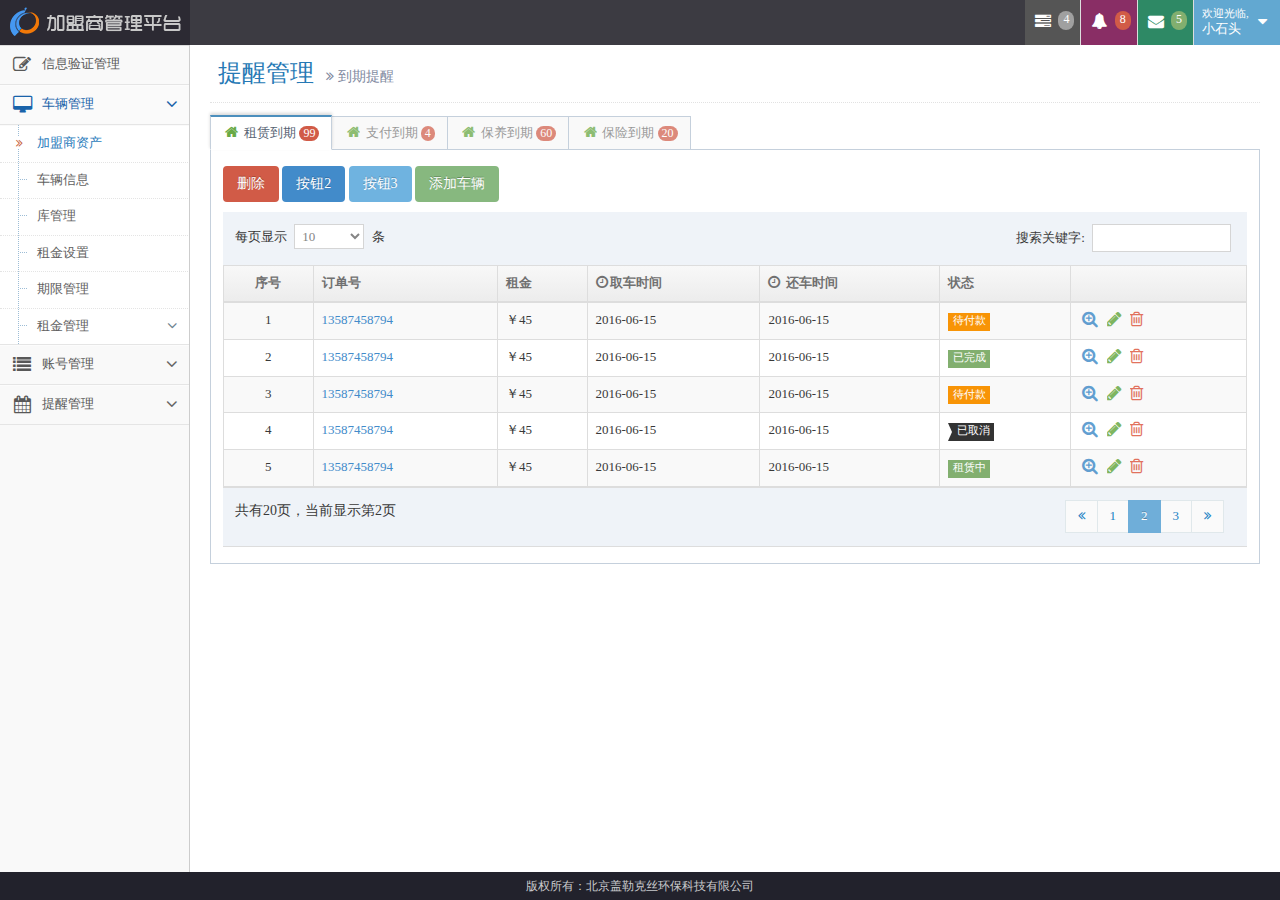
<file: website/src/main/webapp/WEB-INF/website/html/index.html>
﻿<!doctype html>
<html lang="zh">

	<head>
		<meta charset="UTF-8">
		<meta http-equiv="X-UA-Compatible" content="IE=edge,chrome=1">
		<meta name="viewport" content="width=device-width, initial-scale=1.0">
		<link rel="stylesheet" href="css/style.css" />
		<link href="css/bootstrap.min.css" rel="stylesheet" />
		<link rel="stylesheet" href="css/font-awesome.min.css" />
		<!-- ace styles -->
		<link rel="stylesheet" href="css/ace.min.css" />
		<title>加盟商管理平台</title>
		<!-- Bootstrap -->
		<style>
			.row_middle {}
			
			.row_middle .div_left {
				width: 190px;
				display: inline-block;
				float: left;
				border-right: 1px solid #CDCDCD;
				overflow-x: hidden;
			}
			
			.row_middle .div_right {
				display: inline-block;
				float: right;
			}
			
			.wrapper_footer {
				width: 100%;
				color: #C9CACC;
				background-color: #22222c;
				text-align: center;
				line-height: 28px;
				font-size: 12px;
				position: absolute;
				bottom: 0px;
				left: 0px;
			}
		</style>
		<script type="text/javascript">
			window.jQuery || document.write("<script src='js/jquery-2.0.3.min.js'>"+"<"+"script>");
		</script>

  		<script type="text/javascript">
			if("ontouchend" in document) document.write("<script src='js/jquery.mobile.custom.min.js'>"+"<"+"script>");
		</script>
		<script src="js/bootstrap.min.js"></script>
		<!--
        	屏幕自适应
        -->
		<script type="text/javascript" src="js/util.js"></script>
		<script type="text/javascript" src="js/jquery-2.2.4.min.js"></script>
		<script type="text/javascript">
			$(function() {
				layout_support();
				$(window).resize(function() {
					layout_support();
				});
			});
			/**
			 * 基础工具类
			 * @author yzzhouyalei@foxmail.com
			 */
		</script>
	</head>

	<body>
		<div class="menu">
			<div class="logo">
				<img src="img/logo.png" />
			</div>
			<div class="navbar-header pull-right" role="navigation">
				<ul class="nav ace-nav">
					<li class="grey">
						<a data-toggle="dropdown" class="dropdown-toggle" href="#">
							<i class="icon-tasks"></i>
							<span class="badge badge-grey">4</span>
						</a>

						<ul class="pull-right dropdown-navbar dropdown-menu dropdown-caret dropdown-close">
							<li class="dropdown-header">
								<i class="icon-ok"></i> 还有4个任务完成
							</li>

							<li>
								<a href="#">
									<div class="clearfix">
										<span class="pull-left">待付款订单处理</span>
									</div>
								</a>
							</li>

							<li>
								<a href="#">
									<div class="clearfix">
										<span class="pull-left">待付款订单处理</span>
									</div>
								</a>
							</li>

							<li>
								<a href="#">
									<div class="clearfix">
										<span class="pull-left">待付款订单处理</span>
									</div>
								</a>
							</li>

							<li>
								<a href="#">
									<div class="clearfix">
										<span class="pull-left">待付款订单处理</span>
									</div>
								</a>
							</li>

							<li>
								<a href="#">
										查看任务列表
										<i class="icon-arrow-right"></i>
									</a>
							</li>
						</ul>
					</li>

					<li class="purple">
						<a data-toggle="dropdown" class="dropdown-toggle" href="#">
							<i class="icon-bell-alt icon-animated-bell"></i>
							<span class="badge badge-important">8</span>
						</a>

						<ul class="pull-right dropdown-navbar navbar-pink dropdown-menu dropdown-caret dropdown-close">
							<li class="dropdown-header">
								<i class="icon-warning-sign"></i> 8条通知
							</li>

							<li>
								<a href="#">
									<div class="clearfix">
										<span class="pull-left">
												<i class="btn btn-xs no-hover btn-pink icon-comment"></i>
												新闻评论
											</span>
										<span class="pull-right badge badge-info">+12</span>
									</div>
								</a>
							</li>

							<li>
								<a href="#">
									<i class="btn btn-xs btn-primary icon-user"></i> 切换为编辑登录..
								</a>
							</li>

							<li>
								<a href="#">
									<div class="clearfix">
										<span class="pull-left">
												<i class="btn btn-xs no-hover btn-success icon-shopping-cart"></i>
												新订单
											</span>
										<span class="pull-right badge badge-success">+8</span>
									</div>
								</a>
							</li>

							<li>
								<a href="#">
									<div class="clearfix">
										<span class="pull-left">
												<i class="btn btn-xs no-hover btn-info icon-twitter"></i>
												粉丝
											</span>
										<span class="pull-right badge badge-info">+11</span>
									</div>
								</a>
							</li>

							<li>
								<a href="#">
										查看所有通知
										<i class="icon-arrow-right"></i>
									</a>
							</li>
						</ul>
					</li>

					<li class="green">
						<a data-toggle="dropdown" class="dropdown-toggle" href="#">
							<i class="icon-envelope icon-animated-vertical"></i>
							<span class="badge badge-success">5</span>
						</a>

						<ul class="pull-right dropdown-navbar dropdown-menu dropdown-caret dropdown-close">
							<li class="dropdown-header">
								<i class="icon-envelope-alt"></i> 5条消息
							</li>

							<li>
								<a href="#">
									<span class="msg-body">
											<span class="msg-title">
												<span class="blue">Alex:</span> 不知道写啥 ...
									</span>

									<span class="msg-time">
												<i class="icon-time"></i>
												<span>1分钟以前</span>
									</span>
									</span>
								</a>
							</li>

							<li>
								<a href="#">
									<span class="msg-body">
											<span class="msg-title">
												<span class="blue">Susan:</span> 不知道翻译...
									</span>

									<span class="msg-time">
												<i class="icon-time"></i>
												<span>20分钟以前</span>
									</span>
									</span>
								</a>
							</li>

							<li>
								<a href="#">
									<span class="msg-body">
											<span class="msg-title">
												<span class="blue">Bob:</span> 到底是不是英文 ...
									</span>

									<span class="msg-time">
												<i class="icon-time"></i>
												<span>下午3:15</span>
									</span>
									</span>
								</a>
							</li>

							<li>
								<a href="inbox.html">
										查看所有消息
										<i class="icon-arrow-right"></i>
									</a>
							</li>
						</ul>
					</li>

					<li class="light-blue">
						<a data-toggle="dropdown" href="#" class="dropdown-toggle">
							<span class="user-info">
									<small>欢迎光临,</small>
									小石头
								</span>

							<i class="icon-caret-down"></i>
						</a>

						<ul class="user-menu pull-right dropdown-menu dropdown-yellow dropdown-caret dropdown-close">
							<li>
								<a href="#">
									<i class="icon-cog"></i> 设置
								</a>
							</li>

							<li>
								<a href="#">
									<i class="icon-user"></i> 个人资料
								</a>
							</li>

							<li class="divider"></li>

							<li>
								<a href="#">
									<i class="icon-off"></i> 退出
								</a>
							</li>
						</ul>
					</li>
				</ul>
				<!-- /.ace-nav -->
			</div>
		</div>
		<div class="row_middle">
			<div class="div_left">
				<iframe style="max-width:190px;" class="layout" data_h="h-45-28" src="menu.html" name="iframe_left" frameborder="0"></iframe>
			</div>
			<div class="div_right">
				<iframe class="layout" id="conIframe" data_w="w-190" data_h="h-45-28" src="content.html" name="conIframe" frameborder="0"></iframe>
			</div>
		</div>
		<div class="clear"></div>
		<div class="wrapper_footer">
			版权所有：北京盖勒克丝环保科技有限公司
		</div>
		</div>

	</body>

</html>
</file>
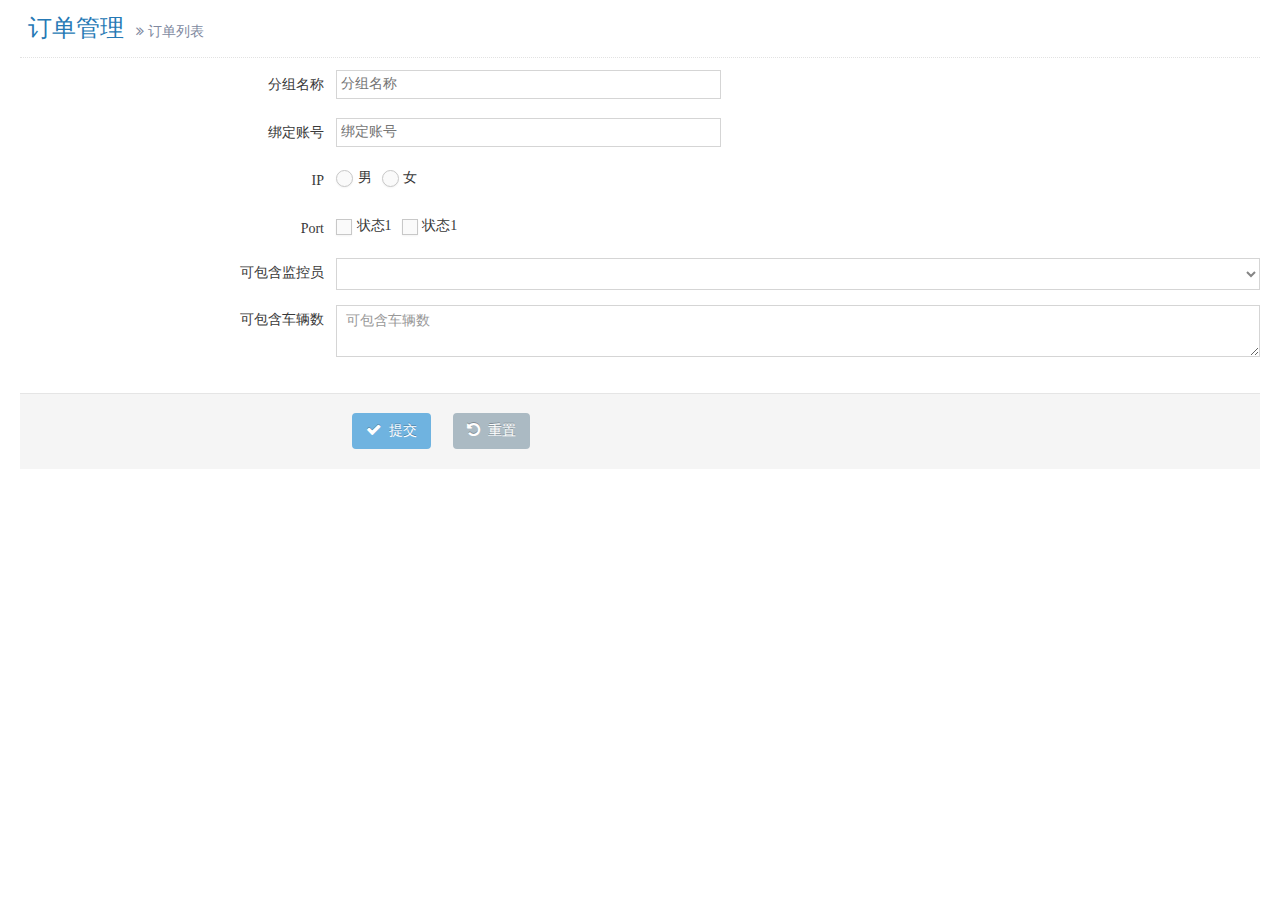
<file: website/src/main/webapp/WEB-INF/website/html/add.html>
﻿<!DOCTYPE html>
<html>

	<head>
		<meta charset="UTF-8">
		<title>增加删除</title>
		<link href="css/bootstrap.min.css" rel="stylesheet" />
		<link rel="stylesheet" href="css/font-awesome.min.css" />
		<!-- ace styles -->
		<link rel="stylesheet" href="css/ace.min.css" />
	</head>

	<body>
		<div class="page-content">
			<div class="page-header">
				<h1>
								订单管理
								<small>
									<i class="icon-double-angle-right"></i>
									订单列表 
								</small>
							</h1>
			</div>
			<form class="form-horizontal" role="form">
				<div class="form-group">
					<label class="col-sm-3 control-label no-padding-right" for="form-field-1"> 分组名称 </label>

					<div class="col-sm-9">
						<input type="text" id="form-field-1" placeholder="分组名称" class="col-xs-10 col-sm-5" data-form-un="1466660277103.4229">
					</div>
				</div>

				<div class="space-4"></div>

				<div class="form-group">
					<label class="col-sm-3 control-label no-padding-right" for="form-field-2"> 绑定账号 </label>

					<div class="col-sm-9">
						<input type="text" id="form-field-1" placeholder="绑定账号" class="col-xs-10 col-sm-5" data-form-un="1466660277103.4229">
					</div>
				</div>

				<div class="space-4"></div>

				<div class="form-group">
					<label class="col-sm-3 control-label no-padding-right" for="form-input-readonly"> IP </label>

					<div class="col-sm-9">
							<label>
								<input name="form-field-radio" type="radio" class="ace">
								<span class="lbl"> 男</span>&nbsp;&nbsp;
							</label>
							<label>
								<input name="form-field-radio" type="radio" class="ace">
								<span class="lbl"> 女</span>
							</label>
					</div>
				</div>

				<div class="space-4"></div>

				<div class="form-group">
					<label class="col-sm-3 control-label no-padding-right" for="form-field-4">Port</label>

					<div class="col-sm-9">
						<label>
							<input name="form-field-checkbox" type="checkbox" class="ace">
							<span class="lbl"> 状态1</span>&nbsp;&nbsp;
						</label>
						<label>
							<input name="form-field-checkbox" type="checkbox" class="ace">
							<span class="lbl"> 状态1</span>
						</label>
					</div>
				</div>

				<div class="form-group">
					<label class="col-sm-3 control-label no-padding-right" for="form-field-5">可包含监控员</label>

					<div class="col-sm-9">
						<select class="form-control" id="form-field-select-1">
							<option value="">&nbsp;</option>
							<option value="AL">列表1</option>
							<option value="AK">列表2</option>
						</select>
					</div>
				</div>

				<div class="form-group">
					<label class="col-sm-3 control-label no-padding-right">可包含车辆数</label>

					<div class="col-sm-9">
						<textarea class="form-control" id="form-field-8" placeholder="可包含车辆数"></textarea>
					</div>
				</div>

				<div class="space-4"></div>

				<div class="clearfix form-actions">
					<div class="col-md-offset-3 col-md-9">
						<button class="btn btn-info" type="button">
												<i class="icon-ok bigger-110"></i>
												提交
											</button> &nbsp; &nbsp; &nbsp;
						<button class="btn" type="reset">
												<i class="icon-undo bigger-110"></i>
												重置
											</button>
					</div>
				</div>

			</form>

		</div>
	</body>

</html>
</file>
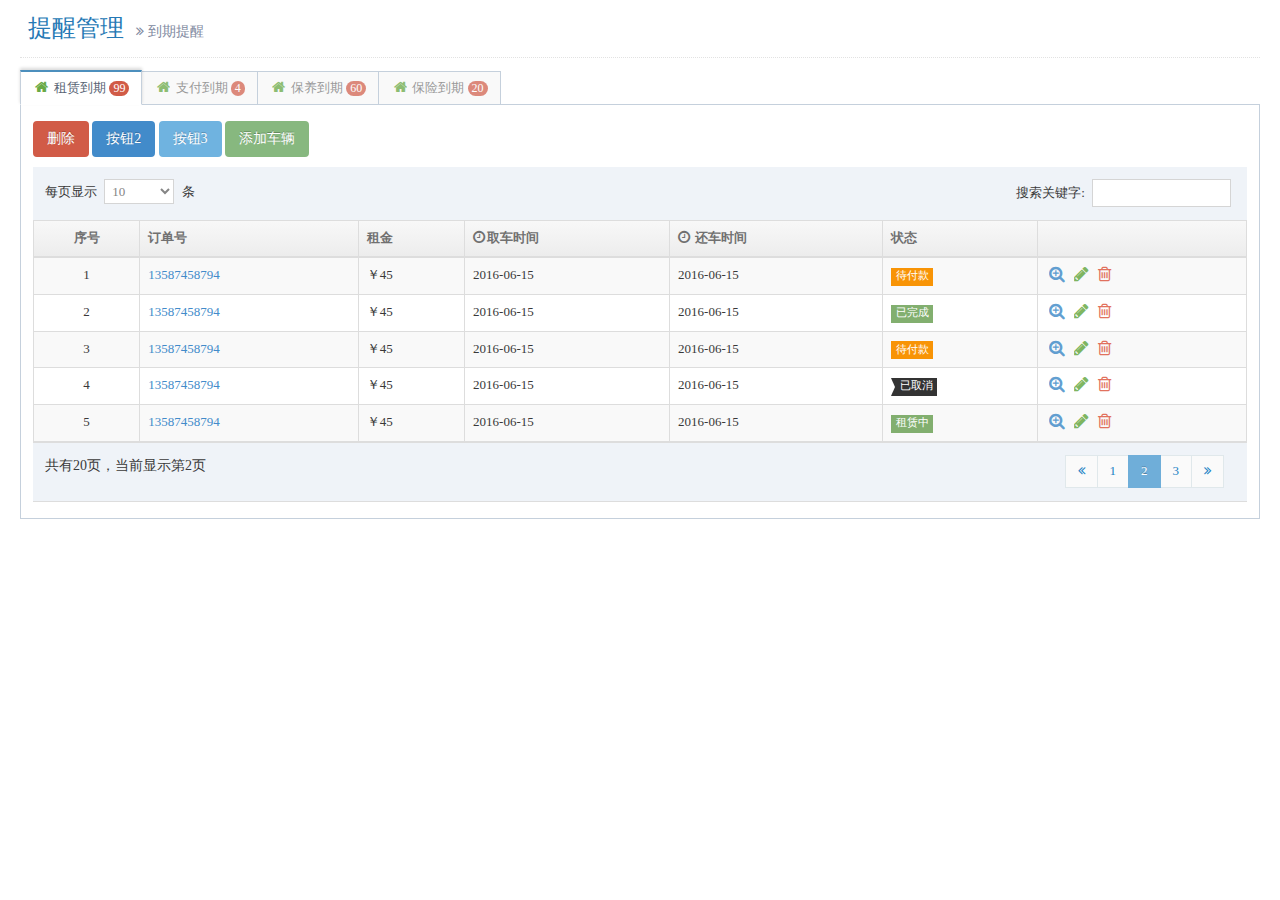
<file: website/src/main/webapp/WEB-INF/website/html/content.html>
﻿<!DOCTYPE html>
<html>

	<head>
		<meta charset="UTF-8">
		<title>列表</title>
		<link href="css/bootstrap.min.css" rel="stylesheet" />
		<link rel="stylesheet" href="css/font-awesome.min.css" />
		<!-- ace styles -->
		<link rel="stylesheet" href="css/ace.min.css" />
		<script type="text/javascript">
			window.jQuery || document.write("<script src='js/jquery-2.0.3.min.js'>" + "<" + "script>");
		</script>

		<!--[if lte IE 8]>
		  <link rel="stylesheet" href="assets/css/ace-ie.min.css" />
		<![endif]-->

		<!-- ace settings handler -->

		<script src="js/ace-extra.min.js"></script>

		<!-- HTML5 shim and Respond.js IE8 support of HTML5 elements and media queries -->

		<!--[if lt IE 9]>
		<script src="assets/js/html5shiv.js"></script>
		<script src="assets/js/respond.min.js"></script>
		<![endif]-->
	</head>

	<body>
		<div class="page-content">
			<div class="page-header">
				<h1>
								提醒管理
								<small>
									<i class="icon-double-angle-right"></i>
									到期提醒 
								</small>
							</h1>
			</div>

			<div class="row">
				<div class="col-sm-12">
					<div class="tabbable">
						<ul class="nav nav-tabs" id="myTab">
							<li class="active">
								<a data-toggle="tab" href="#home">
									<i class="green icon-home bigger-110"></i> 租赁到期
									<span class="badge badge-danger">99</span>
								</a>
							</li>

							<li class="">
								<a data-toggle="tab" href="#profile">
									<i class="green icon-home bigger-110"></i> 支付到期
									<span class="badge badge-danger">4</span>
								</a>
							</li>
							<li class="">
								<a data-toggle="tab" href="#tab3">
									<i class="green icon-home bigger-110"></i> 保养到期
									<span class="badge badge-danger">60</span>
								</a>
							</li>
							<li class="">
								<a data-toggle="tab" href="#tab4">
									<i class="green icon-home bigger-110"></i> 保险到期
									<span class="badge badge-danger">20</span>
								</a>
							</li>

						</ul>

						<div class="tab-content">
							<div id="home" class="tab-pane active">
								<p>
									<button class="btn btn-danger">删除 </button>
									<button class="btn btn-primary">按钮2</button>
									<button class="btn btn-info">按钮3</button>
									<button class="btn btn-success">添加车辆</button>
								</p>

								<div class="row">
									<div class="col-xs-12">
										<div class="row">
											<div class="col-xs-12">

												<div id="sample-table-2_wrapper" class="dataTables_wrapper" role="grid">
													<div class="row">
														<div class="col-sm-6">
															<div id="sample-table-2_length" class="dataTables_length"><label>每页显示 <select size="1" name="sample-table-2_length" aria-controls="sample-table-2"><option value="10" selected="selected">10</option><option value="25">25</option><option value="50">50</option><option value="100">100</option></select> 条</label></div>
														</div>
														<div class="col-sm-6">
															<div class="dataTables_filter" id="sample-table-2_filter"><label>搜索关键字: <input type="text" aria-controls="sample-table-2"></label></div>
														</div>
													</div>
													<div class="table-responsive">
														<table id="sample-table-2" class="table table-striped table-bordered table-hover">
															<thead>
																<tr>
																	<th class="center">
																		序号
																	</th>
																	<th>订单号</th>
																	<th>租金</th>
																	<th class="hidden-480">
																		<i class="icon-time bigger-110 hidden-480"></i>取车时间

																		<th>
																			<i class="icon-time bigger-110 hidden-480"></i> 还车时间
																		</th>
																		<th class="hidden-480">状态</th>

																		<th></th>
																</tr>
															</thead>

															<tbody>
																<tr>
																	<td class="center">
																		1
																	</td>

																	<td>
																		<a href="#modal-wizard" data-toggle="modal">13587458794</a>
																	</td>
																	<td>￥45</td>
																	<td class="hidden-480">2016-06-15</td>
																	<td>2016-06-15</td>

																	<td class="hidden-480">
																		<span class="label label-sm label-warning">待付款</span>
																	</td>

																	<td>
																		<div class="visible-md visible-lg hidden-sm hidden-xs action-buttons">
																			<a class="blue" href="#">
																				<i class="icon-zoom-in bigger-130"></i>
																			</a>

																			<a class="green" href="#">
																				<i class="icon-pencil bigger-130"></i>
																			</a>

																			<a class="red" href="#">
																				<i class="icon-trash bigger-130"></i>
																			</a>
																		</div>

																		<div class="visible-xs visible-sm hidden-md hidden-lg">
																			<div class="inline position-relative">
																				<button class="btn btn-minier btn-yellow dropdown-toggle" data-toggle="dropdown">
																		<i class="icon-caret-down icon-only bigger-120"></i>
																	</button>

																				<ul class="dropdown-menu dropdown-only-icon dropdown-yellow pull-right dropdown-caret dropdown-close">
																					<li>
																						<a href="#" class="tooltip-info" data-rel="tooltip" title="View">
																							<span class="blue">
																					<i class="icon-zoom-in bigger-120"></i>
																				</span>
																						</a>
																					</li>

																					<li>
																						<a href="#" class="tooltip-success" data-rel="tooltip" title="Edit">
																							<span class="green">
																					<i class="icon-edit bigger-120"></i>
																				</span>
																						</a>
																					</li>

																					<li>
																						<a href="#" class="tooltip-error" data-rel="tooltip" title="Delete">
																							<span class="red">
																					<i class="icon-trash bigger-120"></i>
																				</span>
																						</a>
																					</li>
																				</ul>
																			</div>
																		</div>
																	</td>
																</tr>

																<tr>
																	<td class="center">
																		2
																	</td>

																	<td>
																		<a href="#">13587458794</a>
																	</td>
																	<td>￥45</td>
																	<td class="hidden-480">2016-06-15</td>
																	<td>2016-06-15</td>

																	<td class="hidden-480">
																		<span class="label label-sm label-success">已完成</span>
																	</td>

																	<td>
																		<div class="visible-md visible-lg hidden-sm hidden-xs action-buttons">
																			<a class="blue" href="#">
																				<i class="icon-zoom-in bigger-130"></i>
																			</a>

																			<a class="green" href="#">
																				<i class="icon-pencil bigger-130"></i>
																			</a>

																			<a class="red" href="#">
																				<i class="icon-trash bigger-130"></i>
																			</a>
																		</div>

																		<div class="visible-xs visible-sm hidden-md hidden-lg">
																			<div class="inline position-relative">
																				<button class="btn btn-minier btn-yellow dropdown-toggle" data-toggle="dropdown">
																		<i class="icon-caret-down icon-only bigger-120"></i>
																	</button>

																				<ul class="dropdown-menu dropdown-only-icon dropdown-yellow pull-right dropdown-caret dropdown-close">
																					<li>
																						<a href="#" class="tooltip-info" data-rel="tooltip" title="View">
																							<span class="blue">
																					<i class="icon-zoom-in bigger-120"></i>
																				</span>
																						</a>
																					</li>

																					<li>
																						<a href="#" class="tooltip-success" data-rel="tooltip" title="Edit">
																							<span class="green">
																					<i class="icon-edit bigger-120"></i>
																				</span>
																						</a>
																					</li>

																					<li>
																						<a href="#" class="tooltip-error" data-rel="tooltip" title="Delete">
																							<span class="red">
																					<i class="icon-trash bigger-120"></i>
																				</span>
																						</a>
																					</li>
																				</ul>
																			</div>
																		</div>
																	</td>
																</tr>

																<tr>
																	<td class="center">
																		3
																	</td>

																	<td>
																		<a href="#">13587458794</a>
																	</td>
																	<td>￥45</td>
																	<td class="hidden-480">2016-06-15</td>
																	<td>2016-06-15</td>

																	<td class="hidden-480">
																		<span class="label label-sm label-warning">待付款</span>
																	</td>

																	<td>
																		<div class="visible-md visible-lg hidden-sm hidden-xs action-buttons">
																			<a class="blue" href="#">
																				<i class="icon-zoom-in bigger-130"></i>
																			</a>

																			<a class="green" href="#">
																				<i class="icon-pencil bigger-130"></i>
																			</a>

																			<a class="red" href="#">
																				<i class="icon-trash bigger-130"></i>
																			</a>
																		</div>

																		<div class="visible-xs visible-sm hidden-md hidden-lg">
																			<div class="inline position-relative">
																				<button class="btn btn-minier btn-yellow dropdown-toggle" data-toggle="dropdown">
																		<i class="icon-caret-down icon-only bigger-120"></i>
																	</button>

																				<ul class="dropdown-menu dropdown-only-icon dropdown-yellow pull-right dropdown-caret dropdown-close">
																					<li>
																						<a href="#" class="tooltip-info" data-rel="tooltip" title="View">
																							<span class="blue">
																					<i class="icon-zoom-in bigger-120"></i>
																				</span>
																						</a>
																					</li>

																					<li>
																						<a href="#" class="tooltip-success" data-rel="tooltip" title="Edit">
																							<span class="green">
																					<i class="icon-edit bigger-120"></i>
																				</span>
																						</a>
																					</li>

																					<li>
																						<a href="#" class="tooltip-error" data-rel="tooltip" title="Delete">
																							<span class="red">
																					<i class="icon-trash bigger-120"></i>
																				</span>
																						</a>
																					</li>
																				</ul>
																			</div>
																		</div>
																	</td>
																</tr>

																<tr>
																	<td class="center">
																		4
																	</td>

																	<td>
																		<a href="#">13587458794</a>
																	</td>
																	<td>￥45</td>
																	<td class="hidden-480">2016-06-15</td>
																	<td>2016-06-15</td>

																	<td class="hidden-480">
																		<span class="label label-sm label-inverse arrowed-in">已取消</span>
																	</td>

																	<td>
																		<div class="visible-md visible-lg hidden-sm hidden-xs action-buttons">
																			<a class="blue" href="#">
																				<i class="icon-zoom-in bigger-130"></i>
																			</a>

																			<a class="green" href="#">
																				<i class="icon-pencil bigger-130"></i>
																			</a>

																			<a class="red" href="#">
																				<i class="icon-trash bigger-130"></i>
																			</a>
																		</div>

																		<div class="visible-xs visible-sm hidden-md hidden-lg">
																			<div class="inline position-relative">
																				<button class="btn btn-minier btn-yellow dropdown-toggle" data-toggle="dropdown">
																		<i class="icon-caret-down icon-only bigger-120"></i>
																	</button>

																				<ul class="dropdown-menu dropdown-only-icon dropdown-yellow pull-right dropdown-caret dropdown-close">
																					<li>
																						<a href="#" class="tooltip-info" data-rel="tooltip" title="View">
																							<span class="blue">
																					<i class="icon-zoom-in bigger-120"></i>
																				</span>
																						</a>
																					</li>

																					<li>
																						<a href="#" class="tooltip-success" data-rel="tooltip" title="Edit">
																							<span class="green">
																					<i class="icon-edit bigger-120"></i>
																				</span>
																						</a>
																					</li>

																					<li>
																						<a href="#" class="tooltip-error" data-rel="tooltip" title="Delete">
																							<span class="red">
																					<i class="icon-trash bigger-120"></i>
																				</span>
																						</a>
																					</li>
																				</ul>
																			</div>
																		</div>
																	</td>
																</tr>

																<tr>
																	<td class="center">
																		5
																	</td>

																	<td>
																		<a href="#">13587458794</a>
																	</td>
																	<td>￥45</td>
																	<td class="hidden-480">2016-06-15</td>
																	<td>2016-06-15</td>

																	<td class="hidden-480">
																		<span class="label label-sm label-success">租赁中</span>
																	</td>

																	<td>
																		<div class="visible-md visible-lg hidden-sm hidden-xs action-buttons">
																			<a class="blue" href="#">
																				<i class="icon-zoom-in bigger-130"></i>
																			</a>

																			<a class="green" href="#">
																				<i class="icon-pencil bigger-130"></i>
																			</a>

																			<a class="red" href="#">
																				<i class="icon-trash bigger-130"></i>
																			</a>
																		</div>

																		<div class="visible-xs visible-sm hidden-md hidden-lg">
																			<div class="inline position-relative">
																				<button class="btn btn-minier btn-yellow dropdown-toggle" data-toggle="dropdown">
																		<i class="icon-caret-down icon-only bigger-120"></i>
																	</button>

																				<ul class="dropdown-menu dropdown-only-icon dropdown-yellow pull-right dropdown-caret dropdown-close">
																					<li>
																						<a href="#" class="tooltip-info" data-rel="tooltip" title="View">
																							<span class="blue">
																					<i class="icon-zoom-in bigger-120"></i>
																				</span>
																						</a>
																					</li>

																					<li>
																						<a href="#" class="tooltip-success" data-rel="tooltip" title="Edit">
																							<span class="green">
																					<i class="icon-edit bigger-120"></i>
																				</span>
																						</a>
																					</li>

																					<li>
																						<a href="#" class="tooltip-error" data-rel="tooltip" title="Delete">
																							<span class="red">
																					<i class="icon-trash bigger-120"></i>
																				</span>
																						</a>
																					</li>
																				</ul>
																			</div>
																		</div>
																	</td>
																</tr>
															</tbody>
														</table>
														<div class="row">
															<div class="col-sm-6">
																<div class="dataTables_info" id="sample-table-2_info">共有20页，当前显示第2页</div>
															</div>
															<div class="col-sm-6">
																<div class="dataTables_paginate paging_bootstrap">
																	<ul class="pagination">
																		<li class="prev"><a href="#"><i class="icon-double-angle-left"></i></a></li>
																		<li><a href="#">1</a></li>
																		<li class="active"><a href="#">2</a></li>
																		<li><a href="#">3</a></li>
																		<li class="next"><a href="#"><i class="icon-double-angle-right"></i></a></li>
																	</ul>
																</div>
															</div>
														</div>
													</div>
												</div>
											</div>
										</div>
									</div>
									<!-- /.col -->
								</div>

							</div>

							<div id="profile" class="tab-pane">
								<p>选项卡2内容</p>
							</div>
							<div id="tab3" class="tab-pane">
								<p>选项卡3内容</p>
							</div>
							<div id="tab4" class="tab-pane">
								<p>选项卡4内容</p>
							</div>

						</div>
					</div>
				</div>
				<!-- /span -->

				<div class="vspace-xs-6"></div>
			</div>
			<!-- /.page-header -->
			<script src="js/bootstrap.min.js"></script>
		</div>
		<!-- /.main-content -->
		<div id="modal-wizard" class="modal in" aria-hidden="false" style="display: none;">
			<div class="modal-dialog">
				<div class="modal-content">
					<div class="space-4"></div>
					<h3 class="header smaller lighter blue padd-left">添加车辆</h3>
					<form class="form-horizontal" role="form">
						<div class="form-group">
							<label class="col-sm-3 control-label no-padding-right" for="form-field-1"> 分组名称 </label>

							<div class="col-sm-9">
								<input type="text" id="form-field-1" placeholder="分组名称" class="col-xs-10 col-sm-5" data-form-un="1466660277103.4229">
							</div>
						</div>

						<div class="space-4"></div>

						<div class="form-group">
							<label class="col-sm-3 control-label no-padding-right" for="form-field-2"> 绑定账号 </label>

							<div class="col-sm-9">
								<input type="text" id="form-field-1" placeholder="绑定账号" class="col-xs-10 col-sm-5" data-form-un="1466660277103.4229">
							</div>
						</div>

						<div class="space-4"></div>

						<div class="form-group">
							<label class="col-sm-3 control-label no-padding-right" for="form-input-readonly"> IP </label>

							<div class="col-sm-9">
								<input type="text" id="form-field-1" placeholder="IP" class="col-xs-10 col-sm-5" data-form-un="1466660277103.4229">
							</div>
						</div>

						<div class="space-4"></div>

						<div class="form-group">
							<label class="col-sm-3 control-label no-padding-right" for="form-field-4">Port</label>

							<div class="col-sm-9">
								<input type="text" id="form-field-1" placeholder="Port" class="col-xs-10 col-sm-5" data-form-un="1466660277103.4229">
							</div>
						</div>

						<div class="form-group">
							<label class="col-sm-3 control-label no-padding-right" for="form-field-5">可包含监控员</label>

							<div class="col-sm-9">
								<input type="text" id="form-field-1" placeholder="可包含监控员" class="col-xs-10 col-sm-5" data-form-un="1466660277103.4229">
							</div>
						</div>

						<div class="form-group">
							<label class="col-sm-3 control-label no-padding-right">可包含车辆数</label>

							<div class="col-sm-9">
								<input type="text" id="form-field-1" placeholder="可包含车辆数" class="col-xs-10 col-sm-5" data-form-un="1466660277103.4229">
							</div>
						</div>

						<div class="space-4"></div>

					</form>
					<div class="modal-footer wizard-actions">
						<button class="btn btn-success btn-sm" data-last="Finish ">
													确认
													<i class="icon-arrow-right icon-on-right"></i>
												</button>

						<button class="btn btn-danger btn-sm pull-left" data-dismiss="modal">
													<i class="icon-remove"></i>
													关闭
												</button>
					</div>
				</div>
			</div>
		</div>
		<link rel="stylesheet" href="css/style.css" />
	</body>

</html>
</file>
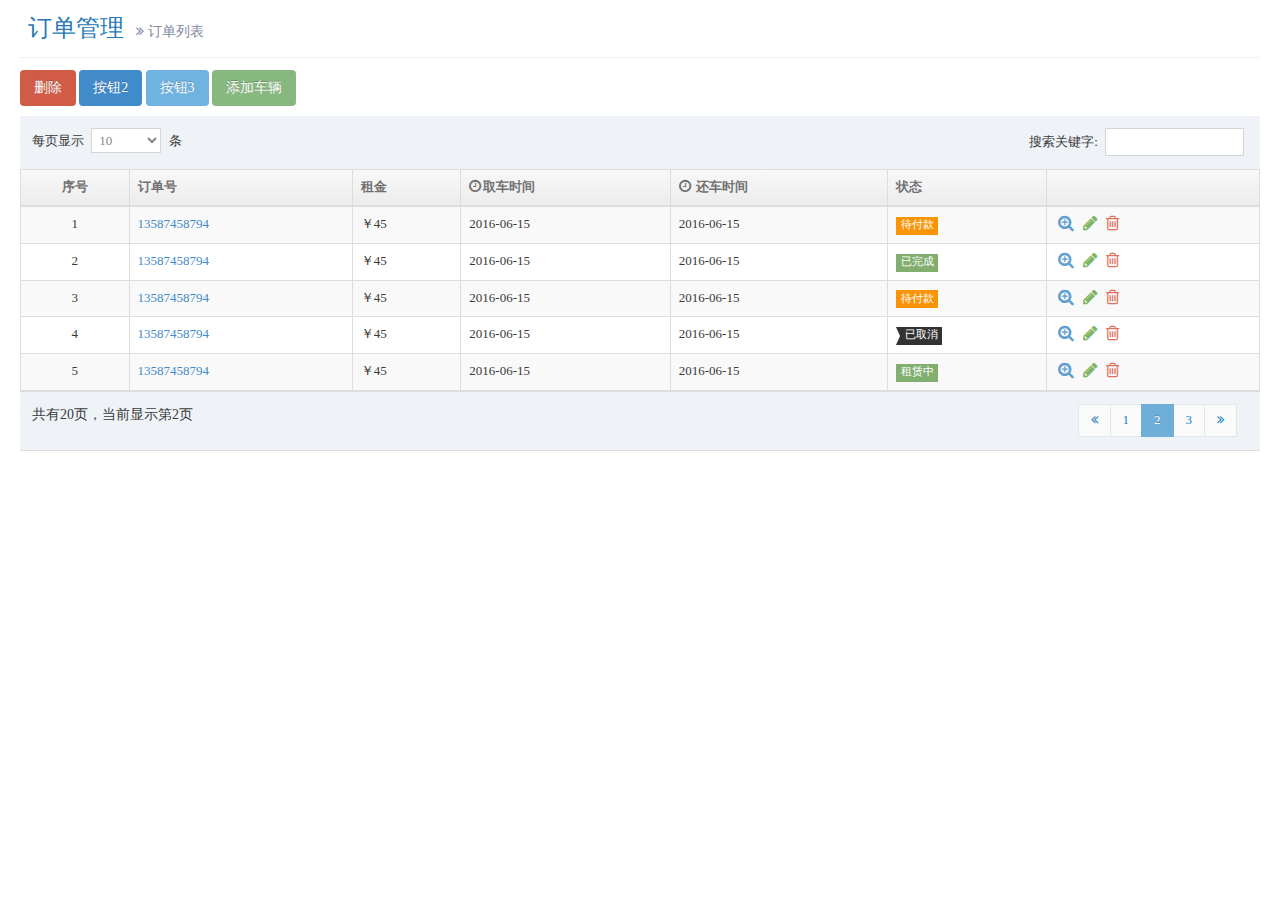
<file: website/src/main/webapp/WEB-INF/website/html/list.html>
﻿<!DOCTYPE html>
<html>

	<head>
		<meta charset="UTF-8">
		<title>列表</title>
		<link href="css/bootstrap.min.css" rel="stylesheet" />
		<link rel="stylesheet" href="css/font-awesome.min.css" />
		<!-- ace styles -->
		<link rel="stylesheet" href="css/ace.min.css" />
		<script type="text/javascript">
			window.jQuery || document.write("<script src='js/jquery-2.0.3.min.js'>" + "<" + "script>");
		</script>

		<!--[if lte IE 8]>
		  <link rel="stylesheet" href="assets/css/ace-ie.min.css" />
		<![endif]-->

		<!-- ace settings handler -->

		<script src="js/ace-extra.min.js"></script>

		<!-- HTML5 shim and Respond.js IE8 support of HTML5 elements and media queries -->

		<!--[if lt IE 9]>
		<script src="assets/js/html5shiv.js"></script>
		<script src="assets/js/respond.min.js"></script>
		<![endif]-->
	</head>

	<body>
		<div class="page-content">
			<div class="page-header">
				<h1>
								订单管理
								<small>
									<i class="icon-double-angle-right"></i>
									订单列表 
								</small>
							</h1>
			</div>
			<!-- /.page-header -->
			<p>
				<button class="btn btn-danger">删除 </button>
				<button class="btn btn-primary">按钮2</button>
				<button class="btn btn-info">按钮3</button>
				<button class="btn btn-success">添加车辆</button>
			</p>

			<div class="row">
				<div class="col-xs-12">
					<div class="row">
						<div class="col-xs-12">

							<div id="sample-table-2_wrapper" class="dataTables_wrapper" role="grid">
								<div class="row">
									<div class="col-sm-6">
										<div id="sample-table-2_length" class="dataTables_length"><label>每页显示 <select size="1" name="sample-table-2_length" aria-controls="sample-table-2"><option value="10" selected="selected">10</option><option value="25">25</option><option value="50">50</option><option value="100">100</option></select> 条</label></div>
									</div>
									<div class="col-sm-6">
										<div class="dataTables_filter" id="sample-table-2_filter"><label>搜索关键字: <input type="text" aria-controls="sample-table-2"></label></div>
									</div>
								</div>
								<div class="table-responsive">
									<table id="sample-table-2" class="table table-striped table-bordered table-hover">
										<thead>
											<tr>
												<th class="center">
													序号
												</th>
												<th>订单号</th>
												<th>租金</th>
												<th class="hidden-480">
													<i class="icon-time bigger-110 hidden-480"></i>取车时间

													<th>
														<i class="icon-time bigger-110 hidden-480"></i> 还车时间
													</th>
													<th class="hidden-480">状态</th>

													<th></th>
											</tr>
										</thead>

										<tbody>
											<tr>
												<td class="center">
													1
												</td>

												<td>
													<a href="#">13587458794</a>
												</td>
												<td>￥45</td>
												<td class="hidden-480">2016-06-15</td>
												<td>2016-06-15</td>

												<td class="hidden-480">
													<span class="label label-sm label-warning">待付款</span>
												</td>

												<td>
													<div class="visible-md visible-lg hidden-sm hidden-xs action-buttons">
														<a class="blue" href="#">
															<i class="icon-zoom-in bigger-130"></i>
														</a>

														<a class="green" href="#">
															<i class="icon-pencil bigger-130"></i>
														</a>

														<a class="red" href="#">
															<i class="icon-trash bigger-130"></i>
														</a>
													</div>

													<div class="visible-xs visible-sm hidden-md hidden-lg">
														<div class="inline position-relative">
															<button class="btn btn-minier btn-yellow dropdown-toggle" data-toggle="dropdown">
																		<i class="icon-caret-down icon-only bigger-120"></i>
																	</button>

															<ul class="dropdown-menu dropdown-only-icon dropdown-yellow pull-right dropdown-caret dropdown-close">
																<li>
																	<a href="#" class="tooltip-info" data-rel="tooltip" title="View">
																		<span class="blue">
																					<i class="icon-zoom-in bigger-120"></i>
																				</span>
																	</a>
																</li>

																<li>
																	<a href="#" class="tooltip-success" data-rel="tooltip" title="Edit">
																		<span class="green">
																					<i class="icon-edit bigger-120"></i>
																				</span>
																	</a>
																</li>

																<li>
																	<a href="#" class="tooltip-error" data-rel="tooltip" title="Delete">
																		<span class="red">
																					<i class="icon-trash bigger-120"></i>
																				</span>
																	</a>
																</li>
															</ul>
														</div>
													</div>
												</td>
											</tr>

											<tr>
												<td class="center">
													2
												</td>

												<td>
													<a href="#">13587458794</a>
												</td>
												<td>￥45</td>
												<td class="hidden-480">2016-06-15</td>
												<td>2016-06-15</td>

												<td class="hidden-480">
													<span class="label label-sm label-success">已完成</span>
												</td>

												<td>
													<div class="visible-md visible-lg hidden-sm hidden-xs action-buttons">
														<a class="blue" href="#">
															<i class="icon-zoom-in bigger-130"></i>
														</a>

														<a class="green" href="#">
															<i class="icon-pencil bigger-130"></i>
														</a>

														<a class="red" href="#">
															<i class="icon-trash bigger-130"></i>
														</a>
													</div>

													<div class="visible-xs visible-sm hidden-md hidden-lg">
														<div class="inline position-relative">
															<button class="btn btn-minier btn-yellow dropdown-toggle" data-toggle="dropdown">
																		<i class="icon-caret-down icon-only bigger-120"></i>
																	</button>

															<ul class="dropdown-menu dropdown-only-icon dropdown-yellow pull-right dropdown-caret dropdown-close">
																<li>
																	<a href="#" class="tooltip-info" data-rel="tooltip" title="View">
																		<span class="blue">
																					<i class="icon-zoom-in bigger-120"></i>
																				</span>
																	</a>
																</li>

																<li>
																	<a href="#" class="tooltip-success" data-rel="tooltip" title="Edit">
																		<span class="green">
																					<i class="icon-edit bigger-120"></i>
																				</span>
																	</a>
																</li>

																<li>
																	<a href="#" class="tooltip-error" data-rel="tooltip" title="Delete">
																		<span class="red">
																					<i class="icon-trash bigger-120"></i>
																				</span>
																	</a>
																</li>
															</ul>
														</div>
													</div>
												</td>
											</tr>

											<tr>
												<td class="center">
													3
												</td>

												<td>
													<a href="#">13587458794</a>
												</td>
												<td>￥45</td>
												<td class="hidden-480">2016-06-15</td>
												<td>2016-06-15</td>

												<td class="hidden-480">
													<span class="label label-sm label-warning">待付款</span>
												</td>

												<td>
													<div class="visible-md visible-lg hidden-sm hidden-xs action-buttons">
														<a class="blue" href="#">
															<i class="icon-zoom-in bigger-130"></i>
														</a>

														<a class="green" href="#">
															<i class="icon-pencil bigger-130"></i>
														</a>

														<a class="red" href="#">
															<i class="icon-trash bigger-130"></i>
														</a>
													</div>

													<div class="visible-xs visible-sm hidden-md hidden-lg">
														<div class="inline position-relative">
															<button class="btn btn-minier btn-yellow dropdown-toggle" data-toggle="dropdown">
																		<i class="icon-caret-down icon-only bigger-120"></i>
																	</button>

															<ul class="dropdown-menu dropdown-only-icon dropdown-yellow pull-right dropdown-caret dropdown-close">
																<li>
																	<a href="#" class="tooltip-info" data-rel="tooltip" title="View">
																		<span class="blue">
																					<i class="icon-zoom-in bigger-120"></i>
																				</span>
																	</a>
																</li>

																<li>
																	<a href="#" class="tooltip-success" data-rel="tooltip" title="Edit">
																		<span class="green">
																					<i class="icon-edit bigger-120"></i>
																				</span>
																	</a>
																</li>

																<li>
																	<a href="#" class="tooltip-error" data-rel="tooltip" title="Delete">
																		<span class="red">
																					<i class="icon-trash bigger-120"></i>
																				</span>
																	</a>
																</li>
															</ul>
														</div>
													</div>
												</td>
											</tr>

											<tr>
												<td class="center">
													4
												</td>

												<td>
													<a href="#">13587458794</a>
												</td>
												<td>￥45</td>
												<td class="hidden-480">2016-06-15</td>
												<td>2016-06-15</td>

												<td class="hidden-480">
													<span class="label label-sm label-inverse arrowed-in">已取消</span>
												</td>

												<td>
													<div class="visible-md visible-lg hidden-sm hidden-xs action-buttons">
														<a class="blue" href="#">
															<i class="icon-zoom-in bigger-130"></i>
														</a>

														<a class="green" href="#">
															<i class="icon-pencil bigger-130"></i>
														</a>

														<a class="red" href="#">
															<i class="icon-trash bigger-130"></i>
														</a>
													</div>

													<div class="visible-xs visible-sm hidden-md hidden-lg">
														<div class="inline position-relative">
															<button class="btn btn-minier btn-yellow dropdown-toggle" data-toggle="dropdown">
																		<i class="icon-caret-down icon-only bigger-120"></i>
																	</button>

															<ul class="dropdown-menu dropdown-only-icon dropdown-yellow pull-right dropdown-caret dropdown-close">
																<li>
																	<a href="#" class="tooltip-info" data-rel="tooltip" title="View">
																		<span class="blue">
																					<i class="icon-zoom-in bigger-120"></i>
																				</span>
																	</a>
																</li>

																<li>
																	<a href="#" class="tooltip-success" data-rel="tooltip" title="Edit">
																		<span class="green">
																					<i class="icon-edit bigger-120"></i>
																				</span>
																	</a>
																</li>

																<li>
																	<a href="#" class="tooltip-error" data-rel="tooltip" title="Delete">
																		<span class="red">
																					<i class="icon-trash bigger-120"></i>
																				</span>
																	</a>
																</li>
															</ul>
														</div>
													</div>
												</td>
											</tr>

											<tr>
												<td class="center">
												5
												</td>

												<td>
													<a href="#">13587458794</a>
												</td>
												<td>￥45</td>
												<td class="hidden-480">2016-06-15</td>
												<td>2016-06-15</td>

												<td class="hidden-480">
													<span class="label label-sm label-success">租赁中</span>
												</td>

												<td>
													<div class="visible-md visible-lg hidden-sm hidden-xs action-buttons">
														<a class="blue" href="#">
															<i class="icon-zoom-in bigger-130"></i>
														</a>

														<a class="green" href="#">
															<i class="icon-pencil bigger-130"></i>
														</a>

														<a class="red" href="#">
															<i class="icon-trash bigger-130"></i>
														</a>
													</div>

													<div class="visible-xs visible-sm hidden-md hidden-lg">
														<div class="inline position-relative">
															<button class="btn btn-minier btn-yellow dropdown-toggle" data-toggle="dropdown">
																		<i class="icon-caret-down icon-only bigger-120"></i>
																	</button>

															<ul class="dropdown-menu dropdown-only-icon dropdown-yellow pull-right dropdown-caret dropdown-close">
																<li>
																	<a href="#" class="tooltip-info" data-rel="tooltip" title="View">
																		<span class="blue">
																					<i class="icon-zoom-in bigger-120"></i>
																				</span>
																	</a>
																</li>

																<li>
																	<a href="#" class="tooltip-success" data-rel="tooltip" title="Edit">
																		<span class="green">
																					<i class="icon-edit bigger-120"></i>
																				</span>
																	</a>
																</li>

																<li>
																	<a href="#" class="tooltip-error" data-rel="tooltip" title="Delete">
																		<span class="red">
																					<i class="icon-trash bigger-120"></i>
																				</span>
																	</a>
																</li>
															</ul>
														</div>
													</div>
												</td>
											</tr>
										</tbody>
									</table>
									<div class="row">
										<div class="col-sm-6">
											<div class="dataTables_info" id="sample-table-2_info">共有20页，当前显示第2页</div>
										</div>
										<div class="col-sm-6">
											<div class="dataTables_paginate paging_bootstrap">
												<ul class="pagination">
													<li class="prev"><a href="#"><i class="icon-double-angle-left"></i></a></li>
													<li><a href="#">1</a></li>
													<li class="active"><a href="#">2</a></li>
													<li><a href="#">3</a></li>
													<li class="next"><a href="#"><i class="icon-double-angle-right"></i></a></li>
												</ul>
											</div>
										</div>
									</div>
								</div>
							</div>
						</div>
					</div>
				</div>
				<!-- /.col -->
			</div>
			<!-- /.row -->
		</div>
		<script src="js/bootstrap.min.js"></script>
		<!-- /.page-content -->
		</div>
		<!-- /.main-content -->
		<link rel="stylesheet" href="css/style.css" />
	</body>

</html>
</file>
<file: website/src/main/webapp/WEB-INF/website/html/css/style.css>
.menu {
 	background-color: #3c3b42;
 	height: 45px;
 	width: 100%;
 }
 
 .menu .logo {
 	width: 190px;
 	height: 45px;
 	float: left;
 	background-color: #2c2a33;
 }
 
 .menu .logo img {
 	display: block;
 	margin: 0 auto;
 	padding: 7px 0;
 }
 
 .table {
 	margin-bottom: 0px
 }
 
 .bor-top-none {
 	border-top: none;
 }
.padd-left{ padding-left: 20px; font-family: "微软雅黑";}
</file>
<file: website/src/main/webapp/WEB-INF/website/html/css/ace.min.css>
﻿html {
	min-height: 100%;
	position: relative
}

body {
	padding-bottom: 0;
	background-color: #ffffff;
	min-height: 100%;
	font-family: '微软雅黑';
	font-size: 13px;
	color: #393939;
	line-height: 1.5
}

body.navbar-fixed {
	padding-top: 45px
}

body.breadcrumbs-fixed {
	padding-top: 86px
}

.main-container {
	position: static;
	padding: 0
}

.main-container:after {
	background-color: #FFF;
	bottom: 0;
	content: "";
	display: block;
	max-width: inherit;
	position: fixed;
	top: 0;
	width: 100%;
	z-index: -2
}

@media(min-width:768px) {
	.container.main-container:after {
		-webkit-box-shadow: 0 0 0 1px rgba(0, 0, 0, 0.1);
		box-shadow: 0 0 0 1px rgba(0, 0, 0, 0.1)
	}
}

.main-container>.main-container-inner {
	position: relative
}

.container.main-container .sidebar.sidebar-fixed,
.container.main-container .sidebar.sidebar-fixed:before {
	left: auto
}

.main-content {
	margin-left: 190px;
	margin-right: 0;
	margin-top: 0;
	min-height: 100%;
	padding: 0
}

.page-content {
	background: #fff;
	margin: 0;
	padding: 8px 20px 24px
}

.page-header {
	
	margin: 0 0 12px;
	border-bottom: 1px dotted #e2e2e2;
	padding-bottom: 16px;
	padding-top: 7px
}

.page-header h1 {
	font-family: '微软雅黑';
	padding: 0;
	margin: 0 8px;
	font-size: 24px;
	font-weight: lighter;
	color: #2679b5
}

.page-header h1 small {
	margin: 0 6px;
	font-size: 14px;
	font-weight: normal;
	color: #8089a0
}

[class*=" icon-"],
[class^="icon-"] {
	display: inline-block;
	text-align: center
}

a:focus,
a:active {
	text-decoration: none
}

h1 {
	font-size: 32px;
	font-weight: normal;
	font-family: "Open Sans", "Helvetica Neue", Helvetica, Arial, sans-serif
}

h1.smaller {
	font-size: 31px
}

h1.bigger {
	font-size: 33px
}

h1.block {
	margin-bottom: 16px
}

h2 {
	font-size: 26px;
	font-weight: normal;
	font-family: "Open Sans", "Helvetica Neue", Helvetica, Arial, sans-serif
}

h2.smaller {
	font-size: 25px
}

h2.bigger {
	font-size: 27px
}

h2.block {
	margin-bottom: 16px
}

h3 {
	font-size: 22px;
	font-weight: normal;
	font-family: "Open Sans", "Helvetica Neue", Helvetica, Arial, sans-serif
}

h3.smaller {
	font-size: 21px
}

h3.bigger {
	font-size: 23px
}

h3.block {
	margin-bottom: 16px
}

h4 {
	font-size: 18px;
	font-weight: normal;
	font-family: "Open Sans", "Helvetica Neue", Helvetica, Arial, sans-serif
}

h4.smaller {
	font-size: 17px
}

h4.bigger {
	font-size: 19px
}

h4.block {
	margin-bottom: 16px
}

h5 {
	font-size: 15px;
	font-weight: normal;
	font-family: "Open Sans", "Helvetica Neue", Helvetica, Arial, sans-serif
}

h5.smaller {
	font-size: 14px
}

h5.bigger {
	font-size: 16px
}

h5.block {
	margin-bottom: 16px
}

h6 {
	font-size: 13px;
	font-weight: normal;
	font-family: "Open Sans", "Helvetica Neue", Helvetica, Arial, sans-serif
}

h6.smaller {
	font-size: 12px
}

h6.bigger {
	font-size: 14px
}

h6.block {
	margin-bottom: 16px
}

ul,
ol {
	margin: 0 0 10px 25px;
	padding: 0
}

ul.margin-5,
ol.margin-5 {
	margin-left: 5px
}

ul.margin-10,
ol.margin-10 {
	margin-left: 10px
}

ul.margin-15,
ol.margin-15 {
	margin-left: 15px
}

ul.margin-20,
ol.margin-20 {
	margin-left: 20px
}

li>ul,
li>ol {
	margin-left: 18px
}

.list-unstyled,
.list-inline {
	margin-left: 0
}

.list-unstyled>li>[class*="icon-"]:first-child,
.list-inline>li>[class*="icon-"]:first-child {
	width: 18px;
	text-align: center
}

.spaced>li {
	margin-top: 9px;
	margin-bottom: 9px
}

.spaced2>li {
	margin-top: 15px;
	margin-bottom: 15px
}

li.divider {
	margin-top: 3px;
	margin-bottom: 3px;
	height: 0;
	font-size: 0
}

.spaced>li.divider {
	margin-top: 5px;
	margin-bottom: 5px
}

.spaced2>li.divider {
	margin-top: 8px;
	margin-bottom: 8px
}

li.divider:before {
	content: "";
	display: inline-block
}

blockquote,
blockquote.pull-right {
	border-color: #e5eaf1
}

.modal-content {
	border-radius: 0;
	-webkit-box-shadow: none;
	box-shadow: none
}

.modal-footer {
	padding-top: 12px;
	padding-bottom: 14px;
	border-top-color: #e4e9ee;
	-webkit-box-shadow: none;
	box-shadow: none;
	background-color: #eff3f8
}

.modal-header .close {
	font-size: 32px
}

.well {
	border-radius: 0
}

.well h1,
.well h2,
.well h3,
.well h4,
.well h5,
.well h6 {
	margin-top: 0
}

.well h1,
.well h2,
.well h3 {
	line-height: 36px
}

.alert {
	font-size: 14px;
	border-radius: 0
}

.alert .close {
	font-size: 16px
}

.alert-block p+p {
	margin-top: 10px
}

.pagination>li>a,
.pager>li>a,
.pagination>li>span,
.pager>li>span {
	border-width: 1px;
	border-radius: 0!important
}

.pagination>li>a,
.pager>li>a {
	color: #2283c5;
	background-color: #fafafa;
	margin: 0 -1px 0 0;
	border-color: #e0e8eb
}

.pagination>li>a:hover,
.pager>li>a:hover {
	background-color: #eaeff2
}

.pagination>li>a:focus,
.pager>li>a:focus {
	background-color: #eaeef2
}

.pagination>li.disabled>a,
.pagination>li.disabled>a:hover,
.pager>li.disabled>a,
.pager>li.disabled>a:hover {
	background-color: #f9f9f9;
	border-color: #d9d9d9
}

.pagination>li.active>a,
.pagination>li.active>a:hover {
	background-color: #6faed9;
	border-color: #6faed9;
	color: #fff;
	text-shadow: 0 -1px 0 rgba(0, 0, 0, 0.25)
}

.list-group-item {
	border-radius: 0!important
}

.lighter {
	font-weight: lighter
}

.bolder {
	font-weight: bolder
}

.inline {
	display: inline-block!important
}

.block {
	display: block!important
}

.center,
.align-center {
	text-align: center!important
}

.align-left {
	text-align: left!important
}

.align-right {
	text-align: right!important
}

.middle {
	vertical-align: middle
}

.align-middle {
	vertical-align: middle!important
}

.align-top {
	vertical-align: top!important
}

.align-bottom {
	vertical-align: bottom!important
}

.position-relative {
	position: relative
}

.position-absolute {
	position: absolute
}

.line-height-normal {
	line-height: normal!important
}

.line-height-1 {
	line-height: 1!important
}

.dark {
	color: #333!important
}

.white {
	color: #fff!important
}

.red {
	color: #dd5a43!important
}

.light-red {
	color: #f77!important
}

.blue {
	color: #478fca!important
}

.light-blue {
	color: #93cbf9!important
}

.green {
	color: #69aa46!important
}

.light-green {
	color: #b0d877!important
}

.orange {
	color: #ff892a!important
}

.light-orange {
	color: #fcac6f!important
}

.orange2 {
	color: #feb902!important
}

.purple {
	color: #a069c3!important
}

.pink {
	color: #c6699f!important
}

.pink2 {
	color: #d6487e!important
}

.brown {
	color: #a52a2a!important
}

.grey {
	color: #777!important
}

.light-grey {
	color: #bbb!important
}

.bigger-110 {
	font-size: 110%
}

.bigger-120 {
	font-size: 120%
}

.bigger-130 {
	font-size: 130%
}

.bigger-140 {
	font-size: 140%
}

.bigger-150 {
	font-size: 150%
}

.bigger-160 {
	font-size: 160%
}

.bigger-170 {
	font-size: 170%
}

.bigger-180 {
	font-size: 180%
}

.bigger-190 {
	font-size: 190%
}

.bigger-200 {
	font-size: 200%
}

.bigger-210 {
	font-size: 210%
}

.bigger-220 {
	font-size: 220%
}

.bigger-230 {
	font-size: 230%
}

.bigger-240 {
	font-size: 240%
}

.bigger-250 {
	font-size: 250%
}

.bigger-260 {
	font-size: 260%
}

.bigger-270 {
	font-size: 270%
}

.bigger-280 {
	font-size: 280%
}

.bigger-290 {
	font-size: 290%
}

.bigger-300 {
	font-size: 300%
}

.bigger-125 {
	font-size: 125%
}

.bigger-175 {
	font-size: 175%
}

.bigger-225 {
	font-size: 225%
}

.bigger-275 {
	font-size: 275%
}

.smaller-90 {
	font-size: 90%
}

.smaller-80 {
	font-size: 80%
}

.smaller-70 {
	font-size: 70%
}

.smaller-60 {
	font-size: 60%
}

.smaller-50 {
	font-size: 50%
}

.smaller-40 {
	font-size: 40%
}

.smaller-30 {
	font-size: 30%
}

.smaller-20 {
	font-size: 20%
}

.smaller-75 {
	font-size: 75%
}

.width-20 {
	width: 20%!important
}

.width-25 {
	width: 25%!important
}

.width-30 {
	width: 30%!important
}

.width-35 {
	width: 35%!important
}

.width-40 {
	width: 40%!important
}

.width-45 {
	width: 45%!important
}

.width-50 {
	width: 50%!important
}

.width-55 {
	width: 55%!important
}

.width-60 {
	width: 60%!important
}

.width-65 {
	width: 65%!important
}

.width-70 {
	width: 70%!important
}

.width-75 {
	width: 75%!important
}

.width-80 {
	width: 80%!important
}

.width-85 {
	width: 85%!important
}

.width-90 {
	width: 90%!important
}

.width-95 {
	width: 95%!important
}

.width-100 {
	width: 100%!important
}

.width-48 {
	width: 48%!important
}

.width-auto {
	width: auto!important
}

.height-auto {
	height: auto!important
}

.no-padding {
	padding: 0!important
}

.no-padding-bottom {
	padding-bottom: 0!important
}

.no-padding-top {
	padding-top: 0!important
}

.no-padding-left {
	padding-left: 0!important
}

.no-padding-right {
	padding-right: 0!important
}

.no-margin {
	margin: 0!important
}

.no-margin-bottom {
	margin-bottom: 0!important
}

.no-margin-top {
	margin-top: 0!important
}

.no-margin-left {
	margin-left: 0!important
}

.no-margin-right {
	margin-right: 0!important
}

.no-border {
	border: 0
}

.no-border-bottom {
	border-bottom: 0
}

.no-border-top {
	border-top: 0
}

.no-border-left {
	border-left: none
}

.no-border-right {
	border-right: 0
}

.no-underline {
	text-decoration: none!important
}

.no-hover-underline:hover {
	text-decoration: none!important
}

.no-shadow,
.no-box-shadow {
	-webkit-box-shadow: none!important;
	box-shadow: none!important
}

.no-text-shadow {
	text-shadow: none!important
}

.overflow-hidden {
	overflow: hidden!important
}

.overflow-auto {
	overflow: auto!important
}

.overflow-scroll {
	overflow: scroll!important
}

.overflow-visible {
	overflow: visible!important
}

.hr {
	display: block;
	height: 0;
	overflow: hidden;
	font-size: 0;
	border-top: 1px solid #e3e3e3;
	margin: 12px 0
}

.hr-double {
	height: 3px;
	border-top: 1px solid #e3e3e3;
	border-bottom: 1px solid #e3e3e3
}

.hr.dotted,
.hr-dotted {
	border-top-style: dotted
}

.hr-double.dotted {
	border-bottom-style: dotted
}

.hr-32,
.hr32 {
	margin: 32px 0
}

.hr-30,
.hr30 {
	margin: 30px 0
}

.hr-28,
.hr28 {
	margin: 28px 0
}

.hr-26,
.hr26 {
	margin: 26px 0
}

.hr-24,
.hr24 {
	margin: 24px 0
}

.hr-22,
.hr22 {
	margin: 22px 0
}

.hr-20,
.hr20 {
	margin: 20px 0
}

.hr-18,
.hr18 {
	margin: 18px 0
}

.hr-16,
.hr16 {
	margin: 16px 0
}

.hr-14,
.hr14 {
	margin: 14px 0
}

.hr-12,
.hr12 {
	margin: 12px 0
}

.hr-10,
.hr10 {
	margin: 10px 0
}

.hr-8,
.hr8 {
	margin: 8px 0
}

.hr-6,
.hr6 {
	margin: 6px 0
}

.hr-4,
.hr4 {
	margin: 4px 0
}

.hr-2,
.hr2 {
	margin: 2px 0
}

.space {
	max-height: 1px;
	min-height: 1px;
	overflow: hidden;
	margin: 12px 0
}

.vspace-xs,
.vspace-sm,
.vspace-md,
.vspace-lg {
	max-height: 1px;
	min-height: 1px;
	overflow: hidden;
	display: none;
	margin: 12px 0
}

.space-32 {
	max-height: 1px;
	min-height: 1px;
	overflow: hidden;
	margin: 12px 0;
	margin: 32px 0 31px
}

.vspace-32,
.vspace-xs-32,
.vspace-sm-32,
.vspace-md-32,
.vspace-lg-32 {
	max-height: 1px;
	min-height: 1px;
	overflow: hidden;
	margin: 12px 0;
	margin: 32px 0 31px 0
}

.space-30 {
	max-height: 1px;
	min-height: 1px;
	overflow: hidden;
	margin: 12px 0;
	margin: 30px 0 29px
}

.vspace-30,
.vspace-xs-30,
.vspace-sm-30,
.vspace-md-30,
.vspace-lg-30 {
	max-height: 1px;
	min-height: 1px;
	overflow: hidden;
	margin: 12px 0;
	margin: 30px 0 29px 0
}

.space-28 {
	max-height: 1px;
	min-height: 1px;
	overflow: hidden;
	margin: 12px 0;
	margin: 28px 0 27px
}

.vspace-28,
.vspace-xs-28,
.vspace-sm-28,
.vspace-md-28,
.vspace-lg-28 {
	max-height: 1px;
	min-height: 1px;
	overflow: hidden;
	margin: 12px 0;
	margin: 28px 0 27px 0
}

.space-26 {
	max-height: 1px;
	min-height: 1px;
	overflow: hidden;
	margin: 12px 0;
	margin: 26px 0 25px
}

.vspace-26,
.vspace-xs-26,
.vspace-sm-26,
.vspace-md-26,
.vspace-lg-26 {
	max-height: 1px;
	min-height: 1px;
	overflow: hidden;
	margin: 12px 0;
	margin: 26px 0 25px 0
}

.space-24 {
	max-height: 1px;
	min-height: 1px;
	overflow: hidden;
	margin: 12px 0;
	margin: 24px 0 23px
}

.vspace-24,
.vspace-xs-24,
.vspace-sm-24,
.vspace-md-24,
.vspace-lg-24 {
	max-height: 1px;
	min-height: 1px;
	overflow: hidden;
	margin: 12px 0;
	margin: 24px 0 23px 0
}

.space-22 {
	max-height: 1px;
	min-height: 1px;
	overflow: hidden;
	margin: 12px 0;
	margin: 22px 0 21px
}

.vspace-22,
.vspace-xs-22,
.vspace-sm-22,
.vspace-md-22,
.vspace-lg-22 {
	max-height: 1px;
	min-height: 1px;
	overflow: hidden;
	margin: 12px 0;
	margin: 22px 0 21px 0
}

.space-20 {
	max-height: 1px;
	min-height: 1px;
	overflow: hidden;
	margin: 12px 0;
	margin: 20px 0 19px
}

.vspace-20,
.vspace-xs-20,
.vspace-sm-20,
.vspace-md-20,
.vspace-lg-20 {
	max-height: 1px;
	min-height: 1px;
	overflow: hidden;
	margin: 12px 0;
	margin: 20px 0 19px 0
}

.space-18 {
	max-height: 1px;
	min-height: 1px;
	overflow: hidden;
	margin: 12px 0;
	margin: 18px 0 17px
}

.vspace-18,
.vspace-xs-18,
.vspace-sm-18,
.vspace-md-18,
.vspace-lg-18 {
	max-height: 1px;
	min-height: 1px;
	overflow: hidden;
	margin: 12px 0;
	margin: 18px 0 17px 0
}

.space-16 {
	max-height: 1px;
	min-height: 1px;
	overflow: hidden;
	margin: 12px 0;
	margin: 16px 0 15px
}

.vspace-16,
.vspace-xs-16,
.vspace-sm-16,
.vspace-md-16,
.vspace-lg-16 {
	max-height: 1px;
	min-height: 1px;
	overflow: hidden;
	margin: 12px 0;
	margin: 16px 0 15px 0
}

.space-14 {
	max-height: 1px;
	min-height: 1px;
	overflow: hidden;
	margin: 12px 0;
	margin: 14px 0 13px
}

.vspace-14,
.vspace-xs-14,
.vspace-sm-14,
.vspace-md-14,
.vspace-lg-14 {
	max-height: 1px;
	min-height: 1px;
	overflow: hidden;
	margin: 12px 0;
	margin: 14px 0 13px 0
}

.space-12 {
	max-height: 1px;
	min-height: 1px;
	overflow: hidden;
	margin: 12px 0;
	margin: 12px 0 11px
}

.vspace-12,
.vspace-xs-12,
.vspace-sm-12,
.vspace-md-12,
.vspace-lg-12 {
	max-height: 1px;
	min-height: 1px;
	overflow: hidden;
	margin: 12px 0;
	margin: 12px 0 11px 0
}

.space-10 {
	max-height: 1px;
	min-height: 1px;
	overflow: hidden;
	margin: 12px 0;
	margin: 10px 0 9px
}

.vspace-10,
.vspace-xs-10,
.vspace-sm-10,
.vspace-md-10,
.vspace-lg-10 {
	max-height: 1px;
	min-height: 1px;
	overflow: hidden;
	margin: 12px 0;
	margin: 10px 0 9px 0
}

.space-8 {
	max-height: 1px;
	min-height: 1px;
	overflow: hidden;
	margin: 12px 0;
	margin: 8px 0 7px
}

.vspace-8,
.vspace-xs-8,
.vspace-sm-8,
.vspace-md-8,
.vspace-lg-8 {
	max-height: 1px;
	min-height: 1px;
	overflow: hidden;
	margin: 12px 0;
	margin: 8px 0 7px 0
}

.space-6 {
	max-height: 1px;
	min-height: 1px;
	overflow: hidden;
	margin: 12px 0;
	margin: 6px 0 5px
}

.vspace-6,
.vspace-xs-6,
.vspace-sm-6,
.vspace-md-6,
.vspace-lg-6 {
	max-height: 1px;
	min-height: 1px;
	overflow: hidden;
	margin: 12px 0;
	margin: 6px 0 5px 0
}

.space-4 {
	max-height: 1px;
	min-height: 1px;
	overflow: hidden;
	margin: 12px 0;
	margin: 4px 0 3px
}

.vspace-4,
.vspace-xs-4,
.vspace-sm-4,
.vspace-md-4,
.vspace-lg-4 {
	max-height: 1px;
	min-height: 1px;
	overflow: hidden;
	margin: 12px 0;
	margin: 4px 0 3px 0
}

.space-2 {
	max-height: 1px;
	min-height: 1px;
	overflow: hidden;
	margin: 12px 0;
	margin: 2px 0 1px
}

.vspace-2,
.vspace-xs-2,
.vspace-sm-2,
.vspace-md-2,
.vspace-lg-2 {
	max-height: 1px;
	min-height: 1px;
	overflow: hidden;
	margin: 12px 0;
	margin: 2px 0 1px 0
}

.header {
	line-height: 28px;
	margin-bottom: 16px;
	margin-top: 18px;
	padding-bottom: 4px;
	border-bottom: 1px solid #CCC
}

.header.blue {
	border-bottom-color: #d5e3ef
}

.header.green {
	border-bottom-color: #cce2c1
}

.header.purple {
	border-bottom-color: #e0d1ea
}

.header.orange {
	border-bottom-color: #fdd0ac
}

.header.orange2 {
	border-bottom-color: #fbd36b
}

.header.red {
	border-bottom-color: #f3cdc6
}

.header.grey {
	border-bottom-color: #c3c3c3
}

.header.pink {
	border-bottom-color: #f2e0eb
}

.header.pink2 {
	border-bottom-color: #e69eb9
}

.header.light-blue {
	border-bottom-color: #dceefc
}

.header.light-red {
	border-bottom-color: #fec5c5
}

.header.light-green {
	border-bottom-color: #d2e7b5
}

.header.brown {
	border-bottom-color: #df9393
}

.header>[class*="icon-"] {
	margin-right: 2px
}

.no-radius {
	border-radius: 0!important
}

.action-buttons a {
	margin: 0 3px;
	display: inline-block;
	opacity: .85;
	-webkit-transition: all .1s;
	transition: all .1s
}

.action-buttons a:hover {
	text-decoration: none;
	-moz-transform: scale(1.2);
	-webkit-transform: scale(1.2);
	-o-transform: scale(1.2);
	-ms-transform: scale(1.2);
	transform: scale(1.2);
	opacity: 1
}

.navbar {
	margin-bottom: 0
}

.navbar {
	margin-left: 0;
	margin-right: 0;
	border: 0;
	-webkit-box-shadow: none;
	box-shadow: none;
	border-radius: 0;
	margin: 0;
	padding-left: 0;
	padding-right: 0;
	min-height: 45px;
	position: relative;
	background: #438eb9
}

.navbar>.container {
	padding-left: 0;
	padding-right: 0
}

.navbar .navbar-text,
.navbar .navbar-link {
	color: #fff
}

.navbar .navbar-brand {
	color: #fff;
	font-size: 24px;
	text-shadow: none;
	padding-top: 10px;
	padding-bottom: 10px
}

.navbar .navbar-brand:hover,
.navbar .navbar-brand:focus {
	color: #fff
}

.navbar .navbar-header {
	margin: 0!important
}

.navbar .navbar-nav>li>a,
.navbar .navbar-nav>li>a:hover,
.navbar .navbar-nav>li>a:focus {
	font-size: 13px;
	text-shadow: none;
	color: #fff
}

.navbar-fixed-top,
.navbar-fixed-bottom {
	position: fixed
}

.navbar-container {
	padding-left: 10px;
	padding-right: 20px
}

.navbar-container.container {
	padding-left: 0;
	padding-right: 0
}

.ace-nav {
	height: 100%;
	margin: 0!important
}

.ace-nav>li {
	line-height: 45px;
	height: 45px;
	border-left: 1px solid #DDD;
	padding: 0;
	position: relative;
	float: left!important
}

.ace-nav>li:first-child {
	border-left: none
}

.ace-nav>li>a {
	background-color: #2e6589;
	color: #FFF;
	display: block;
	line-height: inherit;
	text-align: center;
	height: 100%;
	width: auto;
	min-width: 50px;
	padding: 0 8px;
	position: relative
}

.ace-nav>li>a>[class*="icon-"] {
	font-size: 16px;
	color: #FFF;
	display: inline-block;
	width: 20px;
	text-align: center
}

.ace-nav>li>a>.badge {
	position: relative;
	top: -4px;
	left: 2px;
	padding-right: 5px;
	padding-left: 5px
}

.ace-nav>li>a:hover,
.ace-nav>li>a:focus {
	background-color: #2c5976
}

.ace-nav>li.open>a {
	background-color: #2c5976!important
}

.ace-nav>li.open>a {
	color: #FFF!important
}

.ace-nav>li.grey>a {
	background-color: #555
}

.ace-nav>li.grey>a:hover,
.ace-nav>li.grey>a:focus {
	background-color: #4b4b4b
}

.ace-nav>li.open.grey>a {
	background-color: #4b4b4b!important
}

.ace-nav>li.purple>a {
	background-color: #892e65
}

.ace-nav>li.purple>a:hover,
.ace-nav>li.purple>a:focus {
	background-color: #762c59
}

.ace-nav>li.open.purple>a {
	background-color: #762c59!important
}

.ace-nav>li.green>a {
	background-color: #2e8965
}

.ace-nav>li.green>a:hover,
.ace-nav>li.green>a:focus {
	background-color: #2c7659
}

.ace-nav>li.open.green>a {
	background-color: #2c7659!important
}

.ace-nav>li.light-blue>a {
	background-color: #62a8d1
}

.ace-nav>li.light-blue>a:hover,
.ace-nav>li.light-blue>a:focus {
	background-color: #579ec8
}

.ace-nav>li.open.light-blue>a {
	background-color: #579ec8!important
}

.ace-nav>li.light-blue2>a {
	background-color: #42a8e1
}

.ace-nav>li.light-blue2>a:hover,
.ace-nav>li.light-blue2>a:focus {
	background-color: #359fd9
}

.ace-nav>li.open.light-blue2>a {
	background-color: #359fd9!important
}

.ace-nav>li.red>a {
	background-color: #b74635
}

.ace-nav>li.red>a:hover,
.ace-nav>li.red>a:focus {
	background-color: #a34335
}

.ace-nav>li.open.red>a {
	background-color: #a34335!important
}

.ace-nav>li.light-green>a {
	background-color: #9abc32
}

.ace-nav>li.light-green>a:hover,
.ace-nav>li.light-green>a:focus {
	background-color: #8ba832
}

.ace-nav>li.open.light-green>a {
	background-color: #8ba832!important
}

.ace-nav>li.light-purple>a {
	background-color: #cb6fd7
}

.ace-nav>li.light-purple>a:hover,
.ace-nav>li.light-purple>a:focus {
	background-color: #c263ce
}

.ace-nav>li.open.light-purple>a {
	background-color: #c263ce!important
}

.ace-nav>li.light-orange>a {
	background-color: #f79263
}

.ace-nav>li.light-orange>a:hover,
.ace-nav>li.light-orange>a:focus {
	background-color: #f28653
}

.ace-nav>li.open.light-orange>a {
	background-color: #f28653!important
}

.ace-nav>li.light-pink>a {
	background-color: #f4dae5
}

.ace-nav>li.light-pink>a:hover,
.ace-nav>li.light-pink>a:focus {
	background-color: #eeccda
}

.ace-nav>li.open.light-pink>a {
	background-color: #eeccda!important
}

.ace-nav>li.dark>a {
	background-color: #404040
}

.ace-nav>li.dark>a:hover,
.ace-nav>li.dark>a:focus {
	background-color: #363636
}

.ace-nav>li.open.dark>a {
	background-color: #363636!important
}

.ace-nav>li.white-opaque>a {
	background-color: rgba(255, 255, 255, 0.8)
}

.ace-nav>li.white-opaque>a:hover,
.ace-nav>li.white-opaque>a:focus {
	background-color: rgba(245, 245, 245, 0.8)
}

.ace-nav>li.open.white-opaque>a {
	background-color: rgba(245, 245, 245, 0.8)!important
}

.ace-nav>li.dark-opaque>a {
	background-color: rgba(0, 0, 0, 0.2)
}

.ace-nav>li.dark-opaque>a:hover,
.ace-nav>li.dark-opaque>a:focus {
	background-color: rgba(0, 0, 0, 0.2)
}

.ace-nav>li.open.dark-opaque>a {
	background-color: rgba(0, 0, 0, 0.2)!important
}

.ace-nav>li.margin-4 {
	margin-left: 4px
}

.ace-nav>li.margin-3 {
	margin-left: 3px
}

.ace-nav>li.margin-2 {
	margin-left: 2px
}

.ace-nav>li.margin-1 {
	margin-left: 1px
}

.ace-nav>li.no-border {
	border: none!important
}

.ace-nav>li .dropdown-menu {
	z-index: 1031
}

.ace-nav .nav-user-photo {
	margin: -4px 8px 0 0;
	border-radius: 100%;
	border: 2px solid #FFF;
	max-width: 40px
}

.ace-nav li:last-child a [class^="icon-"] {
	display: inline-block;
	width: 1.25em;
	text-align: center
}

@media only screen and (max-width:767px) {
	.navbar-container {
		padding-left: 0;
		padding-right: 0
	}
}

@media only screen and (max-width:767px) {
	.ace-nav>li:nth-last-child(4)>.dropdown-menu.pull-right {
		right: -80px
	}
	.ace-nav>li:nth-last-child(4)>.dropdown-menu.pull-right:before,
	.ace-nav>li:nth-last-child(4)>.dropdown-menu.pull-right:after {
		right: 100px
	}
	.ace-nav>li:nth-last-child(3)>.dropdown-menu.pull-right {
		right: -40px
	}
	.ace-nav>li:nth-last-child(3)>.dropdown-menu.pull-right:before,
	.ace-nav>li:nth-last-child(3)>.dropdown-menu.pull-right:after {
		right: 60px
	}
	.user-menu.dropdown-close.pull-right {
		right: 0!important
	}
}

@media only screen and (max-width:480px) {
	.ace-nav>li:nth-last-child(4)>.dropdown-menu.pull-right {
		right: -120px
	}
	.ace-nav>li:nth-last-child(4)>.dropdown-menu.pull-right:before,
	.ace-nav>li:nth-last-child(4)>.dropdown-menu.pull-right:after {
		right: 140px
	}
	.ace-nav>li:nth-last-child(3)>.dropdown-menu.pull-right {
		right: -80px
	}
	.ace-nav>li:nth-last-child(3)>.dropdown-menu.pull-right:before,
	.ace-nav>li:nth-last-child(3)>.dropdown-menu.pull-right:after {
		right: 100px
	}
	.ace-nav>li:nth-last-child(2)>.dropdown-menu.pull-right {
		right: -50px
	}
	.ace-nav>li:nth-last-child(2)>.dropdown-menu.pull-right:before,
	.ace-nav>li:nth-last-child(2)>.dropdown-menu.pull-right:after {
		right: 70px
	}
}

@media only screen and (max-width:460px) {
	.ace-nav>li:nth-last-child(4)>.dropdown-menu.pull-right {
		left: -5px;
		right: auto
	}
	.ace-nav>li:nth-last-child(4)>.dropdown-menu.pull-right:before,
	.ace-nav>li:nth-last-child(4)>.dropdown-menu.pull-right:after {
		right: auto;
		left: 25px
	}
	.ace-nav>li:nth-last-child(3)>.dropdown-menu.pull-right {
		left: -60px;
		right: auto
	}
	.ace-nav>li:nth-last-child(3)>.dropdown-menu.pull-right:before,
	.ace-nav>li:nth-last-child(3)>.dropdown-menu.pull-right:after {
		left: 80px;
		right: auto
	}
	.ace-nav>li:nth-last-child(2)>.dropdown-menu.pull-right {
		left: -110px;
		right: auto
	}
	.ace-nav>li:nth-last-child(2)>.dropdown-menu.pull-right:before,
	.ace-nav>li:nth-last-child(2)>.dropdown-menu.pull-right:after {
		left: 130px;
		right: auto
	}
}

@media only screen and (max-width:460px) {
	.navbar .navbar-header.pull-left {
		display: block;
		float: none!important
	}
	.navbar .navbar-header.pull-right {
		display: block;
		float: none!important
	}
	.ace-nav {
		display: block;
		float: none!important;
		text-align: center;
		background-color: #404040;
		border: 1px solid #DDD;
		border-width: 1px 0;
		letter-spacing: -3px
	}
	.ace-nav>li {
		display: inline-block;
		float: none!important;
		text-align: left;
		letter-spacing: normal
	}
	.ace-nav>li:first-child {
		border-left: 1px solid #DDD
	}
	.ace-nav>li:last-child {
		border-right: 1px solid #DDD
	}
}

@media only screen and (max-width:320px) {
	.ace-nav>li>a {
		padding: 0 5px!important
	}
}

.user-menu>li>a {
	padding: 4px 12px
}

.user-menu>li>a>[class*="icon-"] {
	margin-right: 6px;
	font-size: 120%
}

.user-info {
	max-width: 100px;
	display: inline-block;
	overflow: hidden;
	text-overflow: ellipsis;
	white-space: nowrap;
	text-align: left;
	vertical-align: top;
	line-height: 15px;
	position: relative;
	top: 6px
}

.user-info small {
	display: block
}

@media(min-width:461px) and (max-width:480px),
(max-width:360px) {
	.user-menu {
		padding-top: 42px!important
	}
	.ace-nav .nav-user-photo {
		margin-right: 0
	}
	.user-info {
		position: absolute!important;
		margin-top: 40px;
		margin-left: 1px;
		right: 2px;
		z-index: 1032;
		color: #777;
		font-size: 14px;
		width: 156px;
		max-width: 156px;
		padding-left: 8px;
		padding-right: 8px;
		height: 32px;
		line-height: 26px!important;
		display: none;
		border-bottom: 1px solid #e5e5e5;
		text-align: center;
		vertical-align: none;
		line-height: normal
	}
	.user-info>small {
		display: inline;
		opacity: 1
	}
	li.open .user-info {
		display: inline-block
	}
}

.breadcrumbs {
	position: relative;
	border-bottom: 1px solid #e5e5e5;
	background-color: #f5f5f5;
	min-height: 41px;
	line-height: 40px;
	padding: 0 12px 0 0;
	display: block
}

.breadcrumbs.fixed,
.breadcrumbs.breadcrumbs-fixed {
	position: fixed;
	right: 0;
	left: 190px;
	top: 45px;
	z-index: 1028
}

.breadcrumb {
	background-color: transparent;
	display: inline-block;
	line-height: 24px;
	margin: 0 22px 0 12px;
	padding: 0;
	font-size: 13px;
	color: #333;
	border-radius: 0
}

.breadcrumb>li,
.breadcrumb>li.active {
	color: #555
}

.breadcrumb>li>a {
	display: inline-block;
	padding: 0 4px;
	color: #4c8fbd
}

.breadcrumb>li+li:before {
	font-family: FontAwesome;
	font-size: 14px;
	content: "\f105";
	color: #b2b6bf;
	margin-right: 2px;
	padding: 0 5px 0 2px;
	position: relative;
	top: 1px
}

.breadcrumb .home-icon {
	margin-left: 4px;
	margin-right: 2px;
	font-size: 20px;
	position: relative;
	top: 2px
}

@media only screen and (max-width:991px) {
	.breadcrumb {
		margin-left: 90px
	}
	.breadcrumbs.fixed,
	.breadcrumbs.breadcrumbs-fixed {
		position: relative!important;
		left: auto!important;
		right: auto!important;
		top: auto!important;
		z-index: auto!important
	}
	body.breadcrumbs-fixed .ace-settings-container {
		top: 50px
	}
}

@media only screen and (max-width:480px) {
	.breadcrumb>li>a {
		padding: 0 1px
	}
}

@media only screen and (max-width:320px) {
	.breadcrumb {
		margin-left: 36px
	}
}

.container.main-container .breadcrumbs.breadcrumbs-fixed {
	left: auto!important;
	right: auto!important
}

@media(min-width:768px) {
	.container.main-container .breadcrumbs.breadcrumbs-fixed {
		width: 554px
	}
	.container.main-container .menu-min+.main-content .breadcrumbs.breadcrumbs-fixed {
		width: 701px
	}
}

@media(min-width:992px) {
	.container.main-container .breadcrumbs.breadcrumbs-fixed {
		width: 774px
	}
	.container.main-container .menu-min+.main-content .breadcrumbs.breadcrumbs-fixed {
		width: 921px
	}
}

@media(min-width:1200px) {
	.container.main-container .breadcrumbs.breadcrumbs-fixed {
		width: 974px
	}
	.container.main-container .menu-min+.main-content .breadcrumbs.breadcrumbs-fixed {
		width: 1121px
	}
}

.nav-search {
	position: absolute;
	top: 6px;
	right: 22px;
	line-height: 24px
}

.nav-search .form-search {
	margin-bottom: 0
}

.nav-search .nav-search-input {
	border: 1px solid #6fb3e0;
	width: 152px;
	height: 28px!important;
	border-radius: 4px!important;
	font-size: 13px;
	color: #666!important;
	z-index: 11;
	-webkit-transition: width ease .15s;
	transition: width ease .15s
}

.nav-search .nav-search-input+.dropdown-menu {
	min-width: 0;
	left: 0;
	right: 0
}

.nav-search .nav-search-input:focus,
.nav-search .nav-search-input:hover {
	border-color: #6fb3e0
}

.nav-search .nav-search-icon {
	color: #6fb3e0!important;
	font-size: 14px!important;
	line-height: 24px!important
}

.nav-search.minimized .nav-search-input {
	width: 0;
	opacity: 0;
	filter: alpha(opacity=0);
	max-width: 0
}

.nav-search.minimized:hover .nav-search-input,
.nav-search.minimized .nav-search-btn:active+.nav-search-input,
.nav-search.minimized .nav-search-input:focus,
.nav-search.minimized .nav-search-input:hover,
.nav-search.minimized .nav-search-input:active {
	opacity: 1;
	filter: alpha(opacity=100);
	width: 152px;
	max-width: 152px
}

.nav-search.minimized .nav-search-icon {
	border: 1px solid;
	border-radius: 100%;
	background-color: #FFF;
	padding: 0 5px!important
}

.nav-search.minimized:hover .nav-search-icon,
.nav-search.minimized .nav-search-input:focus ~ .nav-search-icon,
.nav-search.minimized .nav-search-input:hover ~ .nav-search-icon,
.nav-search.minimized .nav-search-input:active ~ .nav-search-icon {
	border: 0;
	border-radius: 0;
	padding: 0 3px!important
}

.nav-search-icon {
	border: 0;
	border-radius: 0;
	padding: 0 3px!important
}

.sidebar>.nav-search {
	position: static;
	background-color: #fafafa;
	border-bottom: 1px solid #DDD;
	text-align: center;
	height: 35px;
	padding-top: 6px
}

.sidebar>.nav-search .nav-search-input {
	width: 162px!important;
	border-radius: 0!important;
	max-width: 162px!important;
	opacity: 1!important;
	filter: alpha(opacity=100)!important
}

.sidebar>.nav-search .nav-search-input+.dropdown-menu {
	text-align: left
}

.sidebar.menu-min .nav-search .form-search {
	position: absolute;
	left: 5px;
	z-index: 14
}

.sidebar.menu-min .nav-search .nav-search-input {
	width: 0!important;
	max-width: 0!important;
	opacity: 0!important;
	filter: alpha(opacity=0)!important
}

.sidebar.menu-min .nav-search .nav-search-input:hover,
.sidebar.menu-min .nav-search .nav-search-input:focus,
.sidebar.menu-min .nav-search .nav-search-input:active {
	width: 162px!important;
	max-width: 162px!important;
	opacity: 1!important;
	filter: alpha(opacity=100)!important
}

.sidebar.menu-min .nav-search .nav-search-input:hover ~ #nav-search-icon,
.sidebar.menu-min .nav-search .nav-search-input:focus ~ #nav-search-icon,
.sidebar.menu-min .nav-search .nav-search-input:active ~ #nav-search-icon {
	border: 0;
	border-radius: 0;
	padding: 0 3px!important
}

.sidebar.menu-min .nav-search:hover .nav-search-input {
	width: 162px!important;
	max-width: 162px!important;
	opacity: 1!important;
	filter: alpha(opacity=100)!important
}

.sidebar.menu-min .nav-search:hover .nav-search-input ~ .nav-search-icon {
	border: 0;
	border-radius: 0;
	padding: 0 3px!important
}

.sidebar.menu-min .nav-search .nav-search-icon {
	border: 1px solid;
	border-radius: 32px;
	background-color: #FFF;
	padding: 0 5px!important
}

@media only screen and (max-width:767px) {
	.nav-search {
		right: 5px
	}
	.nav-search .nav-search-input {
		width: 105px
	}
	.nav-search:hover .nav-search-input,
	.nav-search .nav-search-btn:active+.nav-search-input,
	.nav-search .nav-search-input:focus,
	.nav-search .nav-search-input:hover,
	.nav-search .nav-search-input:active {
		width: 145px
	}
}

@media only screen and (max-width:480px) {
	.nav-search .nav-search-input {
		width: 0;
		opacity: 0;
		filter: alpha(opacity=0);
		max-width: 0
	}
	.nav-search:hover .nav-search-input,
	.nav-search .nav-search-btn:active+.nav-search-input,
	.nav-search .nav-search-input:focus,
	.nav-search .nav-search-input:hover,
	.nav-search .nav-search-input:active {
		opacity: 1;
		filter: alpha(opacity=100);
		width: 152px;
		max-width: 152px
	}
	.nav-search .nav-search-icon {
		border: 1px solid;
		border-radius: 100%;
		background-color: #FFF;
		padding: 0 5px!important
	}
	.nav-search:hover .nav-search-icon,
	.nav-search .nav-search-input:focus ~ .nav-search-icon,
	.nav-search .nav-search-input:hover ~ .nav-search-icon,
	.nav-search .nav-search-input:active ~ .nav-search-icon {
		border: 0;
		border-radius: 0;
		padding: 0 3px!important
	}
}

.sidebar {
	width: 190px;
	float: left;
	position: relative;
	border: 1px solid #ccc;
	border-width: 0 1px 0 0;
	background-color: #f2f2f2
}

.sidebar:before {
	content: "";
	display: block;
	width: 190px;
	position: fixed;
	bottom: 0;
	top: 0;
	z-index: -1;
	background-color: #f2f2f2;
	border: 1px solid #ccc;
	border-width: 0 1px 0 0
}

.sidebar.fixed,
.sidebar.sidebar-fixed {
	position: fixed;
	z-index: 1029;
	top: 45px;
	left: 0
}

.sidebar.fixed:before,
.sidebar.sidebar-fixed:before {
	left: 0;
	right: auto
}

li [class^="icon-"],
li [class*=" icon-"],
.nav-list li [class^="icon-"],
.nav-list li [class*=" icon-"] {
	width: auto
}

.nav-list {
	margin: 0;
	padding: 0;
	list-style: none
}

.nav-list .open>a,
.nav-list .open>a:hover,
.nav-list .open>a:focus {
	background-color: #fafafa
}

.nav-list>li>a,
.nav-list .nav-header {
	margin: 0
}

.nav-list>li {
	display: block;
	padding: 0;
	margin: 0;
	border: 0;
	border-top: 1px solid #fcfcfc;
	border-bottom: 1px solid #e5e5e5;
	position: relative
}

.nav-list>li:first-child {
	border-top: 0
}

.nav-list li>a:focus {
	outline: 0
}

.nav-list>li>a {
	display: block;
	height: 38px;
	line-height: 36px;
	padding: 0 16px 0 7px;
	background-color: #f9f9f9;
	color: #585858;
	text-shadow: none!important;
	font-size: 13px;
	text-decoration: none
}

.nav-list>li>a>[class*="icon-"]:first-child {
	display: inline-block;
	vertical-align: middle;
	min-width: 30px;
	text-align: center;
	font-size: 18px;
	font-weight: normal;
	margin-right: 2px
}

.nav-list>li>a:focus {
	background-color: #f9f9f9;
	color: #1963aa
}

.nav-list>li>a:hover {
	background-color: #FFF;
	color: #1963aa
}

.nav-list>li>a:hover:before {
	display: block;
	content: "";
	position: absolute;
	top: -1px;
	bottom: 0;
	left: 0;
	width: 3px;
	max-width: 3px;
	overflow: hidden;
	background-color: #3382af
}

.nav-list>li a>.arrow {
	display: inline-block;
	width: 14px!important;
	height: 14px;
	line-height: 14px;
	text-shadow: none;
	font-size: 18px;
	position: absolute;
	right: 11px;
	top: 11px;
	padding: 0;
	color: #666
}

.nav-list>li a:hover>.arrow,
.nav-list>li.active>a>.arrow,
.nav-list>li.open>a>.arrow {
	color: #1963aa
}

.nav-list>li.separator {
	height: 3px;
	background-color: transparent;
	position: static;
	margin: 1px 0;
	-webkit-box-shadow: none;
	box-shadow: none
}

.nav-list>li.open>a {
	background-color: #fafafa;
	color: #1963aa
}

.nav-list>li.active {
	background-color: #fff
}

.nav-list>li.active>a,
.nav-list>li.active>a:hover,
.nav-list>li.active>a:focus,
.nav-list>li.active>a:active {
	background-color: #fff;
	color: #2b7dbc;
	font-weight: bold;
	font-size: 13px
}

.nav-list>li.active>a>[class*="icon-"] {
	font-weight: normal
}

.nav-list>li.active>a:hover:before {
	display: none
}

.nav-list>li.active:after {
	display: inline-block;
	content: "";
	position: absolute;
	right: -2px;
	top: -1px;
	bottom: 0;
	z-index: 1;
	border: 2px solid #2b7dbc;
	border-width: 0 2px 0 0
}

.nav-list>li.open {
	border-bottom-color: #e5e5e5
}

.nav-list>li.active .submenu {
	display: block
}

.nav-list>li .submenu {
	display: none;
	list-style: none;
	margin: 0;
	padding: 0;
	position: relative;
	background-color: #fff;
	border-top: 1px solid #e5e5e5
}

.nav-list>li .submenu>li {
	margin-left: 0;
	position: relative
}

.nav-list>li .submenu>li>a {
	display: block;
	position: relative;
	color: #616161;
	padding: 7px 0 9px 37px;
	margin: 0;
	border-top: 1px dotted #e4e4e4
}

.nav-list>li .submenu>li>a:focus {
	text-decoration: none
}

.nav-list>li .submenu>li>a:hover {
	text-decoration: none;
	color: #4b88b7
}

.nav-list>li .submenu>li.active>a {
	color: #2b7dbc
}

.nav-list>li .submenu>li a>[class*="icon-"]:first-child {
	display: none;
	font-size: 12px;
	font-weight: normal;
	width: 18px;
	height: auto;
	line-height: 12px;
	text-align: center;
	position: absolute;
	left: 10px;
	top: 11px;
	z-index: 1;
	background-color: #FFF
}

.nav-list>li .submenu>li.active>a>[class*="icon-"]:first-child,
.nav-list>li .submenu>li:hover>a>[class*="icon-"]:first-child {
	display: inline-block
}

.nav-list>li .submenu>li.active>a>[class*="icon-"]:first-child {
	color: #c86139
}

.nav-list>li>.submenu>li:before {
	content: "";
	display: inline-block;
	position: absolute;
	width: 7px;
	left: 20px;
	top: 17px;
	border-top: 1px dotted #9dbdd6
}

.nav-list>li>.submenu>li:first-child>a {
	border-top: 1px solid #fafafa
}

.nav-list>li>.submenu:before {
	content: "";
	display: block;
	position: absolute;
	z-index: 1;
	left: 18px;
	top: 0;
	bottom: 0;
	border: 1px dotted #9dbdd6;
	border-width: 0 0 0 1px
}

.nav-list>li.active>.submenu>li:before {
	border-top-color: #8eb3d0
}

.nav-list>li.active>.submenu:before {
	border-left-color: #8eb3d0
}

.nav-list li .submenu {
	overflow: hidden
}

.nav-list li.active>a:after {
	display: block;
	content: "";
	position: absolute!important;
	right: 0;
	top: 4px;
	border: 8px solid transparent;
	border-width: 14px 10px;
	border-right-color: #2b7dbc
}

.nav-list li.open>a:after {
	display: none
}

.nav-list li.active.open>.submenu>li.active.open>a.dropdown-toggle:after {
	display: none
}

.nav-list li.active>.submenu>li.active>a:after {
	display: none
}

.nav-list li.active.open>.submenu>li.active>a:after {
	display: block
}

.nav-list li.active.no-active-child>a:after {
	display: inline-block!important
}

.nav-list a .badge,
.nav-list a .label {
	font-size: 12px;
	padding-left: 6px;
	padding-right: 6px;
	position: absolute;
	top: 9px;
	right: 11px;
	opacity: .88
}

.nav-list a .badge [class*="icon-"],
.nav-list a .label [class*="icon-"] {
	vertical-align: middle;
	margin: 0
}

.nav-list a.dropdown-toggle .badge,
.nav-list a.dropdown-toggle .label {
	right: 28px
}

.nav-list a:hover .badge,
.nav-list a:hover .label {
	opacity: 1
}

.nav-list .submenu .submenu a .badge,
.nav-list .submenu .submenu a .label {
	top: 6px
}

.sidebar-collapse {
	border-bottom: 1px solid #e0e0e0;
	background-color: #f3f3f3;
	text-align: center;
	padding: 3px 0;
	position: relative
}

.sidebar-collapse>[class*="icon-"] {
	display: inline-block;
	cursor: pointer;
	font-size: 14px;
	color: #aaa;
	border: 1px solid #bbb;
	padding: 0 5px;
	line-height: 18px;
	border-radius: 16px;
	background-color: #fff;
	position: relative
}

.sidebar-collapse:before {
	content: "";
	display: inline-block;
	height: 0;
	border-top: 1px solid #e0e0e0;
	position: absolute;
	left: 15px;
	right: 15px;
	top: 13px
}

.sidebar-shortcuts {
	background-color: #fafafa;
	border-bottom: 1px solid #ddd;
	text-align: center;
	line-height: 39px;
	max-height: 41px;
	margin-bottom: 0
}

.sidebar-shortcuts-large {
	padding-bottom: 4px
}

.sidebar-shortcuts-large>.btn {
	width: 41px;
	line-height: 24px;
	margin-top: -2px;
	padding: 0;
	border-width: 4px;
	text-align: center
}

.sidebar-shortcuts-large>.btn>[class*="icon-"] {
	margin: 0
}

.sidebar-shortcuts-mini {
	display: none;
	font-size: 0;
	width: 42px;
	line-height: 18px;
	padding-top: 2px;
	padding-bottom: 2px;
	background-color: #fff
}

.sidebar-shortcuts-mini>.btn {
	border-width: 0!important;
	font-size: 0;
	line-height: 0;
	padding: 8px!important;
	margin: 0 1px;
	border-radius: 0!important;
	opacity: .85;
	filter: alpha(opacity=85)
}

@media screen and (-webkit-min-device-pixel-ratio:0) {
	::safari-only,
	.sidebar-shortcuts-mini>.btn {
		margin: 0
	}
}

.nav-list>li>.submenu li>.submenu {
	border-top: 0;
	background-color: transparent;
	display: none
}

.nav-list>li>.submenu li.active>.submenu {
	display: block
}

.nav-list>li>.submenu a>.arrow {
	right: 11px;
	top: 10px;
	font-size: 16px;
	color: #6b828e
}

.nav-list>li>.submenu .open>a,
.nav-list>li>.submenu .open>a:hover,
.nav-list>li>.submenu .open>a:focus {
	background-color: transparent;
	border-color: #e4e4e4
}

.nav-list>li>.submenu li>.submenu>li>a>.arrow {
	right: 12px;
	top: 9px
}

.nav-list>li>.submenu li>.submenu>li {
	line-height: 16px
}

.nav-list>li>.submenu li>.submenu>li:before {
	display: none
}

.nav-list>li>.submenu li>.submenu>li>a {
	margin-left: 20px;
	padding-left: 22px
}

.nav-list>li>.submenu li>.submenu>li>.submenu>li>a {
	margin-left: 20px;
	padding-left: 38px
}

.nav-list>li>.submenu li>.submenu>li a>[class*="icon-"]:first-child {
	display: inline-block;
	color: inherit;
	font-size: 14px;
	position: static;
	background-color: transparent;
	margin-right: 1px
}

.nav-list>li>.submenu li>.submenu>li a {
	font-size: 13px;
	color: #777
}

.nav-list>li>.submenu li>.submenu>li a:hover {
	color: #316292;
	text-decoration: underline
}

.nav-list>li>.submenu li>.submenu>li a:hover [class*="icon-"] {
	text-decoration: none;
	color: #316292
}

.nav-list>li>.submenu li.open>a {
	color: #25639e
}

.nav-list>li>.submenu li.open>a>[class*="icon-"]:first-child {
	display: inline-block
}

.nav-list>li>.submenu li.open>a .arrow {
	color: #25639e
}

.nav-list>li>.submenu li>.submenu li.open>a {
	color: #25639e
}

.nav-list>li>.submenu li>.submenu li.open>a>[class*="icon-"]:first-child {
	display: inline-block;
	color: #1963aa
}

.nav-list>li>.submenu li>.submenu li.open>a .arrow {
	color: #25639e
}

.nav-list>li>.submenu li>.submenu li.active>a {
	color: #347cb3
}

.nav-list>li>.submenu li>.submenu li.active>a>[class*="icon-"]:first-child {
	display: inline-block;
	color: #347cb3
}

.nav-list>li.active.open li.active>a:after {
	top: 2px;
	border-width: 14px 8px
}

.nav-list>li.active.open li.active.open li.active>a:after {
	top: 0
}

.menu-min.sidebar {
	width: 43px
}

.menu-min.sidebar:before {
	width: 43px
}

.menu-min.sidebar+.main-content {
	margin-left: 43px
}

.menu-min.sidebar+.main-content .breadcrumbs.fixed,
.menu-min.sidebar+.main-content .breadcrumbs.breadcrumbs-fixed {
	left: 43px
}

.menu-min .nav-list a .badge,
.menu-min .nav-list a .label {
	position: relative;
	top: -1px;
	right: auto;
	left: 4px
}

.menu-min .nav-list .submenu .submenu a .badge,
.menu-min .nav-list .submenu .submenu a .label {
	top: 0
}

.menu-min .nav-list>li>a {
	position: relative
}

.menu-min .nav-list>li>a>.menu-text {
	display: none;
	position: absolute;
	left: 42px;
	top: -2px;
	width: 174px;
	height: 40px;
	line-height: 38px;
	background-color: #f5f5f5;
	z-index: 121;
	-webkit-box-shadow: 2px 1px 2px 0 rgba(0, 0, 0, 0.2);
	box-shadow: 2px 1px 2px 0 rgba(0, 0, 0, 0.2);
	border: 1px solid #ccc;
	padding-left: 12px
}

.menu-min .nav-list>li>a.dropdown-toggle>.menu-text {
	-webkit-box-shadow: none;
	box-shadow: none;
	border: 0;
	top: -1px;
	left: 43px;
	width: 174px;
	border-bottom: 1px solid #ddd
}

.menu-min .nav-list>li>a .arrow {
	display: none
}

.menu-min .nav-list>li>a:hover:before {
	width: 2px
}

.menu-min .nav-list>li:hover>a {
	color: #1963aa
}

.menu-min .nav-list>li:hover>a>.menu-text {
	display: block
}

.menu-min .nav-list>li.active>a>.menu-text {
	border-left-color: #1963aa
}

.menu-min .nav-list>li.open>a {
	background-color: #fafafa;
	color: #585858
}

.menu-min .nav-list>li.open.active>a {
	background-color: #fff
}

.menu-min .nav-list>li.open:hover>a {
	color: #1963aa
}

.menu-min .nav-list>li.active>a {
	color: #2b7dbc
}

.menu-min .nav-list>li.active>a:after {
	border-width: 10px 6px;
	top: 8px
}

.menu-min .nav-list>li.active.open>a:after {
	display: block
}

.menu-min .nav-list>li.active.open li.active>a:after {
	display: none
}

.menu-min .nav-list>li>.submenu {
	background: #fff;
	position: absolute;
	z-index: 120;
	left: 42px;
	top: -2px;
	width: 176px;
	border: 1px solid #ccc;
	-webkit-box-shadow: 2px 1px 2px 0 rgba(0, 0, 0, 0.2);
	box-shadow: 2px 1px 2px 0 rgba(0, 0, 0, 0.2);
	padding-top: 40px;
	padding-bottom: 2px;
	display: none!important
}

.menu-min .nav-list>li>.submenu:before {
	display: none
}

.menu-min .nav-list>li>.submenu li:before {
	display: none
}

.menu-min .nav-list>li>.submenu li>a {
	margin-left: 0;
	padding-left: 24px
}

.menu-min .nav-list>li>.submenu li>a>[class*="icon-"]:first-child {
	left: 4px
}

.menu-min .nav-list>li:hover>.submenu {
	display: block!important
}

.menu-min .nav-list>li.active>.submenu {
	border-left-color: #2b7dbc
}

.menu-min .sidebar-shortcuts {
	position: relative
}

.menu-min .sidebar-shortcuts-mini {
	display: block
}

.menu-min .sidebar-shortcuts-large {
	display: none;
	position: absolute;
	z-index: 20;
	top: -1px;
	left: 42px;
	width: 182px;
	padding: 0 2px 1px;
	background-color: #fff;
	-webkit-box-shadow: 2px 1px 2px 0 rgba(0, 0, 0, 0.2);
	box-shadow: 2px 1px 2px 0 rgba(0, 0, 0, 0.2);
	border: 1px solid #ccc
}

.menu-min .sidebar-shortcuts:hover .sidebar-shortcuts-large {
	display: block
}

.menu-min .sidebar-collapse:before {
	left: 5px;
	right: 5px
}

.menu-min .sidebar-collapse>[class*="icon-"] {
	font-size: 13px;
	padding: 0 4px;
	line-height: 15px;
	border-width: 1px;
	border-color: #aeaeae
}

.menu-min .nav-list>li>.submenu li>.submenu>li>a {
	margin-left: 0;
	padding-left: 30px
}

.menu-min .nav-list>li>.submenu li>.submenu>li>.submenu>li>a {
	margin-left: 0;
	padding-left: 45px
}

.menu-min .nav-list>li>.submenu li.active>a:after {
	display: none
}

.menu-min .nav-list li.active.open>.submenu>li.active>a:after {
	display: none
}

.menu-toggler {
	display: none
}

@media only screen and (max-width:991px) {
	.sidebar:before {
		display: none
	}
	.sidebar {
		display: none;
		float: none;
		position: absolute;
		z-index: 999;
		left: 0;
		bottom: auto;
		top: auto!important;
		margin-top: 40px;
		border: 1px solid #CCC;
		border-left-width: 0;
		box-shadow: 2px 1px 2px 0 rgba(0, 0, 0, 0.2)
	}
	.sidebar.display {
		display: block
	}
	.menu-toggler {
		display: inline-block;
		position: absolute;
		left: 0;
		z-index: 998;
		width: 52px;
		height: 32px;
		margin-right: 2px;
		line-height: normal;
		padding-left: 33px;
		padding-top: 7px;
		padding-bottom: 1px;
		font-size: 13px;
		font-weight: bold;
		text-transform: uppercase;
		background-color: #444;
		color: #f3f3f3;
		-webkit-box-sizing: content-box;
		-moz-box-sizing: content-box;
		box-sizing: content-box
	}
	.menu-toggler:hover {
		text-decoration: none
	}
	.menu-toggler:before {
		border-top: 1px solid #87b87f;
		border-bottom: 1px solid #6fb3e0;
		height: 2px;
		width: 24px;
		content: "";
		position: absolute;
		z-index: 11;
		top: 13px;
		left: 4px;
		-webkit-transition: all .1s ease;
		transition: all .1s ease;
		-o-transition: none;
		-webkit-box-sizing: content-box;
		-moz-box-sizing: content-box;
		box-sizing: content-box
	}
	.menu-toggler:after {
		border-top: 1px solid #ffa24d;
		border-bottom: 1px solid #d15b47;
		content: "";
		height: 2px;
		width: 24px;
		position: absolute;
		top: 19px;
		left: 4px;
		-webkit-transition: all .1s ease;
		transition: all .1s ease;
		-o-transition: none;
		-webkit-box-sizing: content-box;
		-moz-box-sizing: content-box;
		box-sizing: content-box
	}
	.menu-toggler.display:before {
		height: 4px;
		top: 8px;
		border-width: 2px
	}
	.menu-toggler.display:after {
		height: 4px;
		top: 20px;
		border-width: 2px
	}
	.menu-toggler>.menu-text {
		display: block;
		position: absolute;
		bottom: -18px;
		left: 0;
		border: 1px solid transparent;
		border-width: 9px 42px;
		border-top-color: #444
	}
	.menu-toggler>.menu-text:after {
		display: block;
		color: #FFF;
		content: "MENU";
		position: absolute;
		left: -8px;
		top: -41px
	}
	.nav-list>li.active:after {
		display: none
	}
	.nav-list li.active>a:after {
		display: none
	}
	.nav-list li.active.open>.submenu>li.active>a:after {
		display: none
	}
	.menu-min .nav-list>li.active:after {
		display: block
	}
	.menu-min .nav-list>li.active>a:after {
		display: block
	}
}

@media only screen and (max-width:320px) {
	.menu-toggler {
		width: 0
	}
	.menu-toggler>.menu-text {
		border-width: 7px 16px;
		bottom: -14px
	}
	.menu-toggler>.menu-text:after {
		font-size: 9px;
		font-weight: normal;
		color: #FFF;
		position: absolute;
		left: -13px;
		top: -42px
	}
	.menu-toggler:before,
	.menu-toggler:after {
		margin-top: 8px
	}
	.menu-toggler.display:before,
	.menu-toggler.display:after {
		height: 2px;
		border-width: 1px
	}
	.menu-toggler.display:before {
		top: 13px
	}
	.menu-toggler.display:after {
		top: 19px
	}
}

.btn {
	display: inline-block;
	color: #FFF!important;
	text-shadow: 0 -1px 0 rgba(0, 0, 0, 0.25)!important;
	background-image: none!important;
	border: 2px solid #FFF;
	border-radius: 4;
	box-shadow: none!important;
	-webkit-transition: all ease .15s;
	transition: all ease .15s;
	cursor: pointer;
	vertical-align: middle;
	margin: 0;
	position: relative
}

.btn-lg {
	border-width: 5px;
	line-height: 1.35;
	padding: 7px 16px
}

.btn-sm {
	border-width: 4px;
	font-size: 13px;
	padding: 4px 9px;
	line-height: 1.39
}

.btn-xs {
	border-width: 3px
}

.btn-minier {
	padding: 0 4px;
	line-height: 18px;
	border-width: 2px;
	font-size: 12px
}

button.btn:active {
	top: 1px;
	left: 1px
}

.btn,
.btn-default,
.btn:focus,
.btn-default:focus {
	background-color: #abbac3!important;
	border-color: #abbac3
}

.btn:hover,
.btn-default:hover,
.open .btn.dropdown-toggle,
.open .btn-default.dropdown-toggle {
	background-color: #8b9aa3!important;
	border-color: #abbac3
}

.btn.no-border:hover,
.btn-default.no-border:hover {
	border-color: #8b9aa3
}

.btn.no-hover:hover,
.btn-default.no-hover:hover {
	background-color: #abbac3!important
}

.btn.active,
.btn-default.active {
	background-color: #9baab3!important;
	border-color: #8799a4
}

.btn.no-border.active,
.btn-default.no-border.active {
	background-color: #92a3ac!important;
	border-color: #92a3ac
}

.btn.disabled,
.btn-default.disabled,
.btn[disabled],
.btn-default[disabled],
fieldset[disabled] .btn,
fieldset[disabled] .btn-default,
.btn.disabled:hover,
.btn-default.disabled:hover,
.btn[disabled]:hover,
.btn-default[disabled]:hover,
fieldset[disabled] .btn:hover,
fieldset[disabled] .btn-default:hover,
.btn.disabled:focus,
.btn-default.disabled:focus,
.btn[disabled]:focus,
.btn-default[disabled]:focus,
fieldset[disabled] .btn:focus,
fieldset[disabled] .btn-default:focus,
.btn.disabled:active,
.btn-default.disabled:active,
.btn[disabled]:active,
.btn-default[disabled]:active,
fieldset[disabled] .btn:active,
fieldset[disabled] .btn-default:active,
.btn.disabled.active,
.btn-default.disabled.active,
.btn[disabled].active,
.btn-default[disabled].active,
fieldset[disabled] .btn.active,
fieldset[disabled] .btn-default.active {
	background-color: #abbac3!important;
	border-color: #abbac3
}

.btn-primary,
.btn-primary:focus {
	background-color: #428bca!important;
	border-color: #428bca
}

.btn-primary:hover,
.open .btn-primary.dropdown-toggle {
	background-color: #1b6aaa!important;
	border-color: #428bca
}

.btn-primary.no-border:hover {
	border-color: #1b6aaa
}

.btn-primary.no-hover:hover {
	background-color: #428bca!important
}

.btn-primary.active {
	background-color: #2f7bba!important;
	border-color: #27689d
}

.btn-primary.no-border.active {
	background-color: #2b72ae!important;
	border-color: #2b72ae
}

.btn-primary.disabled,
.btn-primary[disabled],
fieldset[disabled] .btn-primary,
.btn-primary.disabled:hover,
.btn-primary[disabled]:hover,
fieldset[disabled] .btn-primary:hover,
.btn-primary.disabled:focus,
.btn-primary[disabled]:focus,
fieldset[disabled] .btn-primary:focus,
.btn-primary.disabled:active,
.btn-primary[disabled]:active,
fieldset[disabled] .btn-primary:active,
.btn-primary.disabled.active,
.btn-primary[disabled].active,
fieldset[disabled] .btn-primary.active {
	background-color: #428bca!important;
	border-color: #428bca
}

.btn-info,
.btn-info:focus {
	background-color: #6fb3e0!important;
	border-color: #6fb3e0
}

.btn-info:hover,
.open .btn-info.dropdown-toggle {
	background-color: #4f99c6!important;
	border-color: #6fb3e0
}

.btn-info.no-border:hover {
	border-color: #4f99c6
}

.btn-info.no-hover:hover {
	background-color: #6fb3e0!important
}

.btn-info.active {
	background-color: #5fa6d3!important;
	border-color: #4396cb
}

.btn-info.no-border.active {
	background-color: #539fd0!important;
	border-color: #539fd0
}

.btn-info.disabled,
.btn-info[disabled],
fieldset[disabled] .btn-info,
.btn-info.disabled:hover,
.btn-info[disabled]:hover,
fieldset[disabled] .btn-info:hover,
.btn-info.disabled:focus,
.btn-info[disabled]:focus,
fieldset[disabled] .btn-info:focus,
.btn-info.disabled:active,
.btn-info[disabled]:active,
fieldset[disabled] .btn-info:active,
.btn-info.disabled.active,
.btn-info[disabled].active,
fieldset[disabled] .btn-info.active {
	background-color: #6fb3e0!important;
	border-color: #6fb3e0
}

.btn-success,
.btn-success:focus {
	background-color: #87b87f!important;
	border-color: #87b87f
}

.btn-success:hover,
.open .btn-success.dropdown-toggle {
	background-color: #629b58!important;
	border-color: #87b87f
}

.btn-success.no-border:hover {
	border-color: #629b58
}

.btn-success.no-hover:hover {
	background-color: #87b87f!important
}

.btn-success.active {
	background-color: #75aa6c!important;
	border-color: #629959
}

.btn-success.no-border.active {
	background-color: #6ba462!important;
	border-color: #6ba462
}

.btn-success.disabled,
.btn-success[disabled],
fieldset[disabled] .btn-success,
.btn-success.disabled:hover,
.btn-success[disabled]:hover,
fieldset[disabled] .btn-success:hover,
.btn-success.disabled:focus,
.btn-success[disabled]:focus,
fieldset[disabled] .btn-success:focus,
.btn-success.disabled:active,
.btn-success[disabled]:active,
fieldset[disabled] .btn-success:active,
.btn-success.disabled.active,
.btn-success[disabled].active,
fieldset[disabled] .btn-success.active {
	background-color: #87b87f!important;
	border-color: #87b87f
}

.btn-warning,
.btn-warning:focus {
	background-color: #ffb752!important;
	border-color: #ffb752
}

.btn-warning:hover,
.open .btn-warning.dropdown-toggle {
	background-color: #e59729!important;
	border-color: #ffb752
}

.btn-warning.no-border:hover {
	border-color: #e59729
}

.btn-warning.no-hover:hover {
	background-color: #ffb752!important
}

.btn-warning.active {
	background-color: #f2a73e!important;
	border-color: #f0981c
}

.btn-warning.no-border.active {
	background-color: #f1a02f!important;
	border-color: #f1a02f
}

.btn-warning.disabled,
.btn-warning[disabled],
fieldset[disabled] .btn-warning,
.btn-warning.disabled:hover,
.btn-warning[disabled]:hover,
fieldset[disabled] .btn-warning:hover,
.btn-warning.disabled:focus,
.btn-warning[disabled]:focus,
fieldset[disabled] .btn-warning:focus,
.btn-warning.disabled:active,
.btn-warning[disabled]:active,
fieldset[disabled] .btn-warning:active,
.btn-warning.disabled.active,
.btn-warning[disabled].active,
fieldset[disabled] .btn-warning.active {
	background-color: #ffb752!important;
	border-color: #ffb752
}

.btn-danger,
.btn-danger:focus {
	background-color: #d15b47!important;
	border-color: #d15b47
}

.btn-danger:hover,
.open .btn-danger.dropdown-toggle {
	background-color: #b74635!important;
	border-color: #d15b47
}

.btn-danger.no-border:hover {
	border-color: #b74635
}

.btn-danger.no-hover:hover {
	background-color: #d15b47!important
}

.btn-danger.active {
	background-color: #c4513e!important;
	border-color: #aa4434
}

.btn-danger.no-border.active {
	background-color: #ba4b39!important;
	border-color: #ba4b39
}

.btn-danger.disabled,
.btn-danger[disabled],
fieldset[disabled] .btn-danger,
.btn-danger.disabled:hover,
.btn-danger[disabled]:hover,
fieldset[disabled] .btn-danger:hover,
.btn-danger.disabled:focus,
.btn-danger[disabled]:focus,
fieldset[disabled] .btn-danger:focus,
.btn-danger.disabled:active,
.btn-danger[disabled]:active,
fieldset[disabled] .btn-danger:active,
.btn-danger.disabled.active,
.btn-danger[disabled].active,
fieldset[disabled] .btn-danger.active {
	background-color: #d15b47!important;
	border-color: #d15b47
}

.btn-inverse,
.btn-inverse:focus {
	background-color: #555!important;
	border-color: #555
}

.btn-inverse:hover,
.open .btn-inverse.dropdown-toggle {
	background-color: #303030!important;
	border-color: #555
}

.btn-inverse.no-border:hover {
	border-color: #303030
}

.btn-inverse.no-hover:hover {
	background-color: #555!important
}

.btn-inverse.active {
	background-color: #434343!important;
	border-color: #313131
}

.btn-inverse.no-border.active {
	background-color: #3b3b3b!important;
	border-color: #3b3b3b
}

.btn-inverse.disabled,
.btn-inverse[disabled],
fieldset[disabled] .btn-inverse,
.btn-inverse.disabled:hover,
.btn-inverse[disabled]:hover,
fieldset[disabled] .btn-inverse:hover,
.btn-inverse.disabled:focus,
.btn-inverse[disabled]:focus,
fieldset[disabled] .btn-inverse:focus,
.btn-inverse.disabled:active,
.btn-inverse[disabled]:active,
fieldset[disabled] .btn-inverse:active,
.btn-inverse.disabled.active,
.btn-inverse[disabled].active,
fieldset[disabled] .btn-inverse.active {
	background-color: #555!important;
	border-color: #555
}

.btn-pink,
.btn-pink:focus {
	background-color: #d6487e!important;
	border-color: #d6487e
}

.btn-pink:hover,
.open .btn-pink.dropdown-toggle {
	background-color: #b73766!important;
	border-color: #d6487e
}

.btn-pink.no-border:hover {
	border-color: #b73766
}

.btn-pink.no-hover:hover {
	background-color: #d6487e!important
}

.btn-pink.active {
	background-color: #c74072!important;
	border-color: #af3462
}

.btn-pink.no-border.active {
	background-color: #be386a!important;
	border-color: #be386a
}

.btn-pink.disabled,
.btn-pink[disabled],
fieldset[disabled] .btn-pink,
.btn-pink.disabled:hover,
.btn-pink[disabled]:hover,
fieldset[disabled] .btn-pink:hover,
.btn-pink.disabled:focus,
.btn-pink[disabled]:focus,
fieldset[disabled] .btn-pink:focus,
.btn-pink.disabled:active,
.btn-pink[disabled]:active,
fieldset[disabled] .btn-pink:active,
.btn-pink.disabled.active,
.btn-pink[disabled].active,
fieldset[disabled] .btn-pink.active {
	background-color: #d6487e!important;
	border-color: #d6487e
}

.btn-purple,
.btn-purple:focus {
	background-color: #9585bf!important;
	border-color: #9585bf
}

.btn-purple:hover,
.open .btn-purple.dropdown-toggle {
	background-color: #7461aa!important;
	border-color: #9585bf
}

.btn-purple.no-border:hover {
	border-color: #7461aa
}

.btn-purple.no-hover:hover {
	background-color: #9585bf!important
}

.btn-purple.active {
	background-color: #8573b5!important;
	border-color: #705ca8
}

.btn-purple.no-border.active {
	background-color: #7c69af!important;
	border-color: #7c69af
}

.btn-purple.disabled,
.btn-purple[disabled],
fieldset[disabled] .btn-purple,
.btn-purple.disabled:hover,
.btn-purple[disabled]:hover,
fieldset[disabled] .btn-purple:hover,
.btn-purple.disabled:focus,
.btn-purple[disabled]:focus,
fieldset[disabled] .btn-purple:focus,
.btn-purple.disabled:active,
.btn-purple[disabled]:active,
fieldset[disabled] .btn-purple:active,
.btn-purple.disabled.active,
.btn-purple[disabled].active,
fieldset[disabled] .btn-purple.active {
	background-color: #9585bf!important;
	border-color: #9585bf
}

.btn-grey,
.btn-grey:focus {
	background-color: #a0a0a0!important;
	border-color: #a0a0a0
}

.btn-grey:hover,
.open .btn-grey.dropdown-toggle {
	background-color: #888!important;
	border-color: #a0a0a0
}

.btn-grey.no-border:hover {
	border-color: #888
}

.btn-grey.no-hover:hover {
	background-color: #a0a0a0!important
}

.btn-grey.active {
	background-color: #949494!important;
	border-color: #828282
}

.btn-grey.no-border.active {
	background-color: #8c8c8c!important;
	border-color: #8c8c8c
}

.btn-grey.disabled,
.btn-grey[disabled],
fieldset[disabled] .btn-grey,
.btn-grey.disabled:hover,
.btn-grey[disabled]:hover,
fieldset[disabled] .btn-grey:hover,
.btn-grey.disabled:focus,
.btn-grey[disabled]:focus,
fieldset[disabled] .btn-grey:focus,
.btn-grey.disabled:active,
.btn-grey[disabled]:active,
fieldset[disabled] .btn-grey:active,
.btn-grey.disabled.active,
.btn-grey[disabled].active,
fieldset[disabled] .btn-grey.active {
	background-color: #a0a0a0!important;
	border-color: #a0a0a0
}

.btn-yellow {
	color: #963!important;
	text-shadow: 0 -1px 0 rgba(255, 255, 255, 0.4)!important
}

.btn-yellow,
.btn-yellow:focus {
	background-color: #fee188!important;
	border-color: #fee188
}

.btn-yellow:hover,
.open .btn-yellow.dropdown-toggle {
	background-color: #f7d05b!important;
	border-color: #fee188
}

.btn-yellow.no-border:hover {
	border-color: #f7d05b
}

.btn-yellow.no-hover:hover {
	background-color: #fee188!important
}

.btn-yellow.active {
	background-color: #fbd972!important;
	border-color: #f9cf4f
}

.btn-yellow.no-border.active {
	background-color: #fad463!important;
	border-color: #fad463
}

.btn-yellow.disabled,
.btn-yellow[disabled],
fieldset[disabled] .btn-yellow,
.btn-yellow.disabled:hover,
.btn-yellow[disabled]:hover,
fieldset[disabled] .btn-yellow:hover,
.btn-yellow.disabled:focus,
.btn-yellow[disabled]:focus,
fieldset[disabled] .btn-yellow:focus,
.btn-yellow.disabled:active,
.btn-yellow[disabled]:active,
fieldset[disabled] .btn-yellow:active,
.btn-yellow.disabled.active,
.btn-yellow[disabled].active,
fieldset[disabled] .btn-yellow.active {
	background-color: #fee188!important;
	border-color: #fee188
}

.btn-light {
	color: #888!important;
	text-shadow: 0 -1px 0 rgba(250, 250, 250, 0.25)!important
}

.btn-light,
.btn-light:focus {
	background-color: #e7e7e7!important;
	border-color: #e7e7e7
}

.btn-light:hover,
.open .btn-light.dropdown-toggle {
	background-color: #d9d9d9!important;
	border-color: #e7e7e7
}

.btn-light.no-border:hover {
	border-color: #d9d9d9
}

.btn-light.no-hover:hover {
	background-color: #e7e7e7!important
}

.btn-light.active {
	background-color: #e0e0e0!important;
	border-color: #cecece
}

.btn-light.no-border.active {
	background-color: #d8d8d8!important;
	border-color: #d8d8d8
}

.btn-light.disabled,
.btn-light[disabled],
fieldset[disabled] .btn-light,
.btn-light.disabled:hover,
.btn-light[disabled]:hover,
fieldset[disabled] .btn-light:hover,
.btn-light.disabled:focus,
.btn-light[disabled]:focus,
fieldset[disabled] .btn-light:focus,
.btn-light.disabled:active,
.btn-light[disabled]:active,
fieldset[disabled] .btn-light:active,
.btn-light.disabled.active,
.btn-light[disabled].active,
fieldset[disabled] .btn-light.active {
	background-color: #e7e7e7!important;
	border-color: #e7e7e7
}

.btn-light.btn-xs:after {
	left: -2px;
	right: -2px;
	top: -2px;
	bottom: -2px
}

.btn-light.btn-sm:after {
	left: -4px;
	right: -4px;
	top: -4px;
	bottom: -4px
}

.btn-light.btn-large:after {
	left: -6px;
	right: -6px;
	top: -6px;
	bottom: -6px
}

.btn.btn-white {
	border-width: 1px;
	border-color: #CCC;
	color: #444!important;
	text-shadow: none!important;
	background-color: #FFF!important
}

.btn.btn-white:hover,
.btn.btn-white:focus {
	background-color: #ebebeb!important
}

.btn.btn-white.no-border {
	border-color: #CCC
}

.btn.disabled.active,
.btn[disabled].active,
.btn.disabled:focus,
.btn[disabled]:focus,
.btn.disabled:active,
.btn[disabled]:active {
	outline: 0
}

.btn.disabled:active,
.btn[disabled]:active {
	top: 0;
	left: 0
}

.btn.active {
	color: #efe5b5
}

.btn.active:after {
	display: inline-block;
	content: "";
	position: absolute;
	border-bottom: 1px solid #efe5b5;
	left: -4px;
	right: -4px;
	bottom: -4px
}

.btn.active.btn-sm:after {
	left: -3px;
	right: -3px;
	bottom: -3px
}

.btn.active.btn-large:after {
	left: -5px;
	right: -5px;
	bottom: -5px
}

.btn.active.btn-xs:after,
.btn.active.btn-minier:after {
	left: -1px;
	right: -1px;
	bottom: -2px
}

.btn.active.btn-minier:after {
	bottom: -1px
}

.btn.active.btn-yellow:after {
	border-bottom-color: #c96338
}

.btn.active.btn-light {
	color: #515151
}

.btn.active.btn-light:after {
	border-bottom-color: #b5b5b5
}

.btn>[class*="icon-"] {
	display: inline;
	margin-right: 4px
}

.btn>[class*="icon-"].icon-on-right {
	margin-right: 0;
	margin-left: 4px
}

.btn>.icon-only[class*="icon-"] {
	margin: 0;
	vertical-align: middle;
	text-align: center;
	padding: 0
}

.btn-large>[class*="icon-"] {
	margin-right: 6px
}

.btn-large>[class*="icon-"].icon-on-right {
	margin-right: 0;
	margin-left: 6px
}

.btn-sm>[class*="icon-"] {
	margin-right: 3px
}

.btn-sm>[class*="icon-"].icon-on-right {
	margin-right: 0;
	margin-left: 3px
}

.btn-xs>[class*="icon-"],
.btn-minier>[class*="icon-"] {
	margin-right: 2px
}

.btn-xs>[class*="icon-"].icon-on-right,
.btn-minier>[class*="icon-"].icon-on-right {
	margin-right: 0;
	margin-left: 2px
}

.btn.btn-link {
	border: none!important;
	background: transparent none!important;
	color: #08c!important;
	text-shadow: none!important;
	padding: 4px 12px!important;
	line-height: 20px!important
}

.btn.btn-link:hover {
	background: none!important;
	text-shadow: none!important
}

.btn.btn-link.active {
	background: none!important;
	text-decoration: underline;
	color: #009ceb!important
}

.btn.btn-link.active:after {
	display: none
}

.btn.btn-link.disabled,
.btn.btn-link[disabled] {
	background: 0;
	opacity: .65;
	filter: alpha(opacity=65)
}

.btn.btn-link.disabled:hover,
.btn.btn-link[disabled]:hover {
	background: none!important;
	text-decoration: none!important
}

.btn.btn-no-border {
	border-width: 0!important
}

.btn-group>.btn,
.btn-group>.btn+.btn {
	margin: 0 1px 0 0
}

.btn-group>.btn:first-child {
	margin: 0 1px 0 0
}

.btn-group>.btn:first-child,
.btn-group>.btn:last-child {
	border-radius: 0
}

.btn-group>.btn>.caret {
	margin-top: 15px;
	margin-left: 1px;
	border-width: 5px;
	border-top-color: #FFF
}

.btn-group>.btn.btn-sm>.caret {
	margin-top: 10px;
	border-width: 4px
}

.btn-group>.btn.btn-large>.caret {
	margin-top: 18px;
	border-width: 6px
}

.btn-group>.btn.btn-xs>.caret {
	margin-top: 9px;
	border-width: 4px
}

.btn-group>.btn.btn-minier>.caret {
	margin-top: 7px;
	border-width: 3px
}

.btn-group>.btn+.btn.dropdown-toggle {
	padding-right: 3px;
	padding-left: 3px
}

.btn-group>.btn+.btn-large.dropdown-toggle {
	padding-right: 4px;
	padding-left: 4px
}

.btn-group .dropdown-toggle {
	border-radius: 0
}

.btn-group>.btn,
.btn-group+.btn {
	margin: 0 1px 0 0;
	border-width: 3px
}

.btn-group>.btn.active:after,
.btn-group+.btn.active:after {
	left: -2px;
	right: -2px;
	bottom: -2px;
	border-bottom-width: 1px
}

.btn-group>.btn-large,
.btn-group+.btn-large {
	border-width: 4px
}

.btn-group>.btn-large.active:after,
.btn-group+.btn-large.active:after {
	left: -3px;
	right: -3px;
	bottom: -3px;
	border-bottom-width: 1px
}

.btn-group>.btn-sm,
.btn-group+.btn-sm {
	border-width: 2px
}

.btn-group>.btn-sm.active:after,
.btn-group+.btn-sm.active:after {
	left: -1px;
	right: -1px;
	bottom: -1px;
	border-bottom-width: 1px
}

.btn-group>.btn-xs,
.btn-group+.btn-xs {
	border-width: 1px
}

.btn-group>.btn-xs.active:after,
.btn-group+.btn-xs.active:after {
	left: 0;
	right: 0;
	bottom: 0;
	border-bottom-width: 1px
}

.btn-group>.btn-minier,
.btn-group+.btn-minier {
	border-width: 1px
}

.btn-group>.btn-minier.active:after,
.btn-group+.btn-minier.active:after {
	left: 0;
	right: 0;
	bottom: 0;
	border-bottom-width: 1px
}

.btn-group>.btn {
	border-radius: 0!important
}

.btn-group-vertical>.btn,
.btn-group-vertical>.btn+.btn {
	margin: 1px 0 0
}

.btn-group-vertical>.btn:first-child {
	margin-right: 0
}

.btn.btn-app {
	display: inline-block;
	width: 100px;
	font-size: 18px;
	font-weight: normal;
	color: #FFF;
	text-align: center;
	text-shadow: 0 -1px -1px rgba(0, 0, 0, 0.2)!important;
	border: 0;
	border-radius: 12px;
	padding: 12px 0 8px;
	margin: 2px;
	line-height: 1.7;
	position: relative
}

.btn-app,
.btn-app.btn-default,
.btn-app.no-hover:hover,
.btn-app.btn-default.no-hover:hover,
.btn-app.disabled:hover,
.btn-app.btn-default.disabled:hover {
	background: #b4c2cc!important;
	background-image: -webkit-gradient(linear, left 0, left 100%, from(#bcc9d5), to(#abbac3))!important;
	background-image: -webkit-linear-gradient(top, #bcc9d5, 0%, #abbac3, 100%)!important;
	background-image: -moz-linear-gradient(top, #bcc9d5 0, #abbac3 100%)!important;
	background-image: linear-gradient(to bottom, #bcc9d5 0, #abbac3 100%)!important;
	background-repeat: repeat-x!important;
	filter: progid: DXImageTransform.Microsoft.gradient(startColorstr='#ffbcc9d5', endColorstr='#ffabbac3', GradientType=0)!important
}

.btn-app:hover,
.btn-app.btn-default:hover {
	background: #9baebc!important;
	background-image: -webkit-gradient(linear, left 0, left 100%, from(#a3b5c5), to(#93a6b2))!important;
	background-image: -webkit-linear-gradient(top, #a3b5c5, 0%, #93a6b2, 100%)!important;
	background-image: -moz-linear-gradient(top, #a3b5c5 0, #93a6b2 100%)!important;
	background-image: linear-gradient(to bottom, #a3b5c5 0, #93a6b2 100%)!important;
	background-repeat: repeat-x!important;
	filter: progid: DXImageTransform.Microsoft.gradient(startColorstr='#ffa3b5c5', endColorstr='#ff93a6b2', GradientType=0)!important
}

.btn-app.btn-primary,
.btn-app.btn-primary.no-hover:hover,
.btn-app.btn-primary.disabled:hover {
	background: #2a8bcc!important;
	background-image: -webkit-gradient(linear, left 0, left 100%, from(#3b98d6), to(#197ec1))!important;
	background-image: -webkit-linear-gradient(top, #3b98d6, 0%, #197ec1, 100%)!important;
	background-image: -moz-linear-gradient(top, #3b98d6 0, #197ec1 100%)!important;
	background-image: linear-gradient(to bottom, #3b98d6 0, #197ec1 100%)!important;
	background-repeat: repeat-x!important;
	filter: progid: DXImageTransform.Microsoft.gradient(startColorstr='#ff3b98d6', endColorstr='#ff197ec1', GradientType=0)!important
}

.btn-app.btn-primary:hover {
	background: #1d6fa6!important;
	background-image: -webkit-gradient(linear, left 0, left 100%, from(#267eb8), to(#136194))!important;
	background-image: -webkit-linear-gradient(top, #267eb8, 0%, #136194, 100%)!important;
	background-image: -moz-linear-gradient(top, #267eb8 0, #136194 100%)!important;
	background-image: linear-gradient(to bottom, #267eb8 0, #136194 100%)!important;
	background-repeat: repeat-x!important;
	filter: progid: DXImageTransform.Microsoft.gradient(startColorstr='#ff267eb8', endColorstr='#ff136194', GradientType=0)!important
}

.btn-app.btn-info,
.btn-app.btn-info.no-hover:hover,
.btn-app.btn-info.disabled:hover {
	background: #68adde!important;
	background-image: -webkit-gradient(linear, left 0, left 100%, from(#75b5e6), to(#5ba4d5))!important;
	background-image: -webkit-linear-gradient(top, #75b5e6, 0%, #5ba4d5, 100%)!important;
	background-image: -moz-linear-gradient(top, #75b5e6 0, #5ba4d5 100%)!important;
	background-image: linear-gradient(to bottom, #75b5e6 0, #5ba4d5 100%)!important;
	background-repeat: repeat-x!important;
	filter: progid: DXImageTransform.Microsoft.gradient(startColorstr='#ff75b5e6', endColorstr='#ff5ba4d5', GradientType=0)!important
}

.btn-app.btn-info:hover {
	background: #3f96d4!important;
	background-image: -webkit-gradient(linear, left 0, left 100%, from(#4a9ede), to(#348dc9))!important;
	background-image: -webkit-linear-gradient(top, #4a9ede, 0%, #348dc9, 100%)!important;
	background-image: -moz-linear-gradient(top, #4a9ede 0, #348dc9 100%)!important;
	background-image: linear-gradient(to bottom, #4a9ede 0, #348dc9 100%)!important;
	background-repeat: repeat-x!important;
	filter: progid: DXImageTransform.Microsoft.gradient(startColorstr='#ff4a9ede', endColorstr='#ff348dc9', GradientType=0)!important
}

.btn-app.btn-success,
.btn-app.btn-success.no-hover:hover,
.btn-app.btn-success.disabled:hover {
	background: #86b558!important;
	background-image: -webkit-gradient(linear, left 0, left 100%, from(#8ebf60), to(#7daa50))!important;
	background-image: -webkit-linear-gradient(top, #8ebf60, 0%, #7daa50, 100%)!important;
	background-image: -moz-linear-gradient(top, #8ebf60 0, #7daa50 100%)!important;
	background-image: linear-gradient(to bottom, #8ebf60 0, #7daa50 100%)!important;
	background-repeat: repeat-x!important;
	filter: progid: DXImageTransform.Microsoft.gradient(startColorstr='#ff8ebf60', endColorstr='#ff7daa50', GradientType=0)!important
}

.btn-app.btn-success:hover {
	background: #6c9842!important;
	background-image: -webkit-gradient(linear, left 0, left 100%, from(#74a844), to(#648740))!important;
	background-image: -webkit-linear-gradient(top, #74a844, 0%, #648740, 100%)!important;
	background-image: -moz-linear-gradient(top, #74a844 0, #648740 100%)!important;
	background-image: linear-gradient(to bottom, #74a844 0, #648740 100%)!important;
	background-repeat: repeat-x!important;
	filter: progid: DXImageTransform.Microsoft.gradient(startColorstr='#ff74a844', endColorstr='#ff648740', GradientType=0)!important
}

.btn-app.btn-danger,
.btn-app.btn-danger.no-hover:hover,
.btn-app.btn-danger.disabled:hover {
	background: #d3413b!important;
	background-image: -webkit-gradient(linear, left 0, left 100%, from(#d55b52), to(#d12723))!important;
	background-image: -webkit-linear-gradient(top, #d55b52, 0%, #d12723, 100%)!important;
	background-image: -moz-linear-gradient(top, #d55b52 0, #d12723 100%)!important;
	background-image: linear-gradient(to bottom, #d55b52 0, #d12723 100%)!important;
	background-repeat: repeat-x!important;
	filter: progid: DXImageTransform.Microsoft.gradient(startColorstr='#ffd55b52', endColorstr='#ffd12723', GradientType=0)!important
}

.btn-app.btn-danger:hover {
	background: #b52c26!important;
	background-image: -webkit-gradient(linear, left 0, left 100%, from(#c43a30), to(#a51f1c))!important;
	background-image: -webkit-linear-gradient(top, #c43a30, 0%, #a51f1c, 100%)!important;
	background-image: -moz-linear-gradient(top, #c43a30 0, #a51f1c 100%)!important;
	background-image: linear-gradient(to bottom, #c43a30 0, #a51f1c 100%)!important;
	background-repeat: repeat-x!important;
	filter: progid: DXImageTransform.Microsoft.gradient(startColorstr='#ffc43a30', endColorstr='#ffa51f1c', GradientType=0)!important
}

.btn-app.btn-warning,
.btn-app.btn-warning.no-hover:hover,
.btn-app.btn-warning.disabled:hover {
	background: #ffb44b!important;
	background-image: -webkit-gradient(linear, left 0, left 100%, from(#ffbf66), to(#ffa830))!important;
	background-image: -webkit-linear-gradient(top, #ffbf66, 0%, #ffa830, 100%)!important;
	background-image: -moz-linear-gradient(top, #ffbf66 0, #ffa830 100%)!important;
	background-image: linear-gradient(to bottom, #ffbf66 0, #ffa830 100%)!important;
	background-repeat: repeat-x!important;
	filter: progid: DXImageTransform.Microsoft.gradient(startColorstr='#ffffbf66', endColorstr='#ffffa830', GradientType=0)!important
}

.btn-app.btn-warning:hover {
	background: #fe9e19!important;
	background-image: -webkit-gradient(linear, left 0, left 100%, from(#fa3), to(#fc9200))!important;
	background-image: -webkit-linear-gradient(top, #fa3, 0%, #fc9200, 100%)!important;
	background-image: -moz-linear-gradient(top, #fa3 0, #fc9200 100%)!important;
	background-image: linear-gradient(to bottom, #fa3 0, #fc9200 100%)!important;
	background-repeat: repeat-x!important;
	filter: progid: DXImageTransform.Microsoft.gradient(startColorstr='#ffffaa33', endColorstr='#fffc9200', GradientType=0)!important
}

.btn-app.btn-purple,
.btn-app.btn-purple.no-hover:hover,
.btn-app.btn-purple.disabled:hover {
	background: #9889c1!important;
	background-image: -webkit-gradient(linear, left 0, left 100%, from(#a696ce), to(#8a7cb4))!important;
	background-image: -webkit-linear-gradient(top, #a696ce, 0%, #8a7cb4, 100%)!important;
	background-image: -moz-linear-gradient(top, #a696ce 0, #8a7cb4 100%)!important;
	background-image: linear-gradient(to bottom, #a696ce 0, #8a7cb4 100%)!important;
	background-repeat: repeat-x!important;
	filter: progid: DXImageTransform.Microsoft.gradient(startColorstr='#ffa696ce', endColorstr='#ff8a7cb4', GradientType=0)!important
}

.btn-app.btn-purple:hover {
	background: #7b68af!important;
	background-image: -webkit-gradient(linear, left 0, left 100%, from(#8973be), to(#6d5ca1))!important;
	background-image: -webkit-linear-gradient(top, #8973be, 0%, #6d5ca1, 100%)!important;
	background-image: -moz-linear-gradient(top, #8973be 0, #6d5ca1 100%)!important;
	background-image: linear-gradient(to bottom, #8973be 0, #6d5ca1 100%)!important;
	background-repeat: repeat-x!important;
	filter: progid: DXImageTransform.Microsoft.gradient(startColorstr='#ff8973be', endColorstr='#ff6d5ca1', GradientType=0)!important
}

.btn-app.btn-pink,
.btn-app.btn-pink.no-hover:hover,
.btn-app.btn-pink.disabled:hover {
	background: #d54c7e!important;
	background-image: -webkit-gradient(linear, left 0, left 100%, from(#db5e8c), to(#ce3970))!important;
	background-image: -webkit-linear-gradient(top, #db5e8c, 0%, #ce3970, 100%)!important;
	background-image: -moz-linear-gradient(top, #db5e8c 0, #ce3970 100%)!important;
	background-image: linear-gradient(to bottom, #db5e8c 0, #ce3970 100%)!important;
	background-repeat: repeat-x!important;
	filter: progid: DXImageTransform.Microsoft.gradient(startColorstr='#ffdb5e8c', endColorstr='#ffce3970', GradientType=0)!important
}

.btn-app.btn-pink:hover {
	background: #be2f64!important;
	background-image: -webkit-gradient(linear, left 0, left 100%, from(#d2346e), to(#aa2a59))!important;
	background-image: -webkit-linear-gradient(top, #d2346e, 0%, #aa2a59, 100%)!important;
	background-image: -moz-linear-gradient(top, #d2346e 0, #aa2a59 100%)!important;
	background-image: linear-gradient(to bottom, #d2346e 0, #aa2a59 100%)!important;
	background-repeat: repeat-x!important;
	filter: progid: DXImageTransform.Microsoft.gradient(startColorstr='#ffd2346e', endColorstr='#ffaa2a59', GradientType=0)!important
}

.btn-app.btn-inverse,
.btn-app.btn-inverse.no-hover:hover,
.btn-app.btn-inverse.disabled:hover {
	background: #444!important;
	background-image: -webkit-gradient(linear, left 0, left 100%, from(#555), to(#333))!important;
	background-image: -webkit-linear-gradient(top, #555, 0%, #333, 100%)!important;
	background-image: -moz-linear-gradient(top, #555 0, #333 100%)!important;
	background-image: linear-gradient(to bottom, #555 0, #333 100%)!important;
	background-repeat: repeat-x!important;
	filter: progid: DXImageTransform.Microsoft.gradient(startColorstr='#ff555555', endColorstr='#ff333333', GradientType=0)!important
}

.btn-app.btn-inverse:hover {
	background: #2b2b2b!important;
	background-image: -webkit-gradient(linear, left 0, left 100%, from(#3b3b3b), to(#1a1a1a))!important;
	background-image: -webkit-linear-gradient(top, #3b3b3b, 0%, #1a1a1a, 100%)!important;
	background-image: -moz-linear-gradient(top, #3b3b3b 0, #1a1a1a 100%)!important;
	background-image: linear-gradient(to bottom, #3b3b3b 0, #1a1a1a 100%)!important;
	background-repeat: repeat-x!important;
	filter: progid: DXImageTransform.Microsoft.gradient(startColorstr='#ff3b3b3b', endColorstr='#ff1a1a1a', GradientType=0)!important
}

.btn-app.btn-grey,
.btn-app.btn-grey.no-hover:hover,
.btn-app.btn-grey.disabled:hover {
	background: #797979!important;
	background-image: -webkit-gradient(linear, left 0, left 100%, from(#898989), to(#696969))!important;
	background-image: -webkit-linear-gradient(top, #898989, 0%, #696969, 100%)!important;
	background-image: -moz-linear-gradient(top, #898989 0, #696969 100%)!important;
	background-image: linear-gradient(to bottom, #898989 0, #696969 100%)!important;
	background-repeat: repeat-x!important;
	filter: progid: DXImageTransform.Microsoft.gradient(startColorstr='#ff898989', endColorstr='#ff696969', GradientType=0)!important
}

.btn-app.btn-grey:hover {
	background: #6c6c6c!important;
	background-image: -webkit-gradient(linear, left 0, left 100%, from(#7c7c7c), to(#5c5c5c))!important;
	background-image: -webkit-linear-gradient(top, #7c7c7c, 0%, #5c5c5c, 100%)!important;
	background-image: -moz-linear-gradient(top, #7c7c7c 0, #5c5c5c 100%)!important;
	background-image: linear-gradient(to bottom, #7c7c7c 0, #5c5c5c 100%)!important;
	background-repeat: repeat-x!important;
	filter: progid: DXImageTransform.Microsoft.gradient(startColorstr='#ff7c7c7c', endColorstr='#ff5c5c5c', GradientType=0)!important
}

.btn.btn-app.btn-light {
	color: #5a5a5a!important;
	text-shadow: 0 1px 1px #EEE!important
}

.btn.btn-app.btn-light,
.btn.btn-app.btn-light.no-hover:hover,
.btn.btn-app.btn-light.disabled:hover {
	background: #ededed!important;
	background-image: -webkit-gradient(linear, left 0, left 100%, from(#f4f4f4), to(#e6e6e6))!important;
	background-image: -webkit-linear-gradient(top, #f4f4f4, 0%, #e6e6e6, 100%)!important;
	background-image: -moz-linear-gradient(top, #f4f4f4 0, #e6e6e6 100%)!important;
	background-image: linear-gradient(to bottom, #f4f4f4 0, #e6e6e6 100%)!important;
	background-repeat: repeat-x!important;
	filter: progid: DXImageTransform.Microsoft.gradient(startColorstr='#fff4f4f4', endColorstr='#ffe6e6e6', GradientType=0)!important
}

.btn.btn-app.btn-light:hover {
	background: #e0e0e0!important;
	background-image: -webkit-gradient(linear, left 0, left 100%, from(#e7e7e7), to(#d9d9d9))!important;
	background-image: -webkit-linear-gradient(top, #e7e7e7, 0%, #d9d9d9, 100%)!important;
	background-image: -moz-linear-gradient(top, #e7e7e7 0, #d9d9d9 100%)!important;
	background-image: linear-gradient(to bottom, #e7e7e7 0, #d9d9d9 100%)!important;
	background-repeat: repeat-x!important;
	filter: progid: DXImageTransform.Microsoft.gradient(startColorstr='#ffe7e7e7', endColorstr='#ffd9d9d9', GradientType=0)!important
}

.btn.btn-app.btn-yellow {
	color: #963!important;
	text-shadow: 0 -1px 0 rgba(255, 255, 255, 0.4)!important
}

.btn.btn-app.btn-yellow,
.btn.btn-app.btn-yellow.no-hover:hover,
.btn.btn-app.btn-yellow.disabled:hover {
	background: #fee088!important;
	background-image: -webkit-gradient(linear, left 0, left 100%, from(#ffe8a5), to(#fcd76a))!important;
	background-image: -webkit-linear-gradient(top, #ffe8a5, 0%, #fcd76a, 100%)!important;
	background-image: -moz-linear-gradient(top, #ffe8a5 0, #fcd76a 100%)!important;
	background-image: linear-gradient(to bottom, #ffe8a5 0, #fcd76a 100%)!important;
	background-repeat: repeat-x!important;
	filter: progid: DXImageTransform.Microsoft.gradient(startColorstr='#ffffe8a5', endColorstr='#fffcd76a', GradientType=0)!important
}

.btn.btn-app.btn-yellow:hover {
	background: #fdd96e!important;
	background-image: -webkit-gradient(linear, left 0, left 100%, from(#ffe18b), to(#fbd051))!important;
	background-image: -webkit-linear-gradient(top, #ffe18b, 0%, #fbd051, 100%)!important;
	background-image: -moz-linear-gradient(top, #ffe18b 0, #fbd051 100%)!important;
	background-image: linear-gradient(to bottom, #ffe18b 0, #fbd051 100%)!important;
	background-repeat: repeat-x!important;
	filter: progid: DXImageTransform.Microsoft.gradient(startColorstr='#ffffe18b', endColorstr='#fffbd051', GradientType=0)!important
}

.btn.btn-app.btn-sm {
	width: 80px;
	font-size: 16px;
	border-radius: 10px;
	line-height: 1.5
}

.btn.btn-app.btn-xs {
	width: 64px;
	font-size: 15px;
	border-radius: 8px;
	padding-bottom: 7px;
	padding-top: 8px;
	line-height: 1.45
}

.btn.btn-app>[class*=icon] {
	display: block;
	font-size: 42px;
	margin: 0 0 4px;
	line-height: 36px;
	min-width: 0;
	padding: 0
}

.btn.btn-app.btn-sm>[class*=icon] {
	display: block;
	font-size: 32px;
	line-height: 30px;
	margin: 0 0 3px
}

.btn.btn-app.btn-xs>[class*=icon] {
	display: block;
	font-size: 24px;
	line-height: 24px;
	margin: 0
}

.btn.btn-app.no-radius {
	border-radius: 0
}

.btn.btn-app.radius-4 {
	border-radius: 4px
}

.btn.btn-app>.badge,
.btn.btn-app>.label {
	position: absolute!important;
	top: -2px;
	right: -2px;
	padding: 1px 3px;
	text-align: center;
	font-size: 12px
}

.btn.btn-app>.badge.badge-left,
.btn.btn-app>.label.badge-left,
.btn.btn-app>.badge.label-left,
.btn.btn-app>.label.label-left {
	right: auto;
	left: -2px
}

.btn.btn-app>.label {
	padding: 1px 6px 3px;
	font-size: 13px
}

.btn.btn-app.radius-4>.badge,
.btn.btn-app.no-radius>.badge {
	border-radius: 3px
}

.btn.btn-app.radius-4>.badge.no-radius,
.btn.btn-app.no-radius>.badge.no-radius {
	border-radius: 0
}

.btn.btn-app.active {
	color: #fff
}

.btn.btn-app.active:after {
	display: none
}

.btn.btn-app.active.btn-yellow {
	color: #963;
	border-color: #fee188
}

.btn.btn-app.active.btn-light {
	color: #515151
}

.btn.btn-app.btn-light,
.btn.btn-app.btn-yellow {
	-webkit-box-shadow: 0 0 0 1px rgba(0, 0, 0, 0.08) inset!important;
	box-shadow: 0 0 0 1px rgba(0, 0, 0, 0.08) inset!important
}

.label {
	border-radius: 0;
	text-shadow: none;
	font-weight: normal;
	display: inline-block;
	background-color: #abbac3!important
}

.label[class*="col-"][class*="arrow"] {
	min-height: 0
}

@media screen and (-webkit-min-device-pixel-ratio:0) {
	::safari-only,
	.label:empty {
		display: inline-block
	}
	::safari-only,
	.badge:empty {
		display: inline-block
	}
}

.badge {
	text-shadow: none;
	font-size: 12px;
	padding-top: 1px;
	padding-bottom: 3px;
	font-weight: normal;
	line-height: 15px;
	background-color: #abbac3!important
}

.badge.no-radius {
	border-radius: 0
}

.badge.radius-1 {
	border-radius: 1px
}

.badge.radius-2 {
	border-radius: 2px
}

.badge.radius-3 {
	border-radius: 3px
}

.badge.radius-4 {
	border-radius: 4px
}

.badge.radius-5 {
	border-radius: 5px
}

.badge.radius-6 {
	border-radius: 6px
}

.label-transparent,
.badge-transparent {
	background-color: transparent!important
}

.label-grey,
.badge-grey {
	background-color: #a0a0a0!important
}

.label-info,
.badge-info {
	background-color: #3a87ad!important
}

.label-primary,
.badge-primary {
	background-color: #428bca!important
}

.label-success,
.badge-success {
	background-color: #82af6f!important
}

.label-danger,
.badge-danger {
	background-color: #d15b47!important
}

.label-important,
.badge-important {
	background-color: #d15b47!important
}

.label-inverse,
.badge-inverse {
	background-color: #333!important
}

.label-warning,
.badge-warning {
	background-color: #f89406!important
}

.label-pink,
.badge-pink {
	background-color: #d6487e!important
}

.label-purple,
.badge-purple {
	background-color: #9585bf!important
}

.label-yellow,
.badge-yellow {
	background-color: #fee188!important
}

.label-light,
.badge-light {
	background-color: #e7e7e7!important
}

.badge-yellow,
.label-yellow {
	color: #963!important;
	border-color: #fee188
}

.badge-light,
.label-light {
	color: #888!important
}

.label.arrowed,
.label.arrowed-in {
	position: relative;
	z-index: 1
}

.label.arrowed:before,
.label.arrowed-in:before {
	display: inline-block;
	content: "";
	position: absolute;
	top: 0;
	z-index: -1;
	border: 1px solid transparent;
	border-right-color: #abbac3
}

.label.arrowed-in:before {
	border-color: #abbac3;
	border-left-color: transparent!important
}

.label.arrowed-right,
.label.arrowed-in-right {
	position: relative;
	z-index: 1
}

.label.arrowed-right:after,
.label.arrowed-in-right:after {
	display: inline-block;
	content: "";
	position: absolute;
	top: 0;
	z-index: -1;
	border: 1px solid transparent;
	border-left-color: #abbac3
}

.label.arrowed-in-right:after {
	border-color: #abbac3;
	border-right-color: transparent!important
}

.label-info.arrowed:before {
	border-right-color: #3a87ad
}

.label-info.arrowed-in:before {
	border-color: #3a87ad
}

.label-info.arrowed-right:after {
	border-left-color: #3a87ad
}

.label-info.arrowed-in-right:after {
	border-color: #3a87ad
}

.label-primary.arrowed:before {
	border-right-color: #428bca
}

.label-primary.arrowed-in:before {
	border-color: #428bca
}

.label-primary.arrowed-right:after {
	border-left-color: #428bca
}

.label-primary.arrowed-in-right:after {
	border-color: #428bca
}

.label-success.arrowed:before {
	border-right-color: #82af6f
}

.label-success.arrowed-in:before {
	border-color: #82af6f
}

.label-success.arrowed-right:after {
	border-left-color: #82af6f
}

.label-success.arrowed-in-right:after {
	border-color: #82af6f
}

.label-warning.arrowed:before {
	border-right-color: #f89406
}

.label-warning.arrowed-in:before {
	border-color: #f89406
}

.label-warning.arrowed-right:after {
	border-left-color: #f89406
}

.label-warning.arrowed-in-right:after {
	border-color: #f89406
}

.label-important.arrowed:before {
	border-right-color: #d15b47
}

.label-important.arrowed-in:before {
	border-color: #d15b47
}

.label-important.arrowed-right:after {
	border-left-color: #d15b47
}

.label-important.arrowed-in-right:after {
	border-color: #d15b47
}

.label-danger.arrowed:before {
	border-right-color: #d15b47
}

.label-danger.arrowed-in:before {
	border-color: #d15b47
}

.label-danger.arrowed-right:after {
	border-left-color: #d15b47
}

.label-danger.arrowed-in-right:after {
	border-color: #d15b47
}

.label-inverse.arrowed:before {
	border-right-color: #333
}

.label-inverse.arrowed-in:before {
	border-color: #333
}

.label-inverse.arrowed-right:after {
	border-left-color: #333
}

.label-inverse.arrowed-in-right:after {
	border-color: #333
}

.label-pink.arrowed:before {
	border-right-color: #d6487e
}

.label-pink.arrowed-in:before {
	border-color: #d6487e
}

.label-pink.arrowed-right:after {
	border-left-color: #d6487e
}

.label-pink.arrowed-in-right:after {
	border-color: #d6487e
}

.label-purple.arrowed:before {
	border-right-color: #9585bf
}

.label-purple.arrowed-in:before {
	border-color: #9585bf
}

.label-purple.arrowed-right:after {
	border-left-color: #9585bf
}

.label-purple.arrowed-in-right:after {
	border-color: #9585bf
}

.label-yellow.arrowed:before {
	border-right-color: #fee188
}

.label-yellow.arrowed-in:before {
	border-color: #fee188
}

.label-yellow.arrowed-right:after {
	border-left-color: #fee188
}

.label-yellow.arrowed-in-right:after {
	border-color: #fee188
}

.label-light.arrowed:before {
	border-right-color: #e7e7e7
}

.label-light.arrowed-in:before {
	border-color: #e7e7e7
}

.label-light.arrowed-right:after {
	border-left-color: #e7e7e7
}

.label-light.arrowed-in-right:after {
	border-color: #e7e7e7
}

.label-grey.arrowed:before {
	border-right-color: #a0a0a0
}

.label-grey.arrowed-in:before {
	border-color: #a0a0a0
}

.label-grey.arrowed-right:after {
	border-left-color: #a0a0a0
}

.label-grey.arrowed-in-right:after {
	border-color: #a0a0a0
}

.label {
	font-size: 12px;
	line-height: 1.15;
	height: 20px
}

.label.arrowed {
	margin-left: 5px
}

.label.arrowed:before {
	left: -10px;
	border-width: 10px 5px
}

.label.arrowed-in {
	margin-left: 5px
}

.label.arrowed-in:before {
	left: -5px;
	border-width: 10px 5px
}

.label.arrowed-right {
	margin-right: 5px
}

.label.arrowed-right:after {
	right: -10px;
	border-width: 10px 5px
}

.label.arrowed-in-right {
	margin-right: 5px
}

.label.arrowed-in-right:after {
	right: -5px;
	border-width: 10px 5px
}

.label-lg {
	padding: .3em .6em .4em;
	font-size: 13px;
	line-height: 1.1;
	height: 24px
}

.label-lg.arrowed {
	margin-left: 6px
}

.label-lg.arrowed:before {
	left: -12px;
	border-width: 12px 6px
}

.label-lg.arrowed-in {
	margin-left: 6px
}

.label-lg.arrowed-in:before {
	left: -6px;
	border-width: 12px 6px
}

.label-lg.arrowed-right {
	margin-right: 6px
}

.label-lg.arrowed-right:after {
	right: -12px;
	border-width: 12px 6px
}

.label-lg.arrowed-in-right {
	margin-right: 6px
}

.label-lg.arrowed-in-right:after {
	right: -6px;
	border-width: 12px 6px
}

.label-xlg {
	padding: .3em .7em .4em;
	font-size: 14px;
	line-height: 1.3;
	height: 28px
}

.label-xlg.arrowed {
	margin-left: 7px
}

.label-xlg.arrowed:before {
	left: -14px;
	border-width: 14px 7px
}

.label-xlg.arrowed-in {
	margin-left: 7px
}

.label-xlg.arrowed-in:before {
	left: -7px;
	border-width: 14px 7px
}

.label-xlg.arrowed-right {
	margin-right: 7px
}

.label-xlg.arrowed-right:after {
	right: -14px;
	border-width: 14px 7px
}

.label-xlg.arrowed-in-right {
	margin-right: 7px
}

.label-xlg.arrowed-in-right:after {
	right: -7px;
	border-width: 14px 7px
}

.label-sm {
	padding: .2em .4em .3em;
	font-size: 11px;
	line-height: 1;
	height: 18px
}

.label-sm.arrowed {
	margin-left: 4px
}

.label-sm.arrowed:before {
	left: -8px;
	border-width: 9px 4px
}

.label-sm.arrowed-in {
	margin-left: 4px
}

.label-sm.arrowed-in:before {
	left: -4px;
	border-width: 9px 4px
}

.label-sm.arrowed-right {
	margin-right: 4px
}

.label-sm.arrowed-right:after {
	right: -8px;
	border-width: 9px 4px
}

.label-sm.arrowed-in-right {
	margin-right: 4px
}

.label-sm.arrowed-in-right:after {
	right: -4px;
	border-width: 9px 4px
}

.label>span,
.label>[class*="icon-"] {
	line-height: 1;
	vertical-align: bottom
}

.icon-white,
.nav-pills>.active>a>[class^="icon-"],
.nav-pills>.active>a>[class*=" icon-"],
.nav-list>.active>a>[class^="icon-"],
.nav-list>.active>a>[class*=" icon-"],
.navbar-inverse .nav>.active>a>[class^="icon-"],
.navbar-inverse .nav>.active>a>[class*=" icon-"],
.dropdown-menu>li>a:hover>[class^="icon-"],
.dropdown-menu>li>a:focus>[class^="icon-"],
.dropdown-menu>li>a:hover>[class*=" icon-"],
.dropdown-menu>li>a:focus>[class*=" icon-"],
.dropdown-menu>.active>a>[class^="icon-"],
.dropdown-menu>.active>a>[class*=" icon-"],
.dropdown-submenu:hover>a>[class^="icon-"],
.dropdown-submenu:focus>a>[class^="icon-"],
.dropdown-submenu:hover>a>[class*=" icon-"],
.dropdown-submenu:focus>a>[class*=" icon-"] {
	background-image: none
}

.dropdown-menu {
	border-radius: 0!important;
	-webkit-box-shadow: 0 2px 4px rgba(0, 0, 0, 0.2);
	box-shadow: 0 2px 4px rgba(0, 0, 0, 0.2)
}

.dropdown-menu>li>a {
	font-size: 13px;
	padding-left: 11px;
	padding-right: 11px;
	margin-bottom: 1px;
	margin-top: 1px
}

.dropdown-menu.dropdown-only-icon {
	min-width: 50px
}

.dropdown-menu.dropdown-only-icon>li {
	float: left;
	margin: 0 4px
}

.dropdown-menu.dropdown-only-icon>li>a [class*="icon-"] {
	width: 18px;
	display: inline-block
}

.dropdown-menu.dropdown-only-icon>li>a .icon-2x {
	width: 36px
}

.dropdown-menu li a:hover,
.dropdown-menu li a:focus,
.dropdown-menu li a:active,
.dropdown-menu li.active a,
.dropdown-menu li.active a:hover,
.dropdown-menu .dropdown-submenu:hover>a,
.nav-tabs .dropdown-menu li>a:focus {
	background: #4f99c6;
	color: #fff
}

.dropdown-default li a:hover,
.dropdown-default li a:focus,
.dropdown-default li a:active,
.dropdown-default li.active a,
.dropdown-default li.active a:hover,
.dropdown-default .dropdown-submenu:hover>a,
.nav-tabs .dropdown-default li>a:focus {
	background: #abbac3;
	color: #fff
}

.dropdown-info li a:hover,
.dropdown-info li a:focus,
.dropdown-info li a:active,
.dropdown-info li.active a,
.dropdown-info li.active a:hover,
.dropdown-info .dropdown-submenu:hover>a,
.nav-tabs .dropdown-info li>a:focus {
	background: #6fb3e0;
	color: #fff
}

.dropdown-primary li a:hover,
.dropdown-primary li a:focus,
.dropdown-primary li a:active,
.dropdown-primary li.active a,
.dropdown-primary li.active a:hover,
.dropdown-primary .dropdown-submenu:hover>a,
.nav-tabs .dropdown-primary li>a:focus {
	background: #428bca;
	color: #fff
}

.dropdown-success li a:hover,
.dropdown-success li a:focus,
.dropdown-success li a:active,
.dropdown-success li.active a,
.dropdown-success li.active a:hover,
.dropdown-success .dropdown-submenu:hover>a,
.nav-tabs .dropdown-success li>a:focus {
	background: #87b87f;
	color: #fff
}

.dropdown-warning li a:hover,
.dropdown-warning li a:focus,
.dropdown-warning li a:active,
.dropdown-warning li.active a,
.dropdown-warning li.active a:hover,
.dropdown-warning .dropdown-submenu:hover>a,
.nav-tabs .dropdown-warning li>a:focus {
	background: #ffa24d;
	color: #fff
}

.dropdown-danger li a:hover,
.dropdown-danger li a:focus,
.dropdown-danger li a:active,
.dropdown-danger li.active a,
.dropdown-danger li.active a:hover,
.dropdown-danger .dropdown-submenu:hover>a,
.nav-tabs .dropdown-danger li>a:focus {
	background: #d15b47;
	color: #fff
}

.dropdown-inverse li a:hover,
.dropdown-inverse li a:focus,
.dropdown-inverse li a:active,
.dropdown-inverse li.active a,
.dropdown-inverse li.active a:hover,
.dropdown-inverse .dropdown-submenu:hover>a,
.nav-tabs .dropdown-inverse li>a:focus {
	background: #555;
	color: #fff
}

.dropdown-purple li a:hover,
.dropdown-purple li a:focus,
.dropdown-purple li a:active,
.dropdown-purple li.active a,
.dropdown-purple li.active a:hover,
.dropdown-purple .dropdown-submenu:hover>a,
.nav-tabs .dropdown-purple li>a:focus {
	background: #9585bf;
	color: #fff
}

.dropdown-pink li a:hover,
.dropdown-pink li a:focus,
.dropdown-pink li a:active,
.dropdown-pink li.active a,
.dropdown-pink li.active a:hover,
.dropdown-pink .dropdown-submenu:hover>a,
.nav-tabs .dropdown-pink li>a:focus {
	background: #d6487e;
	color: #fff
}

.dropdown-grey li a:hover,
.dropdown-grey li a:focus,
.dropdown-grey li a:active,
.dropdown-grey li.active a,
.dropdown-grey li.active a:hover,
.dropdown-grey .dropdown-submenu:hover>a,
.nav-tabs .dropdown-grey li>a:focus {
	background: #a0a0a0;
	color: #fff
}

.dropdown-light li a:hover,
.dropdown-light li a:focus,
.dropdown-light li a:active,
.dropdown-light li.active a,
.dropdown-light li.active a:hover,
.dropdown-light .dropdown-submenu:hover>a,
.nav-tabs .dropdown-light li>a:focus {
	background: #e7e7e7;
	color: #333
}

.dropdown-lighter li a:hover,
.dropdown-lighter li a:focus,
.dropdown-lighter li a:active,
.dropdown-lighter li.active a,
.dropdown-lighter li.active a:hover,
.dropdown-lighter .dropdown-submenu:hover>a,
.nav-tabs .dropdown-lighter li>a:focus {
	background: #efefef;
	color: #444
}

.dropdown-lightest li a:hover,
.dropdown-lightest li a:focus,
.dropdown-lightest li a:active,
.dropdown-lightest li.active a,
.dropdown-lightest li.active a:hover,
.dropdown-lightest .dropdown-submenu:hover>a,
.nav-tabs .dropdown-lightest li>a:focus {
	background: #f3f3f3;
	color: #444
}

.dropdown-yellow li a:hover,
.dropdown-yellow li a:focus,
.dropdown-yellow li a:active,
.dropdown-yellow li.active a,
.dropdown-yellow li.active a:hover,
.dropdown-yellow .dropdown-submenu:hover>a,
.nav-tabs .dropdown-yellow li>a:focus {
	background: #fee188;
	color: #444
}

.dropdown-yellow2 li a:hover,
.dropdown-yellow2 li a:focus,
.dropdown-yellow2 li a:active,
.dropdown-yellow2 li.active a,
.dropdown-yellow2 li.active a:hover,
.dropdown-yellow2 .dropdown-submenu:hover>a,
.nav-tabs .dropdown-yellow2 li>a:focus {
	background: #f9e8b3;
	color: #444
}

.dropdown-light-blue li a:hover,
.dropdown-light-blue li a:focus,
.dropdown-light-blue li a:active,
.dropdown-light-blue li.active a,
.dropdown-light-blue li.active a:hover,
.dropdown-light-blue .dropdown-submenu:hover>a,
.nav-tabs .dropdown-light-blue li>a:focus {
	background: #ecf3f9;
	color: #456
}

.dropdown-light .dropdown-submenu:hover>a:after,
.dropdown-lighter .dropdown-submenu:hover>a:after,
.dropdown-lightest .dropdown-submenu:hover>a:after {
	border-left-color: #444
}

.dropdown-menu.dropdown-close {
	top: 92%;
	left: -5px
}

.dropdown-menu.dropdown-close.pull-right {
	left: auto;
	right: -5px
}

.dropdown-menu.dropdown-closer {
	top: 80%;
	left: -10px
}

.dropdown-menu.dropdown-closer.pull-right {
	right: -10px;
	left: auto
}

.dropdown-submenu>.dropdown-menu {
	border-radius: 0
}

.dropdown-submenu>a:after {
	margin-right: -5px
}

.dropdown-colorpicker>.dropdown-menu {
	top: 80%;
	left: -7px;
	padding: 4px;
	min-width: 130px;
	max-width: 130px
}

.dropdown-colorpicker>.dropdown-menu.pull-right {
	right: -7px;
	left: auto
}

.dropdown-colorpicker>.dropdown-menu>li {
	display: block;
	float: left;
	width: 20px;
	height: 20px;
	margin: 2px
}

.dropdown-colorpicker>.dropdown-menu>li>.colorpick-btn {
	display: block;
	width: 20px;
	height: 20px;
	margin: 0;
	padding: 0;
	border-radius: 0;
	position: relative;
	-webkit-transition: all ease .1s;
	transition: all ease .1s
}

.dropdown-colorpicker>.dropdown-menu>li>.colorpick-btn:hover {
	text-decoration: none;
	opacity: .8;
	filter: alpha(opacity=80);
	-webkit-transform: scale(1.08);
	-ms-transform: scale(1.08);
	transform: scale(1.08)
}

.dropdown-colorpicker>.dropdown-menu>li>.colorpick-btn.selected:after {
	content: "\f00c";
	display: inline-block;
	font-family: FontAwesome;
	font-size: 11px;
	color: #FFF;
	position: absolute;
	left: 0;
	right: 0;
	text-align: center;
	line-height: 20px
}

.btn-colorpicker {
	display: inline-block;
	width: 20px;
	height: 20px;
	background-color: #DDD;
	vertical-align: middle;
	border-radius: 0
}

.dropdown-navbar {
	padding: 0;
	width: 240px;
	-webkit-box-shadow: 0 2px 4px rgba(30, 30, 100, 0.25);
	box-shadow: 0 2px 4px rgba(30, 30, 100, 0.25);
	border-color: #bcd4e5
}

.dropdown-navbar>li {
	padding: 0 8px;
	background-color: #fff
}

.dropdown-navbar>li.dropdown-header {
	text-shadow: none;
	padding-top: 0;
	padding-bottom: 0;
	line-height: 34px;
	font-size: 13px;
	font-weight: bold;
	text-transform: none;
	border-bottom: 1px solid
}

.dropdown-navbar>li>[class*="icon-"],
.dropdown-navbar>li>a>[class*="icon-"] {
	margin-right: 5px!important;
	color: #555;
	font-size: 14px
}

.dropdown-navbar>li>a {
	padding: 10px 2px;
	margin: 0;
	border-bottom: 1px solid;
	font-size: 12px;
	line-height: 16px;
	color: #555
}

.dropdown-navbar>li>a:active,
.dropdown-navbar>li>a:hover,
.dropdown-navbar>li>a:focus {
	background-color: transparent!important;
	color: #555
}

.dropdown-navbar>li>a .progress {
	margin-bottom: 0;
	margin-top: 4px
}

.dropdown-navbar>li>a .badge {
	line-height: 16px;
	padding-right: 4px;
	padding-left: 4px;
	font-size: 12px
}

.dropdown-navbar>li:last-child>a {
	border-bottom: 0 solid #DDD;
	border-top: 1px dotted transparent;
	color: #4f99c6;
	text-align: center;
	font-size: 13px
}

.dropdown-navbar>li:last-child>a:hover {
	background-color: #FFF;
	color: #4f99c6;
	text-decoration: underline
}

.dropdown-navbar>li:last-child>a:hover>[class*="icon-"] {
	text-decoration: none
}

.dropdown-navbar>li:hover {
	background-color: #f4f9fc!important
}

.dropdown-navbar>li.dropdown-header {
	background-color: #ecf2f7!important;
	color: #8090a0;
	border-bottom-color: #bcd4e5
}

.dropdown-navbar>li.dropdown-header>[class*="icon-"] {
	color: #8090a0
}

.dropdown-navbar>li>a {
	border-bottom-color: #e4ecf3
}

.dropdown-navbar.navbar-pink {
	border-color: #e5bcd4
}

.dropdown-navbar.navbar-pink>li:hover {
	background-color: #fcf4f9!important
}

.dropdown-navbar.navbar-pink>li.dropdown-header {
	background-color: #f7ecf2!important;
	color: #b471a0;
	border-bottom-color: #e5bcd4
}

.dropdown-navbar.navbar-pink>li.dropdown-header>[class*="icon-"] {
	color: #c06090
}

.dropdown-navbar.navbar-pink>li>a {
	border-bottom-color: #f3e4ec
}

.dropdown-navbar.navbar-grey {
	border-color: #e5e5e5
}

.dropdown-navbar.navbar-grey>li:hover {
	background-color: #f8f8f8!important
}

.dropdown-navbar.navbar-grey>li.dropdown-header {
	background-color: #f2f2f2!important;
	color: #3a87ad;
	border-bottom-color: #e5e5e5
}

.dropdown-navbar.navbar-grey>li.dropdown-header>[class*="icon-"] {
	color: #3a87ad
}

.dropdown-navbar.navbar-grey>li>a {
	border-bottom-color: #eee
}

.dropdown-navbar.navbar-green {
	border-color: #b4d5ac
}

.dropdown-navbar.navbar-green>li:hover {
	background-color: #f4f9ef!important
}

.dropdown-navbar.navbar-green>li.dropdown-header {
	background-color: #ebf7e4!important;
	color: #8a6;
	border-bottom-color: #b4d5ac
}

.dropdown-navbar.navbar-green>li.dropdown-header>[class*="icon-"] {
	color: #90c060
}

.dropdown-navbar.navbar-green>li>a {
	border-bottom-color: #ecf3e4
}

.dropdown-navbar [class*="btn"][class*="icon-"] {
	display: inline-block;
	margin: 0 5px 0 0;
	width: 24px;
	text-align: center;
	padding-left: 0;
	padding-right: 0
}

.dropdown-navbar .msg-photo {
	margin-right: 6px;
	max-width: 42px
}

.dropdown-navbar .msg-body {
	display: inline-block;
	line-height: 20px;
	white-space: normal;
	vertical-align: middle;
	max-width: 175px
}

.dropdown-navbar .msg-title {
	display: inline-block;
	line-height: 14px
}

.dropdown-navbar .msg-time {
	display: block;
	font-size: 11px;
	color: #777
}

.dropdown-navbar .msg-time>[class*="icon-"] {
	font-size: 14px;
	color: #555
}

.dropdown-100 {
	min-width: 100px
}

.dropdown-125 {
	min-width: 125px
}

.dropdown-150 {
	min-width: 150px
}

.dropdown-hover {
	position: relative
}

.dropdown-hover:hover>.dropdown-menu {
	display: block
}

.form-line {
	margin-bottom: 24px;
	padding-bottom: 12px;
	border-bottom: 1px solid #EEE
}

.form-actions {
	display: block;
	background-color: #f5f5f5;
	border-top: 1px solid #e5e5e5;
	margin-bottom: 20px;
	margin-top: 20px;
	padding: 19px 20px 20px
}

.help-button {
	display: inline-block;
	height: 22px;
	width: 22px;
	line-height: 22px;
	text-align: center;
	padding: 0;
	background-color: #65bcda;
	color: #FFF;
	font-size: 12px;
	font-weight: bold;
	cursor: default;
	margin-left: 4px;
	border-radius: 100%;
	border-color: #FFF;
	border: 2px solid #FFF;
	-webkit-box-shadow: 0 1px 0 1px rgba(0, 0, 0, 0.2);
	box-shadow: 0 1px 0 1px rgba(0, 0, 0, 0.2)
}

.help-button:hover {
	background-color: #65bcda;
	text-shadow: none
}

label {
	font-weight: normal;
	font-size: 14px
}

.form-group>label[class*="col-"] {
	padding-top: 4px;
	margin-bottom: 4px
}

label,
.lbl {
	vertical-align: middle
}

td>label,
th>label,
label.inline {
	margin-bottom: 0;
	line-height: inherit
}

textarea,
input[type="text"],
input[type="password"],
input[type="datetime"],
input[type="datetime-local"],
input[type="date"],
input[type="month"],
input[type="time"],
input[type="week"],
input[type="number"],
input[type="email"],
input[type="url"],
input[type="search"],
input[type="tel"],
input[type="color"] {
	border-radius: 0!important;
	color: #858585;
	background-color: #fff;
	border: 1px solid #d5d5d5;
	padding: 5px 4px;
	line-height: 1.2;
	font-size: 14px;
	font-family: inherit;
	-webkit-box-shadow: none!important;
	box-shadow: none!important;
	-webkit-transition-duration: .1s;
	transition-duration: .1s
}

textarea:hover,
input[type="text"]:hover,
input[type="password"]:hover,
input[type="datetime"]:hover,
input[type="datetime-local"]:hover,
input[type="date"]:hover,
input[type="month"]:hover,
input[type="time"]:hover,
input[type="week"]:hover,
input[type="number"]:hover,
input[type="email"]:hover,
input[type="url"]:hover,
input[type="search"]:hover,
input[type="tel"]:hover,
input[type="color"]:hover {
	border-color: #b5b5b5
}

textarea:focus,
input[type="text"]:focus,
input[type="password"]:focus,
input[type="datetime"]:focus,
input[type="datetime-local"]:focus,
input[type="date"]:focus,
input[type="month"]:focus,
input[type="time"]:focus,
input[type="week"]:focus,
input[type="number"]:focus,
input[type="email"]:focus,
input[type="url"]:focus,
input[type="search"]:focus,
input[type="tel"]:focus,
input[type="color"]:focus {
	-webkit-box-shadow: none;
	box-shadow: none;
	color: #696969;
	border-color: #f59942;
	background-color: #fff;
	outline: 0
}

.form-control,
select {
	border-radius: 0;
	-webkit-box-shadow: none!important;
	box-shadow: none!important;
	color: #858585;
	background-color: #fff;
	border: 1px solid #d5d5d5
}

.form-control:focus,
select:focus {
	color: #696969;
	border-color: #f59942;
	background-color: #fff;
	outline: 0
}

textarea.form-control {
	padding: 5px 9px
}

select {
	padding: 3px 4px;
	height: 30px
}

select.form-control {
	padding: 4px 6px;
	height: 32px
}

select[multiple],
select.form-control[multiple] {
	height: auto
}

input.block {
	display: block;
	margin-bottom: 9px
}

textarea.autosize-transition {
	-webkit-transition-duration: "height 0.2s";
	transition-duration: "height 0.2s"
}

.limiterBox {
	border: 1px solid #222;
	border-top: 0;
	background-color: #333;
	padding: 3px 6px;
	font-size: 12px;
	color: #FFF;
	margin-top: 6px
}

.limiterBox:after {
	display: none
}

.limiterBox:before {
	display: block;
	content: "";
	position: absolute;
	width: 0;
	height: 0;
	top: -8px;
	left: 50%;
	margin-left: -5px;
	border-color: transparent;
	border-style: solid;
	border-bottom-color: #333;
	border-width: 0 8px 8px
}

select option,
select.form-control option {
	padding: 3px 4px
}

select option:active,
select.form-control option:active,
select option:hover,
select.form-control option:hover,
select option:focus,
select.form-control option:focus {
	background-color: #e5e9ee;
	color: #111
}

select option[value=""],
select.form-control option[value=""] {
	padding: 0
}

input[disabled] {
	color: #848484!important;
	background-color: #eee!important
}

input[disabled]:hover {
	border-color: #d5d5d5!important
}

input[readonly] {
	color: #939192;
	background: #f5f5f5!important;
	cursor: default
}

input[readonly]:hover {
	border-color: #c3c3c3
}

input[readonly]:focus {
	-webkit-box-shadow: none;
	box-shadow: none;
	border-color: #aaa;
	background-color: #f9f9f9
}

.help-inline {
	font-size: 13px!important
}

.input-icon {
	position: relative
}

span.input-icon {
	display: inline-block
}

.input-icon>input {
	padding-left: 24px;
	padding-right: 6px
}

.input-icon.input-icon-right>input {
	padding-left: 6px;
	padding-right: 24px
}

.input-icon>[class*="icon-"] {
	padding: 0 3px;
	z-index: 2;
	position: absolute;
	top: 1px;
	bottom: 1px;
	left: 3px;
	line-height: 28px;
	display: inline-block;
	color: #909090;
	font-size: 16px
}

.input-icon.input-icon-right>[class*="icon-"] {
	left: auto;
	right: 3px
}

.input-icon>input:focus+[class*="icon-"] {
	color: #579
}

.input-icon ~ .help-inline {
	padding-left: 8px
}

.form-search .radio [type=radio]+label,
.form-inline .radio [type=radio]+label,
.form-search .checkbox [type=checkbox]+label,
.form-inline .checkbox [type=checkbox]+label {
	float: left;
	margin-left: -20px
}

.form-search .form-search .radio [type=radio]+label,
.form-search .form-inline .radio [type=radio]+label,
.form-search .form-search .checkbox [type=checkbox]+label,
.form-search .form-inline .checkbox [type=checkbox]+label,
.form-inline .form-search .radio [type=radio]+label,
.form-inline .form-inline .radio [type=radio]+label,
.form-inline .form-search .checkbox [type=checkbox]+label,
.form-inline .form-inline .checkbox [type=checkbox]+label {
	margin-left: 0;
	margin-right: 3px
}

.form-search .input-append .search-query:focus,
.form-search .input-prepend .search-query:focus {
	-webkit-box-shadow: none;
	box-shadow: none
}

.input-append input,
.input-prepend input,
.input-append select,
.input-prepend select,
.input-append .uneditable-input,
.input-prepend .uneditable-input {
	border-radius: 0
}

.input-mini {
	width: 60px;
	max-width: 100%
}

.input-small {
	width: 90px;
	max-width: 100%
}

.input-medium {
	width: 150px;
	max-width: 100%
}

.input-large {
	width: 210px;
	max-width: 100%
}

.input-xlarge {
	width: 270px;
	max-width: 100%
}

.input-xxlarge {
	width: 530px;
	max-width: 100%
}

input.input-lg {
	font-size: 18px
}

input.input-sm {
	font-size: 12px
}

input[type=checkbox].ace,
input[type=radio].ace {
	opacity: 0;
	position: absolute;
	z-index: 12;
	width: 18px;
	height: 18px;
	cursor: pointer
}

input[type=checkbox].ace:checked,
input[type=radio].ace:checked,
input[type=checkbox].ace:focus,
input[type=radio].ace:focus {
	outline: none!important
}

input[type=checkbox].ace+.lbl,
input[type=radio].ace+.lbl {
	position: relative;
	z-index: 11;
	display: inline-block;
	margin: 0;
	line-height: 20px;
	min-height: 18px;
	min-width: 18px;
	font-weight: normal
}

input[type=checkbox].ace+.lbl.padding-16::before,
input[type=radio].ace+.lbl.padding-16::before {
	margin-right: 16px
}

input[type=checkbox].ace+.lbl.padding-12::before,
input[type=radio].ace+.lbl.padding-12::before {
	margin-right: 12px
}

input[type=checkbox].ace+.lbl.padding-8::before,
input[type=radio].ace+.lbl.padding-8::before {
	margin-right: 8px
}

input[type=checkbox].ace+.lbl.padding-4::before,
input[type=radio].ace+.lbl.padding-4::before {
	margin-right: 4px
}

input[type=checkbox].ace+.lbl.padding-0::before,
input[type=radio].ace+.lbl.padding-0::before {
	margin-right: 0
}

input[type=checkbox].ace+.lbl::before,
input[type=radio].ace+.lbl::before {
	font-family: fontAwesome;
	font-weight: normal;
	font-size: 12px;
	color: #32a3ce;
	content: "\a0";
	background-color: #fafafa;
	border: 1px solid #c8c8c8;
	box-shadow: 0 1px 2px rgba(0, 0, 0, 0.05);
	border-radius: 0;
	display: inline-block;
	text-align: center;
	vertical-align: middle;
	height: 16px;
	line-height: 14px;
	min-width: 16px;
	margin-right: 1px
}

input[type=checkbox].ace:checked+.lbl::before,
input[type=radio].ace:checked+.lbl::before {
	display: inline-block;
	content: '\f00c';
	background-color: #f5f8fc;
	border-color: #adb8c0;
	box-shadow: 0 1px 2px rgba(0, 0, 0, 0.05), inset 0 -15px 10px -12px rgba(0, 0, 0, 0.05), inset 15px 10px -12px rgba(255, 255, 255, 0.1)
}

input[type=checkbox].ace:hover+.lbl::before,
input[type=radio].ace:hover+.lbl::before,
input[type=checkbox].ace+.lbl:hover::before,
input[type=radio].ace+.lbl:hover::before {
	border-color: #ff893c
}

input[type=checkbox].ace:active+.lbl::before,
input[type=radio].ace:active+.lbl::before,
input[type=checkbox].ace:checked:active+.lbl::before,
input[type=radio].ace:checked:active+.lbl::before {
	box-shadow: 0 1px 2px rgba(0, 0, 0, 0.05), inset 0 1px 3px rgba(0, 0, 0, 0.1)
}

input[type=checkbox].ace.ace-checkbox-2+.lbl::before,
input[type=radio].ace.ace-checkbox-2+.lbl::before {
	box-shadow: none
}

input[type=checkbox].ace.ace-checkbox-2:checked+.lbl::before,
input[type=radio].ace.ace-checkbox-2:checked+.lbl::before {
	background-color: #f9a021;
	border-color: #f9a021;
	color: #FFF
}

input[type=checkbox].ace:disabled+.lbl::before,
input[type=radio].ace:disabled+.lbl::before,
input[type=checkbox].ace[disabled]+.lbl::before,
input[type=radio].ace[disabled]+.lbl::before,
input[type=checkbox].ace.disabled+.lbl::before,
input[type=radio].ace.disabled+.lbl::before {
	background-color: #DDD!important;
	border-color: #CCC!important;
	box-shadow: none!important;
	color: #BBB
}

input[type=radio].ace+.lbl::before {
	border-radius: 100%;
	font-size: 11px;
	font-family: FontAwesome;
	text-shadow: 0 0 1px #32a3ce;
	line-height: 15px;
	height: 17px;
	min-width: 17px
}

input[type=radio].ace:checked+.lbl::before {
	content: "\f111"
}

input[type=checkbox].ace.ace-switch {
	width: 55px;
	height: 25px
}

input[type=checkbox].ace.ace-switch+.lbl {
	margin: 0 4px;
	min-height: 24px
}

input[type=checkbox].ace.ace-switch+.lbl::before {
	font-family: Arial, Helvetica, sans-serif;
	content: "ON\a0\a0\a0\a0\a0\a0\a0\a0\a0OFF";
	color: #999;
	font-weight: bold;
	font-size: 11px;
	line-height: 18px;
	line-height: 21px\9;
	height: 20px;
	overflow: hidden;
	border-radius: 12px;
	background-color: #f5f5f5;
	-webkit-box-shadow: inset 0 2px 2px 0 rgba(0, 0, 0, .2);
	box-shadow: inset 0 2px 2px 0 rgba(0, 0, 0, .2);
	border: 1px solid #CCC;
	text-align: left;
	float: left;
	padding: 0;
	width: 52px;
	text-indent: -19px;
	text-indent: -21px\9;
	margin-right: 0;
	-webkit-transition: text-indent .4s ease;
	transition: text-indent .4s ease
}

input[type=checkbox].ace.ace-switch+.lbl::after {
	font-family: Arial, Helvetica, sans-serif;
	content: '|||';
	font-size: 10px;
	font-weight: lighter;
	color: #d5d5d5;
	background-color: #FFF;
	text-shadow: -1px 0 0 rgba(0, 0, 0, 0.15);
	text-align: center;
	border-radius: 100%;
	width: 22px;
	height: 22px;
	line-height: 20px;
	position: absolute;
	top: -2px;
	left: -3px;
	padding: 0;
	-webkit-box-shadow: 0 1px 1px 1px rgba(0, 0, 0, .3);
	box-shadow: 0 1px 1px 1px rgba(0, 0, 0, .3);
	-webkit-transition: left .4s ease;
	transition: left .4s ease
}

input[type=checkbox].ace.ace-switch:checked+.lbl::before {
	text-indent: 9px;
	color: #FFF;
	background-color: #8ab2c9;
	border-color: #468fcc
}

input[type=checkbox].ace.ace-switch:checked+.lbl::after {
	left: 34px;
	background-color: #FFF;
	color: #8ab2c9
}

input[type=checkbox].ace.ace-switch.ace-switch-2+.lbl::before {
	content: "YES\a0\a0\a0\a0\a0\a0\a0\a0NO"
}

input[type=checkbox].ace.ace-switch.ace-switch-3+.lbl::after {
	font-family: FontAwesome;
	font-size: 13px;
	line-height: 23px;
	content: "\f00d";
	top: -1px
}

input[type=checkbox].ace.ace-switch.ace-switch-3:checked+.lbl::after {
	content: "\f00c"
}

input[type=checkbox].ace.ace-switch.ace-switch-4+.lbl::before,
input[type=checkbox].ace.ace-switch.ace-switch-5+.lbl::before {
	content: "ON\a0\a0\a0\a0\a0\a0\a0\a0\a0\a0\a0OFF";
	font-family: Arial, Helvetica, sans-serif;
	font-weight: bolder;
	font-size: 12px;
	line-height: 23px;
	height: 24px;
	overflow: hidden;
	line-height: 25px\9;
	border-radius: 12px;
	background-color: #8b9aa3;
	border: 1px solid #8b9aa3;
	color: #FFF;
	width: 56px;
	text-indent: -25px;
	text-indent: -28px\9;
	display: inline-block;
	position: relative;
	box-shadow: none;
	-webkit-transition: all .4s ease;
	transition: all .4s ease
}

input[type=checkbox].ace.ace-switch.ace-switch-4+.lbl::after,
input[type=checkbox].ace.ace-switch.ace-switch-5+.lbl::after {
	font-family: Helvetica, Arial, sans-serif;
	content: '|||';
	text-shadow: -1px 0 0 rgba(0, 0, 0, 0.2);
	font-size: 8px;
	font-weight: lighter;
	color: #8b9aa3;
	text-align: center;
	position: absolute;
	border-radius: 12px;
	color: #5b6a73;
	top: 2px;
	left: 2px;
	width: 20px;
	height: 20px;
	line-height: 18px;
	background-color: #FFF;
	-webkit-transition: all .4s ease;
	transition: all .4s ease
}

input[type=checkbox].ace.ace-switch.ace-switch-4:checked+.lbl::before,
input[type=checkbox].ace.ace-switch.ace-switch-5:checked+.lbl::before {
	text-indent: 9px;
	background-color: #468fcc;
	border-color: #468fcc
}

input[type=checkbox].ace.ace-switch.ace-switch-4:checked+.lbl::after,
input[type=checkbox].ace.ace-switch.ace-switch-5:checked+.lbl::after {
	left: 34px;
	background-color: #FFF
}

input[type=checkbox].ace.ace-switch.ace-switch-5+.lbl::before {
	content: "YES\a0\a0\a0\a0\a0\a0\a0\a0\a0\a0NO"
}

input[type=checkbox].ace.ace-switch.ace-switch-5:checked+.lbl::before {
	text-indent: 8px
}

input[type=checkbox].ace.ace-switch.ace-switch-6+.lbl {
	position: relative
}

input[type=checkbox].ace.ace-switch.ace-switch-6+.lbl::before {
	font-family: FontAwesome;
	content: "\f00d";
	text-shadow: 0 -1px 0 rgba(0, 0, 0, 0.25);
	box-shadow: none;
	border: 0;
	font-weight: lighter;
	font-size: 16px;
	border-radius: 12px;
	display: inline-block;
	background-color: #888;
	color: #f2f2f2;
	width: 52px;
	height: 22px;
	line-height: 20px;
	text-indent: 32px;
	-webkit-transition: background .1s ease;
	transition: background .1s ease
}

input[type=checkbox].ace.ace-switch.ace-switch-6+.lbl::after {
	content: '';
	text-shadow: 0 -1px 0 rgba(0, 0, 0, 0.25);
	position: absolute;
	top: 2px;
	left: 3px;
	border-radius: 12px;
	box-shadow: 0 -1px 0 rgba(0, 0, 0, 0.25);
	width: 18px;
	height: 18px;
	text-align: center;
	background-color: #f2f2f2;
	border: 4px solid #f2f2f2;
	-webkit-transition: left .2s ease;
	transition: left .2s ease
}

input[type=checkbox].ace.ace-switch.ace-switch-6:checked+.lbl::before {
	content: "\f00c";
	text-indent: 6px;
	color: #FFF;
	border-color: #b7d3e5;
	background-color: #ff893c
}

input[type=checkbox].ace.ace-switch.ace-switch-6:checked+.lbl::after {
	left: 32px;
	background-color: #FFF;
	border: 4px solid #FFF;
	text-shadow: 0 -1px 0 rgba(0, 200, 0, 0.25)
}

input[type=checkbox].ace.ace-switch.ace-switch-7 {
	width: 75px
}

input[type=checkbox].ace.ace-switch.ace-switch-7+.lbl {
	position: relative
}

input[type=checkbox].ace.ace-switch.ace-switch-7+.lbl::before {
	content: "OFF\a0\a0\a0\a0\a0\a0\a0\a0\a0\a0\a0ON";
	font-weight: bolder;
	font-size: 14px;
	line-height: 20px;
	background-color: #FFF;
	border: 2px solid #AAA;
	border-radius: 0;
	box-shadow: none;
	color: #aaa;
	width: 74px;
	height: 26px;
	line-height: 22px;
	overflow: hidden;
	text-indent: 4px;
	display: inline-block;
	position: relative;
	-webkit-transition: all .2s ease;
	transition: all .2s ease
}

input[type=checkbox].ace.ace-switch.ace-switch-7+.lbl::after {
	content: '\f00d';
	font-family: FontAwesome;
	font-size: 16px;
	position: absolute;
	top: 3px;
	left: 39px;
	width: 32px;
	height: 20px;
	line-height: 18px;
	text-align: center;
	background-color: #aaa;
	color: #FFF;
	border-radius: 0;
	box-shadow: none;
	-webkit-transition: all .2s ease-in-out;
	transition: all .2s ease-in-out
}

input[type=checkbox].ace.ace-switch.ace-switch-7:checked+.lbl::before {
	color: #468fcc;
	background-color: #FFF;
	text-indent: -33px;
	border-color: #6fb3e0
}

input[type=checkbox].ace.ace-switch.ace-switch-7:checked+.lbl::after {
	left: 3px;
	content: '\f00c';
	background-color: #468fcc;
	color: #FFF
}

.input-group .input-group-addon {
	border-radius: 0!important
}

.form-group.has-success .input-group .input-group-addon {
	border-color: #92bf65
}

.form-group.has-error .input-group .input-group-addon {
	border-color: #f09784
}

.form-group.has-warning .input-group .input-group-addon {
	border-color: #e0c43a
}

.form-group.has-info .input-group .input-group-addon {
	border-color: #64a6bc
}

.input-group>.btn {
	line-height: 20px;
	padding: 0 6px;
	border-radius: 0!important
}

.input-group>.btn.btn-sm {
	line-height: 22px
}

.input-group>.btn+.btn {
	margin-left: 1px
}

.input-group>.btn-group>.btn {
	line-height: 23px
}

.input-group>.btn-group>.btn.btn-sm {
	line-height: 26px
}

.input-group>.btn>.caret,
.input-group>.btn-group>.btn>.caret,
.input-group>.btn.btn-sm>.caret,
.input-group>.btn-group>.btn.btn-sm>.caret {
	margin-top: 10px
}

.ace-file-input {
	position: relative;
	height: 38px;
	line-height: 38px;
	margin-bottom: 9px
}

.ace-file-input input[type=file] {
	position: fixed;
	z-index: -2;
	opacity: 0;
	filter: alpha(opacity=0)
}

.ace-file-input .file-label {
	display: block;
	position: absolute;
	top: 0;
	left: 0;
	right: 0;
	height: 30px;
	background-color: #fff;
	border: 1px solid #d5d5d5;
	cursor: pointer;
	-webkit-box-shadow: none;
	box-shadow: none;
	-webkit-transition: all .15s;
	transition: all .15s
}

.ace-file-input .file-label:hover {
	-webkit-box-shadow: none;
	box-shadow: none;
	border-color: #f59942
}

.ace-file-input .file-label:before {
	display: inline-block;
	content: attr(data-title);
	position: absolute;
	right: 0;
	top: 0;
	bottom: 0;
	padding: 0 8px;
	line-height: 24px;
	text-align: center;
	background-color: #6fb3e0;
	color: #FFF;
	font-size: 11px;
	font-weight: bold;
	border: 2px solid #FFF;
	border-left-width: 4px;
	-webkit-transition: all .3s;
	transition: all .3s
}

.ace-file-input .file-label .file-name {
	display: inline-block;
	height: 28px;
	max-width: 80%;
	white-space: nowrap;
	overflow: hidden;
	line-height: 28px;
	color: #888;
	font-size: 13px;
	vertical-align: top;
	position: static;
	padding-left: 30px
}

.ace-file-input .file-label .file-name:after {
	display: inline-block;
	content: attr(data-title)
}

.ace-file-input .file-label.selected {
	right: 16px
}

.ace-file-input .file-label.selected .file-name {
	color: #666
}

.ace-file-input .file-label [class*="icon-"] {
	display: inline-block;
	position: absolute;
	left: 0;
	top: 0;
	bottom: 0;
	line-height: 24px;
	width: 26px;
	text-align: center;
	font-family: FontAwesome;
	font-size: 13px;
	border: 2px solid #FFF;
	color: #FFF;
	-webkit-transition: all .1s;
	transition: all .1s;
	background-color: #d1d1d1
}

.ace-file-input .file-label.selected .file-name [class*="icon-"] {
	background-color: #efad62
}

.ace-file-input .file-label.selected .file-name .icon-picture {
	background-color: #bd7a9d
}

.ace-file-input .file-label.selected .file-name .icon-film {
	background-color: #87b87f
}

.ace-file-input .file-label.selected .file-name .icon-music {
	background-color: #8b7ac9
}

.ace-file-input .file-label.selected .file-name .icon-archive {
	background-color: #efad62
}

.ace-file-input .file-label.hide-placeholder:before {
	display: none
}

.ace-file-input a:hover {
	text-decoration: none
}

.ace-file-input .remove {
	position: absolute;
	right: -8px;
	top: 6px;
	display: none;
	width: 17px;
	text-align: center;
	height: 17px;
	line-height: 15px;
	font-size: 11px;
	font-weight: normal;
	background-color: #fb7142;
	border-radius: 100%;
	color: #FFF;
	text-decoration: none
}

.ace-file-input .file-label.selected+.remove {
	display: inline-block
}

.ace-file-multiple {
	height: auto
}

.ace-file-multiple .file-label {
	position: relative;
	height: auto;
	border: 1px dashed #aaa;
	border-radius: 4px;
	text-align: center
}

.ace-file-multiple .file-label:before {
	display: inline-block;
	content: attr(data-title);
	position: relative;
	right: 0;
	left: 0;
	margin: 12px;
	line-height: 22px;
	background-color: #FFF;
	color: #CCC;
	font-size: 18px;
	font-weight: bold;
	border: 0
}

.ace-file-multiple .file-label.selected .file-name [class*="icon-"] {
	display: inline-block;
	position: absolute;
	left: 0;
	top: 0;
	bottom: 0;
	line-height: 24px;
	width: 26px;
	text-align: center;
	font-family: FontAwesome;
	font-size: 13px;
	border: 2px solid #FFF;
	color: #FFF;
	-webkit-transition: all .1s;
	transition: all .1s
}

.ace-file-multiple .file-label .file-name {
	position: relative;
	display: block;
	padding: 0;
	height: auto;
	width: auto;
	max-width: 100%;
	margin: 0 4px;
	border-bottom: 1px solid #DDD;
	text-align: left
}

.ace-file-multiple .file-label .file-name:first-child {
	margin-top: 1px
}

.ace-file-multiple .file-label .file-name:last-child {
	border-bottom-width: 0;
	margin-bottom: 1px
}

.ace-file-multiple .file-label .file-name img {
	padding: 2px;
	border: 1px solid #d7d7d7;
	background-color: #FFF;
	background-repeat: no-repeat;
	background-position: center;
	margin: 4px 8px 4px 1px
}

.ace-file-multiple .file-label .file-name:after {
	display: none
}

.ace-file-multiple .file-label.selected .file-name:after {
	display: inline-block;
	white-space: pre
}

.ace-file-multiple .file-label .file-name img+[class*="icon-"],
.ace-file-multiple .file-label.selected .file-name img+[class*="icon-"] {
	display: none
}

.ace-file-multiple .remove {
	right: -11px;
	top: -11px;
	border: 3px solid #BBB;
	border-radius: 32px;
	background-color: #FFF;
	color: red;
	width: 22px;
	height: 22px;
	line-height: 15px
}

.ace-file-multiple .file-label.selected+.remove:hover {
	border-color: #f4c0b1
}

.ace-file-multiple .file-label .file-name [class*="icon-"] {
	position: relative;
	display: block;
	text-align: center;
	height: auto;
	line-height: 64px;
	width: auto;
	font-size: 64px;
	color: #d5d5d5;
	margin: 4px 0;
	background-color: transparent
}

.ace-file-multiple .file-label.selected:after {
	display: none
}

.ace-file-multiple .file-label.selected .file-name [class*="icon-"] {
	position: relative;
	margin-right: 4px;
	margin-left: 2px;
	line-height: 24px
}

.ace-file-multiple .file-label .file-name.large {
	text-align: center;
	border-bottom: 2px solid #222;
	margin: 0 1px 3px
}

.ace-file-multiple .file-label .file-name.large:last-child {
	margin: 0 1px;
	border-bottom-width: 0
}

.ace-file-multiple .file-label .file-name.large:after {
	position: absolute;
	top: auto;
	bottom: 0;
	left: 0;
	right: 0;
	padding: 0 4px;
	background-color: #555;
	color: #FFF;
	opacity: .8;
	filter: alpha(opacity=80)
}

.ace-file-multiple .file-label .file-name.large img {
	border-width: 0;
	margin: 0;
	padding: 0
}

.ace-file-input input[type=file].disabled+.file-label,
.ace-file-input input[type=file][disabled]+.file-label,
.ace-file-input input[type=file][readonly]+.file-label {
	cursor: not-allowed;
	background-color: #EEE
}

.ace-file-input input[type=file].disabled+.file-label:hover,
.ace-file-input input[type=file][disabled]+.file-label:hover,
.ace-file-input input[type=file][readonly]+.file-label:hover {
	-webkit-box-shadow: none;
	box-shadow: none;
	border-color: #e3e3e3
}

.ace-file-input input[type=file].disabled+.file-label:before,
.ace-file-input input[type=file][disabled]+.file-label:before,
.ace-file-input input[type=file][readonly]+.file-label:before {
	border-color: #EEE;
	background-color: #a1aaaf
}

.ace-file-input input[type=file][readonly]+.file-label {
	cursor: default
}

.ace-file-multiple input[type=file].disabled+.file-label:hover,
.ace-file-multiple input[type=file][disabled]+.file-label:hover,
.ace-file-multiple input[type=file][readonly]+.file-label:hover {
	border-color: #AAA
}

.ace-file-multiple input[type=file].disabled+.file-label:before,
.ace-file-multiple input[type=file][disabled]+.file-label:before,
.ace-file-multiple input[type=file][readonly]+.file-label:before {
	background-color: transparent
}

.ace-file-multiple input[type=file].disabled+.file-label [class*="icon-"],
.ace-file-multiple input[type=file][disabled]+.file-label [class*="icon-"],
.ace-file-multiple input[type=file][readonly]+.file-label [class*="icon-"] {
	border-color: #EEE
}

.ace-file-input input[type=file] {
	width: 100% \0/;
	height: 30px \0/;
	position: absolute \0/;
	z-index: 1 \0/;
	filter: alpha(opacity=0);
	cursor: pointer \0/
}

.ace-file-input input[type=file]:hover+.file-label {
	border-color: #f59942 \0/
}

.ace-file-multiple input[type=file] {
	height: 100%\0/
}

.ace-file-input .remove {
	z-index: 2\0/
}

.form-group select,
.form-group textarea,
.form-group input[type="text"],
.form-group input[type="password"],
.form-group input[type="datetime"],
.form-group input[type="datetime-local"],
.form-group input[type="date"],
.form-group input[type="month"],
.form-group input[type="time"],
.form-group input[type="week"],
.form-group input[type="number"],
.form-group input[type="email"],
.form-group input[type="url"],
.form-group input[type="search"],
.form-group input[type="tel"],
.form-group input[type="color"] {
	background: #FFF
}

.form-group.has-success input,
.form-group.has-success select,
.form-group.has-success textarea {
	border-color: #92bf65;
	color: #8bad4c;
	-webkit-box-shadow: none;
	box-shadow: none
}

.form-group.has-success input:focus,
.form-group.has-success select:focus,
.form-group.has-success textarea:focus {
	-webkit-box-shadow: 0 0 0 2px rgba(130, 188, 58, 0.3);
	box-shadow: 0 0 0 2px rgba(130, 188, 58, 0.3);
	color: #786;
	border-color: #81a85a
}

.form-group.has-success input:focus+[class*="icon-"],
.form-group.has-success select:focus+[class*="icon-"],
.form-group.has-success textarea:focus+[class*="icon-"] {
	color: #8bad4c
}

.form-group.has-success [class*="icon-"] {
	color: #8bad4c
}

.form-group.has-success .btn [class*="icon-"] {
	color: inherit
}

.form-group.has-success .control-label,
.form-group.has-success .help-block,
.form-group.has-success .help-inline {
	color: #7ba065
}

.form-group.has-info input,
.form-group.has-info select,
.form-group.has-info textarea {
	border-color: #64a6bc;
	color: #4b89aa;
	-webkit-box-shadow: none;
	box-shadow: none
}

.form-group.has-info input:focus,
.form-group.has-info select:focus,
.form-group.has-info textarea:focus {
	-webkit-box-shadow: 0 0 0 2px rgba(58, 120, 188, 0.3);
	box-shadow: 0 0 0 2px rgba(58, 120, 188, 0.3);
	color: #678;
	border-color: #5a81a8
}

.form-group.has-info input:focus+[class*="icon-"],
.form-group.has-info select:focus+[class*="icon-"],
.form-group.has-info textarea:focus+[class*="icon-"] {
	color: #4b89aa
}

.form-group.has-info [class*="icon-"] {
	color: #4b89aa
}

.form-group.has-info .btn [class*="icon-"] {
	color: inherit
}

.form-group.has-info .control-label,
.form-group.has-info .help-block,
.form-group.has-info .help-inline {
	color: #657ba0
}

.form-group.has-error input,
.form-group.has-error select,
.form-group.has-error textarea {
	border-color: #f09784;
	color: #d68273;
	-webkit-box-shadow: none;
	box-shadow: none
}

.form-group.has-error input:focus,
.form-group.has-error select:focus,
.form-group.has-error textarea:focus {
	-webkit-box-shadow: 0 0 0 2px rgba(219, 137, 120, 0.3);
	box-shadow: 0 0 0 2px rgba(219, 137, 120, 0.3);
	color: #866;
	border-color: #db8978
}

.form-group.has-error input:focus+[class*="icon-"],
.form-group.has-error select:focus+[class*="icon-"],
.form-group.has-error textarea:focus+[class*="icon-"] {
	color: #d68273
}

.form-group.has-error [class*="icon-"] {
	color: #d68273
}

.form-group.has-error .btn [class*="icon-"] {
	color: inherit
}

.form-group.has-error .control-label,
.form-group.has-error .help-block,
.form-group.has-error .help-inline {
	color: #d16e6c
}

.form-group.has-warning input,
.form-group.has-warning select,
.form-group.has-warning textarea {
	border-color: #e0c43a;
	color: #d3bd50;
	-webkit-box-shadow: none;
	box-shadow: none
}

.form-group.has-warning input:focus,
.form-group.has-warning select:focus,
.form-group.has-warning textarea:focus {
	-webkit-box-shadow: 0 0 0 2px rgba(216, 188, 65, 0.3);
	box-shadow: 0 0 0 2px rgba(216, 188, 65, 0.3);
	color: #875;
	border-color: #d8bc41
}

.form-group.has-warning input:focus+[class*="icon-"],
.form-group.has-warning select:focus+[class*="icon-"],
.form-group.has-warning textarea:focus+[class*="icon-"] {
	color: #d3bd50
}

.form-group.has-warning [class*="icon-"] {
	color: #d3bd50
}

.form-group.has-warning .btn [class*="icon-"] {
	color: inherit
}

.form-group.has-warning .control-label,
.form-group.has-warning .help-block,
.form-group.has-warning .help-inline {
	color: #d19d59
}

.form-group input[disabled],
.form-group input:disabled {
	color: #848484!important;
	background-color: #eee!important
}

@media only screen and (max-width:767px) {
	.help-inline,
	.input-icon+.help-inline {
		padding-left: 0;
		display: block!important
	}
}

.tab-content {
	border: 1px solid #c5d0dc;
	padding: 16px 12px;
	position: relative;
	z-index: 11
}

.tab-content.no-padding {
	padding: 0
}

.tab-content.no-border {
	border: 0;
	padding: 12px
}

.tab-content.padding-32 {
	padding: 32px 24px
}

.tab-content.no-border.padding-32 {
	padding: 32px
}

.tab-content.padding-30 {
	padding: 30px 23px
}

.tab-content.no-border.padding-30 {
	padding: 30px
}

.tab-content.padding-28 {
	padding: 28px 21px
}

.tab-content.no-border.padding-28 {
	padding: 28px
}

.tab-content.padding-26 {
	padding: 26px 20px
}

.tab-content.no-border.padding-26 {
	padding: 26px
}

.tab-content.padding-24 {
	padding: 24px 18px
}

.tab-content.no-border.padding-24 {
	padding: 24px
}

.tab-content.padding-22 {
	padding: 22px 17px
}

.tab-content.no-border.padding-22 {
	padding: 22px
}

.tab-content.padding-20 {
	padding: 20px 15px
}

.tab-content.no-border.padding-20 {
	padding: 20px
}

.tab-content.padding-18 {
	padding: 18px 14px
}

.tab-content.no-border.padding-18 {
	padding: 18px
}

.tab-content.padding-16 {
	padding: 16px 12px
}

.tab-content.no-border.padding-16 {
	padding: 16px
}

.tab-content.padding-14 {
	padding: 14px 11px
}

.tab-content.no-border.padding-14 {
	padding: 14px
}

.tab-content.padding-12 {
	padding: 12px 9px
}

.tab-content.no-border.padding-12 {
	padding: 12px
}

.tab-content.padding-10 {
	padding: 10px 8px
}

.tab-content.no-border.padding-10 {
	padding: 10px
}

.tab-content.padding-8 {
	padding: 8px 6px
}

.tab-content.no-border.padding-8 {
	padding: 8px
}

.tab-content.padding-6 {
	padding: 6px 5px
}

.tab-content.no-border.padding-6 {
	padding: 6px
}

.tab-content.padding-4 {
	padding: 4px 3px
}

.tab-content.no-border.padding-4 {
	padding: 4px
}

.tab-content.padding-2 {
	padding: 2px 2px
}

.tab-content.no-border.padding-2 {
	padding: 2px
}

.tab-content.padding-0 {
	padding: 0
}

.tab-content.no-border.padding-0 {
	padding: 0
}

.nav-tabs.padding-32 {
	padding-left: 32px
}

.tabs-right>.nav-tabs.padding-32,
.tabs-left>.nav-tabs.padding-32 {
	padding-left: 0;
	padding-top: 32px
}

.nav-tabs.padding-30 {
	padding-left: 30px
}

.tabs-right>.nav-tabs.padding-30,
.tabs-left>.nav-tabs.padding-30 {
	padding-left: 0;
	padding-top: 30px
}

.nav-tabs.padding-28 {
	padding-left: 28px
}

.tabs-right>.nav-tabs.padding-28,
.tabs-left>.nav-tabs.padding-28 {
	padding-left: 0;
	padding-top: 28px
}

.nav-tabs.padding-26 {
	padding-left: 26px
}

.tabs-right>.nav-tabs.padding-26,
.tabs-left>.nav-tabs.padding-26 {
	padding-left: 0;
	padding-top: 26px
}

.nav-tabs.padding-24 {
	padding-left: 24px
}

.tabs-right>.nav-tabs.padding-24,
.tabs-left>.nav-tabs.padding-24 {
	padding-left: 0;
	padding-top: 24px
}

.nav-tabs.padding-22 {
	padding-left: 22px
}

.tabs-right>.nav-tabs.padding-22,
.tabs-left>.nav-tabs.padding-22 {
	padding-left: 0;
	padding-top: 22px
}

.nav-tabs.padding-20 {
	padding-left: 20px
}

.tabs-right>.nav-tabs.padding-20,
.tabs-left>.nav-tabs.padding-20 {
	padding-left: 0;
	padding-top: 20px
}

.nav-tabs.padding-18 {
	padding-left: 18px
}

.tabs-right>.nav-tabs.padding-18,
.tabs-left>.nav-tabs.padding-18 {
	padding-left: 0;
	padding-top: 18px
}

.nav-tabs.padding-16 {
	padding-left: 16px
}

.tabs-right>.nav-tabs.padding-16,
.tabs-left>.nav-tabs.padding-16 {
	padding-left: 0;
	padding-top: 16px
}

.nav-tabs.padding-14 {
	padding-left: 14px
}

.tabs-right>.nav-tabs.padding-14,
.tabs-left>.nav-tabs.padding-14 {
	padding-left: 0;
	padding-top: 14px
}

.nav-tabs.padding-12 {
	padding-left: 12px
}

.tabs-right>.nav-tabs.padding-12,
.tabs-left>.nav-tabs.padding-12 {
	padding-left: 0;
	padding-top: 12px
}

.nav-tabs.padding-10 {
	padding-left: 10px
}

.tabs-right>.nav-tabs.padding-10,
.tabs-left>.nav-tabs.padding-10 {
	padding-left: 0;
	padding-top: 10px
}

.nav-tabs.padding-8 {
	padding-left: 8px
}

.tabs-right>.nav-tabs.padding-8,
.tabs-left>.nav-tabs.padding-8 {
	padding-left: 0;
	padding-top: 8px
}

.nav-tabs.padding-6 {
	padding-left: 6px
}

.tabs-right>.nav-tabs.padding-6,
.tabs-left>.nav-tabs.padding-6 {
	padding-left: 0;
	padding-top: 6px
}

.nav-tabs.padding-4 {
	padding-left: 4px
}

.tabs-right>.nav-tabs.padding-4,
.tabs-left>.nav-tabs.padding-4 {
	padding-left: 0;
	padding-top: 4px
}

.nav-tabs.padding-2 {
	padding-left: 2px
}

.tabs-right>.nav-tabs.padding-2,
.tabs-left>.nav-tabs.padding-2 {
	padding-left: 0;
	padding-top: 2px
}

.nav-tabs {
	border-color: #c5d0dc;
	margin-bottom: 0;
	margin-left: 0;
	position: relative;
	top: 1px
}

.nav-tabs>li>a {
	padding: 8px 12px
}

.nav-tabs>li>a,
.nav-tabs>li>a:focus {
	border-radius: 0!important;
	background-color: #f9f9f9;
	color: #999;
	margin-right: -1px;
	line-height: 16px;
	position: relative;
	z-index: 11;
	border-color: #c5d0dc
}

.nav-tabs>li>a:hover {
	background-color: #FFF;
	color: #4c8fbd;
	border-color: #c5d0dc
}

.nav-tabs>li>a:active,
.nav-tabs>li>a:focus {
	outline: none!important
}

.nav-tabs>li:first-child>a {
	margin-left: 0
}

.nav-tabs>li.active>a,
.nav-tabs>li.active>a:hover,
.nav-tabs>li.active>a:focus {
	color: #576373;
	border-color: #c5d0dc;
	border-top: 2px solid #4c8fbd;
	border-bottom-color: transparent;
	background-color: #FFF;
	z-index: 12;
	line-height: 16px;
	margin-top: -1px;
	box-shadow: 0 -2px 3px 0 rgba(0, 0, 0, 0.15)
}

.tabs-below>.nav-tabs {
	top: auto;
	margin-bottom: 0;
	margin-top: -1px;
	border-color: #c5d0dc;
	border-bottom-width: 0
}

.tabs-below>.nav-tabs>li>a,
.tabs-below>.nav-tabs>li>a:hover,
.tabs-below>.nav-tabs>li>a:focus {
	border-color: #c5d0dc
}

.tabs-below>.nav-tabs>li.active>a,
.tabs-below>.nav-tabs>li.active>a:hover,
.tabs-below>.nav-tabs>li.active>a:focus {
	border-color: #c5d0dc;
	border-top-width: 1px;
	border-bottom: 2px solid #4c8fbd;
	border-top-color: transparent;
	margin-top: 0;
	box-shadow: 0 2px 3px 0 rgba(0, 0, 0, 0.15)
}

.tabs-left>.nav-tabs>li>a,
.tabs-right>.nav-tabs>li>a {
	min-width: 60px
}

.tabs-left>.nav-tabs {
	top: auto;
	margin-bottom: 0;
	border-color: #c5d0dc;
	float: left
}

.tabs-left>.nav-tabs>li {
	float: none
}

.tabs-left>.nav-tabs>li>a,
.tabs-left>.nav-tabs>li>a:focus,
.tabs-left>.nav-tabs>li>a:hover {
	border-color: #c5d0dc;
	margin: 0 -1px 0 0
}

.tabs-left>.nav-tabs>li.active>a,
.tabs-left>.nav-tabs>li.active>a:focus,
.tabs-left>.nav-tabs>li.active>a:hover {
	border-color: #c5d0dc;
	border-top-width: 1px;
	border-left: 2px solid #4c8fbd;
	border-right-color: transparent;
	margin: 0 -1px 0 -1px;
	-webkit-box-shadow: -2px 0 3px 0 rgba(0, 0, 0, 0.15);
	box-shadow: -2px 0 3px 0 rgba(0, 0, 0, 0.15)
}

.tabs-right>.nav-tabs {
	top: auto;
	margin-bottom: 0;
	border-color: #c5d0dc;
	float: right
}

.tabs-right>.nav-tabs>li {
	float: none
}

.tabs-right>.nav-tabs>li>a,
.tabs-right>.nav-tabs>li>a:focus,
.tabs-right>.nav-tabs>li>a:hover {
	border-color: #c5d0dc;
	margin: 0 -1px
}

.tabs-right>.nav-tabs>li.active>a,
.tabs-right>.nav-tabs>li.active>a:focus,
.tabs-right>.nav-tabs>li.active>a:hover {
	border-color: #c5d0dc;
	border-top-width: 1px;
	border-right: 2px solid #4c8fbd;
	border-left-color: transparent;
	margin: 0 -2px 0 -1px;
	-webkit-box-shadow: 2px 0 3px 0 rgba(0, 0, 0, 0.15);
	box-shadow: 2px 0 3px 0 rgba(0, 0, 0, 0.15)
}

.nav-tabs>li>a>.badge {
	padding: 0 4px;
	line-height: 15px;
	opacity: .7
}

.nav-tabs>li>a>[class*="icon-"] {
	opacity: .75
}

.nav-tabs>li.active>a>.badge,
.nav-tabs>li.active>a>[class*="icon-"] {
	opacity: 1
}

.nav-tabs li [class*=" icon-"],
.nav-tabs li [class^="icon-"] {
	width: 1.25em;
	display: inline-block;
	text-align: center
}

.nav-tabs>li.open .dropdown-toggle {
	background-color: #4f99c6;
	border-color: #4f99c6;
	color: #FFF
}

.nav-tabs>li.open .dropdown-toggle>[class*="icon-"] {
	color: #FFF!important
}

.tabs-left .tab-content,
.tabs-right .tab-content {
	overflow: auto
}

.nav-pills .open .dropdown-toggle,
.nav>li.dropdown.open.active>a:hover,
.nav>li.dropdown.open.active>a:focus {
	background-color: #4f99c6;
	border-color: #4f99c6;
	color: #fff
}

.nav-pills .open .dropdown-toggle>[class*="icon-"],
.nav>li.dropdown.open.active>a:hover>[class*="icon-"],
.nav>li.dropdown.open.active>a:focus>[class*="icon-"] {
	color: #FFF!important
}

.nav-tabs>li:not(.active):not(.open)>a:not(:hover)>[class*="icon-"]:first-child.disabled {
	color: #909090!important
}

.nav-tabs.tab-size-bigger>li>a {
	padding-left: 14px;
	padding-right: 14px
}

.nav-tabs.tab-size-bigger>li>a>[class*="icon-"]:first-child {
	display: block;
	margin-bottom: 6px;
	width: auto
}

.nav-tabs.tab-space-1>li>a {
	margin-right: 1px
}

.nav-tabs.tab-space-2>li>a {
	margin-right: 2px
}

.nav-tabs.tab-space-3>li>a {
	margin-right: 3px
}

.nav-tabs.tab-space-4>li>a {
	margin-right: 4px
}

.nav-tabs[class*="tab-color-"]>li>a,
.nav-tabs[class*="tab-color-"]>li>a:focus,
.nav-tabs[class*="tab-color-"]>li>a:hover {
	color: #FFF;
	border-color: transparent;
	margin-right: 3px
}

.nav-tabs[class*="tab-color-"]>li>a>.badge {
	border-radius: 2px
}

.nav-tabs[class*="tab-color-"]>li:not(.active)>a:hover {
	opacity: .85;
	border-color: rgba(0, 0, 0, 0.15);
	border-bottom-color: transparent
}

.nav-tabs[class*="tab-color-"]>li:not(.active)>a>[class*="icon-"]:first-child {
	color: #FFF!important
}

.nav-tabs[class*="tab-color-"]>li:not(.active)>a>.badge {
	color: rgba(0, 0, 0, 0.4)!important;
	background-color: #FFF!important;
	border-radius: 2px
}

.nav-tabs.tab-color-blue>li>a,
.nav-tabs.tab-color-blue>li>a:focus {
	background-color: #7db4d8
}

.nav-tabs[class*="tab-color-"]>li.active>a,
.nav-tabs[class*="tab-color-"]>li.active>a:focus,
.nav-tabs[class*="tab-color-"]>li.active>a:hover {
	background-color: #FFF;
	color: #4f80a0;
	box-shadow: none
}

.nav-tabs.tab-color-blue>li.active>a,
.nav-tabs.tab-color-blue>li.active>a:focus,
.nav-tabs.tab-color-blue>li.active>a:hover {
	color: #4c718a;
	border-color: #7db4d8 #7db4d8 transparent
}

.tabs-below .nav-tabs.tab-color-blue>li.active>a {
	border-color: transparent #7db4d8 #7db4d8
}

.nav-tabs.tab-color-blue {
	border-bottom-color: #c5d0dc
}

.nav-tabs.background-blue {
	padding-top: 6px;
	background-color: #eff3f8;
	border: 1px solid #c5d0dc
}

.tabs-below .nav-tabs.background-blue {
	padding-top: 0;
	padding-bottom: 6px
}

.tabs-below .nav-tabs.tab-color-blue {
	border-top: 0;
	border-bottom-color: #c5d0dc
}

.accordion-style1.panel-group .panel {
	border-radius: 0;
	border-color: #cdd8e3;
	background-color: #FFF;
	box-shadow: none
}

.accordion-style1.panel-group .panel:last-child {
	border-bottom-width: 1px
}

.accordion-style1.panel-group .panel .collapse {
	background-color: #FFF
}

.accordion-style1.panel-group .panel+.panel {
	margin-top: 2px
}

.accordion-style1.panel-group .panel-heading+.panel-collapse .panel-body {
	border-top-color: #cdd8e3!important
}

.accordion-style1.panel-group .panel-heading {
	padding: 0
}

.accordion-style1.panel-group .panel-heading .accordion-toggle {
	color: #4c8fbd;
	background-color: #eef4f9;
	position: relative;
	font-weight: bold;
	font-size: 13px;
	line-height: 1;
	padding: 10px;
	display: block
}

.accordion-style1.panel-group .panel-heading .accordion-toggle.collapsed {
	color: #478fca;
	font-weight: normal;
	background-color: #f9f9f9
}

.accordion-style1.panel-group .panel-heading .accordion-toggle:hover {
	color: #6ea6cc;
	background-color: #f1f8fd;
	text-decoration: none
}

.accordion-style1.panel-group .panel-heading .accordion-toggle:focus,
.accordion-style1.panel-group .panel-heading .accordion-toggle:active {
	outline: 0;
	text-decoration: none
}

.accordion-style1.panel-group .panel-heading .accordion-toggle>[class*="icon-"]:first-child {
	width: 16px
}

.accordion-style1.panel-group .panel-heading .accordion-toggle:hover>[class*="icon-"]:first-child {
	text-decoration: none
}

.accordion-style1.panel-group .panel-body,
.accordion-style1.panel-group .collapse.in>.panel-body {
	border-top: 1px solid #cdd8e3
}

.accordion-style1.panel-group.no-padding {
	padding: 0
}

.accordion-style2.panel-group .panel {
	border-width: 0
}

.accordion-style2.panel-group .panel:last-child {
	border-bottom-width: 0
}

.accordion-style2.panel-group .panel+.panel {
	margin-top: 4px
}

.accordion-style2.panel-group .panel .panel-body {
	border-top: 0
}

.accordion-style2.panel-group .panel-heading .accordion-toggle {
	background-color: #edf3f7;
	border: 2px solid #6eaed1;
	border-width: 0 0 0 2px
}

.accordion-style2.panel-group .panel-heading .accordion-toggle:hover {
	text-decoration: none
}

.accordion-style2.panel-group .panel-heading .accordion-toggle.collapsed {
	background-color: #f3f3f3;
	color: #606060;
	border-width: 0 0 0 1px;
	border-color: #d9d9d9
}

.accordion-style2.panel-group .panel-heading .accordion-toggle.collapsed:hover {
	background-color: #f6f6f6;
	color: #438eb9;
	text-decoration: none
}

.accordion-style2.panel-group .panel-body,
.accordion-style2.panel-group .collapse.in>.panel-body {
	border-top: 0
}

.accordion-style2.panel-group .accordion-style2.panel-group .panel {
	border-bottom: 1px dotted #d9d9d9
}

.accordion-style2.panel-group .accordion-style2.panel-group .panel:last-child {
	border-bottom: 0
}

.accordion-style2.panel-group .accordion-style2.panel-group .panel .panel-heading,
.accordion-style2.panel-group .accordion-style2.panel-group .panel .panel-heading .accordion-toggle {
	background-color: transparent;
	border-width: 0;
	font-size: 13px;
	padding-top: 6px;
	padding-bottom: 8px
}

.accordion-style2.panel-group .accordion-style2.panel-group .panel .panel-heading {
	padding-top: 0;
	padding-bottom: 0
}

th,
td,
.table-bordered {
	border-radius: 0!important
}

.table thead tr {
	color: #707070;
	font-weight: normal;
	background: #f2f2f2;
	background-image: -webkit-gradient(linear, left 0, left 100%, from(#f8f8f8), to(#ececec));
	background-image: -webkit-linear-gradient(top, #f8f8f8, 0%, #ececec, 100%);
	background-image: -moz-linear-gradient(top, #f8f8f8 0, #ececec 100%);
	background-image: linear-gradient(to bottom, #f8f8f8 0, #ececec 100%);
	background-repeat: repeat-x;
	filter: progid: DXImageTransform.Microsoft.gradient(startColorstr='#fff8f8f8', endColorstr='#ffececec', GradientType=0)
}

.table thead tr th {
	border-color: #DDD;
	font-weight: bold
}

.table thead tr th [class*="icon-"]:first-child {
	margin-right: 2px
}

.table thead tr th:first-child {
	border-left-color: #f1f1f1
}

.table thead tr th:left-child {
	border-right-color: #f1f1f1
}

.table.table-bordered thead tr th {
	vertical-align: middle
}

.table.table-bordered thead tr th:first-child {
	border-left-color: #DDD
}

th.center,
td.center {
	text-align: center
}

th .lbl,
td .lbl {
	margin-bottom: 0
}

th .lbl:only-child,
td .lbl:only-child {
	vertical-align: top
}

.table-header {
	background-color: #307ecc;
	color: #FFF;
	font-size: 14px;
	line-height: 38px;
	padding-left: 12px;
	margin-bottom: 1px
}

.table-header .close {
	margin-right: 8px;
	margin-top: 0;
	opacity: .45;
	filter: alpha(opacity=45)
}

.table-header .close:hover {
	opacity: .75;
	filter: alpha(opacity=75)
}

.dataTables_length select {
	width: 70px;
	height: 25px;
	padding: 2px 3px
}

.dataTables_length label {
	font-weight: normal
}

.dataTables_filter {
	text-align: right
}

.dataTables_filter input[type=text] {
	width: 125px;
	height: 18px;
	line-height: 18px;
	-webkit-box-sizing: content-box;
	-moz-box-sizing: content-box;
	box-sizing: content-box;
	padding: 4px 6px
}

.dataTables_filter label {
	font-weight: normal
}

.dataTables_info {
	font-size: 14px
}

.dataTables_paginate {
	text-align: right
}

.dataTables_paginate .pagination {
	margin: 0 12px
}

.dataTables_wrapper label {
	display: inline-block;
	font-size: 13px
}

.dataTables_wrapper input[type=text],
.dataTables_wrapper select {
	margin-bottom: 0!important;
	margin: 0 4px
}

.dataTables_wrapper .row {
	margin: 0
}

.dataTables_wrapper .row:first-child {
	padding-top: 12px;
	padding-bottom: 8px;
	background-color: #eff3f8
}

.dataTables_wrapper .row:first-child+.dataTable {
	border-top: 1px solid #DDD;
	border-bottom: 1px solid #DDD
}

.dataTables_wrapper .row:last-child {
	border-top: 1px solid #DDD;
	padding-top: 12px;
	padding-bottom: 8px;
	background-color: #eff3f8;
	border-bottom: 1px solid #DDD
}

.dataTable {
	margin-bottom: 0
}

.dataTable th[class*=sort] {
	cursor: pointer
}

.dataTable th[class*=sort]:after {
	content: "\f0dc";
	display: inline-block;
	color: #555;
	font-family: FontAwesome;
	font-size: 13px;
	font-weight: normal;
	float: right;
	margin-right: 4px;
	position: relative
}

.dataTable th[class*=sort]:hover {
	color: #547ea8
}

.dataTable th[class*=sorting_] {
	color: #307ecc
}

.dataTable th.sorting_desc,
.dataTable th.sorting_asc {
	background-image: -webkit-gradient(linear, left 0, left 100%, from(#eff3f8), to(#e3e7ed));
	background-image: -webkit-linear-gradient(top, #eff3f8, 0%, #e3e7ed, 100%);
	background-image: -moz-linear-gradient(top, #eff3f8 0, #e3e7ed 100%);
	background-image: linear-gradient(to bottom, #eff3f8 0, #e3e7ed 100%);
	background-repeat: repeat-x;
	filter: progid: DXImageTransform.Microsoft.gradient(startColorstr='#ffeff3f8', endColorstr='#ffe3e7ed', GradientType=0)
}

.dataTable th.sorting_desc:after {
	content: "\f0dd";
	top: -6px;
	color: #307ecc
}

.dataTable th.sorting_asc:after {
	content: "\f0de";
	top: 4px;
	color: #307ecc
}

.dataTable th.sorting_disabled {
	cursor: inherit
}

.dataTable th.sorting_disabled:after {
	display: none
}

.widget-box {
	padding: 0;
	-webkit-box-shadow: none;
	box-shadow: none;
	margin: 3px 0;
	border-bottom: 1px solid #CCC
}

@media only screen and (max-width:767px) {
	.widget-box {
		margin-top: 7px;
		margin-bottom: 7px
	}
}

.widget-header {
	-webkit-box-sizing: content-box;
	-moz-box-sizing: content-box;
	box-sizing: content-box;
	position: relative;
	min-height: 38px;
	background: #f7f7f7;
	background-image: -webkit-gradient(linear, left 0, left 100%, from(#fff), to(#eee));
	background-image: -webkit-linear-gradient(top, #fff, 0%, #eee, 100%);
	background-image: -moz-linear-gradient(top, #fff 0, #eee 100%);
	background-image: linear-gradient(to bottom, #fff 0, #eee 100%);
	background-repeat: repeat-x;
	filter: progid: DXImageTransform.Microsoft.gradient(startColorstr='#ffffffff', endColorstr='#ffeeeeee', GradientType=0);
	color: #669fc7;
	border: 1px solid #CCC;
	border-bottom: 1px solid #DDD;
	padding-left: 12px
}

.widget-header:before,
.widget-header:after {
	content: "";
	display: table;
	line-height: 0
}

.widget-header:after {
	clear: right
}

.collapsed .widget-header {
	border-bottom-width: 0
}

.collapsed .widget-body {
	display: none
}

.widget-header-flat {
	background: #f7f7f7;
	filter: progid: DXImageTransform.Microsoft.gradient(enabled=false)
}

.widget-header-large {
	min-height: 49px;
	padding-left: 18px
}

.widget-header-small {
	min-height: 31px;
	padding-left: 10px
}

.widget-header>.widget-caption,
.widget-header>:first-child {
	line-height: 36px;
	padding: 0;
	margin: 0;
	display: inline
}

.widget-header>.widget-caption>[class*="icon-"],
.widget-header>:first-child>[class*="icon-"] {
	margin-right: 5px;
	font-weight: normal;
	display: inline-block
}

.widget-header-large>.widget-caption,
.widget-header-large>:first-child {
	line-height: 48px
}

.widget-header-small>.widget-caption,
.widget-header-small>:first-child {
	line-height: 30px
}

.widget-toolbar {
	display: inline-block;
	padding: 0 10px;
	line-height: 37px;
	float: right;
	position: relative
}

.widget-header-large>.widget-toolbar {
	line-height: 48px
}

.widget-header-small>.widget-toolbar {
	line-height: 29px
}

.widget-toolbar.no-padding {
	padding: 0
}

.widget-toolbar.padding-5 {
	padding: 0 5px
}

.widget-toolbar:before {
	display: inline-block;
	content: "";
	position: absolute;
	top: 3px;
	bottom: 3px;
	left: -1px;
	border: 1px solid #d9d9d9;
	border-width: 0 1px 0 0
}

.widget-header-large>.widget-toolbar:before {
	top: 6px;
	bottom: 6px
}

[class*="header-color-"]>.widget-toolbar:before {
	border-color: #EEE
}

.header-color-orange>.widget-toolbar:before {
	border-color: #FEA
}

.header-color-dark>.widget-toolbar:before {
	border-color: #222;
	box-shadow: -1px 0 0 rgba(255, 255, 255, 0.2), inset 1px 0 0 rgba(255, 255, 255, 0.1)
}

.widget-toolbar.no-border:before {
	display: none
}

.widget-toolbar label {
	display: inline-block;
	vertical-align: middle;
	margin-bottom: 0
}

.widget-toolbar>a {
	font-size: 14px;
	margin: 0 1px;
	display: inline-block;
	padding: 0;
	line-height: 24px
}

.widget-toolbar>a:hover {
	text-decoration: none
}

.widget-header-large>.widget-toolbar>a {
	font-size: 15px;
	margin: 0 1px
}

.widget-toolbar>.btn {
	line-height: 27px;
	margin-top: -2px
}

.widget-toolbar>.btn.smaller {
	line-height: 26px
}

.widget-toolbar>.btn.bigger {
	line-height: 28px
}

.widget-toolbar>.btn-sm {
	line-height: 24px
}

.widget-toolbar>.btn-sm.smaller {
	line-height: 23px
}

.widget-toolbar>.btn-sm.bigger {
	line-height: 25px
}

.widget-toolbar>.btn-xs {
	line-height: 22px
}

.widget-toolbar>.btn-xs.smaller {
	line-height: 21px
}

.widget-toolbar>.btn-xs.bigger {
	line-height: 23px
}

.widget-toolbar>.btn-minier {
	line-height: 18px
}

.widget-toolbar>.btn-minier.smaller {
	line-height: 17px
}

.widget-toolbar>.btn-minier.bigger {
	line-height: 19px
}

.widget-toolbar>.btn-lg {
	line-height: 36px
}

.widget-toolbar>.btn-lg.smaller {
	line-height: 34px
}

.widget-toolbar>.btn-lg.bigger {
	line-height: 38px
}

.widget-toolbar-dark {
	background: #444
}

.widget-toolbar-light {
	background: rgba(255, 255, 255, 0.85)
}

.widget-toolbar>[data-action]>[class*="icon-"] {
	margin-right: 0
}

.widget-toolbar>[data-action]:focus {
	text-decoration: none
}

[class*="header-color-"]>.widget-toolbar>[data-action] {
	text-shadow: 0 1px 1px rgba(0, 0, 0, 0.2)
}

[class*="header-color-"]>.widget-toolbar>[data-action="settings"] {
	color: #d3e4ed
}

[class*="header-color-"]>.widget-toolbar>[data-action="reload"] {
	color: #deead3
}

[class*="header-color-"]>.widget-toolbar>[data-action="collapse"] {
	color: #e2e2e2
}

[class*="header-color-"]>.widget-toolbar>[data-action="close"] {
	color: #ffd9d5
}

.header-color-orange>.widget-toolbar>[data-action] {
	text-shadow: none
}

.header-color-orange>.widget-toolbar>[data-action="settings"] {
	color: #559aab
}

.header-color-orange>.widget-toolbar>[data-action="reload"] {
	color: #7ca362
}

.header-color-orange>.widget-toolbar>[data-action="collapse"] {
	color: #777
}

.header-color-orange>.widget-toolbar>[data-action="close"] {
	color: #a05656
}

.widget-toolbar>[data-action="settings"],
.header-color-dark>.widget-toolbar>[data-action="settings"] {
	color: #99cadb
}

.widget-toolbar>[data-action="reload"],
.header-color-dark>.widget-toolbar>[data-action="reload"] {
	color: #acd392
}

.widget-toolbar>[data-action="collapse"],
.header-color-dark>.widget-toolbar>[data-action="collapse"] {
	color: #aaa
}

.widget-toolbar>[data-action="close"],
.header-color-dark>.widget-toolbar>[data-action="close"] {
	color: #e09e96
}

.widget-body {
	border: 1px solid #CCC;
	border-top: 0;
	background-color: #FFF
}

.widget-main {
	padding: 12px
}

.widget-main.padding-32 {
	padding: 32px
}

.widget-main.padding-30 {
	padding: 30px
}

.widget-main.padding-28 {
	padding: 28px
}

.widget-main.padding-26 {
	padding: 26px
}

.widget-main.padding-24 {
	padding: 24px
}

.widget-main.padding-22 {
	padding: 22px
}

.widget-main.padding-20 {
	padding: 20px
}

.widget-main.padding-18 {
	padding: 18px
}

.widget-main.padding-16 {
	padding: 16px
}

.widget-main.padding-14 {
	padding: 14px
}

.widget-main.padding-12 {
	padding: 12px
}

.widget-main.padding-10 {
	padding: 10px
}

.widget-main.padding-8 {
	padding: 8px
}

.widget-main.padding-6 {
	padding: 6px
}

.widget-main.padding-4 {
	padding: 4px
}

.widget-main.padding-2 {
	padding: 2px
}

.widget-main.padding-0 {
	padding: 0
}

.widget-main.no-padding {
	padding: 0
}

.widget-toolbar .progress {
	vertical-align: middle;
	display: inline-block;
	margin: 0
}

.widget-toolbar>.dropdown,
.widget-toolbar>.dropup {
	display: inline-block
}

.widget-toolbar>.dropdown>.dropdown-menu:before,
.dropdown-menu.dropdown-caret:before {
	border-bottom: 7px solid rgba(0, 0, 0, 0.2);
	border-left: 7px solid transparent;
	border-right: 7px solid transparent;
	content: "";
	display: inline-block;
	left: 9px;
	position: absolute;
	top: -7px
}

.widget-toolbar>.dropdown>.dropdown-menu:after,
.dropdown-menu.dropdown-caret:after {
	border-bottom: 6px solid #fff;
	border-left: 6px solid transparent;
	border-right: 6px solid transparent;
	content: "";
	display: inline-block;
	left: 10px;
	position: absolute;
	top: -6px
}

.widget-toolbar>.dropdown>.dropdown-menu.pull-right:before,
.dropdown-menu.pull-right.dropdown-caret:before {
	left: auto;
	right: 9px
}

.widget-toolbar>.dropdown>.dropdown-menu.pull-right:after,
.dropdown-menu.pull-right.dropdown-caret:after {
	left: auto;
	right: 10px
}

.widget-header[class*="header-color-"] {
	color: #FFF;
	filter: progid: DXImageTransform.Microsoft.gradient(enabled=false)
}

.header-color-blue {
	background: #307ecc;
	border-color: #307ecc
}

.header-color-blue+.widget-body {
	border-color: #307ecc
}

.header-color-blue2 {
	background: #5090c1;
	border-color: #5090c1
}

.header-color-blue2+.widget-body {
	border-color: #5090c1
}

.header-color-blue3 {
	background: #6379aa;
	border-color: #6379aa
}

.header-color-blue3+.widget-body {
	border-color: #6379aa
}

.header-color-green {
	background: #82af6f;
	border-color: #82af6f
}

.header-color-green+.widget-body {
	border-color: #82af6f
}

.header-color-green2 {
	background: #2e8965;
	border-color: #2e8965
}

.header-color-green2+.widget-body {
	border-color: #2e8965
}

.header-color-green3 {
	background: #4ebc30;
	border-color: #4ebc30
}

.header-color-green3+.widget-body {
	border-color: #4ebc30
}

.header-color-red {
	background: #e2755f;
	border-color: #e2755f
}

.header-color-red+.widget-body {
	border-color: #e2755f
}

.header-color-red2 {
	background: #e04141;
	border-color: #e04141
}

.header-color-red2+.widget-body {
	border-color: #e04141
}

.header-color-red3 {
	background: #d15b47;
	border-color: #d15b47
}

.header-color-red3+.widget-body {
	border-color: #d15b47
}

.header-color-purple {
	background: #7e6eb0;
	border-color: #7e6eb0
}

.header-color-purple+.widget-body {
	border-color: #7e6eb0
}

.header-color-pink {
	background: #ce6f9e;
	border-color: #ce6f9e
}

.header-color-pink+.widget-body {
	border-color: #ce6f9e
}

.header-color-orange {
	background: #ffc657;
	border-color: #e8b10d;
	color: #855d10!important
}

.header-color-orange+.widget-body {
	border-color: #e8b10d
}

.header-color-dark {
	background: #404040;
	border-color: #454545
}

.header-color-dark+.widget-body {
	border-color: #666
}

.header-color-grey {
	background: #848484;
	border-color: #989898
}

.header-color-grey+.widget-body {
	border-color: #aaa
}

.widget-box.light-border>[class*="header-color-"]+.widget-body {
	border-color: #d6d6d6!important
}

.widget-box.no-border {
	border-bottom: 0
}

.widget-box.no-border>.widget-body {
	border: 0
}

.widget-box.transparent {
	border: 0;
	box-shadow: none
}

.widget-box.transparent>.widget-header {
	background: 0;
	filter: progid: DXImageTransform.Microsoft.gradient(enabled=false);
	border: 0;
	border-bottom: 1px solid #dce8f1;
	color: #4383b4;
	padding-left: 3px
}

.widget-box.transparent>.widget-header-large {
	padding-left: 5px
}

.widget-box.transparent>.widget-header-small {
	padding-left: 1px
}

.widget-box.transparent .widget-body {
	border: 0;
	background-color: transparent
}

.widget-box.transparent .widget-main.no-padding-left {
	padding-left: 0
}

.widget-box.transparent .widget-main.no-padding-right {
	padding-right: 0
}

.widget-box.transparent .widget-main.no-padding-top {
	padding-top: 0
}

.widget-box.transparent .widget-main.no-padding-bottom {
	padding-bottom: 0
}

.widget-body .table {
	border-top: 1px solid #e5e5e5
}

.widget-body .table thead:first-child tr {
	background: #FFF
}

[class*="header-color-"]+.widget-body .table thead:first-child tr {
	background: #f2f2f2;
	background-image: -webkit-gradient(linear, left 0, left 100%, from(#f8f8f8), to(#ececec));
	background-image: -webkit-linear-gradient(top, #f8f8f8, 0%, #ececec, 100%);
	background-image: -moz-linear-gradient(top, #f8f8f8 0, #ececec 100%);
	background-image: linear-gradient(to bottom, #f8f8f8 0, #ececec 100%);
	background-repeat: repeat-x;
	filter: progid: DXImageTransform.Microsoft.gradient(startColorstr='#fff8f8f8', endColorstr='#ffececec', GradientType=0)
}

.widget-body .table.table-bordered thead:first-child>tr {
	border-top: 0
}

.widget-main.no-padding .table,
.widget-main.padding-0 .table {
	margin-bottom: 0;
	border: 0
}

.widget-main.no-padding .table-bordered th:first-child,
.widget-main.padding-0 .table-bordered th:first-child,
.widget-main.no-padding .table-bordered td:first-child,
.widget-main.padding-0 .table-bordered td:first-child {
	border-left-width: 0
}

.transparent .widget-main .table-bordered>thead>tr>th:last-child,
.widget-main.no-padding .table-bordered>thead>tr>th:last-child,
.transparent .widget-main .table-bordered>tbody>tr>td:last-child,
.widget-main.no-padding .table-bordered>tbody>tr>td:last-child,
.transparent .widget-main .table-bordered>tfoot>tr>td:last-child,
.widget-main.no-padding .table-bordered>tfoot>tr>td:last-child {
	border-right-width: 0!important
}

.transparent .widget-main .table-bordered>tbody>tr:last-child>td,
.widget-main.no-padding .table-bordered>tbody>tr:last-child>td {
	border-bottom-width: 0!important
}

.table-bordered>thead.thin-border-bottom>tr>th,
.table-bordered>thead.thin-border-bottom>tr>td {
	border-bottom-width: 1px
}

.widget-body .alert:last-child {
	margin-bottom: 0
}

.widget-main .tab-content {
	border: 0
}

.widget-toolbar>.nav-tabs {
	border-bottom: 0;
	margin-bottom: 0;
	position: relative;
	top: 5px
}

.widget-toolbar>.nav-tabs>li>a {
	box-shadow: none
}

.widget-toolbar>.nav-tabs>li:not(.active)>a {
	border-color: transparent;
	background-color: transparent
}

.widget-toolbar>.nav-tabs>li:not(.active)>a:hover {
	background-color: transparent
}

.widget-toolbar>.nav-tabs>li.active>a {
	background-color: #FFF;
	border-bottom-color: transparent;
	box-shadow: none
}

.widget-header-small>.widget-toolbar>.nav-tabs {
	top: 5px
}

.widget-header-small>.widget-toolbar>.nav-tabs>li>a {
	line-height: 16px;
	padding-top: 6px;
	padding-bottom: 6px
}

.widget-header-small>.widget-toolbar>.nav-tabs>li.active>a {
	border-top-width: 2px;
	margin-top: -1px
}

.widget-header-large>.widget-toolbar>.nav-tabs {
	top: 8px
}

.widget-header-large>.widget-toolbar>.nav-tabs>li>a {
	line-height: 22px;
	padding-top: 9px;
	padding-bottom: 9px
}

[class*="header-color-"]>.widget-toolbar>.nav-tabs>li>a {
	border-color: transparent;
	background-color: transparent;
	color: #FFF;
	margin-right: 1px
}

[class*="header-color-"]>.widget-toolbar>.nav-tabs>li>a:hover {
	background-color: #FFF;
	color: #555;
	border-top-color: #FFF
}

[class*="header-color-"]>.widget-toolbar>.nav-tabs>li.active>a {
	background-color: #FFF;
	color: #555;
	border-top-width: 1px;
	margin-top: 0
}

.header-color-orange>.widget-toolbar>.nav-tabs>li>a {
	color: #855d10
}

.transparent .widget-toolbar>.nav-tabs>li>a {
	color: #555;
	background-color: transparent;
	border-right: 1px solid transparent;
	border-left: 1px solid transparent
}

.transparent .widget-toolbar>.nav-tabs>li.active>a {
	border-top-color: #4c8fbd;
	border-right: 1px solid #c5d0dc;
	border-left: 1px solid #c5d0dc;
	background-color: #FFF;
	box-shadow: none
}

.widget-toolbox {
	background-color: #EEE
}

.widget-toolbox:first-child {
	padding: 2px;
	border-bottom: 1px solid #CCC
}

.widget-toolbox:last-child {
	padding: 2px;
	border-top: 1px solid #CCC
}

.transparent .widget-toolbox:last-child {
	border: 0;
	border-top: 1px solid #CCC
}

.widget-toolbox>.btn-toolbar {
	margin: 0;
	padding: 0
}

.widget-toolbox.center {
	text-align: center
}

.widget-toolbox.padding-16 {
	padding: 16px
}

.widget-toolbox.padding-14 {
	padding: 14px
}

.widget-toolbox.padding-12 {
	padding: 12px
}

.widget-toolbox.padding-10 {
	padding: 10px
}

.widget-toolbox.padding-8 {
	padding: 8px
}

.widget-toolbox.padding-6 {
	padding: 6px
}

.widget-toolbox.padding-4 {
	padding: 4px
}

.widget-toolbox.padding-2 {
	padding: 2px
}

.widget-toolbox.padding-0 {
	padding: 0
}

.widget-box-overlay {
	position: absolute;
	top: 0;
	bottom: 0;
	right: 0;
	left: 0;
	background-color: rgba(0, 0, 0, 0.3);
	z-index: 21
}

.widget-box-overlay>[class*="icon-"] {
	position: absolute;
	top: 15%;
	left: 0;
	right: 0;
	text-align: center
}

.widget-box.collapsed .widget-box-overlay>[class*="icon-"] {
	top: 5%
}

.widget-box-overlay>.icon-spin {
	-moz-animation-duration: 1.2s;
	-webkit-animation-duration: 1.2s;
	-o-animation-duration: 1.2s;
	-ms-animation-duration: 1.2s;
	animation-duration: 1.2s
}

.widget-main>form {
	margin-bottom: 0
}

.widget-main>form .input-append,
.widget-main>form .input-prepend {
	margin-bottom: 0
}

.widget-main.no-padding>form>fieldset,
.widget-main.padding-0>form>fieldset {
	padding: 16px
}

.widget-main.no-padding>form>fieldset+.form-actions,
.widget-main.padding-0>form>fieldset+.form-actions {
	padding: 10px 0 12px
}

.widget-main.no-padding>form>.form-actions,
.widget-main.padding-0>form>.form-actions {
	margin: 0;
	padding: 10px 12px 12px
}

.widget-placeholder {
	border: 2px dashed #d9d9d9
}

.tooltip.in {
	opacity: 1;
	filter: alpha(opacity=100)
}

.tooltip-inner {
	background-color: #333;
	color: #FFF;
	font-size: 12px;
	text-shadow: 1px 1px 0 rgba(42, 45, 50, 0.5);
	border-radius: 0;
	padding: 5px 9px
}

.tooltip.top .tooltip-arrow {
	border-top-color: #333
}

.tooltip.right .tooltip-arrow {
	border-right-color: #333
}

.tooltip.left .tooltip-arrow {
	border-left-color: #333
}

.tooltip.bottom .tooltip-arrow {
	border-bottom-color: #333
}

.tooltip-error+.tooltip>.tooltip-inner {
	background-color: #c94d32;
	color: #FFF;
	text-shadow: 1px 1px 0 rgba(100, 60, 20, 0.3);
	border-radius: 0
}

.tooltip-error+.tooltip.top .tooltip-arrow {
	border-top-color: #c94d32
}

.tooltip-error+.tooltip.right .tooltip-arrow {
	border-right-color: #c94d32
}

.tooltip-error+.tooltip.left .tooltip-arrow {
	border-left-color: #c94d32
}

.tooltip-error+.tooltip.bottom .tooltip-arrow {
	border-bottom-color: #c94d32
}

.tooltip-success+.tooltip>.tooltip-inner {
	background-color: #629b58;
	color: #FFF;
	text-shadow: 1px 1px 0 rgba(60, 100, 20, 0.3);
	border-radius: 0
}

.tooltip-success+.tooltip.top .tooltip-arrow {
	border-top-color: #629b58
}

.tooltip-success+.tooltip.right .tooltip-arrow {
	border-right-color: #629b58
}

.tooltip-success+.tooltip.left .tooltip-arrow {
	border-left-color: #629b58
}

.tooltip-success+.tooltip.bottom .tooltip-arrow {
	border-bottom-color: #629b58
}

.tooltip-warning+.tooltip>.tooltip-inner {
	background-color: #ed9421;
	color: #FFF;
	text-shadow: 1px 1px 0 rgba(100, 90, 10, 0.3);
	border-radius: 0
}

.tooltip-warning+.tooltip.top .tooltip-arrow {
	border-top-color: #ed9421
}

.tooltip-warning+.tooltip.right .tooltip-arrow {
	border-right-color: #ed9421
}

.tooltip-warning+.tooltip.left .tooltip-arrow {
	border-left-color: #ed9421
}

.tooltip-warning+.tooltip.bottom .tooltip-arrow {
	border-bottom-color: #ed9421
}

.tooltip-info+.tooltip>.tooltip-inner {
	background-color: #4b89aa;
	color: #FFF;
	text-shadow: 1px 1px 0 rgba(40, 50, 100, 0.3);
	border-radius: 0
}

.tooltip-info+.tooltip.top .tooltip-arrow {
	border-top-color: #4b89aa
}

.tooltip-info+.tooltip.right .tooltip-arrow {
	border-right-color: #4b89aa
}

.tooltip-info+.tooltip.left .tooltip-arrow {
	border-left-color: #4b89aa
}

.tooltip-info+.tooltip.bottom .tooltip-arrow {
	border-bottom-color: #4b89aa
}

.popover {
	border-radius: 0;
	padding: 0;
	border-color: #ccc;
	border-width: 1px;
	-webkit-box-shadow: 0 0 4px 2px rgba(0, 0, 0, 0.2);
	box-shadow: 0 0 4px 2px rgba(0, 0, 0, 0.2);
	color: #4d6883
}

.popover-title {
	border-radius: 0;
	background-color: #eff3f8;
	color: #555;
	border-bottom: 1px solid #dfe3e8;
	text-shadow: 1px 1px 1px rgba(220, 220, 220, 0.2)
}

.popover.bottom .arrow:after {
	top: 1px;
	margin-left: -10px;
	border-bottom-color: #eff3f8;
	border-top-width: 0
}

.tooltip-error+.popover {
	color: #555;
	border: 1px solid #f7f0ef
}

.tooltip-error+.popover .popover-title {
	background-color: #f7f0ef;
	border-bottom-color: #e8e0df;
	color: #b75445;
	text-shadow: none
}

.tooltip-warning+.popover {
	color: #555;
	border: 1px solid #f4eee3
}

.tooltip-warning+.popover .popover-title {
	background-color: #f4eee3;
	border-bottom-color: #e4dcd3;
	color: #d67e31;
	text-shadow: none
}

.tooltip-success+.popover {
	color: #555;
	border: 1px solid #e8f2e3
}

.tooltip-success+.popover .popover-title {
	background-color: #e8f2e3;
	border-bottom-color: #d8e2d3;
	color: #629b58;
	text-shadow: none
}

.tooltip-info+.popover {
	color: #555;
	border: 1px solid #e5edf8
}

.tooltip-info+.popover .popover-title {
	background-color: #e5edf8;
	border-bottom-color: #d5dde8;
	color: #3f79b6;
	text-shadow: none
}

.popover-notitle+.popover .popover-title {
	display: none
}

.popover-notitle+.popover.top .arrow:after {
	border-top-color: #FFF
}

.popover-notitle+.popover.bottom .arrow:after {
	border-bottom-color: #FFF
}

.popover-notitle+.popover.left .arrow:after {
	border-left-color: #FFF
}

.popover-notitle+.popover.right .arrow:after {
	border-left-color: #FFF
}

.progress {
	border-radius: 0;
	-webkit-box-shadow: none;
	box-shadow: none;
	background: #dadada;
	height: 18px
}

.progress .progress-bar {
	-webkit-box-shadow: none;
	box-shadow: none;
	line-height: 18px
}

.progress[data-percent] {
	position: relative
}

.progress[data-percent]:after {
	display: inline-block;
	content: attr(data-percent);
	color: #FFF;
	position: absolute;
	left: 0;
	right: 0;
	top: 0;
	bottom: 0;
	line-height: 16px;
	text-align: center;
	font-size: 12px;
	font-family: Verdana
}

.progress.progress-yellow[data-percent]:after {
	color: #963
}

.progress.progress-small {
	height: 12px
}

.progress.progress-small .progress-bar {
	line-height: 10px;
	font-size: 11px
}

.progress.progress-small[data-percent]:after {
	line-height: 10px;
	font-size: 11px
}

.progress.progress-mini {
	height: 9px
}

.progress.progress-mini .progress-bar {
	line-height: 8px;
	font-size: 11px
}

.progress.progress-mini[data-percent]:after {
	line-height: 8px;
	font-size: 11px
}

.progress-bar {
	background-color: #2a91d8
}

.progress-striped .progress-bar {
	background-image: -webkit-gradient(linear, 0 100%, 100% 0, color-stop(0.25, rgba(255, 255, 255, 0.15)), color-stop(0.25, transparent), color-stop(0.5, transparent), color-stop(0.5, rgba(255, 255, 255, 0.15)), color-stop(0.75, rgba(255, 255, 255, 0.15)), color-stop(0.75, transparent), to(transparent));
	background-image: -webkit-linear-gradient(45deg, rgba(255, 255, 255, 0.15) 25%, transparent 25%, transparent 50%, rgba(255, 255, 255, 0.15) 50%, rgba(255, 255, 255, 0.15) 75%, transparent 75%, transparent);
	background-image: -moz-linear-gradient(45deg, rgba(255, 255, 255, 0.15) 25%, transparent 25%, transparent 50%, rgba(255, 255, 255, 0.15) 50%, rgba(255, 255, 255, 0.15) 75%, transparent 75%, transparent);
	background-image: linear-gradient(45deg, rgba(255, 255, 255, 0.15) 25%, transparent 25%, transparent 50%, rgba(255, 255, 255, 0.15) 50%, rgba(255, 255, 255, 0.15) 75%, transparent 75%, transparent)
}

.progress-bar-danger {
	background-color: #ca5952
}

.progress-striped .progress-bar-danger {
	background-image: -webkit-gradient(linear, 0 100%, 100% 0, color-stop(0.25, rgba(255, 255, 255, 0.15)), color-stop(0.25, transparent), color-stop(0.5, transparent), color-stop(0.5, rgba(255, 255, 255, 0.15)), color-stop(0.75, rgba(255, 255, 255, 0.15)), color-stop(0.75, transparent), to(transparent));
	background-image: -webkit-linear-gradient(45deg, rgba(255, 255, 255, 0.15) 25%, transparent 25%, transparent 50%, rgba(255, 255, 255, 0.15) 50%, rgba(255, 255, 255, 0.15) 75%, transparent 75%, transparent);
	background-image: -moz-linear-gradient(45deg, rgba(255, 255, 255, 0.15) 25%, transparent 25%, transparent 50%, rgba(255, 255, 255, 0.15) 50%, rgba(255, 255, 255, 0.15) 75%, transparent 75%, transparent);
	background-image: linear-gradient(45deg, rgba(255, 255, 255, 0.15) 25%, transparent 25%, transparent 50%, rgba(255, 255, 255, 0.15) 50%, rgba(255, 255, 255, 0.15) 75%, transparent 75%, transparent)
}

.progress-bar-success {
	background-color: #59a84b
}

.progress-striped .progress-bar-success {
	background-image: -webkit-gradient(linear, 0 100%, 100% 0, color-stop(0.25, rgba(255, 255, 255, 0.15)), color-stop(0.25, transparent), color-stop(0.5, transparent), color-stop(0.5, rgba(255, 255, 255, 0.15)), color-stop(0.75, rgba(255, 255, 255, 0.15)), color-stop(0.75, transparent), to(transparent));
	background-image: -webkit-linear-gradient(45deg, rgba(255, 255, 255, 0.15) 25%, transparent 25%, transparent 50%, rgba(255, 255, 255, 0.15) 50%, rgba(255, 255, 255, 0.15) 75%, transparent 75%, transparent);
	background-image: -moz-linear-gradient(45deg, rgba(255, 255, 255, 0.15) 25%, transparent 25%, transparent 50%, rgba(255, 255, 255, 0.15) 50%, rgba(255, 255, 255, 0.15) 75%, transparent 75%, transparent);
	background-image: linear-gradient(45deg, rgba(255, 255, 255, 0.15) 25%, transparent 25%, transparent 50%, rgba(255, 255, 255, 0.15) 50%, rgba(255, 255, 255, 0.15) 75%, transparent 75%, transparent)
}

.progress-bar-warning {
	background-color: #f2bb46
}

.progress-striped .progress-bar-warning {
	background-image: -webkit-gradient(linear, 0 100%, 100% 0, color-stop(0.25, rgba(255, 255, 255, 0.15)), color-stop(0.25, transparent), color-stop(0.5, transparent), color-stop(0.5, rgba(255, 255, 255, 0.15)), color-stop(0.75, rgba(255, 255, 255, 0.15)), color-stop(0.75, transparent), to(transparent));
	background-image: -webkit-linear-gradient(45deg, rgba(255, 255, 255, 0.15) 25%, transparent 25%, transparent 50%, rgba(255, 255, 255, 0.15) 50%, rgba(255, 255, 255, 0.15) 75%, transparent 75%, transparent);
	background-image: -moz-linear-gradient(45deg, rgba(255, 255, 255, 0.15) 25%, transparent 25%, transparent 50%, rgba(255, 255, 255, 0.15) 50%, rgba(255, 255, 255, 0.15) 75%, transparent 75%, transparent);
	background-image: linear-gradient(45deg, rgba(255, 255, 255, 0.15) 25%, transparent 25%, transparent 50%, rgba(255, 255, 255, 0.15) 50%, rgba(255, 255, 255, 0.15) 75%, transparent 75%, transparent)
}

.progress-bar-pink {
	background-color: #d6487e
}

.progress-striped .progress-bar-pink {
	background-image: -webkit-gradient(linear, 0 100%, 100% 0, color-stop(0.25, rgba(255, 255, 255, 0.15)), color-stop(0.25, transparent), color-stop(0.5, transparent), color-stop(0.5, rgba(255, 255, 255, 0.15)), color-stop(0.75, rgba(255, 255, 255, 0.15)), color-stop(0.75, transparent), to(transparent));
	background-image: -webkit-linear-gradient(45deg, rgba(255, 255, 255, 0.15) 25%, transparent 25%, transparent 50%, rgba(255, 255, 255, 0.15) 50%, rgba(255, 255, 255, 0.15) 75%, transparent 75%, transparent);
	background-image: -moz-linear-gradient(45deg, rgba(255, 255, 255, 0.15) 25%, transparent 25%, transparent 50%, rgba(255, 255, 255, 0.15) 50%, rgba(255, 255, 255, 0.15) 75%, transparent 75%, transparent);
	background-image: linear-gradient(45deg, rgba(255, 255, 255, 0.15) 25%, transparent 25%, transparent 50%, rgba(255, 255, 255, 0.15) 50%, rgba(255, 255, 255, 0.15) 75%, transparent 75%, transparent)
}

.progress-bar-purple {
	background-color: #9585bf
}

.progress-striped .progress-bar-purple {
	background-image: -webkit-gradient(linear, 0 100%, 100% 0, color-stop(0.25, rgba(255, 255, 255, 0.15)), color-stop(0.25, transparent), color-stop(0.5, transparent), color-stop(0.5, rgba(255, 255, 255, 0.15)), color-stop(0.75, rgba(255, 255, 255, 0.15)), color-stop(0.75, transparent), to(transparent));
	background-image: -webkit-linear-gradient(45deg, rgba(255, 255, 255, 0.15) 25%, transparent 25%, transparent 50%, rgba(255, 255, 255, 0.15) 50%, rgba(255, 255, 255, 0.15) 75%, transparent 75%, transparent);
	background-image: -moz-linear-gradient(45deg, rgba(255, 255, 255, 0.15) 25%, transparent 25%, transparent 50%, rgba(255, 255, 255, 0.15) 50%, rgba(255, 255, 255, 0.15) 75%, transparent 75%, transparent);
	background-image: linear-gradient(45deg, rgba(255, 255, 255, 0.15) 25%, transparent 25%, transparent 50%, rgba(255, 255, 255, 0.15) 50%, rgba(255, 255, 255, 0.15) 75%, transparent 75%, transparent)
}

.progress-bar-yellow {
	background-color: #ffd259
}

.progress-striped .progress-bar-yellow {
	background-image: -webkit-gradient(linear, 0 100%, 100% 0, color-stop(0.25, rgba(255, 255, 255, 0.15)), color-stop(0.25, transparent), color-stop(0.5, transparent), color-stop(0.5, rgba(255, 255, 255, 0.15)), color-stop(0.75, rgba(255, 255, 255, 0.15)), color-stop(0.75, transparent), to(transparent));
	background-image: -webkit-linear-gradient(45deg, rgba(255, 255, 255, 0.15) 25%, transparent 25%, transparent 50%, rgba(255, 255, 255, 0.15) 50%, rgba(255, 255, 255, 0.15) 75%, transparent 75%, transparent);
	background-image: -moz-linear-gradient(45deg, rgba(255, 255, 255, 0.15) 25%, transparent 25%, transparent 50%, rgba(255, 255, 255, 0.15) 50%, rgba(255, 255, 255, 0.15) 75%, transparent 75%, transparent);
	background-image: linear-gradient(45deg, rgba(255, 255, 255, 0.15) 25%, transparent 25%, transparent 50%, rgba(255, 255, 255, 0.15) 50%, rgba(255, 255, 255, 0.15) 75%, transparent 75%, transparent)
}

.progress-bar-inverse {
	background-color: #404040
}

.progress-striped .progress-bar-inverse {
	background-image: -webkit-gradient(linear, 0 100%, 100% 0, color-stop(0.25, rgba(255, 255, 255, 0.15)), color-stop(0.25, transparent), color-stop(0.5, transparent), color-stop(0.5, rgba(255, 255, 255, 0.15)), color-stop(0.75, rgba(255, 255, 255, 0.15)), color-stop(0.75, transparent), to(transparent));
	background-image: -webkit-linear-gradient(45deg, rgba(255, 255, 255, 0.15) 25%, transparent 25%, transparent 50%, rgba(255, 255, 255, 0.15) 50%, rgba(255, 255, 255, 0.15) 75%, transparent 75%, transparent);
	background-image: -moz-linear-gradient(45deg, rgba(255, 255, 255, 0.15) 25%, transparent 25%, transparent 50%, rgba(255, 255, 255, 0.15) 50%, rgba(255, 255, 255, 0.15) 75%, transparent 75%, transparent);
	background-image: linear-gradient(45deg, rgba(255, 255, 255, 0.15) 25%, transparent 25%, transparent 50%, rgba(255, 255, 255, 0.15) 50%, rgba(255, 255, 255, 0.15) 75%, transparent 75%, transparent)
}

.progress-bar-grey {
	background-color: #8a8a8a
}

.progress-striped .progress-bar-grey {
	background-image: -webkit-gradient(linear, 0 100%, 100% 0, color-stop(0.25, rgba(255, 255, 255, 0.15)), color-stop(0.25, transparent), color-stop(0.5, transparent), color-stop(0.5, rgba(255, 255, 255, 0.15)), color-stop(0.75, rgba(255, 255, 255, 0.15)), color-stop(0.75, transparent), to(transparent));
	background-image: -webkit-linear-gradient(45deg, rgba(255, 255, 255, 0.15) 25%, transparent 25%, transparent 50%, rgba(255, 255, 255, 0.15) 50%, rgba(255, 255, 255, 0.15) 75%, transparent 75%, transparent);
	background-image: -moz-linear-gradient(45deg, rgba(255, 255, 255, 0.15) 25%, transparent 25%, transparent 50%, rgba(255, 255, 255, 0.15) 50%, rgba(255, 255, 255, 0.15) 75%, transparent 75%, transparent);
	background-image: linear-gradient(45deg, rgba(255, 255, 255, 0.15) 25%, transparent 25%, transparent 50%, rgba(255, 255, 255, 0.15) 50%, rgba(255, 255, 255, 0.15) 75%, transparent 75%, transparent)
}

.progress {
	position: relative
}

.progress:before {
	display: inline-block;
	content: "";
	position: absolute;
	left: 0;
	right: 0;
	top: 0;
	bottom: 0;
	background: radial-gradient(9px 9px 0deg, circle cover, #0ff 0, rgba(0, 0, 255, 0) 100%, #00f 95%)
}

.infobox-container {
	text-align: center;
	font-size: 0
}

.infobox {
	display: inline-block;
	width: 210px;
	height: 66px;
	color: #555;
	background-color: #FFF;
	box-shadow: none;
	border-radius: 0;
	margin: -1px 0 0 -1px;
	padding: 8px 3px 6px 9px;
	border: 1px dotted;
	border-color: #d8d8d8!important;
	vertical-align: middle;
	text-align: left;
	position: relative
}

.infobox>.infobox-icon {
	display: inline-block;
	vertical-align: top;
	width: 44px
}

.infobox>.infobox-icon>[class*="icon-"] {
	display: inline-block;
	height: 42px;
	margin: 0;
	padding: 1px 1px 0 2px;
	background-color: transparent;
	border: 0;
	text-align: center;
	position: relative;
	border-radius: 100%;
	-webkit-box-shadow: 1px 1px 0 rgba(0, 0, 0, 0.2);
	box-shadow: 1px 1px 0 rgba(0, 0, 0, 0.2)
}

.infobox>.infobox-icon>[class*="icon-"]:before {
	font-size: 24px;
	display: block;
	padding: 6px 0 7px;
	width: 40px;
	text-align: center;
	border-radius: 100%;
	color: rgba(255, 255, 255, 0.9);
	background-color: rgba(255, 255, 255, 0.2);
	text-shadow: 1px 1px 1px rgba(0, 0, 0, 0.14)
}

.infobox .infobox-content {
	color: #555
}

.infobox .infobox-content:first-child {
	font-weight: bold
}

.infobox>.infobox-data {
	display: inline-block;
	border: 0;
	border-top-width: 0;
	font-size: 13px;
	text-align: left;
	line-height: 21px;
	min-width: 130px;
	padding-left: 8px;
	position: relative;
	top: 0
}

.infobox>.infobox-data>.infobox-data-number {
	display: block;
	font-size: 22px;
	margin: 2px 0 4px;
	position: relative;
	text-shadow: 1px 1px 0 rgba(0, 0, 0, 0.15)
}

.infobox>.infobox-data>.infobox-text {
	display: block;
	font-size: 16px;
	margin: 2px 0 4px;
	position: relative;
	text-shadow: none
}

.infobox.no-border {
	border: none!important
}

@media only screen and (max-width:460px) {
	.infobox {
		min-width: 95%;
		margin-top: 2px;
		margin-bottom: 2px
	}
}

.infobox-purple {
	color: #6f3cc4;
	border-color: #6f3cc4
}

.infobox-purple>.infobox-icon>[class*="icon-"] {
	background-color: #6f3cc4
}

.infobox-purple.infobox-dark {
	background-color: #6f3cc4;
	border-color: #6f3cc4
}

.infobox-purple2 {
	color: #5f47b0;
	border-color: #5f47b0
}

.infobox-purple2>.infobox-icon>[class*="icon-"] {
	background-color: #5f47b0
}

.infobox-purple2.infobox-dark {
	background-color: #5f47b0;
	border-color: #5f47b0
}

.infobox-pink {
	color: #cb6fd7;
	border-color: #cb6fd7
}

.infobox-pink>.infobox-icon>[class*="icon-"] {
	background-color: #cb6fd7
}

.infobox-pink.infobox-dark {
	background-color: #cb6fd7;
	border-color: #cb6fd7
}

.infobox-blue {
	color: #6fb3e0;
	border-color: #6fb3e0
}

.infobox-blue>.infobox-icon>[class*="icon-"] {
	background-color: #6fb3e0
}

.infobox-blue.infobox-dark {
	background-color: #6fb3e0;
	border-color: #6fb3e0
}

.infobox-blue2 {
	color: #3983c2;
	border-color: #3983c2
}

.infobox-blue2>.infobox-icon>[class*="icon-"] {
	background-color: #3983c2
}

.infobox-blue2.infobox-dark {
	background-color: #3983c2;
	border-color: #3983c2
}

.infobox-blue3 {
	color: #1144eb;
	border-color: #1144eb
}

.infobox-blue3>.infobox-icon>[class*="icon-"] {
	background-color: #1144eb
}

.infobox-blue3.infobox-dark {
	background-color: #1144eb;
	border-color: #1144eb
}

.infobox-red {
	color: #d53f40;
	border-color: #d53f40
}

.infobox-red>.infobox-icon>[class*="icon-"] {
	background-color: #d53f40
}

.infobox-red.infobox-dark {
	background-color: #d53f40;
	border-color: #d53f40
}

.infobox-brown {
	color: #c67a3e;
	border-color: #c67a3e
}

.infobox-brown>.infobox-icon>[class*="icon-"] {
	background-color: #c67a3e
}

.infobox-brown.infobox-dark {
	background-color: #c67a3e;
	border-color: #c67a3e
}

.infobox-wood {
	color: #7b3f25;
	border-color: #7b3f25
}

.infobox-wood>.infobox-icon>[class*="icon-"] {
	background-color: #7b3f25
}

.infobox-wood.infobox-dark {
	background-color: #7b3f25;
	border-color: #7b3f25
}

.infobox-light-brown {
	color: #cebea5;
	border-color: #cebea5
}

.infobox-light-brown>.infobox-icon>[class*="icon-"] {
	background-color: #cebea5
}

.infobox-light-brown.infobox-dark {
	background-color: #cebea5;
	border-color: #cebea5
}

.infobox-orange {
	color: #e8b110;
	border-color: #e8b110
}

.infobox-orange>.infobox-icon>[class*="icon-"] {
	background-color: #e8b110
}

.infobox-orange.infobox-dark {
	background-color: #e8b110;
	border-color: #e8b110
}

.infobox-orange2 {
	color: #f79263;
	border-color: #f79263
}

.infobox-orange2>.infobox-icon>[class*="icon-"] {
	background-color: #f79263
}

.infobox-orange2.infobox-dark {
	background-color: #f79263;
	border-color: #f79263
}

.infobox-green {
	color: #9abc32;
	border-color: #9abc32
}

.infobox-green>.infobox-icon>[class*="icon-"] {
	background-color: #9abc32
}

.infobox-green.infobox-dark {
	background-color: #9abc32;
	border-color: #9abc32
}

.infobox-green2 {
	color: #0490a6;
	border-color: #0490a6
}

.infobox-green2>.infobox-icon>[class*="icon-"] {
	background-color: #0490a6
}

.infobox-green2.infobox-dark {
	background-color: #0490a6;
	border-color: #0490a6
}

.infobox-grey {
	color: #999;
	border-color: #999
}

.infobox-grey>.infobox-icon>[class*="icon-"] {
	background-color: #999
}

.infobox-grey.infobox-dark {
	background-color: #999;
	border-color: #999
}

.infobox-black {
	color: #393939;
	border-color: #393939
}

.infobox-black>.infobox-icon>[class*="icon-"] {
	background-color: #393939
}

.infobox-black.infobox-dark {
	background-color: #393939;
	border-color: #393939
}

.infobox-dark {
	margin: 1px 1px 0 0;
	border-color: transparent!important;
	border: 0;
	color: #FFF;
	padding: 4px
}

.infobox-dark>.infobox-icon>[class*="icon-"],
.infobox-dark>.infobox-icon>[class*="icon-"]:before {
	background-color: transparent;
	box-shadow: none;
	text-shadow: none;
	border-radius: 0;
	font-size: 30px
}

.infobox-dark>.infobox-icon>[class*="icon-"]:before {
	opacity: 1;
	filter: alpha(opacity=100)
}

.infobox-dark .infobox-content {
	color: #FFF
}

.infobox>.infobox-progress {
	padding-top: 0;
	display: inline-block;
	vertical-align: top;
	width: 44px
}

.infobox>.infobox-chart {
	padding-top: 0;
	display: inline-block;
	vertical-align: text-bottom;
	width: 44px;
	text-align: center
}

.infobox>.infobox-chart>.sparkline {
	font-size: 24px
}

.infobox>.infobox-chart canvas {
	vertical-align: middle!important
}

.infobox>.stat {
	display: inline-block;
	position: absolute;
	right: 20px;
	top: 11px;
	text-shadow: none;
	color: #abbac3;
	font-size: 13px;
	font-weight: bold;
	padding-right: 18px;
	padding-top: 3px
}

.infobox>.stat:before {
	display: inline-block;
	content: "";
	width: 8px;
	height: 11px;
	background-color: #abbac3;
	position: absolute;
	right: 4px;
	top: 7px
}

.infobox>.stat:after {
	display: inline-block;
	content: "";
	position: absolute;
	right: 1px;
	top: -8px;
	border: 12px solid transparent;
	border-width: 8px 7px;
	border-bottom-color: #abbac3
}

.infobox>.stat.stat-success {
	color: #77c646
}

.infobox>.stat.stat-success:before {
	background-color: #77c646
}

.infobox>.stat.stat-success:after {
	border-bottom-color: #77c646
}

.infobox>.stat.stat-important {
	color: #e4564f
}

.infobox>.stat.stat-important:before {
	background-color: #e4564f;
	top: 3px
}

.infobox>.stat.stat-important:after {
	border-top-color: #e4564f;
	border-bottom-color: transparent;
	bottom: -6px;
	top: auto
}

.infobox.infobox-dark>.stat {
	color: #FFF
}

.infobox.infobox-dark>.stat:before {
	background-color: #e1e5e8
}

.infobox.infobox-dark>.stat:after {
	border-bottom-color: #e1e5e8
}

.infobox.infobox-dark>.stat.stat-success {
	color: #FFF
}

.infobox.infobox-dark>.stat.stat-success:before {
	background-color: #d0e29e
}

.infobox.infobox-dark>.stat.stat-success:after {
	border-bottom-color: #d0e29e
}

.infobox.infobox-dark>.stat.stat-important {
	color: #FFF
}

.infobox.infobox-dark>.stat.stat-important:before {
	background-color: #ff8482;
	top: 3px
}

.infobox.infobox-dark>.stat.stat-important:after {
	border-top-color: #ff8482;
	border-bottom-color: transparent;
	bottom: -6px;
	top: auto
}

.infobox>.badge {
	position: absolute;
	right: 20px;
	top: 11px;
	border-radius: 0;
	text-shadow: none;
	color: #FFF;
	font-size: 11px;
	font-weight: bold;
	line-height: 15px;
	height: 16px;
	padding: 0 1px
}

.infobox.infobox-dark>.badge {
	color: #FFF;
	background-color: rgba(255, 255, 255, 0.2)!important;
	border: 1px solid #f1f1f1;
	top: 2px;
	right: 2px
}

.infobox.infobox-dark>.badge.badge-success>[class*="icon-"] {
	color: #c6e9a1
}

.infobox.infobox-dark>.badge.badge-important>[class*="icon-"] {
	color: #ecb792
}

.infobox.infobox-dark>.badge.badge-warning>[class*="icon-"] {
	color: #ecb792
}

.infobox-small {
	width: 135px;
	height: 52px;
	text-align: left;
	padding-bottom: 5px
}

.infobox-small>.infobox-icon,
.infobox-small>.infobox-chart,
.infobox-small>.infobox-progress {
	display: inline-block;
	width: 40px;
	max-width: 40px;
	height: 42px;
	line-height: 38px;
	vertical-align: middle
}

.infobox-small>.infobox-data {
	display: inline-block;
	text-align: left;
	vertical-align: middle;
	max-width: 72px;
	min-width: 0
}

.infobox-small>.infobox-chart>.sparkline {
	font-size: 14px;
	margin-left: 2px
}

.percentage {
	font-size: 14px;
	font-weight: bold;
	display: inline-block;
	vertical-align: top
}

.infobox-small .percentage {
	font-size: 13px;
	font-weight: normal;
	margin-top: 2px;
	margin-left: 2px
}

.pricing-box:not(:first-child) {
	padding-left: 7px
}

.pricing-box:not(:last-child) {
	padding-right: 7px
}

.pricing-box .price {
	font-size: 22px;
	line-height: 20px;
	height: 28px;
	text-align: center;
	color: #555
}

.pricing-box .price small {
	font-size: 14px
}

.pricing-box .btn {
	font-size: 16px
}

.pricing-box .widget-header {
	text-align: center;
	padding-left: 0
}

@media only screen and (max-width:768px) {
	.pricing-box {
		margin: 0;
		margin-bottom: 16px;
		padding-left: 0!important;
		padding-right: 0!important;
		margin-left: -1px
	}
	.pricing-box:nth-child(odd) {
		padding-left: 12px!important
	}
	.pricing-box:nth-child(even) {
		padding-right: 12px!important
	}
}

@media only screen and (max-width:460px) {
	.pricing-box {
		margin: 0;
		margin-bottom: 16px;
		width: 100%;
		padding-left: 12px!important;
		padding-right: 12px!important
	}
}

.pricing-table-header {
	padding-top: 0;
	margin-top: 0;
	text-align: left
}

.pricing-table-header>li {
	padding: 7px 0 7px 11px;
	font-size: 13px
}

.pricing-table {
	margin-top: 0
}

.pricing-table>li {
	text-align: center;
	padding: 7px 0;
	font-size: 13px
}

.list-striped>li:nth-child(odd) {
	background-color: #FFF
}

.list-striped>li:nth-child(even) {
	background-color: #f2f3eb
}

.list-striped.pricing-table-header>li:nth-child(even) {
	background-color: #EEE
}

.pricing-box-small {
	box-shadow: none;
	margin-left: -2px;
	background-color: #FFF;
	position: relative;
	z-index: 10
}

.pricing-box-small .price {
	line-height: 20px;
	height: 28px;
	text-align: center
}

.pricing-box-small .price .label:before,
.pricing-box-small .price .label:after {
	margin-top: -2px;
	opacity: .9;
	filter: alpha(opacity=90)
}

.pricing-box-small:hover {
	box-shadow: 0 0 4px 2px rgba(0, 0, 0, 0.15);
	z-index: 11;
	-webkit-transform: scale(1.04);
	-ms-transform: scale(1.04);
	transform: scale(1.04)
}

.pricing-box-small:hover .price>.label {
	-webkit-transform: scale(0.96);
	-ms-transform: scale(0.96);
	transform: scale(0.96)
}

.pricing-span {
	margin: 0;
	width: 19%;
	max-width: 150px!important;
	min-width: 110px!important;
	float: left!important
}

.pricing-span-header {
	padding-right: 0
}

@media only screen and (min-width:481px) {
	.pricing-span-body {
		padding-left: 0;
		padding-right: 0
	}
}

@media only screen and (max-width:480px) {
	.pricing-span-header,
	.pricing-span-body {
		width: 100%;
		padding-right: 12px
	}
}

.login-container {
	width: 375px;
	margin: 0 auto
}

.login-layout {
	background-color: #1d2024
}

.login-layout .main-container:after {
	display: none
}

.login-layout .main-content {
	margin-left: 0;
	min-height: 100%;
	padding-left: 15px;
	padding-right: 15px
}

.login-layout label {
	margin-bottom: 11px
}

.login-layout .widget-box {
	visibility: hidden;
	position: absolute;
	overflow: hidden;
	width: 100%;
	border-bottom: 0;
	box-shadow: none;
	padding: 6px;
	background-color: #394557;
	-moz-transform: scale(0, 1) translate(-150px);
	-webkit-transform: scale(0, 1) translate(-150px);
	-o-transform: scale(0, 1) translate(-150px);
	-ms-transform: scale(0, 1) translate(-150px);
	transform: scale(0, 1) translate(-150px)
}

.login-layout .widget-box.visible {
	visibility: visible;
	-moz-transform: scale(1, 1) translate(0);
	-webkit-transform: scale(1, 1) translate(0);
	-o-transform: scale(1, 1) translate(0);
	-ms-transform: scale(1, 1) translate(0);
	transform: scale(1, 1) translate(0);
	-webkit-transition: all .3s ease;
	transition: all .3s ease;
	-o-transition: none;
	-webkit-transition: none
}

.login-layout .widget-box .widget-main {
	padding: 16px 36px 36px;
	background: #f7f7f7
}

.login-layout .widget-box .widget-main form {
	margin: 0
}

.login-layout .widget-box .widget-body .toolbar>div>a {
	font-size: 15px;
	font-weight: 400;
	text-shadow: 1px 0 1px rgba(0, 0, 0, 0.25)
}

.login-box .forgot-password-link {
	color: #FE9
}

.login-box .user-signup-link {
	color: #CF7
}

.login-box .toolbar {
	background: #5090c1;
	border-top: 2px solid #597597
}

.login-box .toolbar>div {
	width: 50%;
	display: inline-block;
	padding: 9px 0 11px
}

.login-box .toolbar>div:first-child {
	float: left;
	text-align: left
}

.login-box .toolbar>div:first-child>a {
	margin-left: 11px
}

.login-box .toolbar>div:first-child+div {
	float: right;
	text-align: right
}

.login-box .toolbar>div:first-child+div>a {
	margin-right: 11px
}

.forgot-box .toolbar {
	background: #c16050;
	border-top: 2px solid #976559;
	padding: 9px 18px
}

.signup-box .toolbar {
	background: #76b774;
	border-top: 2px solid #759759;
	padding: 9px 18px
}

.forgot-box .back-to-login-link,
.signup-box .back-to-login-link {
	color: #FE9;
	font-size: 14px;
	font-weight: bold;
	text-shadow: 1px 0 1px rgba(0, 0, 0, 0.25)
}

.login-layout .login-box .widget-main {
	padding-bottom: 16px
}

.login-box .social-or-login {
	margin-top: 4px;
	position: relative;
	z-index: 1
}

.login-box .social-or-login :first-child {
	display: inline-block;
	background: #f7f7f7;
	padding: 0 8px;
	color: #5090c1;
	font-size: 13px
}

.login-box .social-or-login:before {
	content: "";
	display: block;
	position: absolute;
	z-index: -1;
	top: 50%;
	left: 0;
	right: 0;
	border-top: 1px dotted #a6c4db
}

.login-box .social-login {
	margin-top: 12px
}

.login-box .social-login a {
	border-radius: 100%;
	width: 42px;
	height: 42px;
	line-height: 46px;
	padding: 0;
	margin: 0 1px;
	border: 0
}

.login-box .social-login a>[class*="icon-"] {
	font-size: 24px;
	margin: 0
}

@media only screen and (max-width:480px) {
	.login-layout .widget-box .widget-main {
		padding: 16px
	}
}

@media only screen and (max-width:480px) {
	.login-container {
		width: 98%
	}
	.login-layout .widget-box {
		padding: 0
	}
	.login-box .toolbar>div {
		width: auto
	}
}

@media only screen and (max-width:767px) {
	.login-layout .widget-box.visible {
		-webkit-transition: none;
		transition: none
	}
}

.invoice-info {
	line-height: 24px!important;
	color: #444;
	vertical-align: bottom;
	margin-left: 9px;
	margin-right: 9px
}

.invoice-info-label {
	display: inline-block;
	max-width: 100px;
	text-align: right;
	font-size: 14px
}

.invoice-box .label-large[class*="arrowed"] {
	margin-left: 11px!important;
	max-width: 95%
}

.error-container {
	margin: 20px;
	padding: 0;
	background: #FFF
}

.ace-thumbnails {
	list-style: none;
	margin: 0;
	padding: 0
}

.ace-thumbnails>li {
	float: left;
	display: block;
	position: relative;
	overflow: hidden;
	margin: 2px;
	border: 2px solid #333
}

.ace-thumbnails>li>:first-child {
	display: block;
	position: relative
}

.ace-thumbnails>li .tags {
	display: inline-block;
	position: absolute;
	bottom: 0;
	right: 0;
	left: 0;
	overflow: visible;
	direction: rtl;
	padding: 0;
	margin: 0;
	height: auto;
	width: auto;
	background-color: transparent;
	border: 0;
	vertical-align: inherit
}

.ace-thumbnails>li .tags>.label-holder {
	opacity: .92;
	filter: alpha(opacity=92);
	display: table;
	margin: 1px 0 0 0;
	direction: ltr;
	text-align: left
}

.ace-thumbnails>li .tags>.label-holder:hover {
	opacity: 1;
	filter: alpha(opacity=100)
}

.ace-thumbnails>li>.tools {
	position: absolute;
	top: 0;
	bottom: 0;
	left: -30px;
	width: 24px;
	background-color: rgba(0, 0, 0, 0.55);
	text-align: center;
	vertical-align: middle;
	-webkit-transition: all .2s ease;
	transition: all .2s ease
}

.ace-thumbnails>li>.tools.tools-right {
	left: auto;
	right: -30px
}

.ace-thumbnails>li>.tools.tools-bottom {
	width: auto;
	height: 28px;
	left: 0;
	right: 0;
	top: auto;
	bottom: -30px
}

.ace-thumbnails>li>.tools.tools-top {
	width: auto;
	height: 28px;
	left: 0;
	right: 0;
	top: -30px;
	bottom: auto
}

.ace-thumbnails>li:hover>.tools {
	left: 0
}

.ace-thumbnails>li:hover>.tools.tools-bottom {
	top: auto;
	bottom: 0
}

.ace-thumbnails>li:hover>.tools.tools-top {
	bottom: auto;
	top: 0
}

.ace-thumbnails>li:hover>.tools.tools-right {
	left: auto;
	right: 0
}

.ace-thumbnails>li>.tools>a,
.ace-thumbnails>li>:first-child .inner a {
	display: inline-block;
	color: #FFF;
	font-size: 18px;
	font-weight: normal;
	padding: 0 4px
}

.ace-thumbnails>li>.tools>a:hover,
.ace-thumbnails>li>:first-child .inner a:hover {
	text-decoration: none;
	color: #c9e2ea
}

.ace-thumbnails>li .tools.tools-bottom>a,
.ace-thumbnails>li .tools.tools-top>a {
	display: inline-block
}

.ace-thumbnails>li>:first-child>.text {
	position: absolute;
	right: 0;
	left: 0;
	bottom: 0;
	top: 0;
	text-align: center;
	color: #FFF;
	background-color: rgba(0, 0, 0, 0.55);
	opacity: 0;
	filter: alpha(opacity=0);
	-webkit-transition: all .2s ease;
	transition: all .2s ease
}

.ace-thumbnails>li>:first-child>.text:before {
	content: '';
	display: inline-block;
	height: 100%;
	vertical-align: middle;
	margin-right: 0
}

.ace-thumbnails>li>:first-child>.text>.inner {
	padding: 4px 0;
	margin: 0;
	display: inline-block;
	vertical-align: middle;
	max-width: 90%
}

.ace-thumbnails>li:hover>:first-child>.text {
	opacity: 1;
	filter: alpha(opacity=100)
}

@media only screen and (max-width:480px) {
	.ace-thumbnails {
		text-align: center
	}
	.ace-thumbnails>li {
		float: none;
		display: inline-block
	}
}

.dialogs {
	padding: 9px 9px 0;
	position: relative
}

.itemdiv {
	padding-right: 3px;
	min-height: 66px;
	position: relative
}

.itemdiv>.user {
	display: inline-block;
	width: 42px;
	position: absolute;
	left: 0
}

.itemdiv>.user>img {
	border-radius: 100%;
	border: 2px solid #5293c4;
	max-width: 40px;
	position: relative
}

.itemdiv>.body {
	width: auto;
	margin-left: 50px;
	margin-right: 12px;
	position: relative
}

.itemdiv>.body>.time {
	display: block;
	font-size: 11px;
	font-weight: bold;
	color: #666;
	position: absolute;
	right: 9px;
	top: 0
}

.itemdiv>.body>.time [class*="icon-"] {
	font-size: 14px;
	font-weight: normal
}

.itemdiv>.body>.name {
	display: block;
	color: #999
}

.itemdiv>.body>.name>b {
	color: #777
}

.itemdiv>.body>.text {
	display: block;
	position: relative;
	margin-top: 2px;
	padding-bottom: 19px;
	padding-left: 7px;
	font-size: 13px
}

.itemdiv>.body>.text:after {
	display: block;
	content: "";
	height: 1px;
	font-size: 0;
	overflow: hidden;
	position: absolute;
	left: 16px;
	right: -12px;
	margin-top: 9px;
	border-top: 1px solid #e4ecf3
}

.itemdiv>.body>.text>[class*="icon-quote-"]:first-child {
	color: #dce3ed;
	margin-right: 4px
}

.itemdiv:last-child>.body>.text {
	border-bottom: 0
}

.itemdiv:last-child>.body>.text:after {
	display: none
}

.itemdiv.dialogdiv {
	padding-bottom: 14px
}

.itemdiv.dialogdiv:before {
	position: absolute;
	display: block;
	content: "";
	top: 0;
	bottom: 0;
	left: 19px;
	width: 3px;
	max-width: 3px;
	background-color: #e1e6ed;
	border: 1px solid #d7dbdd;
	border-width: 0 1px
}

.itemdiv.dialogdiv:last-child:before {
	display: none
}

.itemdiv.dialogdiv>.user>img {
	border-color: #c9d6e5
}

.itemdiv.dialogdiv>.body {
	border: 1px solid #dde4ed;
	padding: 5px 8px 8px;
	border-left-width: 2px;
	margin-right: 1px
}

.itemdiv.dialogdiv>.body:before {
	content: "";
	display: block;
	position: absolute;
	left: -7px;
	top: 11px;
	width: 8px;
	height: 8px;
	border: 2px solid #dde4ed;
	border-width: 2px 0 0 2px;
	background-color: #FFF;
	-webkit-box-sizing: content-box;
	-moz-box-sizing: content-box;
	box-sizing: content-box;
	-webkit-transform: rotate(-45deg);
	-ms-transform: rotate(-45deg);
	transform: rotate(-45deg)
}

.itemdiv.dialogdiv>.body>.time {
	position: static;
	float: right
}

.itemdiv.dialogdiv>.body>.text {
	padding-left: 0;
	padding-bottom: 0
}

.itemdiv.dialogdiv>.body>.text:after {
	display: none
}

.itemdiv.dialogdiv .tooltip-inner {
	word-break: break-all
}

.itemdiv.memberdiv {
	width: 175px;
	padding: 2px;
	margin: 3px 0;
	float: left;
	border-bottom: 1px solid #e8e8e8
}

.itemdiv.memberdiv>.user>img {
	border-color: #dce3ed
}

.itemdiv.memberdiv>.body>.time {
	position: static
}

.itemdiv.memberdiv>.body>.name {
	line-height: 18px;
	height: 18px;
	margin-bottom: 0
}

.itemdiv.memberdiv>.body>.name>a {
	display: inline-block;
	max-width: 100px;
	max-height: 18px;
	overflow: hidden;
	text-overflow: ellipsis;
	word-break: break-all
}

.itemdiv .tools {
	position: absolute;
	right: 5px;
	bottom: 10px;
	display: none
}

.itemdiv .tools .btn {
	border-radius: 36px;
	margin: 1px 0
}

.itemdiv .body .tools {
	bottom: 4px
}

.itemdiv.commentdiv .tools {
	right: 9px
}

.itemdiv:hover .tools {
	display: inline-block
}

.item-list {
	margin: 0;
	padding: 0;
	list-style: none
}

.item-list>li {
	padding: 9px;
	background-color: #FFF;
	margin-top: -1px;
	position: relative
}

.item-list>li.selected {
	color: #8090a0;
	background-color: #f4f9fc
}

.item-list>li.selected label,
.item-list>li.selected .lbl {
	text-decoration: line-through;
	color: #8090a0
}

.item-list>li>.checkbox {
	display: inline-block
}

.item-list>li>label.inline {
	display: inline-block
}

.item-list>li label {
	font-size: 13px
}

.item-list>li .percentage {
	font-size: 11px;
	font-weight: bold;
	color: #777
}

.item-list>li.ui-sortable-helper {
	cursor: move
}

li[class*="item-"] {
	border: 1px solid #DDD;
	border-left-width: 3px
}

li.item-orange {
	border-left-color: #e8b110
}

li.item-orange2 {
	border-left-color: #f79263
}

li.item-red {
	border-left-color: #d53f40
}

li.item-red2 {
	border-left-color: #d15b47
}

li.item-green {
	border-left-color: #9abc32
}

li.item-green2 {
	border-left-color: #0490a6
}

li.item-blue {
	border-left-color: #4f99c6
}

li.item-blue2 {
	border-left-color: #3983c2
}

li.item-blue3 {
	border-left-color: #1144eb
}

li.item-pink {
	border-left-color: #cb6fd7
}

li.item-purple {
	border-left-color: #6f3cc4
}

li.item-black {
	border-left-color: #505050
}

li.item-grey {
	border-left-color: #a0a0a0
}

li.item-brown {
	border-left-color: #a52a2a
}

li.item-default {
	border-left-color: #abbac3
}

.ui-sortable-placeholder,
.ui-sortable-helper,
.ui-sortable-placeholder>a,
.ui-sortable-helper>a {
	cursor: move!important
}

@media only screen and (max-width:480px) {
	.itemdiv.memberdiv {
		float: none;
		width: auto
	}
}

.profile-user-info {
	margin: 0 12px
}

.profile-info-row {
	position: relative
}

.profile-info-name {
	position: absolute;
	width: 110px;
	text-align: right;
	padding: 6px 10px 6px 0;
	left: 0;
	top: 0;
	bottom: 0;
	font-weight: normal;
	color: #667e99;
	background-color: transparent;
	border-top: 1px dotted #d5e4f1
}

.profile-info-value {
	padding: 6px 4px 6px 6px;
	margin-left: 120px;
	border-top: 1px dotted #d5e4f1
}

.profile-info-value>span+span:before {
	display: inline;
	content: ",";
	margin-left: 1px;
	margin-right: 3px;
	color: #666;
	border-bottom: 1px solid #FFF
}

.profile-info-value>span+span.editable-container:before {
	display: none
}

.profile-info-row:first-child .profile-info-name {
	border-top: 0
}

.profile-info-row:first-child .profile-info-value {
	border-top: 0
}

.profile-user-info-striped {
	border: 1px solid #dcebf7
}

.profile-user-info-striped .profile-info-name {
	color: #336199;
	background-color: #edf3f4;
	border-top: 1px solid #f7fbff
}

.profile-user-info-striped .profile-info-value {
	border-top: 1px dotted #dcebf7;
	padding-left: 12px
}

.profile-picture {
	border: 1px solid #CCC;
	background-color: #FFF;
	padding: 4px;
	display: inline-block;
	max-width: 100%;
	-moz-box-sizing: border-box;
	box-shadow: 1px 1px 1px rgba(0, 0, 0, 0.15)
}

.profile-activity {
	padding: 10px 4px;
	border-bottom: 1px dotted #d0d8e0;
	position: relative;
	border-left: 1px dotted #FFF;
	border-right: 1px dotted #FFF
}

.profile-activity:first-child {
	border-top: 1px dotted transparent
}

.profile-activity:first-child:hover {
	border-top-color: #d0d8e0
}

.profile-activity:hover {
	background-color: #f4f9fd;
	border-left: 1px dotted #d0d8e0;
	border-right: 1px dotted #d0d8e0
}

.profile-activity img {
	border: 2px solid #c9d6e5;
	border-radius: 100%;
	max-width: 40px;
	margin-right: 10px;
	margin-left: 0;
	box-shadow: none
}

.profile-activity .thumbicon {
	background-color: #74abd7;
	display: inline-block;
	border-radius: 100%;
	width: 38px;
	height: 38px;
	color: #FFF;
	font-size: 18px;
	text-align: center;
	line-height: 38px;
	margin-right: 10px;
	margin-left: 0;
	text-shadow: none!important
}

.profile-activity .time {
	display: block;
	margin-top: 4px;
	color: #777
}

.profile-activity a.user {
	font-weight: bold;
	color: #9585bf
}

.profile-activity .tools {
	position: absolute;
	right: 12px;
	bottom: 8px;
	display: none
}

.profile-activity:hover .tools {
	display: block
}

.user-profile .ace-thumbnails li {
	border: 1px solid #CCC;
	padding: 3px;
	margin: 6px
}

.user-profile .ace-thumbnails li .tools {
	left: 3px;
	right: 3px
}

.user-profile .ace-thumbnails li:hover .tools {
	bottom: 3px
}

.user-profile .user-title-label:hover {
	text-decoration: none
}

.user-profile .user-title-label+.dropdown-menu {
	margin-left: -12px
}

.profile-contact-links {
	padding: 4px 2px 5px;
	border: 1px solid #e0e2e5;
	background-color: #f8fafc
}

.profile-contact-info .btn-link:hover>[class*="icon-"],
.profile-contact-info .btn-link:focus>[class*="icon-"] {
	text-decoration: none
}

.profile-social-links>a {
	text-decoration: none;
	margin: 0 1px
}

.profile-social-links>a:hover>[class*="icon-"] {
	text-decoration: none
}

.profile-skills .progress {
	height: 26px;
	margin-bottom: 2px;
	background-color: transparent
}

.profile-skills .progress .progress-bar {
	line-height: 26px;
	font-size: 13px;
	font-weight: bold;
	font-family: "Open Sans";
	padding: 0 8px
}

.profile-users .user {
	display: block;
	position: static;
	text-align: center;
	width: auto
}

.profile-users .user img {
	padding: 2px;
	border-radius: 100%;
	border: 1px solid #AAA;
	max-width: none;
	width: 64px;
	-webkit-transition: all .1s;
	transition: all .1s
}

.profile-users .user img:hover {
	-webkit-box-shadow: 0 0 1px 1px rgba(0, 0, 0, 0.33);
	box-shadow: 0 0 1px 1px rgba(0, 0, 0, 0.33)
}

.profile-users .memberdiv {
	background-color: #FFF;
	width: 100px;
	-webkit-box-sizing: border-box;
	-moz-box-sizing: border-box;
	box-sizing: border-box;
	border: 0;
	text-align: center;
	margin: 0 8px 24px
}

.profile-users .memberdiv .name a:hover [class*="icon-"] {
	text-decoration: none
}

.profile-users .memberdiv .body {
	display: inline-block;
	margin: 8px 0 0 0
}

.profile-users .memberdiv .popover {
	visibility: hidden;
	min-width: 150px;
	margin-left: 0;
	margin-right: 0;
	top: -5%;
	left: auto;
	right: auto;
	z-index: -1;
	opacity: 0;
	display: none;
	-webkit-transition: visibility 0s linear .2s, z-index 0s linear .2s, opacity .2s linear 0s;
	transition: visibility 0s linear .2s, z-index 0s linear .2s, opacity .2s linear 0s
}

.profile-users .memberdiv .popover.right {
	left: 100%;
	right: auto;
	display: block
}

.profile-users .memberdiv .popover.left {
	left: auto;
	right: 100%;
	display: block
}

.profile-users .memberdiv>:first-child:hover .popover {
	visibility: visible;
	opacity: 1;
	z-index: 1010;
	-webkit-transition-delay: 0s;
	-moz-transition-delay: 0s;
	-o-transition-delay: 0s;
	transition-delay: 0s
}

.profile-users .memberdiv .tools {
	position: static;
	display: block;
	width: 100%;
	margin-top: 2px
}

.profile-users .memberdiv .tools>a {
	margin: 0 2px
}

.profile-users .memberdiv .tools>a:hover {
	text-decoration: none
}

.user-status {
	display: inline-block;
	width: 11px;
	height: 11px;
	background-color: #FFF;
	border: 3px solid #AAA;
	border-radius: 100%;
	vertical-align: middle;
	margin-right: 1px
}

.user-status.status-online {
	border-color: #8ac16c
}

.user-status.status-busy {
	border-color: #e07f69
}

.user-status.status-idle {
	border-color: #ffb752
}

.tab-content.profile-edit-tab-content {
	border: 1px solid #DDD;
	padding: 8px 32px 32px;
	-webkit-box-shadow: 1px 1px 0 0 rgba(0, 0, 0, 0.2);
	box-shadow: 1px 1px 0 0 rgba(0, 0, 0, 0.2);
	background-color: #FFF
}

@media only screen and (max-width:480px) {
	.profile-info-name {
		width: 80px
	}
	.profile-info-value {
		margin-left: 90px
	}
	.profile-user-info-striped .profile-info-name {
		position: static;
		width: auto;
		text-align: left;
		padding: 6px 0 6px 10px
	}
	.profile-user-info-striped .profile-info-value {
		margin-left: 10px
	}
}

@media only screen and (max-width:480px) {
	.user-profile .memberdiv {
		width: 50%;
		margin-left: 0;
		margin-right: 0
	}
}

.inbox-tabs.nav-tabs>li>a {
	background-color: #fafafa
}

.inbox-tabs.nav-tabs>li.active:not(.open)>a,
.inbox-tabs.nav-tabs>li.active:not(.open)>a:hover,
.inbox-tabs.nav-tabs>li.active:not(.open)>a:focus {
	background-color: #f1f5fa;
	box-shadow: 0 -2px 3px 0 rgba(0, 0, 0, 0.1);
	color: #48768e
}

.inbox-tabs.nav-tabs>li>a.btn-new-mail {
	background-color: transparent;
	border: none!important;
	padding: 0!important
}

.inbox-tabs.nav-tabs>li>a.btn-new-mail>.btn {
	border-width: 0!important;
	border-radius: 3px!important;
	padding: 0 6px!important;
	position: relative;
	transition: none!important
}

.inbox-tabs.nav-tabs>li.active>a.btn-new-mail {
	box-shadow: none!important
}

.inbox-tabs.nav-tabs>li.active>a.btn-new-mail>.btn:before {
	content: "";
	display: block;
	position: absolute;
	top: 100%;
	left: 35%;
	left: calc(50% - 6px);
	border-width: 6px 8px;
	border-style: solid;
	border-color: transparent;
	border-top-color: inherit
}

.inbox-tabs.nav-tabs.tab-size-bigger>li>a {
	padding: 5px 15px 7px;
	font-size: 14px
}

.inbox-tabs.nav-tabs.tab-size-bigger>li>a>[class*="icon-"]:first-child {
	margin-bottom: 5px
}

.inbox-tabs.nav-tabs.tab-size-bigger>li>a.btn-new-mail>.btn {
	padding: 10px!important;
	border-radius: 7px!important
}

.inbox-tabs.nav-tabs.tab-size-bigger>li.active>a.btn-new-mail {
	margin-top: 0!important;
	top: 1px
}

.inbox-tabs.nav-tabs.tab-size-bigger>li.active>a.btn-new-mail>.btn:before {
	left: 35%;
	left: calc(50% - 8px);
	border-width: 8px 10px
}

@media only screen and (max-width:475px) {
	.inbox-tabs>.li-new-mail {
		display: block;
		text-align: right;
		margin-bottom: 8px!important;
		float: none!important
	}
	.inbox-tabs>.li-new-mail>.btn-new-mail {
		display: inline-block;
		width: auto
	}
}

.message-container {
	position: relative
}

.message-list {
	position: relative
}

.message-item {
	border: 1px solid #eaedf1;
	border-bottom-width: 0;
	padding: 12px 12px 14px;
	line-height: 18px;
	position: relative;
	background-color: #FFF
}

.message-item:first-child {
	border-top-width: 0
}

.message-item:hover {
	border-color: #e2eaf2;
	background-color: #f2f6f9
}

.message-item:hover+.message-item {
	border-top-color: #e2eaf2
}

.message-item:hover+.message-item.selected {
	border-top-color: #FFF
}

.message-item.selected {
	background-color: #eff4f7;
	border-color: #FFF #e2eaf2
}

.message-item.selected+.message-item {
	border-top-color: #FFF
}

.message-item.selected+.message-item:hover+.message-item {
	border-top-color: #FFF
}

.message-item .sender {
	margin: 0 6px 0 4px;
	vertical-align: middle;
	color: #467287;
	display: inline-block;
	width: 110px;
	height: 18px;
	text-overflow: ellipsis;
	overflow: hidden;
	white-space: nowrap;
	cursor: pointer
}

.message-item.message-unread .sender {
	color: #6a9cba;
	font-weight: bold
}

.message-item .summary {
	vertical-align: middle;
	display: inline-block;
	position: relative;
	margin-left: 30px;
	max-width: 250px;
	max-width: calc(100% - 300px);
	min-width: 200px;
	white-space: nowrap
}

.message-item .summary .text {
	color: #555;
	vertical-align: middle;
	display: inline-block;
	width: auto;
	max-width: 100%;
	height: 18px;
	text-overflow: ellipsis;
	overflow: hidden;
	white-space: nowrap;
	cursor: pointer
}

.message-item .summary .text:hover {
	text-decoration: underline
}

.message-item .summary .message-flags {
	display: block;
	position: absolute;
	right: 101%;
	right: calc(100%+4px);
	height: 18px;
	white-space: nowrap
}

.message-item.message-unread .summary .text {
	color: #609fc4;
	font-weight: bold
}

.message-item .time {
	float: right;
	width: 60px;
	height: 18px;
	text-overflow: ellipsis;
	overflow: hidden;
	white-space: nowrap;
	color: #666
}

.message-item.message-unread .time {
	font-weight: bold;
	color: #609fc4
}

.message-item .attachment {
	color: #999;
	font-size: 18px;
	vertical-align: middle;
	float: right;
	margin: 0 12px;
	position: relative
}

.message-item.message-unread .attachment {
	color: #4f99c6
}

.message-content .time {
	font-weight: normal
}

.message-star {
	vertical-align: middle;
	margin: 2px 4px 0 6px;
	font-size: 15px;
	cursor: pointer
}

.message-star:hover {
	color: #feb902!important;
	text-decoration: none
}

.mail-tag:empty {
	display: inline-block;
	width: 8px;
	height: 11px;
	padding: 0;
	line-height: normal;
	vertical-align: middle;
	margin: 0 1px 0 0
}

.badge.mail-tag {
	border-radius: 2px
}

@media only screen and (max-width:979px) {
	.message-item .summary {
		min-width: 0
	}
	.message-item .sender {
		width: 100px
	}
}

@media only screen and (max-width:550px) {
	.message-item .summary {
		margin: 8px 0 0 32px;
		max-width: 95%;
		min-width: 0;
		display: block
	}
	.message-item .sender {
		width: auto;
		max-width: 150px
	}
	.message-item .summary .text {
		max-width: 95%
	}
}

.btn-message,
.btn-message:hover,
.btn-message:focus,
.btn-message:active,
.open .btn-message.dropdown-toggle {
	background-color: #FFF!important;
	border: 1px solid #94b9ce!important;
	color: #7ca3ba!important;
	text-shadow: none!important
}

.message-content {
	padding: 16px 12px;
	border: 1px solid #e9e9e9;
	-webkit-box-shadow: 0 0 1px 1px rgba(0, 0, 0, 0.02);
	box-shadow: 0 0 1px 1px rgba(0, 0, 0, 0.02);
	background-color: rgba(255, 255, 255, 0.8);
	border-top-width: 0
}

.message-item .message-content {
	margin-top: 16px;
	border-top-width: 1px
}

.message-body {
	padding: 0 9px;
	color: #6a7177
}

.message-navbar {
	line-height: 24px;
	padding: 10px 12px;
	border: 1px solid #d6e1ea;
	border-color: #d6e1ea transparent;
	background-color: #f1f5fa;
	position: relative
}

.message-navbar .dropdown-toggle,
.message-content .dropdown-toggle {
	color: #777
}

.message-navbar .dropdown-toggle:hover,
.message-content .dropdown-toggle:hover,
.message-navbar .dropdown-toggle:focus,
.message-content .dropdown-toggle:focus {
	text-decoration: none;
	color: #2283c5
}

.message-bar {
	display: inline-block;
	min-height: 28px
}

@media only screen and (max-width:480px) {
	.message-bar {
		display: block;
		min-height: 60px
	}
}

.message-footer {
	background-color: #f1f1f1;
	padding: 12px 16px;
	border: 1px solid #e6e6e6;
	border-width: 1px 0;
	border-top: 1px solid #e4e9ee
}

.message-footer .pagination {
	margin: 0
}

.message-footer .pagination>li {
	margin: 0;
	padding: 0
}

.message-footer .pagination>li>a,
.message-footer .pagination>li>span {
	color: #777;
	padding: 3px;
	margin-left: 3px;
	margin-right: 3px;
	background-color: transparent;
	border: 0
}

.message-footer .pagination>li.disabled>span {
	color: #bbb;
	cursor: default
}

.message-footer .pagination>li>a:hover {
	color: #2283c5;
	text-decoration: none
}

.message-footer input[type=text] {
	font-size: 12px;
	width: 34px;
	height: 24px;
	line-height: 20px;
	margin-bottom: 0;
	padding: 3px;
	vertical-align: middle;
	text-align: center
}

.message-footer-style2 .pagination>li>a,
.message-footer-style2 .pagination>li>span {
	border: 1px solid #b5b5b5;
	border-radius: 100%!important;
	width: 26px;
	height: 26px;
	line-height: 24px;
	display: inline-block;
	text-align: center;
	padding: 0
}

.message-footer-style2 .pagination>li>span {
	border-color: #CCC
}

.message-footer-style2 .pagination>li>a:hover {
	border-color: #84afc9;
	background-color: #f7f7f7
}

.message-item.message-inline-open {
	background-color: #f2f6f9;
	border: 1px solid #DDD;
	border-bottom-color: #CCC
}

.message-item.message-inline-open:first-child {
	border-top-color: #EEE
}

.message-item.message-inline-open:last-child {
	border-bottom-color: #DDD
}

.message-item.message-inline-open+.message-item {
	border-bottom-color: transparent
}

.message-loading-overlay {
	position: absolute;
	z-index: 14;
	top: 0;
	bottom: 0;
	right: 0;
	left: 0;
	background-color: rgba(255, 255, 255, 0.5);
	text-align: center
}

.message-loading-overlay>[class*="icon-"] {
	position: absolute;
	top: 15%;
	left: 0;
	right: 0;
	text-align: center
}

.message-content .sender {
	color: #6a9cba;
	font-weight: bold;
	width: auto;
	text-overflow: inherit;
	vertical-align: middle;
	margin: 0
}

.message-content .time {
	width: auto;
	text-overflow: inherit;
	white-space: normal;
	float: none;
	vertical-align: middle
}

ul.attachment-list {
	margin: 6px 0 4px 8px
}

ul.attachment-list>li {
	margin-bottom: 3px
}

.message-attachment {
	padding-left: 10px;
	padding-right: 10px
}

.attached-file {
	color: #777;
	width: 200px
}

.attached-file>[class*="icon-"] {
	display: inline-block;
	width: 16px;
	margin-right: 2px
}

.attached-file:hover {
	text-decoration: none;
	color: #438eb9
}

.attached-file:hover .attached-name {
	color: #2283c5
}

.attached-file .attached-name {
	display: inline-block;
	max-width: 175px;
	text-overflow: ellipsis;
	overflow: hidden;
	white-space: nowrap
}

.messagebar-item-left,
.messagebar-item-right {
	position: absolute;
	bottom: 14px;
	left: 12px;
	text-align: left
}

.messagebar-item-right {
	right: 12px;
	left: auto
}

.message-navbar .nav-search {
	right: auto;
	left: 60px;
	top: auto;
	bottom: 11px
}

.message-form {
	border: 1px solid #ddd;
	border-top: 0;
	padding-top: 22px
}

@media only screen and (max-width:480px) {
	.message-form {
		padding-left: 16px;
		padding-right: 16px
	}
}

.message-form .form-actions {
	margin-bottom: 0
}

.message-form .wysiwyg-editor {
	overflow: auto;
	min-height: 150px;
	max-height: 250px;
	height: auto
}

.btn-send-message {
	position: relative;
	top: 6px
}

.btn-back-message-list {
	color: #777
}

.btn-back-message-list:hover {
	color: #478fca;
	text-decoration: none
}

.message-condensed .message-item {
	padding-top: 8px;
	padding-bottom: 9px
}

.message-condensed .message-navbar,
.message-condensed .message-footer {
	padding-top: 7px;
	padding-bottom: 7px
}

.message-condensed .messagebar-item-left,
.message-condensed .messagebar-item-right {
	bottom: 9px
}

.message-condensed .message-navbar .nav-search {
	bottom: 7px
}

@media only screen and (max-width:480px) {
	.message-condensed .message-bar {
		min-height: 42px
	}
}

.inbox-folders .btn-block {
	margin-top: 0
}

@media only screen and (max-width:767px) {
	.inbox-folders.inbox-folders-responsive .btn-block {
		width: 24%
	}
}

@media only screen and (max-width:600px) {
	.inbox-folders.inbox-folders-responsive .btn-block {
		width: 48%
	}
}

@media only screen and (max-width:320px) {
	.inbox-folders.inbox-folders-responsive .btn-block {
		width: 99%
	}
}

.inbox-folders .btn-lighter,
.inbox-folders .btn-lighter.active {
	background-color: #f4f4f4!important;
	text-shadow: none!important;
	color: #7c8395!important;
	border: 1px solid #FFF!important;
	padding: 5px 11px
}

.inbox-folders .btn-lighter.active {
	background-color: #edf2f8!important;
	color: #53617c!important
}

.inbox-folders .btn-lighter:hover {
	background-color: #efefef!important;
	color: #6092c4!important
}

.inbox-folders .btn>[class*="icon-"]:first-child {
	display: inline-block;
	width: 14px;
	text-align: left
}

.inbox-folders .btn-lighter+.btn-lighter {
	border-top-width: 0!important
}

.inbox-folders .btn.active:before {
	display: block;
	content: "";
	position: absolute;
	top: 1px;
	bottom: 1px;
	left: -1px;
	border-left: 3px solid #4f99c6
}

.inbox-folders .btn.active:after {
	display: none
}

.inbox-folders .btn .counter {
	border-radius: 3px;
	position: absolute;
	right: 8px;
	top: 8px;
	padding-left: 6px;
	padding-right: 6px;
	opacity: .75;
	filter: alpha(opacity=75)
}

.inbox-folders .btn:hover .badge {
	opacity: 1;
	filter: alpha(opacity=100)
}

.timeline-container {
	position: relative;
	padding-top: 4px;
	margin-bottom: 32px
}

.timeline-container:last-child {
	margin-bottom: 0
}

.timeline-container:before {
	content: "";
	display: block;
	position: absolute;
	left: 28px;
	top: 0;
	bottom: 0;
	border: 1px solid #e2e3e7;
	background-color: #e7eaef;
	width: 4px;
	border-width: 0 1px
}

.timeline-container:first-child:before {
	border-top-width: 1px
}

.timeline-container:last-child:before {
	border-bottom-width: 1px
}

.timeline-item {
	position: relative;
	margin-bottom: 8px
}

.timeline-item .widget-box {
	background-color: #f2f6f9;
	color: #595c66
}

.timeline-item .transparent.widget-box {
	border-left: 3px solid #dae1e5
}

.timeline-item .transparent .widget-header {
	background-color: #ecf1f4;
	border-bottom: 0
}

.timeline-item .transparent .widget-header>:first-child {
	margin-left: 8px
}

.timeline-item:nth-child(even) .widget-box {
	background-color: #f3f3f3;
	color: #616161
}

.timeline-item:nth-child(even) .widget-box.transparent {
	border-left-color: #dbdbdb!important
}

.timeline-item:nth-child(even) .widget-box.transparent .widget-header {
	background-color: #EEE!important
}

.timeline-item .widget-box {
	margin: 0;
	position: relative;
	max-width: none;
	border-bottom: 0;
	margin-left: 60px
}

.timeline-item .widget-main {
	margin: 0;
	position: relative;
	max-width: none;
	border-bottom: 0
}

.timeline-item .widget-body {
	background-color: transparent
}

.timeline-item .widget-toolbox {
	padding: 4px 8px 0!important;
	background-color: transparent!important;
	border: 0 solid #CCC!important;
	border-top: none!important;
	margin: 0 0!important
}

.timeline-info {
	float: left;
	width: 60px;
	text-align: center;
	position: relative
}

.timeline-info img {
	border-radius: 100%;
	max-width: 42px
}

.timeline-info .label,
.timeline-info .badge {
	font-size: 12px
}

.timeline-container:not(.timeline-style2) .timeline-indicator {
	opacity: 1;
	border-radius: 100%;
	display: inline-block;
	font-size: 16px;
	height: 36px;
	line-height: 30px;
	width: 36px;
	text-align: center;
	text-shadow: none!important;
	padding: 0;
	cursor: default;
	border: 3px solid #FFF!important
}

.timeline-label {
	display: block;
	clear: both;
	margin: 0 0 18px;
	margin-left: 34px
}

.timeline-item img {
	border: 1px solid #AAA;
	padding: 2px;
	background-color: #FFF
}

.timeline-style2:before {
	display: none
}

.timeline-style2 .timeline-item {
	padding-bottom: 22px;
	margin-bottom: 0
}

.timeline-style2 .timeline-item:last-child {
	padding-bottom: 0
}

.timeline-style2 .timeline-item:before {
	content: "";
	display: block;
	position: absolute;
	left: 90px;
	top: 5px;
	bottom: -5px;
	border-width: 0;
	background-color: #DDD;
	width: 2px;
	max-width: 2px
}

.timeline-style2 .timeline-item:last-child:before {
	display: none
}

.timeline-style2 .timeline-item:first-child:before {
	display: block
}

.timeline-style2 .timeline-item .transparent .widget-header {
	background-color: transparent!important
}

.timeline-style2 .timeline-item .transparent.widget-box {
	background-color: transparent!important;
	border-left: none!important
}

.timeline-style2 .timeline-info {
	width: 100px
}

.timeline-style2 .timeline-indicator {
	font-size: 0;
	height: 12px;
	line-height: 12px;
	width: 12px;
	border-width: 1px!important;
	background-color: #fff!important;
	position: absolute;
	left: 85px;
	top: 3px;
	opacity: 1;
	border-radius: 100%;
	display: inline-block;
	padding: 0
}

.timeline-style2 .timeline-date {
	display: inline-block;
	width: 72px;
	text-align: right;
	margin-right: 25px;
	color: #777
}

.timeline-style2 .timeline-item .widget-box {
	margin-left: 112px
}

.timeline-style2 .timeline-label {
	width: 75px;
	text-align: center;
	margin-left: 0;
	margin-bottom: 10px;
	text-align: right;
	color: #666;
	font-size: 14px
}

.timeline-time {
	text-align: center;
	position: static
}

.fc-header-title>h2 {
	font-size: 22px;
	color: #65a0ce
}

.fc-widget-header,
.fc-widget-content {
	border: 1px solid #bcd4e5
}

.fc-state-highlight {
	background: #FFC
}

.fc-event-skin {
	border: none!important;
	background-color: #abbac3;
	padding: 0 0 1px 2px
}

.label-yellow .fc-event-skin {
	color: #963
}

.label-light .fc-event-skin {
	color: #888
}

[class*="label-"]>.fc-event-skin,
[class*="label-"]>.fc-event-skin>.fc-event-skin.fc-event-head {
	background-color: inherit
}

.fc-event-skin.ui-draggable-dragging {
	cursor: move
}

.fc-event-skin.fc-event-vert,
.fc-event-vert>.fc-event-skin {
	padding: 0 0 1px
}

.fc-grid .fc-day-number {
	color: #2e6589
}

.fc-widget-header {
	background: #ecf2f7;
	color: #8090a0
}

.fc-event-hori,
.fc-event-vert {
	border-radius: 0!important;
	border-color: transparent
}

.fc-event-vert .fc-event-content {
	padding-left: 1px;
	padding-right: 1px
}

.fc-event-vert .fc-event-time {
	padding: 0
}

.fc-state-default {
	border: 0
}

.fc-state-default,
.fc-state-default .fc-button-inner {
	border: 0;
	background-color: #abbac3;
	color: #FFF;
	background-image: none;
	box-shadow: none;
	text-shadow: none;
	border-radius: 0!important;
	margin-left: 2px
}

.fc-state-default .fc-button-effect {
	display: none
}

.fc-state-disabled,
.fc-state-disabled .fc-button-inner {
	opacity: .75;
	filter: alpha(opacity=75);
	color: #DDD
}

.fc-state-active,
.fc-state-active .fc-button-inner {
	border-color: #4f99c6;
	background-color: #6fb3e0
}

.fc-state-hover,
.fc-state-hover .fc-button-inner {
	background-color: #8b9aa3
}

.external-event {
	margin: 6px 0;
	padding: 0;
	cursor: default;
	display: block;
	color: #FFF;
	background-color: #abbac3;
	font-size: 13px;
	line-height: 28px
}

.external-event:hover {
	opacity: 1;
	filter: alpha(opacity=100)
}

.external-event.ui-draggable-dragging {
	cursor: move
}

.external-event>[class*="icon-"]:first-child {
	display: inline-block;
	height: 32px;
	width: 32px;
	text-align: center;
	line-height: 30px;
	margin-right: 5px;
	font-size: 15px;
	border-right: 1px solid #FFF
}

.widget-main .fc {
	position: relative;
	top: -40px
}

.widget-main .fc>.fc-header {
	position: relative;
	z-index: 10
}

.widget-main .fc .fc-header-space {
	padding-left: 2px
}

.widget-main .fc-header-title>h2 {
	font-size: 18px;
	line-height: 36px
}

.widget-main .fc-content {
	top: -14px;
	z-index: 11
}

.widget-main .fc-button-content {
	height: 37px;
	line-height: 36px
}

@media only screen and (max-width:480px) {
	.fc-header td {
		display: block;
		width: auto;
		text-align: left
	}
}

.chosen-container+.help-inline {
	vertical-align: middle
}

.chosen-select {
	display: inline!important;
	visibility: hidden;
	opacity: 0;
	position: absolute;
	z-index: -1
}

.chosen-container,
[class*="chosen-container"] {
	vertical-align: middle
}

.chosen-container>.chosen-single,
[class*="chosen-container"]>.chosen-single {
	line-height: 28px;
	height: 30px;
	box-shadow: none;
	background: #fafafa
}

.chosen-choices {
	box-shadow: none!important
}

.chosen-container-single .chosen-single abbr {
	background: 0
}

.chosen-container-single .chosen-single abbr:after {
	content: "\f00d";
	display: inline-block;
	color: #888;
	font-family: FontAwesome;
	font-size: 13px;
	position: absolute;
	right: 0;
	top: -7px
}

.chosen-container-single .chosen-single abbr:hover:after {
	color: #464646
}

.chosen-container-single.chosen-disabled .chosen-single abbr:hover:after {
	color: #464646
}

.chosen-single div b {
	background: none!important
}

.chosen-single div b:before {
	content: "\f0d7";
	display: inline-block;
	color: #888;
	font-family: FontAwesome;
	font-size: 12px;
	position: relative;
	top: -1px;
	left: 1px
}

.chosen-container-active.chosen-with-drop .chosen-single div b:before {
	content: "\f0d8"
}

.chosen-container-single .chosen-search {
	position: relative
}

.chosen-container-single .chosen-search input[type="text"] {
	background: 0;
	border-radius: 0;
	line-height: 28px;
	height: 28px
}

.chosen-container-single .chosen-search:after {
	content: "\f002";
	display: inline-block;
	color: #888;
	font-family: FontAwesome;
	font-size: 14px;
	position: absolute;
	top: 8px;
	right: 12px
}

.chosen-container-multi .chosen-choices li.search-field input[type="text"] {
	height: 25px
}

.chosen-container-multi .chosen-choices li.search-choice .search-choice-close {
	background: 0
}

.chosen-container-multi .chosen-choices li.search-choice .search-choice-close:before {
	content: "\f00d";
	display: inline-block;
	color: #888;
	font-family: FontAwesome;
	font-size: 13px;
	position: absolute;
	right: 2px;
	top: -1px
}

.chosen-container-multi .chosen-choices li.search-choice .search-choice-close:hover {
	text-decoration: none
}

.chosen-container-multi .chosen-choices li.search-choice .search-choice-close:hover:before {
	color: #464646
}

.chosen-container-multi .chosen-choices li.search-choice-focus .search-choice-close:before {
	color: #464646
}

.chosen-container .chosen-results-scroll-down span,
.chosen-container .chosen-results-scroll-up span {
	background: 0
}

.chosen-container .chosen-results-scroll-down span:before,
.chosen-container .chosen-results-scroll-up span:before {
	content: "\f0d7";
	display: inline-block;
	color: #888;
	font-family: FontAwesome;
	font-size: 12px;
	position: relative;
	top: -1px;
	left: 1px
}

.chosen-container .chosen-results-scroll-up span:before {
	content: "\f0d8"
}

.chosen-container-active .chosen-single-with-drop div b:before {
	content: "\f0d8"
}

.chosen-rtl .chosen-search input[type="text"] {
	background: 0
}

.chosen-rtl .chosen-search:after {
	content: "";
	display: none
}

.chosen-rtl .chosen-search:before {
	content: "\f002";
	display: inline-block;
	color: #888;
	font-family: FontAwesome;
	font-size: 14px;
	position: absolute;
	top: 9px;
	left: 12px
}

.chosen-container-single .chosen-single {
	border-radius: 0
}

.chosen-container .chosen-results li.highlighted {
	background: #86bd6f;
	background: #4492c9;
	background: #316ac5;
	color: #FFF
}

.chosen-container-single .chosen-drop {
	border-radius: 0;
	border-bottom: 3px solid #4492c9;
	border-color: #4492c9
}

.chosen-single.chosen-single-with-drop,
.chosen-container-active .chosen-single {
	border-color: #4492c9
}

.form-group.has-error .chosen-single {
	border-color: #f09784!important
}

.form-group.has-info .chosen-single {
	border-color: #64a6bc!important
}

.form-group.has-warning .chosen-single {
	border-color: #e0c43a!important
}

.form-group.has-success .chosen-single {
	border-color: #92bf65!important
}

.chosen-rtl .chosen-container-single-nosearch .chosen-search {
	left: -9999px
}

.chosen-rtl .chosen-drop {
	left: -9999px
}

.modal .chosen-rtl .chosen-container-single-nosearch .chosen-search {
	left: 9999px
}

.modal .chosen-rtl .chosen-drop {
	left: 9999px
}

.rtl .modal .chosen-container.chosen-with-drop .chosen-drop {
	left: auto;
	right: 0
}

.chosen-container-active.chosen-with-drop .chosen-single {
	border-color: #4492c9
}

@media only screen and (-webkit-min-device-pixel-ratio:2),
only screen and (min-resolution:144dpi) {
	.chosen-rtl .chosen-search input[type="text"],
	.chosen-container-single .chosen-single abbr,
	.chosen-container-single .chosen-single div b,
	.chosen-container-single .chosen-search input[type="text"],
	.chosen-container-multi .chosen-choices li.search-choice .search-choice-close,
	.chosen-container .chosen-results-scroll-down span,
	.chosen-container .chosen-results-scroll-up span {
		background-image: none!important;
		background-repeat: no-repeat!important;
		background-size: auto!important
	}
}

.tag-input-style+.chosen-container-multi .chosen-choices li.search-choice {
	background-image: none;
	background-color: #91b8d0;
	color: #fff;
	display: inline-block;
	font-size: 13px;
	font-weight: normal;
	margin-bottom: 3px;
	margin-right: 0;
	padding: 6px 22px 7px 9px;
	position: relative;
	text-shadow: 1px 1px 1px rgba(0, 0, 0, 0.15);
	transition: all .2s ease 0s;
	vertical-align: baseline;
	white-space: nowrap;
	border: 0;
	-webkit-box-shadow: none;
	box-shadow: none;
	border-radius: 0
}

.tag-input-style+.chosen-container-multi .chosen-choices li.search-choice .search-choice-close {
	position: absolute;
	top: 0;
	bottom: 0;
	right: 0;
	width: 18px;
	height: auto;
	line-height: 25px;
	text-align: center
}

.tag-input-style+.chosen-container-multi .chosen-choices li.search-choice .search-choice-close:before {
	color: #FFF;
	position: static;
	font-size: 11px
}

.tag-input-style+.chosen-container-multi .chosen-choices li.search-choice .search-choice-close:hover {
	background-color: rgba(0, 0, 0, 0.2)
}

.tag-input-style+.chosen-container-multi .chosen-choices li.search-choice .search-choice-close:hover:before {
	color: #FFF
}

.tag-input-style+.chosen-container-multi.chosen-rtl .chosen-choices li.search-choice {
	padding: 6px 9px 7px 22px;
	margin-left: 0;
	margin-right: 3px
}

.tag-input-style+.chosen-container-multi.chosen-rtl .chosen-choices li.search-choice .search-choice-close {
	right: auto;
	left: 0
}

.select2-container .select2-choice {
	border-radius: 0;
	height: 30px
}

.select2-container.select2-drop-above .select2-choice {
	border-radius: 0
}

.select2-container .select2-choice abbr,
.select2-search-choice-close {
	background: 0
}

.select2-container .select2-choice abbr:before,
.select2-search-choice-close:before {
	font-family: FontAwesome;
	font-size: 12px;
	display: inline;
	content: "\f00d";
	color: #888;
	position: relative;
	top: -1px
}

.select2-container .select2-choice abbr:hover:before,
.select2-search-choice-close:hover:before {
	color: #555
}

.select2-container .select2-choice abbr:before {
	top: -7px
}

.select2-search-choice-close:hover {
	text-decoration: none!important
}

.select2-drop {
	border-radius: 0;
	border: 1px solid #4492c9;
	border-width: 0 1px 3px
}

.select2-drop.select2-drop-above {
	border-radius: 0
}

.select2-container .select2-choice {
	background: #fafafa none
}

.select2-container-active .select2-choice,
.select2-container-active .select2-choices,
.select2-dropdown-open.select2-drop-above .select2-choice,
.select2-dropdown-open.select2-drop-above .select2-choices,
.select2-container-multi.select2-container-active .select2-choices {
	border-color: #4492c9
}

.select2-results .select2-highlighted {
	background: #316ac5
}

.select2-container .select2-choice .select2-arrow {
	border-radius: 0;
	background: transparent none;
	border: 0
}

.select2-container .select2-choice .select2-arrow b {
	background: 0
}

.select2-container .select2-choice .select2-arrow b:before {
	font-family: FontAwesome;
	font-size: 12px;
	display: inline;
	content: "\f0d7";
	color: #888;
	position: relative;
	left: 5px
}

.select2-dropdown-open .select2-choice .select2-arrow b:before {
	content: "\f0d8"
}

.select2-search .select2-input {
	background: #fff none;
	margin-top: 4px
}

.select2-search:after {
	font-family: FontAwesome;
	font-size: 14px;
	display: inline;
	content: "\f002";
	color: #777;
	position: relative;
	top: 0;
	left: -20px;
	z-index: 0
}

.select2-container-multi .select2-choices .select2-search-field input {
	border: none!important;
	-webkit-box-shadow: none!important;
	box-shadow: none!important;
	background: none!important
}

.select2-container-active .select2-choice,
.select2-container-active .select2-choices,
.select2-container-multi.select2-container-active .select2-choices,
.select2-dropdown-open.select2-drop-above .select2-choice,
.select2-dropdown-open.select2-drop-above .select2-choices {
	-webkit-box-shadow: none;
	box-shadow: none
}

.select2-search input.select2-active {
	background-color: #FFF;
	position: relative;
	z-index: 1
}

@media only screen and (-webkit-min-device-pixel-ratio:1.5),
only screen and (min-resolution:144dpi) {
	.select2-search input,
	.select2-search-choice-close,
	.select2-container .select2-choice abbr,
	.select2-container .select2-choice div b {
		background-image: none!important;
		background-size: auto!important
	}
	.select2-search input {
		background-position: auto!important
	}
}

.select2-container-active.select2-dropdown-open .select2-choice {
	background-image: -webkit-gradient(linear, left 0, left 100%, from(#eee), to(#fff));
	background-image: -webkit-linear-gradient(top, #eee, 0%, #fff, 100%);
	background-image: -moz-linear-gradient(top, #eee 0, #fff 100%);
	background-image: linear-gradient(to bottom, #eee 0, #fff 100%);
	background-repeat: repeat-x;
	filter: progid: DXImageTransform.Microsoft.gradient(startColorstr='#ffeeeeee', endColorstr='#ffffffff', GradientType=0)
}

.select2-container-active.select2-drop-above .select2-choice {
	background-image: -webkit-gradient(linear, left 0, left 100%, from(#fff), to(#eee));
	background-image: -webkit-linear-gradient(top, #fff, 0%, #eee, 100%);
	background-image: -moz-linear-gradient(top, #fff 0, #eee 100%);
	background-image: linear-gradient(to bottom, #fff 0, #eee 100%);
	background-repeat: repeat-x;
	filter: progid: DXImageTransform.Microsoft.gradient(startColorstr='#ffffffff', endColorstr='#ffeeeeee', GradientType=0)
}

.form-group.has-error .select2-choice,
.form-group.has-error .select2-choices {
	border-color: #f09784!important
}

.form-group.has-info .select2-choice,
.form-group.has-info .select2-choices {
	border-color: #64a6bc!important
}

.form-group.has-warning .select2-choice,
.form-group.has-warning .select2-choices {
	border-color: #e0c43a!important
}

.form-group.has-success .select2-choice,
.form-group.has-success .select2-choices {
	border-color: #92bf65!important
}

@media only screen and (-webkit-min-device-pixel-ratio:1.5),
only screen and (min-resolution:144dpi) {
	.select2-search input,
	.select2-search-choice-close,
	.select2-container .select2-choice abbr,
	.select2-container .select2-choice .select2-arrow b {
		background-image: none!important;
		background-repeat: no-repeat!important;
		background-size: auto!important
	}
	.select2-search input {
		background-position: auto!important
	}
}

#colorbox:focus,
#colorbox:active {
	outline: 0
}

#cboxTopLeft,
#cboxTopCenter,
#cboxTopRight,
#cboxMiddleLeft,
#cboxMiddleRight,
#cboxBottomLeft,
#cboxBottomCenter,
#cboxBottomRight {
	background: none!important;
	opacity: 0
}

#cboxContent {
	border: 12px solid #000;
	background-color: #FFF;
	padding: 7px
}

#cboxOverlay {
	background: rgba(0, 0, 0, 0.95);
	background: #000
}

#cboxCurrent {
	left: 64px;
	margin-bottom: 4px;
	font-size: 14px
}

#cboxTitle {
	margin-bottom: 4px;
	font-size: 14px;
	color: #777
}

#cboxNext,
#cboxPrevious,
#cboxClose {
	background: 0;
	text-indent: 0;
	width: 26px;
	height: 26px;
	line-height: 22px;
	padding: 0 4px;
	text-align: center;
	border: 2px solid #999;
	border-radius: 16px;
	color: #666;
	font-size: 12px;
	margin-left: 5px;
	margin-bottom: 5px
}

#cboxNext:hover,
#cboxPrevious:hover {
	color: #333;
	border-color: #666
}

#cboxContent {
	overflow: visible
}

#cboxClose {
	background-color: #000;
	border: 2px solid #fff;
	border-radius: 32px;
	color: #fff;
	font-size: 21px;
	height: 28px;
	width: 28px;
	padding-bottom: 2px;
	margin-left: 0;
	right: -14px;
	top: -14px
}

#cboxLoadingOverlay {
	background: none!important
}

#cboxLoadingGraphic {
	background: #FFF none!important;
	text-align: center
}

#cboxLoadingGraphic>[class*="icon-"] {
	display: inline-block;
	background-color: #FFF;
	border-radius: 8px;
	width: 32px;
	height: 32px;
	position: relative;
	top: 48%;
	text-align: center;
	vertical-align: middle;
	-moz-animation: spin 1.5s infinite linear;
	-webkit-animation: spin 1.5s infinite linear;
	-o-animation: spin 1.5s infinite linear;
	-ms-animation: spin 1.5s infinite linear;
	animation: spin 1.5s infinite linear;
	font-size: 24px;
	color: #fe7e3e
}

.ace-spinner {
	display: inline-block
}

.ace-spinner .spinner-buttons {
	min-width: 18px
}

.ace-spinner .spinner-buttons>.btn {
	border-radius: 0!important;
	font-size: 10px;
	padding: 0;
	width: 18px;
	height: 14px;
	line-height: 10px
}

.ace-spinner .spinner-buttons>.btn:first-child {
	margin-top: 0
}

.ace-spinner .spinner-buttons>.btn>[class*="icon-"] {
	margin: 0;
	padding: 0
}

.ace-spinner .spinner-buttons>button.btn:active {
	left: auto;
	top: auto
}

.ace-spinner .spinner-input {
	text-align: center;
	height: 29px;
	line-height: 28px;
	color: #777
}

.ace-spinner input[type=text].spinner-input.form-control {
	width: auto\0/!important;
	line-height: 1\0/!important;
	padding-bottom: 4px\0/!important
}

.ace-spinner.touch-spinner .spinner-buttons {
	margin: 0;
	font-size: 0
}

.ace-spinner.touch-spinner .spinner-buttons>.btn {
	height: 29px;
	line-height: 20px;
	width: 24px;
	font-size: 18px;
	display: inline-block;
	vertical-align: sub;
	margin: 0 1px
}

.ace-spinner.touch-spinner .spinner-buttons>.btn>[class*="icon-"] {
	vertical-align: middle;
	display: inline-block
}

.wizard-steps {
	list-style: none;
	display: table;
	width: 100%;
	padding: 0;
	margin: 0;
	position: relative
}

.wizard-steps li {
	display: table-cell;
	text-align: center;
	width: 1%
}

.wizard-steps li .step {
	border: 5px solid #ced1d6;
	color: #546474;
	font-size: 15px;
	border-radius: 100%;
	background-color: #FFF;
	position: relative;
	z-index: 2;
	display: inline-block;
	width: 40px;
	height: 40px;
	line-height: 30px;
	text-align: center
}

.wizard-steps li:before {
	display: block;
	content: "";
	width: 100%;
	height: 1px;
	font-size: 0;
	overflow: hidden;
	border-top: 4px solid #ced1d6;
	position: relative;
	top: 21px;
	z-index: 1
}

.wizard-steps li:last-child:before {
	max-width: 50%;
	width: 50%
}

.wizard-steps li:first-child:before {
	max-width: 51%;
	left: 50%
}

.wizard-steps li.active:before,
.wizard-steps li.complete:before,
.wizard-steps li.active .step,
.wizard-steps li.complete .step {
	border-color: #5293c4
}

.wizard-steps li.complete .step {
	cursor: default;
	color: #FFF;
	-webkit-transition: transform ease .1s;
	transition: transform ease .1s
}

.wizard-steps li.complete .step:before {
	display: block;
	position: absolute;
	top: 0;
	left: 0;
	bottom: 0;
	right: 0;
	line-height: 30px;
	text-align: center;
	border-radius: 100%;
	content: "\f00c";
	background-color: #FFF;
	z-index: 3;
	font-family: FontAwesome;
	font-size: 17px;
	color: #87ba21
}

.wizard-steps li.complete:hover .step {
	-moz-transform: scale(1.1);
	-webkit-transform: scale(1.1);
	-o-transform: scale(1.1);
	-ms-transform: scale(1.1);
	transform: scale(1.1);
	border-color: #80afd4
}

.wizard-steps li.complete:hover:before {
	border-color: #80afd4
}

.wizard-steps li .title {
	display: block;
	margin-top: 4px;
	max-width: 100%;
	color: #949ea7;
	font-size: 14px;
	z-index: 104;
	text-align: center;
	table-layout: fixed;
	word-wrap: break-word
}

.wizard-steps li.complete .title,
.wizard-steps li.active .title {
	color: #2b3d53
}

.step-content .step-pane {
	display: none;
	min-height: 200px;
	padding: 4px 8px 12px
}

.step-content .active {
	display: block
}

.wizard-actions {
	text-align: right
}

@media only screen and (max-width:767px) {
	.wizard-steps li .step {
		width: 30px;
		height: 30px;
		line-height: 24px;
		border-width: 3px
	}
	.wizard-steps li:before,
	.wizard-steps li:after {
		border-width: 3px
	}
	.wizard-steps li.complete .step:before {
		line-height: 24px;
		font-size: 13px
	}
	.wizard-steps li:before {
		top: 16px
	}
	.step-content .step-pane {
		padding: 4px 4px 6px
	}
}

.tree {
	padding-left: 9px;
	overflow-x: hidden;
	overflow-y: auto;
	position: relative
}

.tree:before {
	display: inline-block;
	content: "";
	position: absolute;
	top: -20px;
	bottom: 16px;
	left: 0;
	border: 1px dotted #67b2dd;
	border-width: 0 0 0 1px;
	z-index: 1
}

.tree .tree-folder {
	width: auto;
	min-height: 20px;
	cursor: pointer
}

.tree .tree-folder .tree-folder-header {
	position: relative;
	height: 20px;
	line-height: 20px
}

.tree .tree-folder .tree-folder-header:hover {
	background-color: #f0f7fc
}

.tree .tree-folder .tree-folder-header .tree-folder-name,
.tree .tree-item .tree-item-name {
	display: inline;
	z-index: 2
}

.tree .tree-folder .tree-folder-header>[class*="icon-"]:first-child,
.tree .tree-item>[class*="icon-"]:first-child {
	display: inline-block;
	position: relative;
	z-index: 2;
	top: -1px
}

.tree .tree-folder .tree-folder-header .tree-folder-name {
	margin-left: 2px
}

.tree .tree-folder .tree-folder-header>[class*="icon-"]:first-child {
	margin: -2px 0 0 -2px
}

.tree .tree-folder:last-child:after {
	display: inline-block;
	content: "";
	position: absolute;
	z-index: 1;
	top: 15px;
	bottom: 0;
	left: -15px;
	border-left: 1px solid #FFF
}

.tree .tree-folder .tree-folder-content {
	margin-left: 23px;
	position: relative
}

.tree .tree-folder .tree-folder-content:before {
	display: inline-block;
	content: "";
	position: absolute;
	z-index: 1;
	top: -14px;
	bottom: 16px;
	left: -14px;
	border: 1px dotted #67b2dd;
	border-width: 0 0 0 1px
}

.tree .tree-item {
	position: relative;
	height: 20px;
	line-height: 20px;
	cursor: pointer
}

.tree .tree-item:hover {
	background-color: #f0f7fc
}

.tree .tree-item .tree-item-name {
	margin-left: 3px
}

.tree .tree-item .tree-item-name>[class*="icon-"]:first-child {
	margin-right: 3px
}

.tree .tree-item>[class*="icon-"]:first-child {
	margin-top: -1px
}

.tree .tree-folder,
.tree .tree-item {
	position: relative
}

.tree .tree-folder:before,
.tree .tree-item:before {
	display: inline-block;
	content: "";
	position: absolute;
	top: 14px;
	left: -13px;
	width: 18px;
	height: 0;
	border-top: 1px dotted #67b2dd;
	z-index: 1
}

.tree .tree-selected {
	background-color: rgba(98, 168, 209, 0.1);
	color: #6398b0
}

.tree .tree-selected:hover {
	background-color: rgba(98, 168, 209, 0.1)
}

.tree .tree-item,
.tree .tree-folder {
	border: 1px solid #FFF
}

.tree .tree-folder .tree-folder-header {
	border-radius: 0
}

.tree .tree-item,
.tree .tree-folder .tree-folder-header {
	margin: 0;
	padding: 5px;
	color: #4d6878;
	-webkit-box-sizing: content-box;
	-moz-box-sizing: content-box;
	box-sizing: content-box
}

.tree .tree-item>[class*="icon-"]:first-child {
	color: #f9e8ce;
	width: 13px;
	height: 13px;
	line-height: 13px;
	font-size: 11px;
	text-align: center;
	border-radius: 3px;
	-webkit-box-sizing: content-box;
	-moz-box-sizing: content-box;
	box-sizing: content-box;
	background-color: #fafafa;
	border: 1px solid #CCC;
	box-shadow: 0 1px 2px rgba(0, 0, 0, 0.05)
}

.tree .tree-selected>[class*="icon-"]:first-child {
	background-color: #f9a021;
	border-color: #f9a021;
	color: #FFF
}

.tree .icon-plus[class*="icon-"]:first-child,
.tree .icon-minus[class*="icon-"]:first-child {
	border: 1px solid #DDD;
	vertical-align: middle;
	height: 11px;
	width: 11px;
	-webkit-box-sizing: content-box;
	-moz-box-sizing: content-box;
	box-sizing: content-box;
	text-align: center;
	border: 1px solid #8baebf;
	line-height: 10px;
	background-color: #FFF;
	position: relative;
	z-index: 1
}

.tree .icon-plus[class*="icon-"]:first-child:before {
	display: block;
	content: "+";
	font-family: "Open Sans";
	font-size: 16px;
	position: relative;
	z-index: 1
}

.tree .icon-minus[class*="icon-"]:first-child:before {
	content: "";
	display: block;
	width: 7px;
	height: 0;
	border-top: 1px solid #4d6878;
	position: absolute;
	top: 5px;
	left: 2px
}

.tree .tree-unselectable .tree-item>[class*="icon-"]:first-child {
	color: #5084a0;
	width: 13px;
	height: 13px;
	line-height: 13px;
	font-size: 10px;
	text-align: center;
	border-radius: 0;
	background-color: transparent;
	border: 0;
	box-shadow: none
}

.tree [class*="icon-"][class*="-down"] {
	transform: rotate(-45deg)
}

.tree .icon-spin {
	height: auto
}

.tree .tree-loading {
	margin-left: 36px
}

.tree img {
	display: inline;
	veritcal-align: middle
}

.gritter-item-wrapper {
	background-image: none!important;
	box-shadow: 0 2px 10px rgba(50, 50, 50, 0.5);
	background: rgba(50, 50, 50, 0.92)
}

.gritter-item-wrapper.gritter-info {
	background: rgba(49, 81, 133, 0.92)
}

.gritter-item-wrapper.gritter-error {
	background: rgba(153, 40, 18, 0.92)
}

.gritter-item-wrapper.gritter-success {
	background: rgba(89, 131, 75, 0.92)
}

.gritter-item-wrapper.gritter-warning {
	background: rgba(190, 112, 31, 0.92)
}

.gritter-item-wrapper.gritter-light {
	background: rgba(245, 245, 245, 0.95);
	border: 1px solid #BBB
}

.gritter-item-wrapper.gritter-light.gritter-info {
	background: rgba(232, 242, 255, 0.95)
}

.gritter-item-wrapper.gritter-light.gritter-info .gritter-item {
	color: #4a577d
}

.gritter-item-wrapper.gritter-light.gritter-error {
	background: rgba(255, 235, 235, 0.95)
}

.gritter-item-wrapper.gritter-light.gritter-error .gritter-item {
	color: #894a38
}

.gritter-item-wrapper.gritter-light.gritter-success {
	background: rgba(239, 250, 227, 0.95)
}

.gritter-item-wrapper.gritter-light.gritter-success .gritter-item {
	color: #416131
}

.gritter-item-wrapper.gritter-light.gritter-warning {
	background: rgba(252, 248, 227, 0.95)
}

.gritter-item-wrapper.gritter-light.gritter-warning .gritter-item {
	color: #946446
}

.gritter-item p {
	line-height: 1.8
}

.gritter-top,
.gritter-bottom,
.gritter-item {
	background-image: none
}

.gritter-close {
	left: auto;
	right: 3px;
	background-image: none;
	width: 18px;
	height: 18px;
	line-height: 17px;
	text-align: center;
	border: 2px solid transparent;
	border-radius: 16px;
	color: #e17b67
}

.gritter-close:before {
	font-family: FontAwesome;
	font-size: 16px;
	content: "\f00d"
}

.gritter-info .gritter-close {
	color: #ffa500
}

.gritter-error .gritter-close,
.gritter-success .gritter-close,
.gritter-warning .gritter-close {
	color: #ffea07
}

.gritter-close:hover {
	color: #FFF!important
}

.gritter-title {
	text-shadow: none
}

.gritter-light .gritter-item,
.gritter-light .gritter-bottom,
.gritter-light .gritter-top,
.gritter-light .gritter-close {
	background-image: none;
	color: #444
}

.gritter-light .gritter-title {
	text-shadow: none
}

.gritter-light .gritter-close:hover {
	color: #8a3104!important
}

.gritter-center {
	position: fixed;
	left: 33%;
	right: 33%;
	top: 33%
}

@media only screen and (max-width:767px) {
	.gritter-center {
		left: 16%;
		right: 16%;
		top: 30%
	}
}

@media only screen and (max-width:480px) {
	.gritter-center {
		left: 30px;
		right: 30px
	}
}

@media only screen and (max-width:320px) {
	.gritter-center {
		left: 10px;
		right: 10px
	}
}

.wysiwyg-editor {
	max-height: 250px;
	height: 250px;
	background-color: #f7f8fa;
	border-collapse: separate;
	border: 1px solid #bbc0ca;
	padding: 4px;
	box-sizing: content-box;
	overflow-y: scroll;
	overflow-x: hidden;
	outline: 0
}

.wysiwyg-editor:focus {
	background-color: #FFF
}

.wysiwyg-toolbar {
	line-height: 32px;
	margin: 0!important
}

.wysiwyg-toolbar .dropdown-menu {
	text-align: left
}

.wysiwyg-toolbar .btn-group {
	float: none;
	font-size: 0
}

.wysiwyg-toolbar .btn-group>.btn,
.wysiwyg-toolbar .btn-group>.inline>.btn {
	float: none;
	padding-left: 0;
	padding-right: 0;
	text-align: center;
	border-width: 2px;
	margin-left: 1px
}

.wysiwyg-toolbar .btn-group>.btn>[class*="icon-"]:first-child,
.wysiwyg-toolbar .btn-group>.inline>.btn>[class*="icon-"]:first-child {
	font-size: 14px;
	width: 25px;
	max-width: 25px;
	display: inline-block;
	border-width: 1px!important
}

.wysiwyg-toolbar .btn-group>.btn.dropdown-toggle>[class*="icon-"]:last-child,
.wysiwyg-toolbar .btn-group>.inline>.btn.dropdown-toggle>[class*="icon-"]:last-child {
	margin-right: 4px
}

.wysiwyg-toolbar .btn-group>.btn.active:after,
.wysiwyg-toolbar .btn-group>.inline>.btn.active:after {
	border-color: transparent;
	border-style: solid;
	border-top-color: inherit;
	border-width: 6px 14px;
	bottom: -13px;
	left: 0;
	right: 0
}

.wysiwyg-style1 .btn-group>.btn,
.wysiwyg-style2 .btn-group>.btn,
.wysiwyg-style1 .btn-group>.inline>.btn,
.wysiwyg-style2 .btn-group>.inline>.btn {
	margin: 0!important;
	background: #FFF!important;
	border: none!important;
	color: #adb3be!important;
	text-shadow: none!important
}

.wysiwyg-style1 .btn-group>.btn.active,
.wysiwyg-style2 .btn-group>.btn.active,
.wysiwyg-style1 .btn-group>.inline>.btn.active,
.wysiwyg-style2 .btn-group>.inline>.btn.active {
	color: #5b80ce!important
}

.wysiwyg-style1 .btn-group>.btn.active:after,
.wysiwyg-style2 .btn-group>.btn.active:after,
.wysiwyg-style1 .btn-group>.inline>.btn.active:after,
.wysiwyg-style2 .btn-group>.inline>.btn.active:after {
	display: none
}

.wysiwyg-style1 .btn-group,
.wysiwyg-style2 .btn-group {
	position: relative
}

.wysiwyg-style1 .btn-group:after,
.wysiwyg-style2 .btn-group:after {
	display: block;
	content: "";
	position: absolute;
	left: -2px;
	width: 0;
	max-width: 0;
	top: 6px;
	bottom: 6px;
	border-left: 1px solid #e1e6ea
}

.wysiwyg-style1 .btn-group:first-child:after,
.wysiwyg-style2 .btn-group:first-child:after {
	display: none
}

.wysiwyg-style2 {
	background-color: #e5e5e5
}

.wysiwyg-style2+.wysiwyg-editor {
	border-color: #DDD;
	background-color: #FFF;
	border-top: 0
}

.wysiwyg-style2 .btn-group>.btn,
.wysiwyg-style2 .btn-group>.inline>.btn {
	margin: 0 1px 0 0!important;
	background: #FFF!important;
	border: none!important;
	color: #8d939e!important;
	text-shadow: none!important
}

.wysiwyg-style2 .btn-group>.btn.active,
.wysiwyg-style2 .btn-group>.inline>.btn.active {
	color: #FFF!important;
	background: #6aaedf!important
}

.wysiwyg-style2 .btn-group:after {
	display: none
}

.wysiwyg-toolbar .btn-colorpicker {
	width: 24px;
	height: 24px;
	position: relative;
	background: #87b87f;
	background: -moz-linear-gradient(top, #cf3e73 10%, #fff 20%, #2283c5 30%, #fff 40%, #87b87f 50%, #fff 60%, #ffb752 70%, #fff 80%, #d15b47 90%, #fff 100%);
	background: -webkit-gradient(linear, left top, left bottom, color-stop(10%, #cf3e73), color-stop(20%, #fff), color-stop(30%, #2283c5), color-stop(40%, #fff), color-stop(50%, #87b87f), color-stop(60%, #fff), color-stop(70%, #ffb752), color-stop(80%, #fff), color-stop(90%, #d15b47), color-stop(100%, #fff));
	background: -webkit-linear-gradient(top, #cf3e73 10%, #fff 20%, #2283c5 30%, #fff 40%, #87b87f 50%, #fff 60%, #ffb752 70%, #fff 80%, #d15b47 90%, #fff 100%);
	background: -o-linear-gradient(top, #cf3e73 10%, #fff 20%, #2283c5 30%, #fff 40%, #87b87f 50%, #fff 60%, #ffb752 70%, #fff 80%, #d15b47 90%, #fff 100%);
	background: -ms-linear-gradient(top, #cf3e73 10%, #fff 20%, #2283c5 30%, #fff 40%, #87b87f 50%, #fff 60%, #ffb752 70%, #fff 80%, #d15b47 90%, #fff 100%);
	filter: progid: DXImageTransform.Microsoft.gradient(startColorstr='#CF3E73', endColorstr='#FFB752', GradientType=0);
	background: linear-gradient(top, #cf3e73 10%, #fff 20%, #2283c5 30%, #fff 40%, #87b87f 50%, #fff 60%, #ffb752 70%, #fff 80%, #d15b47 90%, #fff 100%)
}

.wysiwyg-toolbar .dropdown-colorpicker>.dropdown-menu {
	top: inherit
}

.wysiwyg-toolbar input[type=file] {
	position: fixed;
	z-index: -10;
	opacity: 0;
	max-width: 0;
	max-height: 0;
	display: block
}

.wysiwyg-toolbar .wysiwyg-choose-file {
	display: inline-block;
	width: auto;
	margin: 4px auto 0;
	padding-left: 5px;
	padding-right: 5px
}

.wysiwyg-toolbar .dropdown-menu input[type=text] {
	margin-left: 8px;
	margin-bottom: 0
}

.wysiwyg-toolbar .dropdown-menu input[type=text].form-control {
	min-width: 150px
}

.wysiwyg-toolbar .dropdown-menu .btn {
	margin-right: 8px;
	margin-left: 1px
}

.wysiwyg-style1 .btn-colorpicker {
	width: 20px;
	height: 20px
}

@media screen and (-webkit-min-device-pixel-ratio:0) {
	.wysiwyg-editor img {
		display: inline!important
	}
	.wysiwyg-editor .ui-wrapper {
		border: 1px dotted #D00;
		overflow: visible!important;
		display: inline-block!important;
		vertical-align: middle
	}
	.wysiwyg-editor .ui-wrapper:after {
		content: "";
		display: block;
		position: absolute;
		right: -3px;
		bottom: -3px;
		width: 7px;
		height: 7px;
		border: 1px solid #D00;
		background-color: #FFF;
		z-index: 1
	}
}

.widget-header .wysiwyg-toolbar {
	background-color: transparent
}

.widget-header .wysiwyg-toolbar .btn-group>.btn,
.widget-header .wysiwyg-toolbar .btn-group>.inline>.btn {
	border-color: transparent;
	background: rgba(255, 255, 255, 0.25)!important;
	color: #FFF!important;
	border-width: 1px
}

.widget-header .wysiwyg-toolbar .btn-group>.btn.active,
.widget-header .wysiwyg-toolbar .btn-group>.inline>.btn.active {
	background: rgba(0, 0, 0, 0.25)!important
}

.widget-body .wysiwyg-editor {
	border: 0
}

.wysiwyg-speech-input {
	width: 20px!important;
	color: transparent!important;
	background: transparent none!important;
	border: none!important;
	-moz-transform: scale(2.0, 2.0);
	-webkit-transform: scale(2.0, 2.0);
	-o-transform: scale(2.0, 2.0);
	-ms-transform: scale(2.0, 2.0);
	transform: scale(2.0, 2.0);
	-webkit-box-shadow: none!important;
	box-shadow: none!important;
	cursor: pointer
}

.wysiwyg-speech-input:focus {
	-webkit-box-shadow: none!important;
	box-shadow: none!important
}

.widget-body .md-header {
	margin-top: -30px;
	margin-left: 9px
}

.widget-body .md-header .btn {
	border-color: transparent;
	background: rgba(255, 255, 255, 0.25)!important;
	color: #FFF!important;
	text-align: center;
	padding-left: 0;
	padding-right: 0;
	border-width: 1px!important;
	padding-top: 2px;
	padding-bottom: 4px
}

.widget-body .md-header .btn>[class*="icon-"] {
	font-size: 14px;
	width: 25px;
	max-width: 25px;
	display: inline-block
}

.widget-body .md-header .btn-inverse {
	background: rgba(0, 0, 0, 0.25)!important;
	padding-right: 5px;
	margin-left: 4px
}

.widget-body .md-preview {
	padding: 8px;
	min-height: 200px
}

.widget-body .md-input {
	border: none!important;
	box-shadow: none!important;
	display: block;
	margin-bottom: 0;
	background-color: rgba(48, 126, 204, 0.07);
	padding: 8px;
	width: 100%
}

.widget-body .md-input:focus {
	background-color: #FFF;
	box-shadow: none!important
}

.editable-container .popover-title {
	color: #438eb9
}

.editable-click {
	border-bottom: 1px dashed #BBB;
	cursor: pointer;
	font-weight: normal
}

img.editable-click {
	border: 1px dotted #BBB
}

.editable-click:hover {
	border-color: #08c;
	color: #08c
}

img.editable-click:hover {
	opacity: .75;
	filter: alpha(opacity=75)
}

.editable-buttons,
.editable-input {
	display: inline-block
}

.editable-buttons {
	margin-left: 1px
}

.editable-buttons .btn {
	padding: 0;
	width: 28px;
	line-height: 24px;
	border-width: 3px;
	font-size: 12px;
	margin: 0 1px 0 0
}

.editable-buttons .btn>[class*="icon-"] {
	margin: 0
}

.editable-clear-x {
	cursor: pointer;
	color: #888;
	background: 0
}

.editable-clear-x:hover {
	color: #d15b47
}

.editable-clear-x:before {
	display: inline-block;
	content: "\f057";
	font-family: FontAwesome;
	font-size: 15px;
	position: absolute;
	margin-top: -9px;
	width: 16px;
	height: 30px;
	line-height: 30px;
	text-align: center
}

.editable-input .ace-spinner {
	margin-right: 8px
}

.editable-inline .editable-slider {
	margin-top: 10px;
	margin-right: 4px
}

.editable-popup .editable-slider {
	display: block;
	margin-bottom: 16px;
	margin-top: 4px
}

.editable-slider input {
	display: none
}

.editable-input .ace-file-input {
	display: block
}

.editable-image .ace-file-multiple label.selected {
	border-color: transparent
}

.editable-image+.editable-buttons,
.editable-wysiwyg+.editable-buttons {
	display: block;
	text-align: center;
	margin-top: 8px
}

.editable-wysiwyg {
	width: 95%
}

.editable-wysiwyg .wysiwyg-editor {
	height: auto;
	overflow-y: hidden
}

.editableform .input-append.dropdown-menu {
	display: none
}

.editableform .open .input-append.dropdown-menu {
	display: block
}

.editable-container .editableform {
	margin-bottom: 10px
}

.editable-inline .editableform {
	margin-bottom: 0
}

.editableform-loading {
	background: 0
}

.editableform-loading [class*="icon-"],
.editableform-loading .progress {
	position: relative;
	top: 35%
}

.ui-slider {
	background-color: #CCC
}

.ui-slider-horizontal {
	height: 9px
}

.ui-slider-vertical {
	width: 9px
}

.ui-slider .ui-slider-handle {
	border-radius: 0;
	width: 1.45em;
	height: 1.45em;
	background-color: #f5f5f5;
	border: 1px solid
}

.ui-slider .ui-slider-handle:before {
	display: inline-block;
	content: "|||";
	font-size: 8px;
	font-family: Helvetica, Arial, sans-serif;
	position: absolute;
	top: 0;
	bottom: 0;
	left: 0;
	right: 0;
	text-align: center;
	line-height: 15px
}

.ui-slider .ui-slider-handle:hover {
	background-color: #FFF
}

.ui-slider .ui-slider-handle:hover,
.ui-slider .ui-slider-handle:focus,
.ui-slider .ui-slider-handle:active {
	outline: 0;
	box-shadow: 1px 1px 1px 0 rgba(0, 0, 0, 0.3);
	text-decoration: none
}

.ui-slider .ui-slider-handle:hover:before,
.ui-slider .ui-slider-handle:focus:before,
.ui-slider .ui-slider-handle:active:before {
	text-shadow: 1px 1px 1px rgba(0, 0, 0, 0.3)
}

.ui-slider-horizontal .ui-slider-handle {
	margin-left: -0.725em;
	top: -0.4em
}

.ui-slider-vertical .ui-slider-handle {
	left: -0.35em;
	margin-bottom: -0.65em
}

.ui-slider-small.ui-slider-horizontal {
	height: 5px
}

.ui-slider-small.ui-slider-vertical {
	width: 5px
}

.ui-slider-small .ui-slider-handle {
	border-radius: 24px;
	width: 16px;
	height: 16px;
	top: -5px
}

.ui-slider-small .ui-slider-handle:before {
	font-size: 6px;
	line-height: 13px
}

.ui-slider-range {
	background-color: #4aa4ce
}

.ui-slider-handle {
	outline: none!important
}

.ui-slider-handle,
.ui-slider-handle:hover,
.ui-slider-handle:focus,
.ui-slider-handle:active {
	border-color: #4aa4ce;
	color: #4aa4ce
}

.ui-slider-green .ui-slider-range {
	background-color: #8bbc67
}

.ui-slider-green .ui-slider-handle,
.ui-slider-green .ui-slider-handle:hover,
.ui-slider-green .ui-slider-handle:focus,
.ui-slider-green .ui-slider-handle:active {
	border-color: #8bbc67;
	color: #8bbc67
}

.ui-slider-red .ui-slider-range {
	background-color: #d36e6e
}

.ui-slider-red .ui-slider-handle,
.ui-slider-red .ui-slider-handle:hover,
.ui-slider-red .ui-slider-handle:focus,
.ui-slider-red .ui-slider-handle:active {
	border-color: #d36e6e;
	color: #d36e6e
}

.ui-slider-purple .ui-slider-range {
	background-color: #ac68ba
}

.ui-slider-purple .ui-slider-handle,
.ui-slider-purple .ui-slider-handle:hover,
.ui-slider-purple .ui-slider-handle:focus,
.ui-slider-purple .ui-slider-handle:active {
	border-color: #ac68ba;
	color: #ac68ba
}

.ui-slider-orange .ui-slider-range {
	background-color: #efad62
}

.ui-slider-orange .ui-slider-handle,
.ui-slider-orange .ui-slider-handle:hover,
.ui-slider-orange .ui-slider-handle:focus,
.ui-slider-orange .ui-slider-handle:active {
	border-color: #efad62;
	color: #efad62
}

.ui-slider-dark .ui-slider-range {
	background-color: #606060
}

.ui-slider-dark .ui-slider-handle,
.ui-slider-dark .ui-slider-handle:hover,
.ui-slider-dark .ui-slider-handle:focus,
.ui-slider-dark .ui-slider-handle:active {
	border-color: #606060;
	color: #606060
}

.ui-slider-pink .ui-slider-range {
	background-color: #d6487e
}

.ui-slider-pink .ui-slider-handle,
.ui-slider-pink .ui-slider-handle:hover,
.ui-slider-pink .ui-slider-handle:focus,
.ui-slider-pink .ui-slider-handle:active {
	border-color: #d6487e;
	color: #d6487e
}

.ui-datepicker {
	background-color: #FFF;
	border: 1px solid rgba(0, 0, 0, 0.2);
	-webkit-box-shadow: 0 2px 4px rgba(0, 0, 0, 0.2);
	box-shadow: 0 2px 4px rgba(0, 0, 0, 0.2)
}

.ui-datepicker .ui-datepicker-prev,
.ui-datepicker .ui-datepicker-next {
	height: 26px;
	min-width: 32px;
	max-width: 32px;
	text-align: center;
	cursor: pointer;
	color: transparent;
	line-height: 26px;
	-webkit-box-sizing: content-box;
	-moz-box-sizing: content-box;
	box-sizing: content-box
}

.ui-datepicker .ui-datepicker-prev .ui-icon,
.ui-datepicker .ui-datepicker-next .ui-icon {
	color: transparent;
	visibility: hidden
}

.ui-datepicker .ui-datepicker-prev:hover,
.ui-datepicker .ui-datepicker-next:hover {
	background-color: #EEE;
	text-decoration: none
}

.ui-datepicker .ui-datepicker-prev:before,
.ui-datepicker .ui-datepicker-next:before {
	display: inline;
	font-family: FontAwesome;
	font-size: 14px;
	content: "\f060";
	color: #393939
}

.ui-datepicker .ui-datepicker-prev-hover,
.ui-datepicker .ui-datepicker-next-hover {
	top: 2px
}

.ui-datepicker .ui-datepicker-next:before {
	content: "\f061"
}

.ui-datepicker .ui-datepicker-prev-hover {
	left: 2px
}

.ui-datepicker .ui-datepicker-next-hover {
	right: 2px
}

.ui-datepicker td {
	padding: 0
}

.ui-datepicker td>a,
.ui-datepicker td>span {
	display: inline-block;
	height: 22px;
	min-width: 24px;
	max-width: 24px;
	text-align: center;
	color: #393939;
	font-size: 13px;
	-webkit-box-sizing: content-box;
	-moz-box-sizing: content-box;
	box-sizing: content-box
}

.ui-datepicker td>a:hover {
	background-color: #EEE
}

.ui-datepicker td>a.ui-state-highlight {
	background-color: #d5e5ef
}

.ui-datepicker td>a.ui-state-active {
	background-color: #2283c5;
	color: #FFF
}

.ui-datepicker td>a.ui-priority-secondary {
	color: #888
}

.ui-datepicker td>span {
	color: #999
}

.ui-datepicker td .ui-datepicker-title select {
	height: 24px;
	line-height: 24px;
	padding: 2px 3px
}

.ui-datepicker td .ui-datepicker-buttonpane {
	background-color: #DDD;
	height: 1px
}

.ui-widget-overlay {
	background: rgba(0, 0, 0, 0.25);
	opacity: 1!important;
	filter: alpha(opacity=100)!important;
	z-index: 1040!important
}

.ui-dialog,
.ui-jqdialog {
	z-index: 1050!important;
	background-color: #FFF;
	padding: 0;
	border: 1px solid #DDD;
	-webkit-box-shadow: 0 2px 4px rgba(0, 0, 0, 0.2);
	box-shadow: 0 2px 4px rgba(0, 0, 0, 0.2)
}

.ui-dialog .ui-dialog-titlebar,
.ui-jqdialog .ui-dialog-titlebar,
.ui-dialog .ui-jqdialog-titlebar,
.ui-jqdialog .ui-jqdialog-titlebar {
	background-color: #f1f1f1;
	font-size: 16px;
	color: #669fc7;
	padding: 0
}

.ui-dialog .ui-dialog-title,
.ui-jqdialog .ui-dialog-title,
.ui-dialog .ui-jqdialog-title,
.ui-jqdialog .ui-jqdialog-title {
	float: none;
	width: auto
}

.ui-dialog .widget-header,
.ui-jqdialog .widget-header {
	margin: 0;
	border-width: 0 0 1px 0
}

.ui-dialog .ui-dialog-buttonpane,
.ui-jqdialog .ui-dialog-buttonpane,
.ui-dialog .ui-jqdialog-buttonpane,
.ui-jqdialog .ui-jqdialog-buttonpane {
	background-color: #eff3f8;
	border-top: 1px solid #e4e9ee
}

.ui-dialog .ui-dialog-buttonpane button,
.ui-jqdialog .ui-dialog-buttonpane button,
.ui-dialog .ui-jqdialog-buttonpane button,
.ui-jqdialog .ui-jqdialog-buttonpane button {
	font-size: 14px
}

.ui-dialog .ui-dialog-titlebar-close,
.ui-jqdialog .ui-dialog-titlebar-close,
.ui-dialog .ui-jqdialog-titlebar-close,
.ui-jqdialog .ui-jqdialog-titlebar-close {
	border: 0;
	background: transparent;
	opacity: .4;
	color: #d15b47;
	padding: 0;
	top: 50%;
	right: 8px!important;
	text-align: center
}

.ui-dialog .ui-dialog-titlebar-close:before,
.ui-jqdialog .ui-dialog-titlebar-close:before,
.ui-dialog .ui-jqdialog-titlebar-close:before,
.ui-jqdialog .ui-jqdialog-titlebar-close:before {
	content: "\f00d";
	display: inline;
	font-family: FontAwesome;
	font-size: 16px
}

.ui-dialog .ui-dialog-titlebar-close:hover,
.ui-jqdialog .ui-dialog-titlebar-close:hover,
.ui-dialog .ui-jqdialog-titlebar-close:hover,
.ui-jqdialog .ui-jqdialog-titlebar-close:hover {
	opacity: 1;
	text-decoration: none;
	padding: 0
}

.ui-dialog .ui-dialog-titlebar-close .ui-button-text,
.ui-jqdialog .ui-dialog-titlebar-close .ui-button-text,
.ui-dialog .ui-jqdialog-titlebar-close .ui-button-text,
.ui-jqdialog .ui-jqdialog-titlebar-close .ui-button-text {
	text-indent: 0;
	visibility: hidden
}

.ui-dialog .widget-header .ui-dialog-titlebar-close,
.ui-jqdialog .widget-header .ui-dialog-titlebar-close,
.ui-dialog .widget-header .ui-jqdialog-titlebar-close,
.ui-jqdialog .widget-header .ui-jqdialog-titlebar-close {
	right: 10px!important
}

.ui-accordion .ui-accordion-header {
	color: #478fca;
	font-weight: normal;
	background-color: #f9f9f9;
	border: 1px solid #cdd8e3;
	padding: 8px 8px 9px 24px
}

.ui-accordion .ui-accordion-header:hover {
	color: #6ea6cc;
	background-color: #f1f8fd
}

.ui-accordion .ui-accordion-header.ui-state-active {
	color: #4c8fbd;
	background-color: #eef4f9;
	position: relative;
	font-weight: bold
}

.ui-accordion .ui-accordion-header .ui-accordion-header-icon {
	text-indent: 0;
	margin-top: 0;
	position: absolute;
	left: 10px;
	top: 7px
}

.ui-accordion .ui-accordion-header .ui-accordion-header-icon:before {
	display: inline;
	font-family: FontAwesome;
	font-size: 15px;
	content: "\f0da"
}

.ui-accordion .ui-accordion-header.ui-state-active .ui-accordion-header-icon:before {
	content: "\f0d7";
	font-weight: normal
}

.ui-accordion .ui-accordion-content {
	border: 1px solid #cdd8e3;
	border-top-width: 0;
	padding: 11px 16px
}

.ui-tabs .ui-tabs-nav {
	padding: 0;
	border-bottom: 1px solid #c5d0dc
}

.ui-tabs .ui-tabs-nav li.ui-state-default>a {
	background-color: #f9f9f9;
	border: 1px solid #c5d0dc;
	border-bottom-width: 0;
	color: #999;
	line-height: 16px;
	margin-right: -1px;
	z-index: 11;
	padding: 8px 12px;
	position: relative;
	top: 2px
}

.ui-tabs .ui-tabs-nav li>a:focus {
	outline: 0
}

.ui-tabs .ui-tabs-nav li.ui-tabs-active>a {
	background-color: #FFF;
	border: 1px solid;
	border-color: #4c8fbd #c5d0dc transparent;
	border-top-width: 2px;
	-webkit-box-shadow: 0 -2px 3px 0 rgba(0, 0, 0, 0.15);
	box-shadow: 0 -2px 3px 0 rgba(0, 0, 0, 0.15);
	color: #576373;
	position: relative;
	top: 1px
}

.ui-tabs .ui-tabs-panel {
	border: 1px solid #c5d0dc;
	border-top-width: 0;
	margin: 0;
	left: auto;
	right: auto;
	top: auto;
	bottom: auto
}

.ui-menu {
	-webkit-box-sizing: content-box;
	-moz-box-sizing: content-box;
	box-sizing: content-box;
	width: 150px;
	-webkit-box-shadow: 0 2px 4px rgba(0, 0, 0, 0.2);
	box-shadow: 0 2px 4px rgba(0, 0, 0, 0.2);
	background-color: #FFF;
	border: 1px solid rgba(0, 0, 0, 0.2);
	padding: 3px
}

.ui-menu .ui-menu-item a {
	padding: 4px 7px 5px;
	color: #444;
	cursor: pointer;
	-webkit-box-sizing: inherit;
	-moz-box-sizing: inherit;
	box-sizing: inherit
}

.ui-menu .ui-menu-item a .ui-menu-icon {
	float: right;
	position: relative;
	top: 0;
	left: auto;
	right: auto;
	bottom: auto;
	text-indent: 0
}

.ui-menu .ui-menu-item a .ui-menu-icon:before {
	content: "\f105";
	font-family: FontAwesome;
	font-size: 14px;
	display: inline
}

.ui-menu .ui-menu-item a:hover,
.ui-menu .ui-menu-item a.ui-state-focus,
.ui-menu .ui-menu-item a.ui-state-active {
	background-color: #4f99c6;
	color: #FFF;
	margin: auto;
	font-weight: normal
}

.ui-menu .ui-menu-item a:hover .ui-menu-icon,
.ui-menu .ui-menu-item a.ui-state-focus .ui-menu-icon,
.ui-menu .ui-menu-item a.ui-state-active .ui-menu-icon {
	color: #FFF
}

.ui-menu .ui-state-disabled a {
	color: #999;
	cursor: default
}

.ui-menu .ui-state-disabled a:hover,
.ui-menu .ui-state-disabled a.ui-state-focus,
.ui-menu .ui-state-disabled a.ui-state-active {
	background-color: #FFF;
	color: #999
}

.ui-autocomplete {
	background-color: #FFF;
	border: 1px solid rgba(0, 0, 0, 0.2);
	-webkit-box-shadow: 0 2px 4px rgba(0, 0, 0, 0.2);
	box-shadow: 0 2px 4px rgba(0, 0, 0, 0.2)
}

.ui-autocomplete-category {
	padding: 6px;
	position: relative;
	background-color: #eef4f9;
	color: #478fca;
	font-weight: bolder;
	border: 1px solid #dae6ed;
	border-width: 1px 0
}

.ui-spinner-button {
	border-width: 0!important;
	font-size: 10px;
	height: 14px;
	line-height: 14px;
	width: 18px;
	color: #fff!important;
	text-shadow: 0 -1px 0 rgba(0, 0, 0, 0.25)!important;
	display: inline-block;
	position: absolute;
	text-align: center;
	padding: 0
}

.ui-spinner-button>[class*="icon-"] {
	width: 18px;
	display: inline-block
}

.ui-spinner-up {
	top: 0;
	right: 5px
}

.ui-spinner-down {
	bottom: 3px;
	right: 5px
}

.ui-spinner-input {
	margin-top: 0;
	padding: 5px;
	max-width: 100px;
	font-size: 14px
}

.ui-tooltip {
	background-color: #444;
	color: #FFF
}

.ui-progressbar {
	background-color: #dadada;
	height: 22px
}

.ui-progressbar .ui-progressbar-value {
	margin: 0
}

.ui-progressbar .ui-progressbar-value[class="progress-bar"] {
	background-color: #2a91d8
}

.ui-jqgrid .ui-jqgrid-view,
.ui-jqgrid .ui-paging-info,
.ui-jqgrid .ui-pg-table,
.ui-jqgrid .ui-pg-selbox {
	font-size: 13px
}

.ui-jqgrid .ui-jqgrid-title {
	float: left;
	margin: 8px
}

.ui-jqgrid .ui-jqgrid-title-rtl {
	float: right;
	margin: 8px
}

.ui-jqgrid-view>.ui-jqgrid-titlebar {
	height: 40px;
	line-height: 24px;
	color: #FFF;
	background: #307ecc;
	padding: 0;
	font-size: 15px
}

.ui-jqgrid tr.jqgrow.ui-row-rtl td:last-child {
	border-right: 0;
	border-left: 1px solid #e1e1e1
}

.ui-jqgrid .ui-jqgrid-hdiv {
	background-color: #eff3f8;
	border: 1px solid #d3d3d3;
	border-width: 1px 0 0 1px;
	line-height: 15px;
	font-weight: bold;
	color: #777;
	text-shadow: none
}

.ui-jqgrid .ui-jqgrid-htable thead {
	background-color: #eff3f8
}

.ui-jqgrid .ui-jqgrid-htable th span.ui-jqgrid-resize {
	height: 45px!important
}

.ui-jqgrid .ui-jqgrid-htable th div {
	padding-top: 12px;
	padding-bottom: 12px
}

.ui-jqgrid-hdiv .ui-jqgrid-htable {
	border-top: 0
}

.ui-jqgrid-hdiv .ui-jqgrid-htable {
	border-top: 1px solid #e1e1e1
}

.ui-jqgrid-titlebar {
	position: relative;
	top: 1px;
	z-index: 1
}

.ui-jqgrid tr.jqgrow,
.ui-jqgrid tr.ui-row-ltr,
.ui-jqgrid tr.ui-row-rtl {
	border: 0
}

.ui-jqgrid tr.ui-row-ltr td,
.ui-jqgrid tr.ui-row-rtl td {
	border-bottom: 1px solid #e1e1e1;
	padding: 6px 4px;
	border-color: #e1e1e1
}

.ui-jqgrid tr.ui-state-highlight.ui-row-ltr td {
	border-right-color: #c7d3a9
}

.ui-jqgrid tr.ui-state-highlight.ui-row-rtl td {
	border-left-color: #c7d3a9
}

.ui-jqgrid-btable .ui-widget-content.ui-priority-secondary {
	background-image: none;
	background-color: #f9f9f9;
	opacity: 1
}

.ui-jqgrid-btable .ui-widget-content.ui-state-hover {
	background-image: none;
	background-color: #eff4f7;
	opacity: 1
}

.ui-jqgrid-btable .ui-widget-content.ui-state-highlight {
	background-color: #e4efc9
}

.ui-jqgrid .ui-jqgrid-pager {
	line-height: 15px;
	height: 55px;
	padding-top: 3px!important;
	padding-bottom: 5px!important;
	background-color: #eff3f8!important;
	border-bottom: 1px solid #e1e1e1!important;
	border-top: 1px solid #e1e1e1!important
}

.ui-jqgrid .ui-pg-input {
	font-size: inherit;
	width: 24px;
	height: 20px;
	line-height: 16px;
	-webkit-box-sizing: content-box;
	-moz-box-sizing: content-box;
	box-sizing: content-box;
	text-align: center;
	padding-top: 1px;
	padding-bottom: 1px
}

.ui-jqgrid .ui-pg-selbox {
	display: block;
	height: 24px;
	width: 60px;
	margin: 0;
	padding: 1px;
	line-height: normal
}

.ui-jqgrid .ui-jqgrid-htable th div {
	overflow: visible
}

.ui-jqgrid .ui-pager-control {
	height: 50px;
	position: relative;
	padding-left: 9px;
	padding-right: 9px
}

.ui-jqgrid .ui-jqgrid-toppager {
	height: auto!important;
	background-color: #eff3f8;
	border-bottom: 1px solid #e1e1e1!important
}

.ui-jqgrid .jqgrow .editable {
	max-width: 90%;
	max-width: calc(92%)!important
}

.ui-pg-table .navtable .ui-corner-all {
	border-radius: 0
}

.ui-jqgrid .ui-pg-button:hover {
	padding: 1px
}

.ui-jqgrid .ui-pg-button .ui-separator {
	margin-left: 4px;
	margin-right: 4px;
	border-color: #c9d4db
}

.ui-jqgrid .ui-jqgrid-btable {
	border-left: 1px solid #e1e1e1
}

.ui-jqgrid .ui-jqgrid-bdiv {
	border-top: 1px solid #e1e1e1
}

.ui-jqgrid .loading {
	position: absolute;
	top: 45%;
	left: 45%;
	width: auto;
	height: auto;
	z-index: 101;
	padding: 6px;
	margin: 5px;
	text-align: center;
	display: none;
	font-weight: bold;
	font-size: 12px;
	background-color: #FFF;
	border: 2px solid #8eb8d1;
	color: #e2b018
}

.ui-jqgrid .ui-search-toolbar {
	border-top: 1px solid #e1e1e1
}

.ui-jqgrid .ui-jqgrid-labels {
	border-bottom: 0;
	background: #f2f2f2;
	background-image: -webkit-gradient(linear, left 0, left 100%, from(#f8f8f8), to(#ececec));
	background-image: -webkit-linear-gradient(top, #f8f8f8, 0%, #ececec, 100%);
	background-image: -moz-linear-gradient(top, #f8f8f8 0, #ececec 100%);
	background-image: linear-gradient(to bottom, #f8f8f8 0, #ececec 100%);
	background-repeat: repeat-x;
	filter: progid: DXImageTransform.Microsoft.gradient(startColorstr='#fff8f8f8', endColorstr='#ffececec', GradientType=0);
	padding: 0!important;
	border-left: 1px solid #e1e1e1!important
}

.ui-jqgrid .ui-jqgrid-labels th {
	border-right: 1px solid #e1e1e1!important;
	text-align: left!important
}

.ui-jqgrid-labels th[id*="_cb"]:first-child>div {
	padding-top: 0;
	text-align: center!important
}

.ui-jqgrid-sortable {
	padding-left: 4px;
	font-size: 13px;
	color: #777;
	font-weight: bold
}

.ui-jqgrid-sortable:hover {
	color: #547ea8
}

th[aria-selected=true] {
	background-image: -webkit-gradient(linear, left 0, left 100%, from(#eff3f8), to(#e3e7ed));
	background-image: -webkit-linear-gradient(top, #eff3f8, 0%, #e3e7ed, 100%);
	background-image: -moz-linear-gradient(top, #eff3f8 0, #e3e7ed 100%);
	background-image: linear-gradient(to bottom, #eff3f8 0, #e3e7ed 100%);
	background-repeat: repeat-x;
	filter: progid: DXImageTransform.Microsoft.gradient(startColorstr='#ffeff3f8', endColorstr='#ffe3e7ed', GradientType=0)
}

th[aria-selected=true] .ui-jqgrid-sortable {
	color: #307ecc
}

.ui-icon {
	text-indent: 0;
	color: #307ecc;
	float: none;
	right: 2px;
	position: absolute
}

.rtl .ui-icon {
	right: auto;
	left: 2px
}

.ui-grid-ico-sort:before {
	display: inline;
	content: "\f0d7";
	font-family: FontAwesome;
	font-size: 12px
}

.ui-icon-asc:before {
	content: "\f0d8"
}

.ui-state-disabled {
	color: #BBB
}

.ui-pg-table>tbody>tr>.ui-pg-button>.ui-icon {
	display: inline-block;
	padding: 0;
	width: 24px;
	height: 24px;
	line-height: 22px;
	text-align: center;
	position: static;
	float: none;
	margin: 0 2px!important;
	color: #808080;
	border: 1px solid #CCC;
	background-color: #FFF;
	border-radius: 100%
}

.ui-pg-table>tbody>tr>.ui-pg-button>.ui-icon:hover {
	color: #699ab5;
	border-color: #699ab5
}

.ui-pg-table>tbody>tr>.ui-pg-button>.ui-icon:before {
	width: 20px;
	text-align: center;
	display: inline-block
}

.ui-pg-table>tbody>tr>.ui-pg-button.ui-state-disabled .ui-icon {
	color: #b0b0b0;
	background-color: #f7f7f7;
	border-color: #DDD;
	-moz-transform: scale(0.9);
	-webkit-transform: scale(0.9);
	-o-transform: scale(0.9);
	-ms-transform: scale(0.9);
	transform: scale(0.9)
}

.ui-jqgrid-btable input,
.ui-jqgrid-btable textarea,
.ui-jqgrid-btable select {
	padding: 2px;
	width: auto;
	max-width: 100%;
	margin-bottom: 0
}

.ui-jqgrid-btable select {
	padding: 1px;
	height: 25px;
	line-height: 25px
}

.ui-pg-div .ui-icon {
	display: inline-block;
	width: 18px;
	float: none;
	position: static;
	text-align: center;
	opacity: .85;
	-webkit-transition: all .12s;
	transition: all .12s;
	margin: 0 1px;
	vertical-align: middle;
	cursor: pointer;
	font-size: 17px
}

.ui-pg-div .ui-icon:hover {
	-moz-transform: scale(1.2);
	-webkit-transform: scale(1.2);
	-o-transform: scale(1.2);
	-ms-transform: scale(1.2);
	transform: scale(1.2);
	opacity: 1;
	position: static;
	margin: 0 1px
}

.ui-pg-div .ui-icon:before {
	font-family: FontAwesome;
	display: inline
}

.ui-icon-pencil {
	color: #478fca
}

.ui-icon-pencil:before {
	content: "\f040"
}

.ui-icon-trash {
	color: #dd5a43
}

.ui-icon-trash:before {
	content: "\f014"
}

.ui-icon-disk {
	color: #69aa46
}

.ui-icon-disk:before {
	content: "\f00c"
}

.ui-icon-cancel {
	color: #dd5a43
}

.ui-icon-cancel:before {
	content: "\f00d"
}

.ui-jqdialog-content,
.ui-jqdialog .ui-jqdialog-content {
	font-size: 13px;
	padding: 4px 0 0
}

.ui-jqdialog-content .formdata,
.ui-jqdialog .ui-jqdialog-content .formdata {
	font-size: 13px;
	padding: 6px 12px
}

.ui-jqdialog-content .form-view-data,
.ui-jqdialog .ui-jqdialog-content .form-view-data {
	vertical-align: middle;
	font-size: 13px
}

.ui-jqdialog-content[id*="alertcnt_"],
.ui-jqdialog .ui-jqdialog-content[id*="alertcnt_"] {
	padding: 8px 11px
}

.ui-jqdialog-content .CaptionTD {
	font-size: 12px;
	text-align: right;
	color: #666
}

.ui-jqdialog-content .FormData {
	border-bottom: 1px dotted #e8e8e8
}

.ui-jqdialog-content .FormData:last-child {
	border-bottom: 0
}

.ui-jqdialog-content .FormData>td {
	padding-top: 6px;
	padding-bottom: 6px
}

.ui-jqdialog-content input.FormElement {
	width: auto
}

.ui-jqdialog-content select.FormElement {
	padding: 1px;
	height: 25px;
	line-height: 25px;
	width: auto
}

.ui-jqdialog-content td.EditButton {
	padding: 8px
}

.EditTable {
	background-color: #eff3f8;
	border-top: 1px solid #d6e1ea!important;
	padding: 8px
}

.EditTable tr:first-child {
	display: none
}

.EditTable .navButton .fm-button {
	float: none!important;
	width: auto!important;
	margin: 1px 1px 2px!important;
	background-color: transparent;
	border-radius: 100%
}

.EditTable .navButton .fm-button:hover {
	background-color: transparent
}

.EditTable .navButton .fm-button:focus {
	outline: 0
}

.EditTable .navButton .fm-button [class*="icon-"] {
	display: inline-block;
	color: #999;
	border: 1px solid #AAA;
	width: 26px;
	height: 26px;
	line-height: 26px;
	text-align: center;
	border-radius: 100%;
	background-color: #FFF
}

.EditTable .navButton .fm-button:hover [class*="icon-"] {
	color: #699ab5;
	border-color: #699ab5
}

.EditTable .navButton .fm-button.ui-state-disabled [class*="icon-"],
.EditTable .navButton .fm-button.ui-state-disabled:hover [class*="icon-"] {
	color: #BBB;
	border-color: #CCC;
	-moz-transform: scale(0.88);
	-webkit-transform: scale(0.88);
	-o-transform: scale(0.88);
	-ms-transform: scale(0.88);
	transform: scale(0.88)
}

.FormGrid .EditTable {
	background-color: #FFF;
	border-top: none!important;
	padding: 0
}

.FormGrid .EditTable tr:first-child {
	display: none
}

.ui-jqdialog-content .searchFilter select {
	padding: 1px;
	height: 26px;
	line-height: 26px;
	width: auto;
	max-width: 95%;
	margin-bottom: 0
}

.ui-jqdialog-content .searchFilter .input-elm {
	margin-bottom: 0;
	height: 18px;
	line-height: 18px;
	width: 95%!important;
	padding-left: 1px;
	padding-right: 1px;
	-webkit-box-sizing: content-box;
	-moz-box-sizing: content-box;
	box-sizing: content-box
}

.ui-jqdialog-content .searchFilter table {
	margin-left: 4px
}

.ui-jqdialog-content .searchFilter tr td {
	padding: 5px 0
}

.ui-jqdialog-content .searchFilter .add-group,
.ui-jqdialog-content .searchFilter .add-rule,
.ui-jqdialog-content .searchFilter .delete-group {
	margin-left: 4px!important;
	font-size: 15px!important
}

.ui-jqdialog-content .searchFilter .delete-rule {
	border: 0;
	background-color: #FFF;
	color: #d15b47;
	font-size: 20px;
	width: 22px;
	line-height: 10px;
	padding: 0;
	text-shadow: none!important;
	display: inline-block;
	-webkit-transition: all .1s;
	transition: all .1s;
	opacity: .85
}

.ui-jqdialog-content .searchFilter .delete-rule:hover {
	-moz-transform: scale(1.1);
	-webkit-transform: scale(1.1);
	-o-transform: scale(1.1);
	-ms-transform: scale(1.1);
	transform: scale(1.1);
	color: #b74635;
	opacity: 1
}

.ui-jqdialog-content .searchFilter .queryresult {
	margin-bottom: 11px
}

.ui-jqdialog-content .searchFilter .queryresult td.query {
	padding: 6px 11px;
	border: 1px solid #e1e1e1;
	background-color: #eee
}

.ui-jqdialog-content .searchFilter .queryresult td.query:empty {
	display: none
}

.ui-state-error {
	background-color: #f2dede;
	border: 1px solid #eed3d7;
	color: #b94a48;
	margin: 4px 4px 8px;
	padding: 6px 10px;
	text-shadow: 0 1px 0 rgba(255, 255, 255, 0.5);
	font-size: 13px
}

.ui-jqdialog .ui-widget-header {
	background-image: -webkit-gradient(linear, left 0, left 100%, from(#fff), to(#eee));
	background-image: -webkit-linear-gradient(top, #fff, 0%, #eee, 100%);
	background-image: -moz-linear-gradient(top, #fff 0, #eee 100%);
	background-image: linear-gradient(to bottom, #fff 0, #eee 100%);
	background-repeat: repeat-x;
	filter: progid: DXImageTransform.Microsoft.gradient(startColorstr='#ffffffff', endColorstr='#ffeeeeee', GradientType=0);
	border-image: none;
	border-bottom: 1px solid solid;
	color: #669fc7;
	min-height: 38px;
	position: relative
}

.ui-jqdialog .ui-widget-header .ui-jqdialog-title {
	line-height: 38px;
	margin: 0;
	padding: 0;
	padding-left: 12px;
	text-align: left
}

.widget-header .ui-jqdialog-title {
	padding-left: 0!important;
	padding-right: 0!important
}

.ui-jqdialog .ui-widget-header .widget-header {
	border-bottom: 0
}

.ui-jqdialog .ui-jqdialog-titlebar {
	border-bottom: 1px solid #DDD!important
}

.fm-button {
	margin: 0 4px
}

.fm-button:not(.btn) {
	background-color: #abbac3;
	border-radius: 0;
	box-shadow: none;
	color: #fff;
	cursor: pointer;
	display: inline-block;
	font-size: 13px;
	line-height: 28px;
	padding: 0 12px 1px;
	margin: 0 8px;
	position: relative;
	text-shadow: 0 -1px 0 rgba(0, 0, 0, 0.25);
	-webkit-transition: all .15s;
	transition: all .15s;
	vertical-align: middle
}

.fm-button.ui-state-default:hover {
	background-color: #8b9aa3
}

.dd {
	position: relative;
	display: block;
	margin: 0;
	padding: 0;
	max-width: 600px;
	list-style: none;
	line-height: 20px
}

.dd-list {
	display: block;
	position: relative;
	margin: 0;
	padding: 0;
	list-style: none
}

.dd-list .dd-list {
	padding-left: 30px
}

.dd-collapsed .dd-list {
	display: none
}

.dd-item,
.dd-empty,
.dd-placeholder {
	display: block;
	position: relative;
	margin: 0;
	padding: 0;
	min-height: 20px;
	line-height: 20px
}

.dd-handle,
.dd2-content {
	display: block;
	min-height: 38px;
	margin: 5px 0;
	padding: 8px 12px;
	background: #f8faff;
	border: 1px solid #dae2ea;
	color: #7c9eb2;
	text-decoration: none;
	font-weight: bold;
	-webkit-box-sizing: border-box;
	-moz-box-sizing: border-box;
	box-sizing: border-box
}

.dd-handle:hover,
.dd2-content:hover {
	color: #438eb9;
	background: #f4f6f7;
	border-color: #dce2e8
}

.dd-handle[class*="btn-"],
.dd2-content[class*="btn-"] {
	color: #FFF;
	border: 0;
	padding: 9px 12px
}

.dd-handle[class*="btn-"]:hover,
.dd2-content[class*="btn-"]:hover {
	opacity: .85;
	color: #FFF
}

.dd2-handle+.dd2-content,
.dd2-handle+.dd2-content[class*="btn-"] {
	padding-left: 44px
}

.dd-handle[class*="btn-"]:hover,
.dd2-content[class*="btn-"] .dd2-handle[class*="btn-"]:hover+.dd2-content[class*="btn-"] {
	color: #FFF
}

.dd-item>button:hover ~ .dd-handle,
.dd-item>button:hover ~ .dd2-content {
	color: #438eb9;
	background: #f4f6f7;
	border-color: #dce2e8
}

.dd-item>button:hover ~ .dd-handle[class*="btn-"],
.dd-item>button:hover ~ .dd2-content[class*="btn-"] {
	opacity: .85;
	color: #FFF
}

.dd2-handle:hover ~ .dd2-content {
	color: #438eb9;
	background: #f4f6f7;
	border-color: #dce2e8
}

.dd2-handle:hover ~ .dd2-content[class*="btn-"] {
	opacity: .85;
	color: #FFF
}

.dd2-item.dd-item>button {
	margin-left: 34px
}

.dd-item>button {
	display: block;
	position: relative;
	z-index: 1;
	cursor: pointer;
	float: left;
	width: 25px;
	height: 20px;
	margin: 5px 1px 5px 5px;
	padding: 0;
	text-indent: 100%;
	white-space: nowrap;
	overflow: hidden;
	border: 0;
	background: transparent;
	font-size: 12px;
	line-height: 1;
	text-align: center;
	font-weight: bold;
	top: 4px;
	left: 1px;
	color: #707070
}

.dd-item>button:before {
	font-family: FontAwesome;
	content: '\f067';
	display: block;
	position: absolute;
	width: 100%;
	text-align: center;
	text-indent: 0;
	font-weight: normal;
	font-size: 14px
}

.dd-item>button[data-action="collapse"]:before {
	content: '\f068'
}

.dd-item>button:hover {
	color: #707070
}

.dd-item.dd-colored>button,
.dd-item.dd-colored>button:hover {
	color: #EEE
}

.dd-placeholder,
.dd-empty {
	margin: 5px 0;
	padding: 0;
	min-height: 30px;
	background: #f0f9ff;
	border: 2px dashed #bed2db;
	-webkit-box-sizing: border-box;
	-moz-box-sizing: border-box;
	box-sizing: border-box
}

.dd-empty {
	border-color: #AAA;
	border-style: solid;
	background-color: #e5e5e5
}

.dd-dragel {
	position: absolute;
	pointer-events: none;
	z-index: 999;
	opacity: .8
}

.dd-dragel>li>.dd-handle {
	color: #4b92be;
	background: #f1f5fa;
	border-color: #d6e1ea;
	border-left: 2px solid #777;
	position: relative
}

.dd-dragel>li>.dd-handle[class*="btn-"] {
	color: #FFF
}

.dd-dragel>.dd-item>.dd-handle {
	margin-top: 0
}

.dd-list>li[class*="item-"] {
	border-width: 0;
	padding: 0
}

.dd-list>li[class*="item-"]>.dd-handle {
	border-left: 2px solid;
	border-left-color: inherit
}

.dd-list>li>.dd-handle .sticker {
	position: absolute;
	right: 0;
	top: 0
}

.dd2-handle,
.dd-dragel>li>.dd2-handle {
	left: 0;
	top: 0;
	width: 36px;
	margin: 0;
	border-width: 1px 1px 0 0;
	text-align: center;
	padding: 0!important;
	line-height: 38px;
	height: 38px;
	background: #ebedf2;
	border: 1px solid #dee4ea;
	cursor: pointer;
	overflow: hidden;
	position: absolute;
	z-index: 1
}

.dd2-handle:hover,
.dd-dragel>li>.dd2-handle {
	background: #e3e8ed
}

.dd2-content[class*="btn-"] {
	text-shadow: none!important
}

.dd2-handle[class*="btn-"] {
	text-shadow: none!important;
	background: rgba(0, 0, 0, 0.1)!important;
	border-right: 1px solid #EEE
}

.dd2-handle[class*="btn-"]:hover {
	background: rgba(0, 0, 0, 0.08)!important
}

.dd-dragel .dd2-handle[class*="btn-"] {
	border-color: transparent;
	border-right-color: #EEE
}

.dd2-handle.btn-yellow {
	text-shadow: none!important;
	background: rgba(0, 0, 0, 0.05)!important;
	border-right: 1px solid #FFF
}

.dd2-handle.btn-yellow:hover {
	background: rgba(0, 0, 0, 0.08)!important
}

.dd-dragel .dd2-handle.btn-yellow {
	border-color: transparent;
	border-right-color: #FFF
}

.dd-item>.dd2-handle .drag-icon {
	display: none
}

.dd-dragel>.dd-item>.dd2-handle .drag-icon {
	display: inline
}

.dd-dragel>.dd-item>.dd2-handle .normal-icon {
	display: none
}

.dropzone {
	border-radius: 0;
	border: 1px solid rgba(0, 0, 0, 0.06)
}

.dropzone .dz-default.dz-message {
	background-image: none;
	font-size: 24px;
	text-align: center;
	line-height: 32px;
	left: 0;
	width: 100%;
	margin-left: auto
}

.dropzone .dz-default.dz-message span {
	display: inline;
	color: #555
}

.dropzone .dz-default.dz-message span .upload-icon {
	opacity: .7;
	filter: alpha(opacity=70);
	margin-top: 8px;
	cursor: pointer
}

.dropzone .dz-default.dz-message span .upload-icon:hover {
	opacity: 1;
	filter: alpha(opacity=100)
}

.dropzone .dz-preview .dz-error-mark,
.dropzone-previews .dz-preview .dz-error-mark,
.dropzone .dz-preview .dz-success-mark,
.dropzone-previews .dz-preview .dz-success-mark {
	background-image: none;
	background-color: rgba(255, 255, 255, 0.8);
	border-radius: 100%;
	text-align: center;
	line-height: 35px
}

.dropzone .dz-preview .dz-error-mark:before,
.dropzone-previews .dz-preview .dz-error-mark:before {
	font-family: FontAwesome;
	font-size: 30px;
	color: #db6262;
	content: "\f00d"
}

.dropzone .dz-preview .dz-success-mark:before,
.dropzone-previews .dz-preview .dz-success-mark:before {
	font-family: FontAwesome;
	font-size: 30px;
	color: #6da552;
	content: "\f00c"
}

.dropzone a.dz-remove,
.dropzone-previews a.dz-remove {
	border: 0;
	border-radius: 0;
	color: #FFF;
	background: #d15b47;
	cursor: pointer
}

.dropzone a.dz-remove:hover,
.dropzone-previews a.dz-remove:hover {
	color: #FFF;
	background: #b74635
}

.dropzone .progress,
.dropzone-previews .progress {
	margin-bottom: 0
}

.dropzone .dz-preview.dz-success .progress,
.dropzone-previews .dz-preview.dz-success .progress,
.dropzone .dz-preview.dz-error .progress,
.dropzone-previews .dz-preview.dz-error .progress {
	display: none
}

.icon-animated-bell {
	display: inline-block;
	-moz-animation: ringing 2.0s 5 ease 1.0s;
	-webkit-animation: ringing 2.0s 5 ease 1.0s;
	-o-animation: ringing 2.0s 5 ease 1.0s;
	-ms-animation: ringing 2.0s 5 ease 1.0s;
	animation: ringing 2.0s 5 ease 1.0s;
	-moz-transform-origin: 50% 0;
	-webkit-transform-origin: 50% 0;
	-o-transform-origin: 50% 0;
	-ms-transform-origin: 50% 0;
	transform-origin: 50% 0
}

@-moz-keyframes ringing {
	0% {
		-moz-transform: rotate(-15deg)
	}
	2% {
		-moz-transform: rotate(15deg)
	}
	4% {
		-moz-transform: rotate(-18deg)
	}
	6% {
		-moz-transform: rotate(18deg)
	}
	8% {
		-moz-transform: rotate(-22deg)
	}
	10% {
		-moz-transform: rotate(22deg)
	}
	12% {
		-moz-transform: rotate(-18deg)
	}
	14% {
		-moz-transform: rotate(18deg)
	}
	16% {
		-moz-transform: rotate(-12deg)
	}
	18% {
		-moz-transform: rotate(12deg)
	}
	20% {
		-moz-transform: rotate(0deg)
	}
}

@-webkit-keyframes ringing {
	0% {
		-webkit-transform: rotate(-15deg)
	}
	2% {
		-webkit-transform: rotate(15deg)
	}
	4% {
		-webkit-transform: rotate(-18deg)
	}
	6% {
		-webkit-transform: rotate(18deg)
	}
	8% {
		-webkit-transform: rotate(-22deg)
	}
	10% {
		-webkit-transform: rotate(22deg)
	}
	12% {
		-webkit-transform: rotate(-18deg)
	}
	14% {
		-webkit-transform: rotate(18deg)
	}
	16% {
		-webkit-transform: rotate(-12deg)
	}
	18% {
		-webkit-transform: rotate(12deg)
	}
	20% {
		-webkit-transform: rotate(0deg)
	}
}

@-ms-keyframes ringing {
	0% {
		-ms-transform: rotate(-15deg)
	}
	2% {
		-ms-transform: rotate(15deg)
	}
	4% {
		-ms-transform: rotate(-18deg)
	}
	6% {
		-ms-transform: rotate(18deg)
	}
	8% {
		-ms-transform: rotate(-22deg)
	}
	10% {
		-ms-transform: rotate(22deg)
	}
	12% {
		-ms-transform: rotate(-18deg)
	}
	14% {
		-ms-transform: rotate(18deg)
	}
	16% {
		-ms-transform: rotate(-12deg)
	}
	18% {
		-ms-transform: rotate(12deg)
	}
	20% {
		-ms-transform: rotate(0deg)
	}
}

@keyframes ringing {
	0% {
		transform: rotate(-15deg)
	}
	2% {
		transform: rotate(15deg)
	}
	4% {
		transform: rotate(-18deg)
	}
	6% {
		transform: rotate(18deg)
	}
	8% {
		transform: rotate(-22deg)
	}
	10% {
		transform: rotate(22deg)
	}
	12% {
		transform: rotate(-18deg)
	}
	14% {
		transform: rotate(18deg)
	}
	16% {
		transform: rotate(-12deg)
	}
	18% {
		transform: rotate(12deg)
	}
	20% {
		transform: rotate(0deg)
	}
}

.icon-animated-vertical {
	display: inline-block;
	-moz-animation: vertical 2.0s 5 ease 2.0s;
	-webkit-animation: vertical 2.0s 5 ease 2.0s;
	-o-animation: vertical 2.0s 5 ease 2.0s;
	-ms-animation: vertical 2.0s 5 ease 2.0s;
	animation: vertical 2.0s 5 ease 2.0s
}

@-moz-keyframes vertical {
	0% {
		-moz-transform: translate(0, -3px)
	}
	4% {
		-moz-transform: translate(0, 3px)
	}
	8% {
		-moz-transform: translate(0, -3px)
	}
	12% {
		-moz-transform: translate(0, 3px)
	}
	16% {
		-moz-transform: translate(0, -3px)
	}
	20% {
		-moz-transform: translate(0, 3px)
	}
	22% {
		-moz-transform: translate(0, 0)
	}
}

@-webkit-keyframes vertical {
	0% {
		-webkit-transform: translate(0, -3px)
	}
	4% {
		-webkit-transform: translate(0, 3px)
	}
	8% {
		-webkit-transform: translate(0, -3px)
	}
	12% {
		-webkit-transform: translate(0, 3px)
	}
	16% {
		-webkit-transform: translate(0, -3px)
	}
	20% {
		-webkit-transform: translate(0, 3px)
	}
	22% {
		-webkit-transform: translate(0, 0)
	}
}

@-ms-keyframes vertical {
	0% {
		-ms-transform: translate(0, -3px)
	}
	4% {
		-ms-transform: translate(0, 3px)
	}
	8% {
		-ms-transform: translate(0, -3px)
	}
	12% {
		-ms-transform: translate(0, 3px)
	}
	16% {
		-ms-transform: translate(0, -3px)
	}
	20% {
		-ms-transform: translate(0, 3px)
	}
	22% {
		-ms-transform: translate(0, 0)
	}
}

@keyframes vertical {
	0% {
		transform: translate(0, -3px)
	}
	4% {
		transform: translate(0, 3px)
	}
	8% {
		transform: translate(0, -3px)
	}
	12% {
		transform: translate(0, 3px)
	}
	16% {
		transform: translate(0, -3px)
	}
	20% {
		transform: translate(0, 3px)
	}
	22% {
		transform: translate(0, 0)
	}
}

.icon-animated-hand-pointer {
	display: inline-block;
	-moz-animation: hand-pointer 2.0s 4 ease 2.0s;
	-webkit-animation: hand-pointer 2.0s 4 ease 2.0s;
	-o-animation: hand-pointer 2.0s 4 ease 2.0s;
	-ms-animation: hand-pointer 2.0s 4 ease 2.0s;
	animation: hand-pointer 2.0s 4 ease 2.0s
}

@-moz-keyframes hand-pointer {
	0% {
		-moz-transform: translate(0, 0)
	}
	6% {
		-moz-transform: translate(5px, 0)
	}
	12% {
		-moz-transform: translate(0, 0)
	}
	18% {
		-moz-transform: translate(5px, 0)
	}
	24% {
		-moz-transform: translate(0, 0)
	}
	30% {
		-moz-transform: translate(5px, 0)
	}
	36% {
		-moz-transform: translate(0, 0)
	}
}

.icon-animated-wrench {
	display: inline-block;
	-moz-animation: wrenching 2.5s 4 ease;
	-webkit-animation: wrenching 2.5s 4 ease;
	-o-animation: wrenching 2.5s 4 ease;
	-ms-animation: wrenching 2.5s 4 ease;
	animation: wrenching 2.5s 4 ease;
	-moz-transform-origin: 90% 35%;
	-webkit-transform-origin: 90% 35%;
	-o-transform-origin: 90% 35%;
	-ms-transform-origin: 90% 35%;
	transform-origin: 90% 35%
}

@-moz-keyframes wrenching {
	0% {
		-moz-transform: rotate(-12deg)
	}
	8% {
		-moz-transform: rotate(12deg)
	}
	10% {
		-moz-transform: rotate(24deg)
	}
	18% {
		-moz-transform: rotate(-24deg)
	}
	20% {
		-moz-transform: rotate(-24deg)
	}
	28% {
		-moz-transform: rotate(24deg)
	}
	30% {
		-moz-transform: rotate(24deg)
	}
	38% {
		-moz-transform: rotate(-24deg)
	}
	40% {
		-moz-transform: rotate(-24deg)
	}
	48% {
		-moz-transform: rotate(24deg)
	}
	50% {
		-moz-transform: rotate(24deg)
	}
	58% {
		-moz-transform: rotate(-24deg)
	}
	60% {
		-moz-transform: rotate(-24deg)
	}
	68% {
		-moz-transform: rotate(24deg)
	}
	75% {
		-moz-transform: rotate(0deg)
	}
}

@-webkit-keyframes wrenching {
	0% {
		-webkit-transform: rotate(-12deg)
	}
	8% {
		-webkit-transform: rotate(12deg)
	}
	10% {
		-webkit-transform: rotate(24deg)
	}
	18% {
		-webkit-transform: rotate(-24deg)
	}
	20% {
		-webkit-transform: rotate(-24deg)
	}
	28% {
		-webkit-transform: rotate(24deg)
	}
	30% {
		-webkit-transform: rotate(24deg)
	}
	38% {
		-webkit-transform: rotate(-24deg)
	}
	40% {
		-webkit-transform: rotate(-24deg)
	}
	48% {
		-webkit-transform: rotate(24deg)
	}
	50% {
		-webkit-transform: rotate(24deg)
	}
	58% {
		-webkit-transform: rotate(-24deg)
	}
	60% {
		-webkit-transform: rotate(-24deg)
	}
	68% {
		-webkit-transform: rotate(24deg)
	}
	75% {
		-webkit-transform: rotate(0deg)
	}
}

@-o-keyframes wrenching {
	0% {
		-o-transform: rotate(-12deg)
	}
	8% {
		-o-transform: rotate(12deg)
	}
	10% {
		-o-transform: rotate(24deg)
	}
	18% {
		-o-transform: rotate(-24deg)
	}
	20% {
		-o-transform: rotate(-24deg)
	}
	28% {
		-o-transform: rotate(24deg)
	}
	30% {
		-o-transform: rotate(24deg)
	}
	38% {
		-o-transform: rotate(-24deg)
	}
	40% {
		-o-transform: rotate(-24deg)
	}
	48% {
		-o-transform: rotate(24deg)
	}
	50% {
		-o-transform: rotate(24deg)
	}
	58% {
		-o-transform: rotate(-24deg)
	}
	60% {
		-o-transform: rotate(-24deg)
	}
	68% {
		-o-transform: rotate(24deg)
	}
	75% {
		-o-transform: rotate(0deg)
	}
}

@-ms-keyframes wrenching {
	0% {
		-ms-transform: rotate(-12deg)
	}
	8% {
		-ms-transform: rotate(12deg)
	}
	10% {
		-ms-transform: rotate(24deg)
	}
	18% {
		-ms-transform: rotate(-24deg)
	}
	20% {
		-ms-transform: rotate(-24deg)
	}
	28% {
		-ms-transform: rotate(24deg)
	}
	30% {
		-ms-transform: rotate(24deg)
	}
	38% {
		-ms-transform: rotate(-24deg)
	}
	40% {
		-ms-transform: rotate(-24deg)
	}
	48% {
		-ms-transform: rotate(24deg)
	}
	50% {
		-ms-transform: rotate(24deg)
	}
	58% {
		-ms-transform: rotate(-24deg)
	}
	60% {
		-ms-transform: rotate(-24deg)
	}
	68% {
		-ms-transform: rotate(24deg)
	}
	75% {
		-ms-transform: rotate(0deg)
	}
}

@keyframes wrenching {
	0% {
		transform: rotate(-12deg)
	}
	8% {
		transform: rotate(12deg)
	}
	10% {
		transform: rotate(24deg)
	}
	18% {
		transform: rotate(-24deg)
	}
	20% {
		transform: rotate(-24deg)
	}
	28% {
		transform: rotate(24deg)
	}
	30% {
		transform: rotate(24deg)
	}
	38% {
		transform: rotate(-24deg)
	}
	40% {
		transform: rotate(-24deg)
	}
	48% {
		transform: rotate(24deg)
	}
	50% {
		transform: rotate(24deg)
	}
	58% {
		transform: rotate(-24deg)
	}
	60% {
		transform: rotate(-24deg)
	}
	68% {
		transform: rotate(24deg)
	}
	75% {
		transform: rotate(0deg)
	}
}

.ace-settings-container {
	position: absolute;
	right: 0;
	top: 50px;
	z-index: 12
}

.breadcrumbs-fixed .ace-settings-container {
	top: 9px
}

.btn.ace-settings-btn {
	float: left;
	display: inline-block;
	width: 42px!important;
	text-align: center;
	border-radius: 6px 0 0 6px!important;
	opacity: .55;
	filter: alpha(opacity=55.00000000000001);
	vertical-align: top;
	margin: 0
}

.btn.ace-settings-btn:hover,
.btn.ace-settings-btn.open {
	opacity: 1;
	filter: alpha(opacity=100)
}

.ace-settings-box {
	display: none;
	float: left;
	width: 175px;
	padding: 0 14px;
	background-color: #FFF;
	border: 2px solid #ffb34b
}

.ace-settings-box.open {
	display: inline-block
}

.ace-settings-box>div {
	margin: 6px 0;
	color: #444;
	max-height: 24px
}

.ace-settings-box>div>label {
	font-size: 13px
}

.btn-scroll-up {
	border: 0;
	position: absolute;
	right: 2px;
	bottom: 2px;
	z-index: 11
}

@media(min-width:768px) {
	.main-container.container>.btn-scroll-up {
		right: auto;
		margin-left: 708px
	}
}

@media(min-width:992px) {
	.main-container.container>.btn-scroll-up {
		right: auto;
		margin-left: 928px
	}
}

@media(min-width:1200px) {
	.main-container.container>.btn-scroll-up {
		right: auto;
		margin-left: 1128px
	}
}

.grid2,
.grid3,
.grid4 {
	-webkit-box-sizing: border-box;
	-moz-box-sizing: border-box;
	box-sizing: border-box;
	display: block;
	margin: 0;
	float: left;
	border-left: 1px solid #e3e3e3
}

.grid2:first-child,
.grid3:first-child,
.grid4:first-child {
	border-left: none
}

.grid2 {
	width: 48%;
	padding: 0 2%
}

.grid3 {
	width: 33%;
	padding: 0 2%
}

.grid4 {
	width: 23%;
	margin: 0 1%;
	padding: 0 1%
}

.draggable-placeholder {
	border: 2px dashed #d9d9d9!important;
	background-color: #f7f7f7!important
}

.slimScrollBar {
	border-radius: 0!important
}

.slimScrollRail {
	border-radius: 0!important
}

.datepicker td,
.daterangepicker td,
.datepicker th,
.daterangepicker th {
	border-radius: 0!important;
	font-size: 13px
}

.datepicker td.active,
.daterangepicker td.active,
.datepicker td.active:hover,
.daterangepicker td.active:hover {
	background: #2283c5!important
}

.datepicker td.active.disabled,
.daterangepicker td.active.disabled,
.datepicker td.active.disabled:hover,
.daterangepicker td.active.disabled:hover {
	background: #8b9aa3!important
}

.datepicker td,
.datepicker th {
	min-width: 32px
}

.datepicker-months .month,
.datepicker-years .year {
	border-radius: 0!important
}

.datepicker-months .month.active,
.datepicker-years .year.active,
.datepicker-months .month.active:hover,
.datepicker-years .year.active:hover,
.datepicker-months .month.active:focus,
.datepicker-years .year.active:focus,
.datepicker-months .month.active:active,
.datepicker-years .year.active:active {
	background-image: none!important;
	background-color: #2283c5!important
}

.bootstrap-timepicker-widget table td input {
	width: 32px
}

.bootstrap-timepicker-widget table td a:hover {
	border-radius: 0
}

.well .datepicker table tr td.day:hover {
	background-color: #7d8893;
	color: #FFF
}

.easyPieChart {
	position: relative;
	text-align: center
}

.easyPieChart canvas {
	position: absolute;
	top: 0;
	left: 0
}

.knob-container {
	direction: ltr;
	text-align: left
}

.navbar .navbar-inner,
.navbar .btn-navbar {
	filter: progid: DXImageTransform.Microsoft.gradient(enabled=false)!important
}

.dropdown-menu li>a,
.dropdown-submenu>a {
	filter: progid: DXImageTransform.Microsoft.gradient(enabled=false)!important
}

.btn {
	filter: progid: DXImageTransform.Microsoft.gradient(enabled=false)!important
}

.progress,
.progress .bar {
	filter: progid: DXImageTransform.Microsoft.gradient(enabled=false)!important
}

.tags {
	display: inline-block;
	padding: 4px 6px;
	color: #777;
	vertical-align: middle;
	background-color: #FFF;
	border: 1px solid #d5d5d5;
	width: 206px
}

.tags:hover {
	border-color: #b5b5b5
}

.tags-hover,
.tags-hover:hover {
	border-color: #f59942;
	outline: 0;
	outline: thin dotted \9
}

.tags[class*="span"] {
	float: none;
	margin-left: 0
}

.tags input[type="text"],
.tags input[type="text"]:focus {
	border: 0;
	display: inline;
	outline: 0;
	margin: 0;
	padding: 0;
	line-height: 14px;
	-webkit-box-shadow: none;
	box-shadow: none;
	width: 100%
}

.tags .tag {
	display: inline-block;
	position: relative;
	font-size: 13px;
	font-weight: normal;
	vertical-align: baseline;
	white-space: nowrap;
	background-color: #91b8d0;
	color: #FFF;
	text-shadow: 1px 1px 1px rgba(0, 0, 0, 0.15);
	padding: 4px 22px 5px 9px;
	margin-bottom: 3px;
	margin-right: 3px;
	-webkit-transition: all .2s;
	transition: all .2s
}

.tags .tag:empty {
	display: none
}

.tags .tag-important {
	background-color: #d15b47
}

.tags .tag-warning {
	background-color: #ffb752
}

.tags .tag-success {
	background-color: #87b87f
}

.tags .tag-info {
	background-color: #6fb3e0
}

.tags .tag-inverse {
	background-color: #555
}

.tags .tag .close {
	font-size: 15px;
	line-height: 20px;
	opacity: 1;
	filter: alpha(opacity=100);
	color: #FFF;
	text-shadow: none;
	float: none;
	position: absolute;
	right: 0;
	top: 0;
	bottom: 0;
	width: 18px;
	text-align: center
}

.tags .tag .close:hover {
	background-color: rgba(0, 0, 0, 0.2)
}

.col-xs-12,
.col-sm-12,
.col-md-12,
.col-lg-12 {
	float: left
}

.col-xs-reset {
	width: auto;
	padding-left: 0;
	padding-right: 0;
	float: none
}

@media(min-width:768px) {
	.col-sm-reset {
		width: auto;
		padding-left: 0;
		padding-right: 0;
		float: none
	}
}

@media(min-width:992px) {
	.col-md-reset {
		width: auto;
		padding-left: 0;
		padding-right: 0;
		float: none
	}
}

@media(min-width:1200px) {
	.col-lg-reset {
		width: auto;
		padding-left: 0;
		padding-right: 0;
		float: none
	}
}

.jqstooltip,
.legendColorBox div {
	-webkit-box-sizing: content-box;
	-moz-box-sizing: content-box;
	box-sizing: content-box
}

.legendLabel {
	-webkit-box-sizing: content-box;
	-moz-box-sizing: content-box;
	box-sizing: content-box;
	height: 20px;
	font-size: 10px
}

@media only screen and (max-width:480px) {
	.hidden-480 {
		display: none!important
	}
}

@media only screen and (max-width:320px) {
	.hidden-320 {
		display: none!important
	}
}

@media only screen and (max-width:480px) {
	[class*="vspace-xs"] {
		display: block
	}
}

@media only screen and (max-width:767px) {
	[class*="vspace-sm"] {
		display: block
	}
}

@media only screen and (max-width:991px) {
	[class*="vspace-md"] {
		display: block
	}
}

@media only screen and (max-width:1199px) {
	[class*="vspace-lg"] {
		display: block
	}
}

@media only screen and (max-width:991px) {
	.main-content {
		margin-left: 0!important
	}
}

@media only screen and (max-width:767px) {
	.page-content {
		padding-left: 12px;
		padding-right: 12px
	}
}

@media(max-width:991px) {
	body.breadcrumbs-fixed {
		padding-top: 45px
	}
	.navbar-fixed-top {
		margin-bottom: 0
	}
	.sidebar.fixed,
	.sidebar.sidebar-fixed {
		position: absolute
	}
}

@media(max-width:460px) {
	body.navbar-fixed {
		padding-top: 90px
	}
}

@media only screen and (max-width:767px) {
	.error-container {
		margin: 12px
	}
}

@media only screen and (max-width:480px) {
	.error-container {
		margin: 6px
	}
}

@media only screen and (max-width:360px) {
	.grid2,
	.grid3,
	.grid4 {
		float: none;
		display: block;
		width: 96%;
		border-left: none;
		position: relative;
		margin-bottom: 11px;
		border-bottom: 1px solid #e3e3e3;
		padding-bottom: 4px
	}
	.grid2>[class*="pull-"],
	.grid3>[class*="pull-"],
	.grid4>[class*="pull-"] {
		float: none!important;
		display: inline-block;
		position: absolute;
		right: 11px;
		top: 0;
		margin-top: 0
	}
	.grid2:last-child,
	.grid3:last-child,
	.grid4:last-child {
		border-bottom: 0
	}
}

@media only screen and (max-width:480px) {
	.ace-settings-container,
	body.breadcrumbs-fixed .ace-settings-container {
		top: 65px
	}
}
</file>
